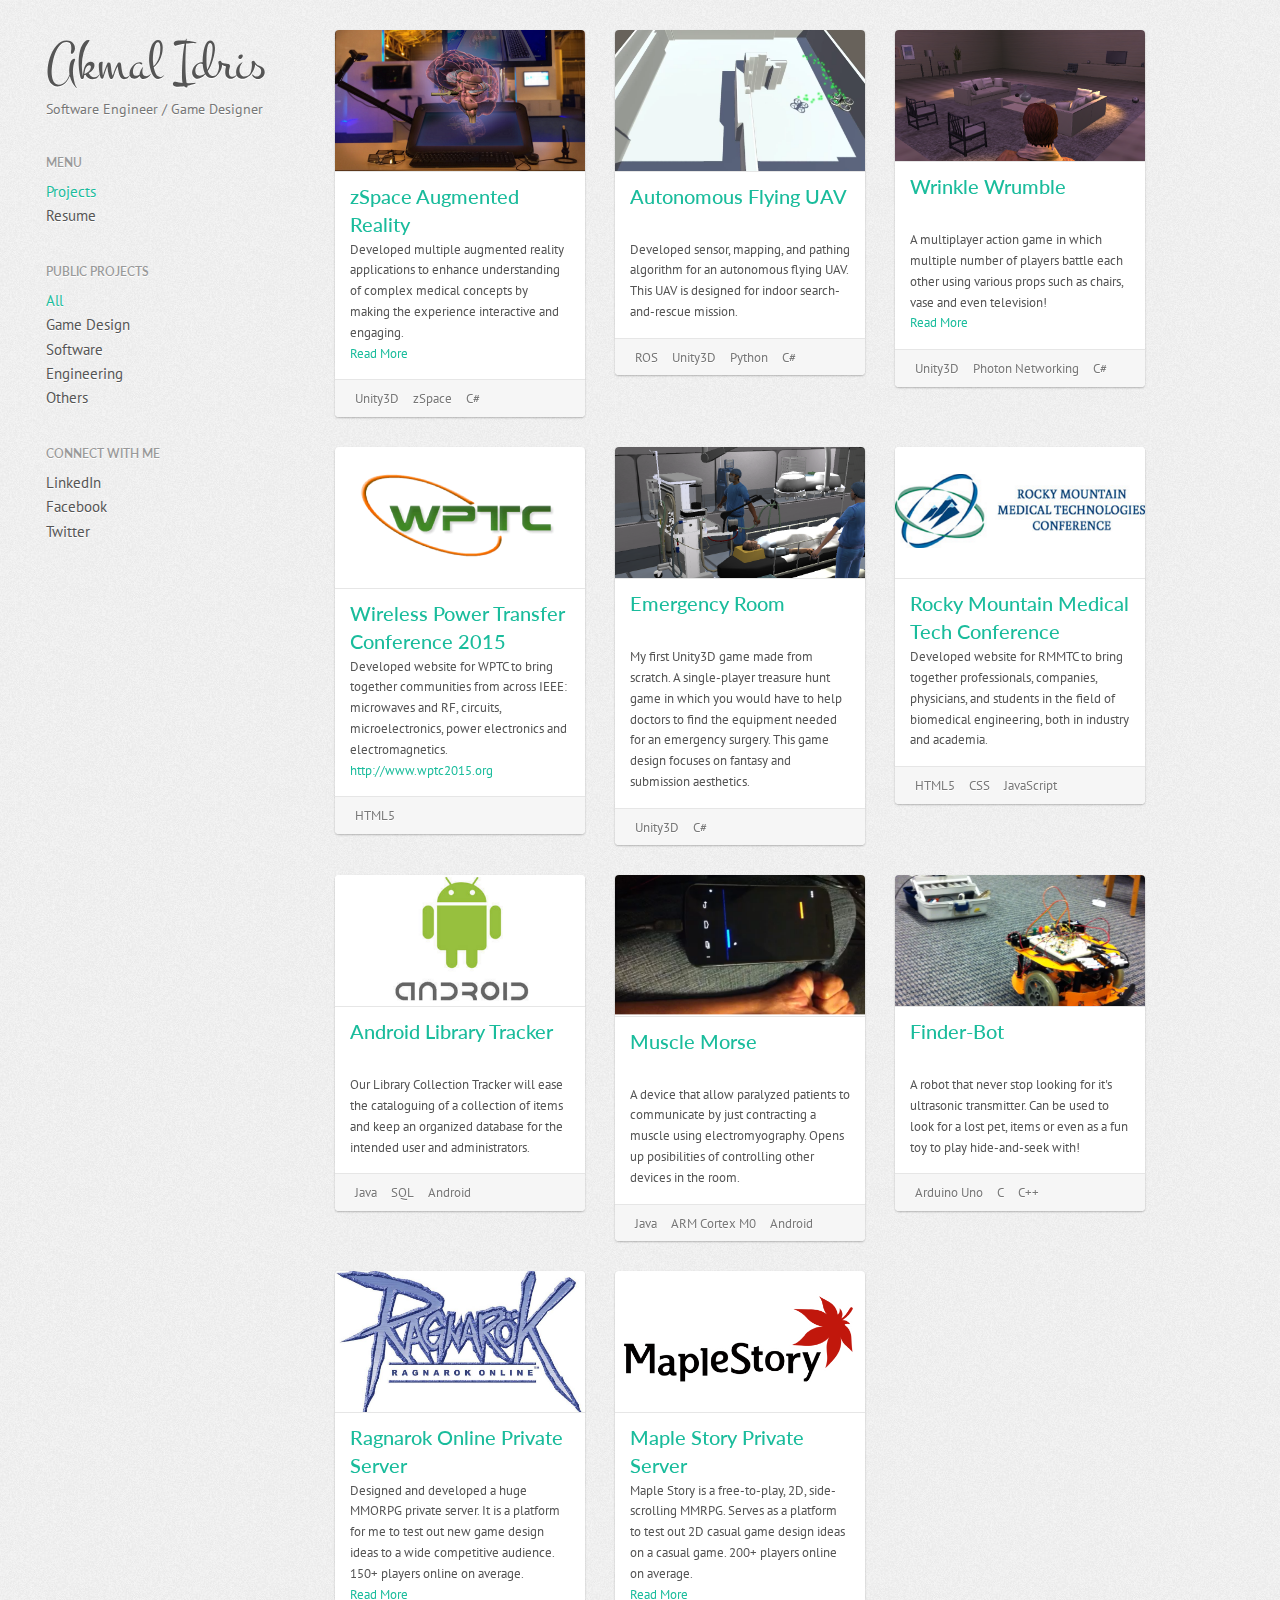
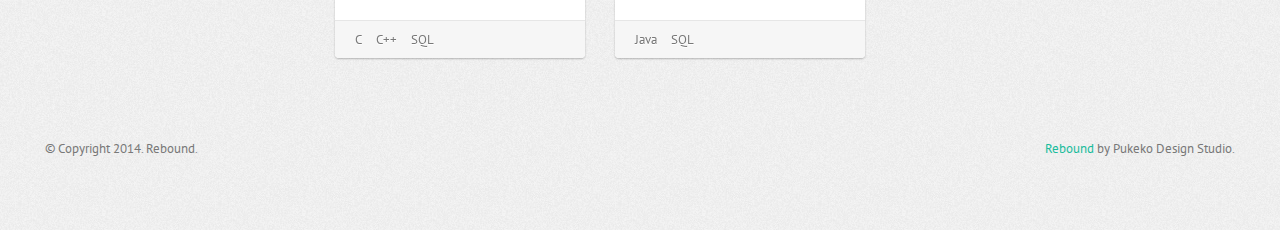
<file: main/index.html>
<!DOCTYPE html>
<html lang="en">
  <head>
    <meta charset="utf-8">
    <title>Akmal Idris - Reality Sculptor</title>
    <meta name="viewport" content="width=device-width, initial-scale=1.0">
    <meta name="description" content="Rebound - Responsive Portfolio Theme for Twitter Bootstrap. Responsive HTML5, CSS3 and jQuery.">
    <meta name="author" content="Pukeko Design Studio">
    
    <!-- Le styles -->
    <link href="css/bootstrap.css" rel="stylesheet">
    <link href="http://netdna.bootstrapcdn.com/font-awesome/4.0.3/css/font-awesome.css" rel="stylesheet">
    <!--[if IE 7]>
      <link rel="stylesheet" href="css/font-awesome-ie7.min.css">
    <![endif]-->
    <link rel="stylesheet" type="text/css" href="css/style.css" />
    
    <!-- HTML5 shim, for IE6-8 support of HTML5 elements -->
    <!--[if lt IE 9]>
      <script src="http://html5shim.googlecode.com/svn/trunk/html5.js"></script>
      <script src="js/respond.src.js"></script>
    <![endif]-->

    <!-- Fav and touch icons -->
    <link rel="apple-touch-icon-precomposed" sizes="144x144" href="img/sample/logo-144.png">
    <link rel="apple-touch-icon-precomposed" sizes="114x114" href="img/sample/logo-114.png">
      <link rel="apple-touch-icon-precomposed" sizes="72x72" href="img/sample/logo-72.png">
                    <link rel="apple-touch-icon-precomposed" href="img/sample/logo-57.png">
                                   <link rel="shortcut icon" href="img/sample/logo.png">
    
  </head>

  <body>
  
    <div class="wrapper">
      <div class="row">
        <div class="col-md-3 sidebar">
          <div class="navbar" role="navigation">
            <div class="navbar-header">
              <button type="button" class="navbar-toggle" data-toggle="collapse" data-target="#rebound-navbar-collapse"><span class="fa fa-bars"></span> Menu</button>
              <a href="index.html" class="navbar-brand">Akmal Idris</a>
              <p class="brand-text">Software Engineer / Game Designer</p>
            </div><!-- end navbar-header -->
            <div class="collapse navbar-collapse" id="rebound-navbar-collapse">
              <ul class="nav navbar-nav">
                <li class="title">Menu</li>
                <li class="active"><a href="index.html">Projects</a></li>
                <li><a href="Resume_AkmalIdris_20160602.pdf" target="_blank">Resume</a></li>
<!--				
                <li><a href="contact.html">Contact</a></li>
                <li><a href="elements.html">UI Elements</a></li>
                <li><a href="forms.html">Form Elements</a></li>
                <li><a href="typography.html">Tables &amp; Typography</a></li>
-->				
              </ul>
              <ul class="nav navbar-nav filter-portfolio">
                <li class="title">Public Projects</li>
                <li class="active"><a href="#none" data-filter="*">All</a> <span></span></li>
                <li><a href="#none" data-filter=".gamedesign">Game Design</a> <span></span></li>
                <li><a href="#none" data-filter=".software">Software</a> <span></span></li>
                <li><a href="#none" data-filter=".engineering">Engineering</a> <span></span></li>
                <li><a href="#none" data-filter=".other">Others</a> <span></span></li>
              </ul>
              <ul class="nav navbar-nav nav-social hidden-sm hidden-xs">
                <li class="title">Connect with me</li>
				<li><a href="https://www.linkedin.com/in/akmal-hisyam-idris-3064a336" target="_blank">LinkedIn</a></li>
				<li><a href="https://www.facebook.com/akmalhisyam.idris" target="_blank">Facebook</a></li>
                <li><a href="https://twitter.com/IxidorAI" target="_blank">Twitter</a></li>


              </ul>
            </div><!-- end navbar-collapse -->
          </div><!-- end navbar -->
        </div><!-- end col -->
        <div class="col-md-9 content">
          <div class="portfolio-wrapper">
            <div class="card software">
              <a href="http://www.opteragroup.com/2015/04/17/unity-and-the-future-of-clinical-education/" class="thumb">
                <img src="img/zSpace/thumbnail.png" alt="" title="" />
                <span class="overlay"><span class="fa fa-search"></span></span>
              </a>
              <div class="card-body">
                <h2><a href="http://www.opteragroup.com/2015/04/17/unity-and-the-future-of-clinical-education/">zSpace Augmented Reality</a></h2>
                <p>Developed multiple augmented reality applications to enhance understanding of complex medical concepts by making the experience interactive and engaging.</p>
                <p><a href="http://www.opteragroup.com/2015/04/17/unity-and-the-future-of-clinical-education/">Read More</a></p>
              </div><!-- end card-body -->
              <div class="card-footer">
                <ul class="list-inline filters">
                  <li><a href="https://unity3d.com/unity" target="_blank">Unity3D</a></li>
                  <li><a href="http://zspace.com/" target="_blank">zSpace</a></li>
                  <li><a href="https://en.wikipedia.org/wiki/C_Sharp_(programming_language)" target="_blank">C#</a></li>
                </ul>
              </div><!-- end card-footer -->
            </div><!-- end card -->
            <div class="card engineering software">
              <a href="#none" class="thumb">
                <img src="img/uavpals/thumbnail.png" alt="" title="" />
                <!--<span class="overlay"><span class="fa fa-search"></span></span>-->
              </a>
              <div class="card-body">
                <h2><a href="#none">Autonomous Flying UAV</a></h2>
                <p>Developed sensor, mapping, and pathing algorithm for an autonomous flying UAV. This UAV is designed for indoor search-and-rescue mission.</p>
                <!--<p><a href="#none">Read More</a></p>-->
              </div><!-- end card-body -->
              <div class="card-footer">
                <ul class="list-inline filters">
                  <li><a href="http://www.ros.org/" target="_blank">ROS</a></li>
                  <li><a href="https://unity3d.com/unity" target="_blank">Unity3D</a></li>
                  <li><a href="https://www.python.org/about/" target="_blank">Python</a></li>
                  <li><a href="https://en.wikipedia.org/wiki/C_Sharp_(programming_language)" target="_blank">C#</a></li>				  
                </ul>
              </div><!-- end card-footer -->
            </div><!-- end card -->
            <div class="card gamedesign software">
              <a href="wrinklewrumble.html" class="thumb">
                <img src="img/wrinklewrumble/thumbnail.png" alt="" title="" />
                <span class="overlay"><span class="fa fa-search"></span></span>
              </a>
              <div class="card-body">
                <h2><a href="wrinklewrumble.html">Wrinkle Wrumble</a></h2>
                <p>A multiplayer action game in which multiple number of players battle each other using various props such as chairs, vase and even television!</p>
                <p><a href="wrinklewrumble.html">Read More</a></p>
              </div><!-- end card-body -->
              <div class="card-footer">
                <ul class="list-inline filters">
                  <li><a href="https://unity3d.com/unity" target="_blank">Unity3D</a></li>
                  <li><a href="https://www.photonengine.com/en/PUN" target="_blank">Photon Networking</a></li>
                  <li><a href="https://en.wikipedia.org/wiki/C_Sharp_(programming_language)" target="_blank">C#</a></li>
                </ul>
              </div><!-- end card-footer -->
            </div><!-- end card -->
            <div class="card other">
              <a href=""http://www.wptc2015.org/"" class="thumb">
                <img src="img/wptc/thumbnail.png" alt="" title="" />
                <span class="overlay"><span class="fa fa-search"></span></span>
              </a>
              <div class="card-body">
                <h2><a href="http://www.wptc2015.org/">Wireless Power Transfer Conference 2015</a></h2>
                <p>Developed website for WPTC to bring together communities from across IEEE: microwaves and RF, circuits, microelectronics, power electronics and electromagnetics.</p>
                <p><a href="http://www.wptc2015.org/">http://www.wptc2015.org</a></p>
              </div><!-- end card-body -->
              <div class="card-footer">
                <ul class="list-inline filters">
                  <li><a href="https://en.wikipedia.org/wiki/HTML5" target="_blank">HTML5</a></li>
                </ul>
              </div><!-- end card-footer -->
            </div><!-- end card -->
            <div class="card gamedesign software">
              <a href="#none" class="thumb">
                <img src="img/emergencyroom/thumbnail.png" alt="" title="" />
                <!--<span class="overlay"><span class="fa fa-search"></span></span>-->
              </a>
              <div class="card-body">
                <h2><a href="#none">Emergency Room</a></h2>
                <p>My first Unity3D game made from scratch. A single-player treasure hunt game in which you would have to help doctors to find the equipment needed for an emergency surgery. This game design focuses on fantasy and submission aesthetics.</p>
                <!--<p><a href="#none">Read More</a></p>-->
              </div><!-- end card-body -->
              <div class="card-footer">
                <ul class="list-inline filters">
                  <li><a href="https://unity3d.com/unity" target="_blank">Unity3D</a></li>
                  <li><a href="https://en.wikipedia.org/wiki/C_Sharp_(programming_language)" target="_blank">C#</a></li>
                </ul>
              </div><!-- end card-footer -->
            </div><!-- end card -->
            <div class="card other">
              <a href="#none" class="thumb">
                <img src="img/rmmtc/thumbnail.png" alt="" title="" />
                <!--<span class="overlay"><span class="fa fa-search"></span></span>-->
              </a>
              <div class="card-body">
                <h2><a href="#none">Rocky Mountain Medical Tech Conference</a></h2>
                <p>Developed website for RMMTC to bring together professionals, companies, physicians, and students in the field of biomedical engineering, both in industry and academia.</p>
                <!--<p><a href="#none">Read More</a></p>-->
              </div><!-- end card-body -->
              <div class="card-footer">
                <ul class="list-inline filters">
                  <li><a href="https://en.wikipedia.org/wiki/HTML5" target="_blank">HTML5</a></li>
                  <li><a href="https://en.wikipedia.org/wiki/Cascading_Style_Sheets" target="_blank">CSS</a></li>
                  <li><a href="https://en.wikipedia.org/wiki/JavaScript" target="_blank">JavaScript</a></li>
                </ul>
              </div><!-- end card-footer -->
            </div><!-- end card -->
			<div class="card engineering software">
              <a href="#none" class="thumb">
                <img src="img/booklibrary/thumbnail.png" alt="" title="" />
                <!--<span class="overlay"><span class="fa fa-search"></span></span>-->
              </a>
              <div class="card-body">
                <h2><a href="#none">Android Library Tracker</a></h2>
                <p>Our Library Collection Tracker will ease the cataloguing of a collection of items and keep an organized database for the intended user and administrators.</p>
                <!--<p><a href="#none">Read More</a></p>-->
              </div><!-- end card-body -->
              <div class="card-footer">
                <ul class="list-inline filters">
                  <li><a href="https://en.wikipedia.org/wiki/Java_(programming_language)" target="_blank">Java</a></li>
                  <li><a href="https://en.wikipedia.org/wiki/SQL" target="_blank">SQL</a></li>
                  <li><a href="https://en.wikipedia.org/wiki/Android_(operating_system)" target="_blank">Android</a></li>
                </ul>
              </div><!-- end card-footer -->
            </div><!-- end card -->
			<div class="card engineering software">
              <a href="#none" class="thumb">
                <img src="img/musclemorse/thumbnail.png" alt="" title="" />
                <!--<span class="overlay"><span class="fa fa-search"></span></span>-->
              </a>
              <div class="card-body">
                <h2><a href="#none">Muscle Morse</a></h2>
                <p>A device that allow paralyzed patients to communicate by just contracting a muscle using electromyography. Opens up posibilities of controlling other devices in the room.</p>
                <!--<p><a href="#none">Read More</a></p>-->
              </div><!-- end card-body -->
              <div class="card-footer">
                <ul class="list-inline filters">
                  <li><a href="https://en.wikipedia.org/wiki/Java_(programming_language)" target="_blank">Java</a></li>
                  <li><a href="http://www.arm.com/products/processors/cortex-m/cortex-m0.php" target="_blank">ARM Cortex M0</a></li>
                  <li><a href="https://en.wikipedia.org/wiki/Android_(operating_system)" target="_blank">Android</a></li>
                </ul>
              </div><!-- end card-footer -->
            </div><!-- end card -->
			<div class="card engineering software">
              <a href="#none" class="thumb">
                <img src="img/finderbot/thumbnail.png" alt="" title="" />
                <!--<span class="overlay"><span class="fa fa-search"></span></span>-->
              </a>
              <div class="card-body">
                <h2><a href="#none">Finder-Bot</a></h2>
                <p>A robot that never stop looking for it's ultrasonic transmitter. Can be used to look for a lost pet, items or even as a fun toy to play hide-and-seek with!</p>
                <!--<p><a href="#none">Read More</a></p>-->
              </div><!-- end card-body -->
              <div class="card-footer">
                <ul class="list-inline filters">
                  <li><a href="https://www.arduino.cc/en/Main/ArduinoBoardUno" target="_blank">Arduino Uno</a></li>
                  <li><a href="https://en.wikipedia.org/wiki/C_(programming_language)" target="_blank">C</a></li>
                  <li><a href="https://en.wikipedia.org/wiki/C%2B%2B" target="_blank">C++</a></li>
                </ul>
              </div><!-- end card-footer -->
            </div><!-- end card -->
			<div class="card gamedesign software">
              <a href="ragnarok.html" class="thumb">
                <img src="img/ragnarok/thumbnail.png" alt="" title="" />
                <span class="overlay"><span class="fa fa-search"></span></span>
              </a>
              <div class="card-body">
                <h2><a href="ragnarok.html">Ragnarok Online Private Server</a></h2>
                <p>Designed and developed a huge MMORPG private server. It is a platform for me to test out new game design ideas to a wide competitive audience. 150+ players online on average.</p>
                <p><a href="ragnarok.html">Read More</a></p>
              </div><!-- end card-body -->
              <div class="card-footer">
                <ul class="list-inline filters">
                  <li><a href="https://en.wikipedia.org/wiki/C_(programming_language)" target="_blank">C</a></li>
                  <li><a href="https://en.wikipedia.org/wiki/C%2B%2B" target="_blank">C++</a></li>
                  <li><a href="https://en.wikipedia.org/wiki/SQL" target="_blank">SQL</a></li>
                </ul>
              </div><!-- end card-footer -->
            </div><!-- end card -->
			<div class="card gamedesign software">
              <a href="maplestory.html" class="thumb">
                <img src="img/maplestory/thumbnail.png" alt="" title="" />
                <span class="overlay"><span class="fa fa-search"></span></span>
              </a>
              <div class="card-body">
                <h2><a href="maplestory.html">Maple Story Private Server</a></h2>
                <p>Maple Story is a free-to-play, 2D, side-scrolling MMRPG. Serves as a platform to test out 2D casual game design ideas on a casual game. 200+ players online on average.</p>
                <p><a href="maplestory.html">Read More</a></p>
              </div><!-- end card-body -->
              <div class="card-footer">
                <ul class="list-inline filters">
                  <li><a href="https://en.wikipedia.org/wiki/Java_(programming_language)" target="_blank">Java</a></li>
                  <li><a href="https://en.wikipedia.org/wiki/SQL" target="_blank">SQL</a></li>
                </ul>
              </div><!-- end card-footer -->
            </div><!-- end card -->
          </div><!-- end portfolio-wrapper -->
        </div><!-- end col -->
      </div><!-- end row -->
    </div><!-- end wrapper -->
    
    <footer class="hidden-xs">
      <p class="pull-left">&copy; Copyright 2014. Rebound.</p>
      <p class="pull-right"><a href="#none">Rebound</a> by Pukeko Design Studio.</p>
    </footer>
    
    <!-- Le javascript
    ================================================== -->
    <!-- Placed at the end of the document so the pages load faster -->
    
    <script src="http://ajax.googleapis.com/ajax/libs/jquery/1.9.0/jquery.min.js"></script>
    <script src="js/bootstrap.js"></script>
    <script src="js/rebound.js"></script>
    <script src="js/jquery.isotope.min.js"></script>
    <script type="text/javascript">
      
      $(document).ready(function() {
        
        $('.dropdown-toggle').dropdown();
        
        var $container = $('.portfolio-wrapper');
        
        $container.imagesLoaded( function(){
          $container.isotope({
            itemSelector : '.card',
            layoutMode : 'fitRows'
          });
        });
        
        // Needed functions
        var getColWidth = function() {
          var width,
          windowWidth = $(window).width();
          if( windowWidth <= 480 ) {
            width = Math.floor( $container.width() );
          } else if( windowWidth <= 768 ) {
            width = Math.floor( $container.width() );
          } else {
            width = Math.floor( 250 );
          }
          return width;
        }

        function setWidths() {
          var colWidth = getColWidth();
          $container.children().css({ width: colWidth });
        }

    
        $(window).smartresize(function() {
          setWidths();
          $container.isotope({
            masonry: {
              columnWidth: getColWidth()
            }
          });
        });
        
        $('.filter-portfolio li a').click(function(){
          $('.filter-portfolio li.active').removeClass('active');
          $(this).parent('li').addClass('active');
          var selector = $(this).attr('data-filter');
          $container.isotope({
            filter: selector,
            masonry: {  }
          });
          return false;
        });
        // update columnWidth on window resize
        $(window).smartresize(function(){
          $container.isotope({
            // update columnWidth to a percentage of container width
            masonry: {  }
          });
        });
        
      });
      
    </script>

  </body>
</html>
</file>
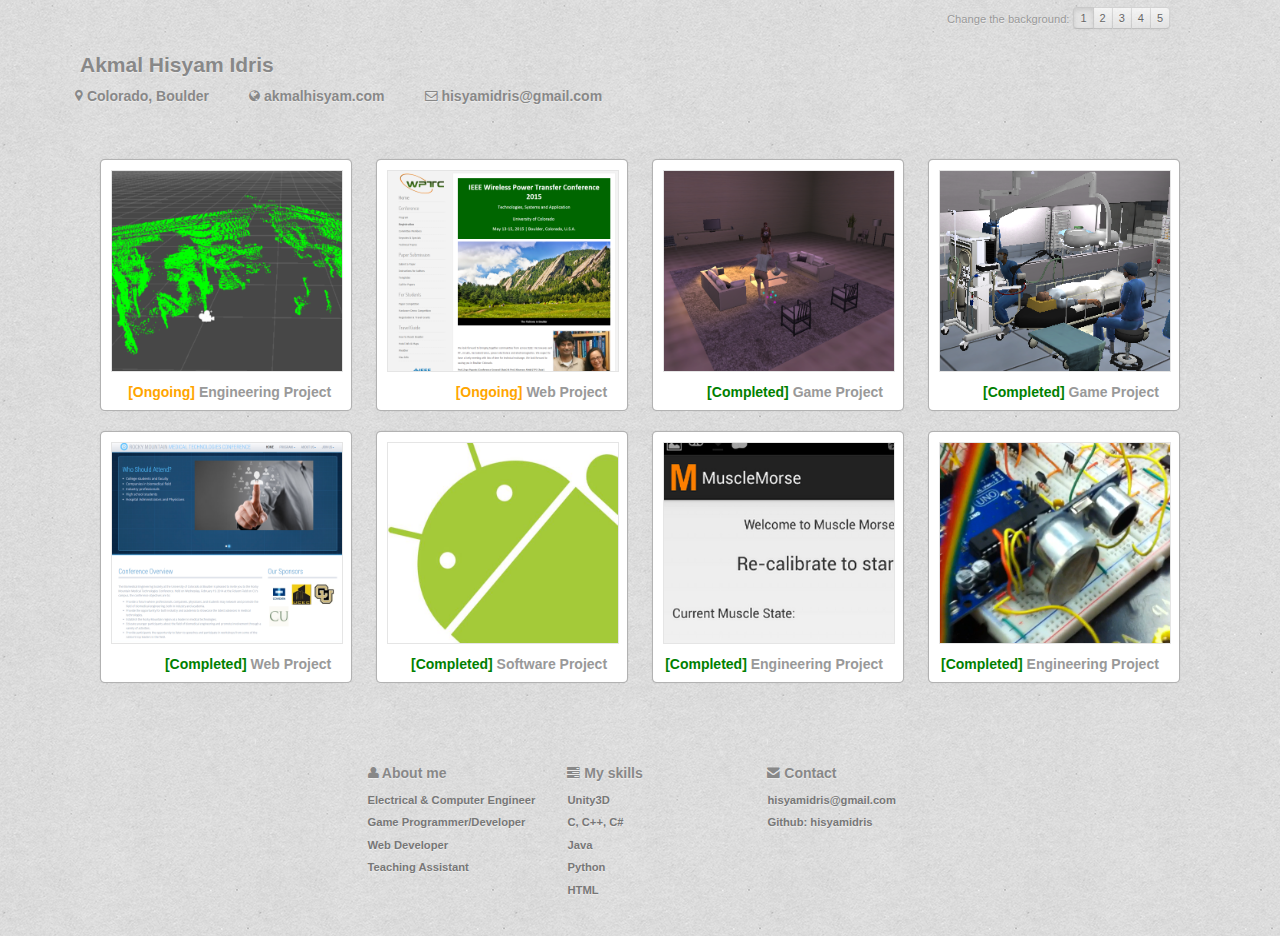
<file: main/oldpages/index.html>
<!doctype html>
<html>
  <head>
    <meta charset="utf-8">
    
    <!-- Always force latest IE rendering engine or request Chrome Frame -->
    <!-- Always force latest IE rendering engine or request Chrome Frame -->
    <meta content="IE=edge,chrome=1" http-equiv="X-UA-Compatible">
    <!-- Use title if it's in the page YAML frontmatter -->
    <title>My Portfolio - Akmal Hisyam Idris</title>

    <link href="stylesheets/application.css" media="all" rel="stylesheet" type="text/css" />
    <script src="javascripts/application.js" type="text/javascript"></script>

    <meta name="viewport" content="width=device-width, maximum-scale=1, initial-scale=1, user-scalable=0">
    <!-- Le HTML5 shim, for IE6-8 support of HTML5 elements -->
    <!-- there's an IE separated stylesheet with the following resets for IE -->
    <!--[if lt IE 9]>
      <script src="http://html5shim.googlecode.com/svn/trunk/html5.js"></script>
    <![endif]-->
  </head>

  <body id="body">
  <div class="row">
  <div class="span12">

    <div class="top">
      <div class="caption">Change the background:</div>
      <div class="buttons">
        <div class="btn-group" data-toggle="buttons-radio">
          <button id="cardboard" type="button" class="btn btn-mini active">1</button>
          <button id="green_dust_scratch" type="button" class="btn btn-mini">2</button>
          <button id="grid" type="button" class="btn btn-mini">3</button>
          <button id="retina_wood" type="button" class="btn btn-mini">4</button>
          <button id="solid" type="button" class="btn btn-mini">5</button>
        </div>
      </div>
    </div>
  </div>
</div>

  <section id="main">
    <div class="container">
  <div class="row">
  <div class="span12">

    <div class="header">
      <div class="header-left">
	   <!--
        <div class="avatar">
         <img src="images/avatar.png" /> 
        </div>
		-->
      </div>

      <div class="header-right">
        <div class="name">Akmal Hisyam Idris</div>
        <div class="location">
          <a href="http://maps.google.com"><i class="icon-map-marker"></i> Colorado, Boulder</a>
        </div>
        <div class="website">
          <a href="#"><i class="icon-globe"></i> akmalhisyam.com</a>
        </div>
        <div class="email">
          <a href="mailto:someone@example.com"><i class="icon-envelope"></i> hisyamidris@gmail.com</a>
        </div>
      </div>
    </div>
  </div>
</div>

  <div class="row center">
  <div class="span12">
    <div class="projects">
      
          <div class="project-container">
            <div class="project-shot">
              <a href="#"><img src="images/projects/previews/project1.png" /></a>
            </div>
            <div class="project-description">
              <div class="name">UAV LiDAR</div>
              <div class="desc">The goal for this project is to produce a commercial product for companies who seeks a cheap and safe method to scout and map hazardous terrains. </div>
              <div class="actions">
                <a class="btn btn-mini btn-inverse" href="pages/projects/project1.html">
                    Closer view
                </a>
              </div>
            </div>

            <div class="project-stats">
                <span class="views">
					<font color="orange">[Ongoing]</font>
                </span>
                <span class="likes">
					Engineering Project 
                </span>
            </div>
          </div>
      
	  
          <div class="project-container">
            <div class="project-shot">
              <a href="#"><img src="images/projects/previews/project2.png" /></a>
            </div>
            <div class="project-description">
              <div class="name">WPTC</div>
              <div class="desc">Develop a simple website for the IEEE Wireless Power Transfer Conference 2015.</div>
              <div class="actions">
                <a class="btn btn-mini btn-inverse" href="pages/projects/project2.html">
                    Closer view
                </a>
              </div>
            </div>

            <div class="project-stats">
                <span class="views">
					<font color="orange">[Ongoing]</font>
                </span>
                <span class="likes">
					Web Project 
                </span>
            </div>
          </div>
		  
          <div class="project-container">
            <div class="project-shot">
              <a href="#"><img src="images/projects/previews/project3.png" /></a>
            </div>
            <div class="project-description">
              <div class="name">Wrinkle Wrumble</div>
              <div class="desc">Designed and developed an online multiplayer rumble game using Unity for Introduction to Video Game Design and Production Class (Project 2).</div>
              <div class="actions">
                <a class="btn btn-mini btn-inverse" href="pages/projects/project3.html">
                    Closer view
                </a>
              </div>
            </div>

            <div class="project-stats">
                <span class="views">
					<font color="green">[Completed]</font>
                </span>
                <span class="likes">
					Game Project 
                </span>
            </div>
          </div>
      
          <div class="project-container">
            <div class="project-shot">
              <a href="#"><img src="images/projects/previews/project4.png" /></a>
            </div>
            <div class="project-description">
              <div class="name">Emergency Room</div>
              <div class="desc">Designed and developed a simple "treasure-hunt" game using Unity to fulfil Project 1 requirements for Introduction to Video Game Design and Production Class. </div>
              <div class="actions">
                <a class="btn btn-mini btn-inverse" href="pages/projects/project4.html">
                    Closer view
                </a>
              </div>
            </div>

            <div class="project-stats">
                <span class="views">
					<font color="green">[Completed]</font>
                </span>
                <span class="likes">
					Game Project 
                </span>
            </div>
          </div>
      

      
          <div class="project-container">
            <div class="project-shot">
              <a href="#"><img src="images/projects/previews/project5.png" /></a>
            </div>
            <div class="project-description">
              <div class="name">RMMTC</div>
              <div class="desc">Developed a website for Rocky Mountain Medical Technologies Conference. </div>
              <div class="actions">
                <a class="btn btn-mini btn-inverse" href="pages/projects/project5.html">
                    Closer view
                </a>
              </div>
            </div>

            <div class="project-stats">
                <span class="views">
					<font color="green">[Completed]</font>
                </span>
                <span class="likes">
					Web Project 
                </span>
            </div>
          </div>
      
          <div class="project-container">
            <div class="project-shot">
              <a href="#"><img src="images/projects/previews/project6.png" /></a>
            </div>
            <div class="project-description">
              <div class="name">Library Tracker</div>
              <div class="desc">Designed a developed an Android application that would keep track of book status that is saved on an online database (SQL).</div>
              <div class="actions">
                <a class="btn btn-mini btn-inverse" href="pages/projects/project6.html">
                    Closer view
                </a>
              </div>
            </div>

            <div class="project-stats">
                <span class="views">
					<font color="green">[Completed]</font>
                </span>
                <span class="likes">
					Software Project
                </span>
            </div>
          </div>
  
          <div class="project-container">
            <div class="project-shot">
              <a href="#"><img src="images/projects/previews/project7.png" /></a>
            </div>
            <div class="project-description">
              <div class="name">Muscle Control Device</div>
              <div class="desc">Designed and developed device that allows user to send commands to a device just by contracting and relaxing muscles (that is attached to the device) for paralysed patients.</div>
              <div class="actions">
                <a class="btn btn-mini btn-inverse" href="pages/projects/project7.html">
                    Closer view
                </a>
              </div>
            </div>

            <div class="project-stats">
                <span class="views">
					<font color="green">[Completed]</font>
                </span>
                <span class="likes">
					Engineering Project 
                </span>
            </div>
          </div>
      
          <div class="project-container">
            <div class="project-shot">
              <a href="#"><img src="images/projects/previews/project8.png" /></a>
            </div>
            <div class="project-description">
              <div class="name">Finder-Bot</div>
              <div class="desc">Designed and developed a robot that will do a room scan to find its remote control. </div>
              <div class="actions">
                <a class="btn btn-mini btn-inverse" href="pages/projects/project8.html">
                    Closer view
                </a>
              </div>
            </div>

            <div class="project-stats">
                <span class="views">
					<font color="green">[Completed]</font>
                </span>
                <span class="likes">
					Engineering Project 
                </span>
            </div>
          </div>
    <!--      
          <div class="project-container">
            <div class="project-shot">
              <a href="#"><img src="images/projects/previews/project9.png" /></a>
            </div>
            <div class="project-description">
              <div class="name">Sample project 9</div>
              <div class="desc">Lorem ipsum dolor sit amet, consectetur adipiscing elit. Aenean neque nulla, ultricies id eleifend non, dignissim vitae nunc. Morbi fringilla blandit urna nec blandit. </div>
              <div class="actions">
                <a class="btn btn-mini btn-inverse" href="pages/projects/project9.html">
                    Closer view
                </a>
              </div>
            </div>

            <div class="project-stats">
                <span class="views">
                  <a href="#" rel="tooltip" title="Project views" class="tip"><i class="icon-eye-open"></i></a> 332
                </span>
                <span class="likes">
                    <a href="#" rel="tooltip" title="Project likes" class="tip"><i class="icon-heart"></i></a> 111
                </span>
            </div>
          </div>
      
          <div class="project-container">
            <div class="project-shot">
              <a href="#"><img src="images/projects/previews/project10.png" /></a>
            </div>
            <div class="project-description">
              <div class="name">Sample project 10</div>
              <div class="desc">Lorem ipsum dolor sit amet, consectetur adipiscing elit. Aenean neque nulla, ultricies id eleifend non, dignissim vitae nunc. Morbi fringilla blandit urna nec blandit. </div>
              <div class="actions">
                <a class="btn btn-mini btn-inverse" href="pages/projects/project10.html">
                    Closer view
                </a>
              </div>
            </div>

            <div class="project-stats">
                <span class="views">
                  <a href="#" rel="tooltip" title="Project views" class="tip"><i class="icon-eye-open"></i></a> 15
                </span>
                <span class="likes">
                    <a href="#" rel="tooltip" title="Project likes" class="tip"><i class="icon-heart"></i></a> 14
                </span>
            </div>
          </div>
-->

    </div>
  </div>
</div>

  <div class="row">
  <div class="span12">
    <div class="info-container">
      <div class="row-fluid">
        <div class="span4">

          <div class="box info-box">
            <div class="title"><i class="icon-user"></i> About me</div>
            <ul class="about">
              <li>Electrical & Computer Engineer</li>
              <li>Game Programmer/Developer</li>
              <li>Web Developer</li>
			  <li>Teaching Assistant</li>
            </ul>
          </div>
        </div>
        <div class="span4">
          <div class="box info-box">
            <div class="title"><i class="icon-tasks"></i> My skills</div>
            <ul class="skills">
              <li>Unity3D</li>
              <li>C, C++, C#</li>
              <li>Java</li>
              <li>Python</li>
              <li>HTML</li>
            </ul>
          </div>
        </div>
        <div class="span4">
          <div class="box info-box">
            <div class="title"><i class="icon-envelope-alt"></i> Contact</div>
            <ul class="skills">
              <li>hisyamidris@gmail.com</li>
              <li>Github: hisyamidris</li>
            </ul>
          </div>
        </div>
      </div>
    </div>
  </div>
</div>

</div>
  </section>
  <div class="container center">
  <div class="row">
    <div class="span12">
<!--
      <div class="footer">
        <h5 class="transparent-text center">
          <div>2012 &copy; Simple Folio</div>
          <div>Created by Adritha84</div>
        </h5>
      </div>
-->
    </div>
  </div>
</div>
  </body>
</html>
</file>
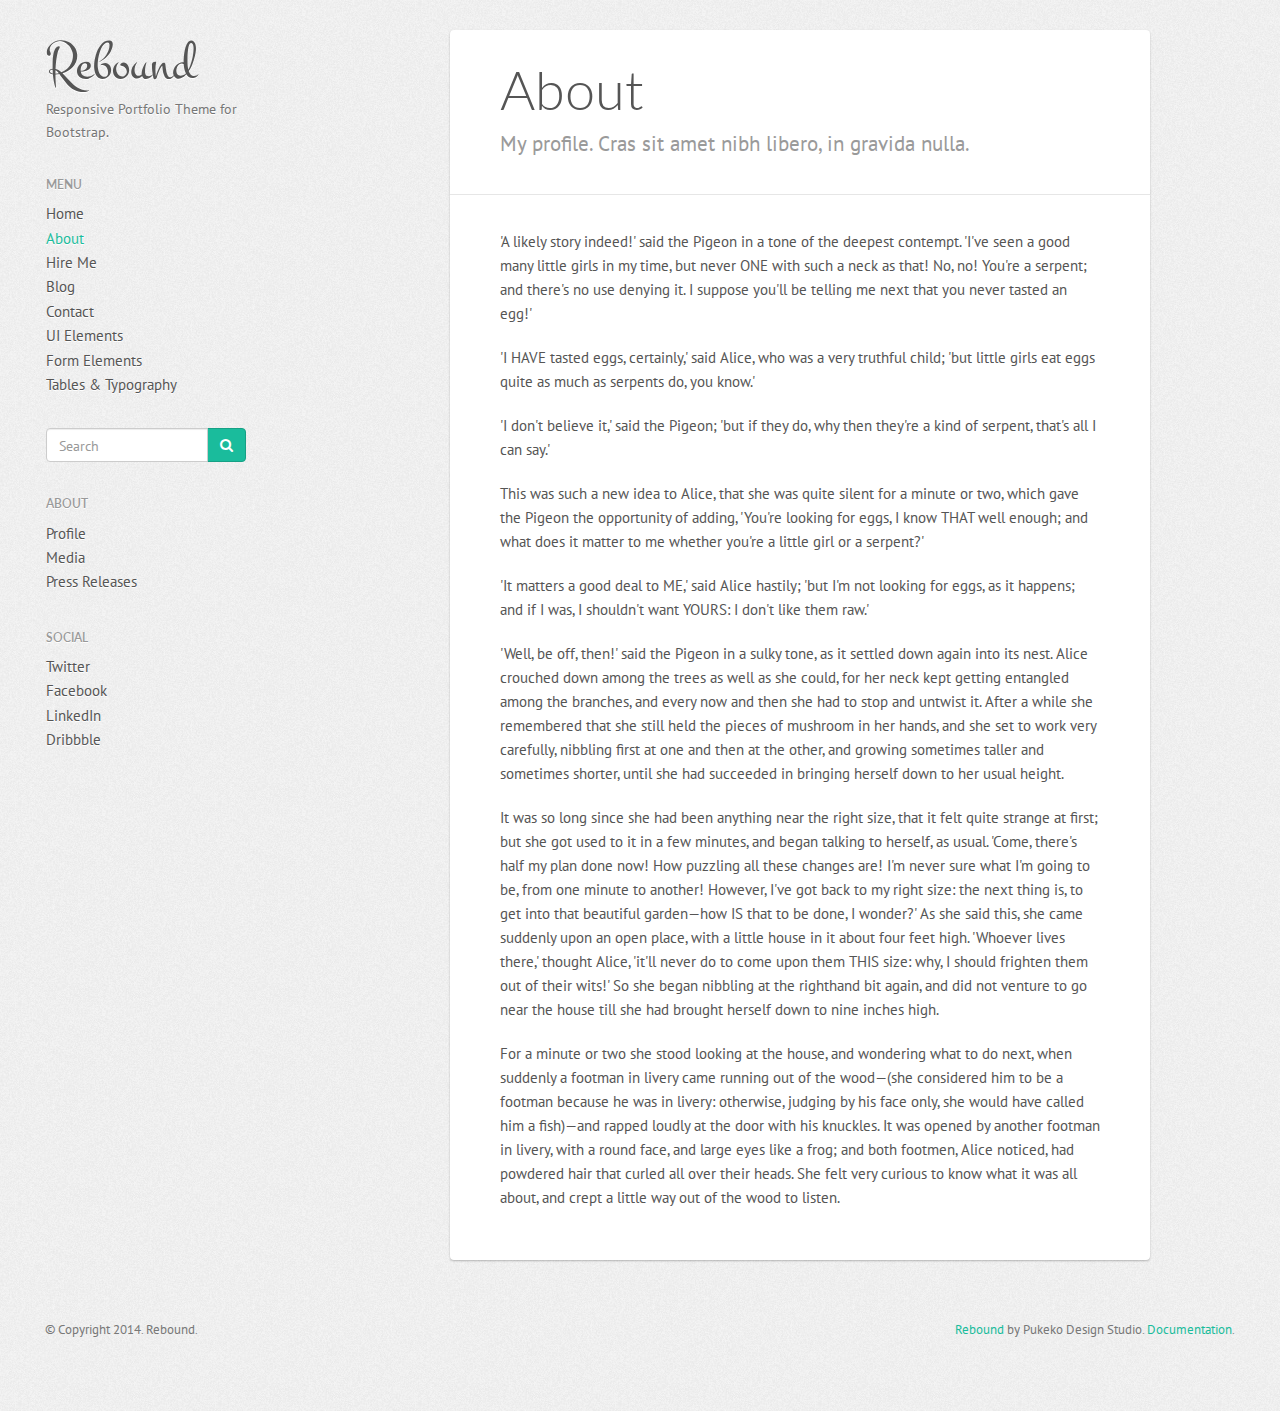
<file: main/about.html>
<!DOCTYPE html>
<html lang="en">
  <head>
    <meta charset="utf-8">
    <title>About - Rebound - Template</title>
    <meta name="viewport" content="width=device-width, initial-scale=1.0">
    <meta name="description" content="Rebound - Responsive Portfolio Theme for Twitter Bootstrap. Responsive HTML5, CSS3 and jQuery.">
    <meta name="author" content="Pukeko Design Studio">

    <!-- Le styles -->
    <link href="css/bootstrap.css" rel="stylesheet">
    <link href="http://netdna.bootstrapcdn.com/font-awesome/4.0.3/css/font-awesome.css" rel="stylesheet">
    <!--[if IE 7]>
      <link rel="stylesheet" href="css/font-awesome-ie7.min.css">
    <![endif]-->
    <link rel="stylesheet" type="text/css" href="css/style.css" />

    <!-- HTML5 shim, for IE6-8 support of HTML5 elements -->
    <!--[if lt IE 9]>
      <script src="http://html5shim.googlecode.com/svn/trunk/html5.js"></script>
      <script src="js/respond.src.js"></script>
    <![endif]-->

    <!-- Fav and touch icons -->
    <link rel="apple-touch-icon-precomposed" sizes="144x144" href="img/sample/logo-144.png">
    <link rel="apple-touch-icon-precomposed" sizes="114x114" href="img/sample/logo-114.png">
      <link rel="apple-touch-icon-precomposed" sizes="72x72" href="img/sample/logo-72.png">
                    <link rel="apple-touch-icon-precomposed" href="img/sample/logo-57.png">
                                   <link rel="shortcut icon" href="img/sample/logo.png">
    
  </head>

  <body>
  
    <div class="wrapper">
      <div class="row">
        <div class="col-md-3 sidebar">
          <div class="navbar" role="navigation">
            <div class="navbar-header">
              <button type="button" class="navbar-toggle" data-toggle="collapse" data-target="#rebound-navbar-collapse"><span class="fa fa-bars"></span> Menu</button>
              <a href="index.html" class="navbar-brand">Rebound</a>
              <p class="brand-text">Responsive Portfolio Theme for Bootstrap.</p>
            </div><!-- end navbar-header -->
            <div class="collapse navbar-collapse" id="rebound-navbar-collapse">
              <ul class="nav navbar-nav">
                <li class="title">Menu</li>
                <li><a href="index.html">Home</a></li>
                <li class="active"><a href="about.html">About</a></li>
                <li><a href="hire.html">Hire Me</a></li>
                <li><a href="blog-parent.html">Blog</a></li>
                <li><a href="contact.html">Contact</a></li>
                <li><a href="elements.html">UI Elements</a></li>
                <li><a href="forms.html">Form Elements</a></li>
                <li><a href="typography.html">Tables &amp; Typography</a></li>
              </ul>
              <form class="navbar-form" role="search">
                <div class="input-group">
                  <input type="text" class="form-control" placeholder="Search" value="" />
                  <span class="input-group-btn">
                    <button class="btn btn-default" type="button"><span class="fa fa-search"></span></button>
                  </span>
                </div><!-- end input group -->
              </form><!-- end navbar-form -->
              <ul class="nav navbar-nav">
                <li class="title">About</li>
                <li><a href="#none" class="active">Profile</a></li>
                <li><a href="#none">Media</a></li>
                <li><a href="#none">Press Releases</a></li>
              </ul>
              <ul class="nav navbar-nav nav-social hidden-sm hidden-xs">
                <li class="title">Social</li>
                <li><a href="#none">Twitter</a></li>
                <li><a href="#none">Facebook</a></li>
                <li><a href="#none">LinkedIn</a></li>
                <li><a href="#none">Dribbble</a></li>
              </ul>
            </div><!-- end navbar-collapse -->
          </div><!-- end navbar -->
        </div><!-- end col -->
        <div class="col-md-9 content">
          <div class="page">
            <article>
              <div class="page-header">
                <h1>About</h1>
                <p class="lead">My profile. Cras sit amet nibh libero, in gravida nulla.</p>
              </div><!-- end page-header -->
              <p>'A likely story indeed!' said the Pigeon in a tone of the deepest  contempt. 'I've seen a good many little girls in my time, but never ONE  with such a neck as that! No, no! You're a serpent; and there's no use  denying it. I suppose you'll be telling me next that you never tasted an  egg!'</p>
              <p>'I HAVE tasted eggs, certainly,' said Alice, who was a very truthful  child; 'but little girls eat eggs quite as much as serpents do, you  know.'</p>
              <p>'I don't believe it,' said the Pigeon; 'but if they do, why then they're  a kind of serpent, that's all I can say.'</p>
              <p>This was such a new idea to Alice, that she was quite silent for a  minute or two, which gave the Pigeon the opportunity of adding, 'You're  looking for eggs, I know THAT well enough; and what does it matter to me  whether you're a little girl or a serpent?'</p>
              <p>'It matters a good deal to ME,' said Alice hastily; 'but I'm not looking  for eggs, as it happens; and if I was, I shouldn't want YOURS: I don't  like them raw.'</p>
              <p>'Well, be off, then!' said the Pigeon in a sulky tone, as it settled  down again into its nest. Alice crouched down among the trees as well as  she could, for her neck kept getting entangled among the branches, and  every now and then she had to stop and untwist it. After a while she  remembered that she still held the pieces of mushroom in her hands, and  she set to work very carefully, nibbling first at one and then at the  other, and growing sometimes taller and sometimes shorter, until she had  succeeded in bringing herself down to her usual height.</p>
              <p>It was so long since she had been anything near the right size, that it  felt quite strange at first; but she got used to it in a few minutes,  and began talking to herself, as usual. 'Come, there's half my plan done  now! How puzzling all these changes are! I'm never sure what I'm going  to be, from one minute to another! However, I've got back to my right  size: the next thing is, to get into that beautiful garden&mdash;how IS that  to be done, I wonder?' As she said this, she came suddenly upon an open  place, with a little house in it about four feet high. 'Whoever lives  there,' thought Alice, 'it'll never do to come upon them THIS size: why,  I should frighten them out of their wits!' So she began nibbling at the  righthand bit again, and did not venture to go near the house till she  had brought herself down to nine inches high.</p>
              <p>For a minute or two she stood looking at the house, and wondering what  to do next, when suddenly a footman in livery came running out of the  wood&mdash;(she considered him to be a footman because he was in livery:  otherwise, judging by his face only, she would have called him a  fish)&mdash;and rapped loudly at the door with his knuckles. It was opened  by another footman in livery, with a round face, and large eyes like a  frog; and both footmen, Alice noticed, had powdered hair that curled all  over their heads. She felt very curious to know what it was all about,  and crept a little way out of the wood to listen.</p>
            </article><!-- end article -->
          </div><!-- end page -->
        </div><!-- end col -->
      </div><!-- end row -->
    </div><!-- end wrapper -->
    
    <footer class="hidden-xs">
      <p class="pull-left">&copy; Copyright 2014. Rebound.</p>
      <p class="pull-right"><a href="#none">Rebound</a> by Pukeko Design Studio. <a href="documentation.html">Documentation</a>.</p>
    </footer>
    
    <!-- Le javascript
    ================================================== -->
    <!-- Placed at the end of the document so the pages load faster -->
    
    <script src="http://ajax.googleapis.com/ajax/libs/jquery/1.9.0/jquery.min.js"></script>
    <script src="js/bootstrap.js"></script>
    <script src="js/rebound.js"></script>

  </body>
</html>
</file>
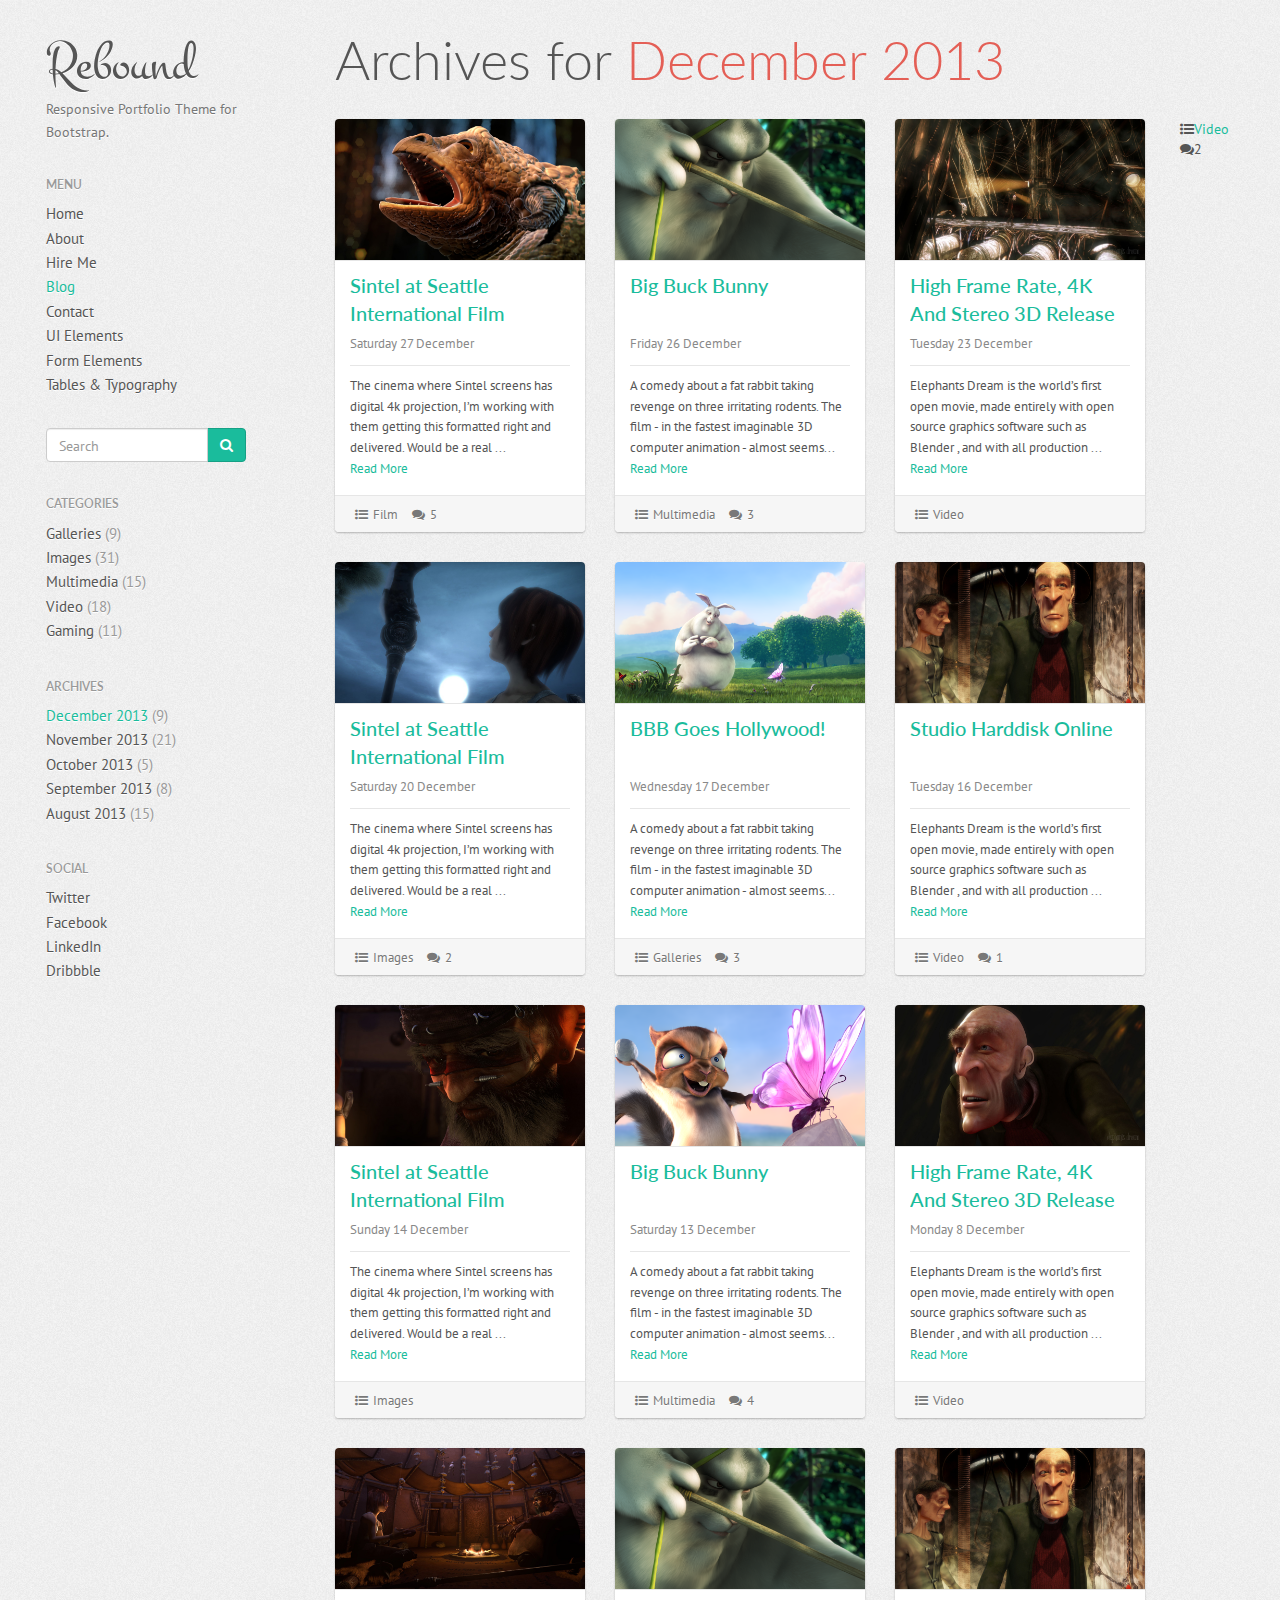
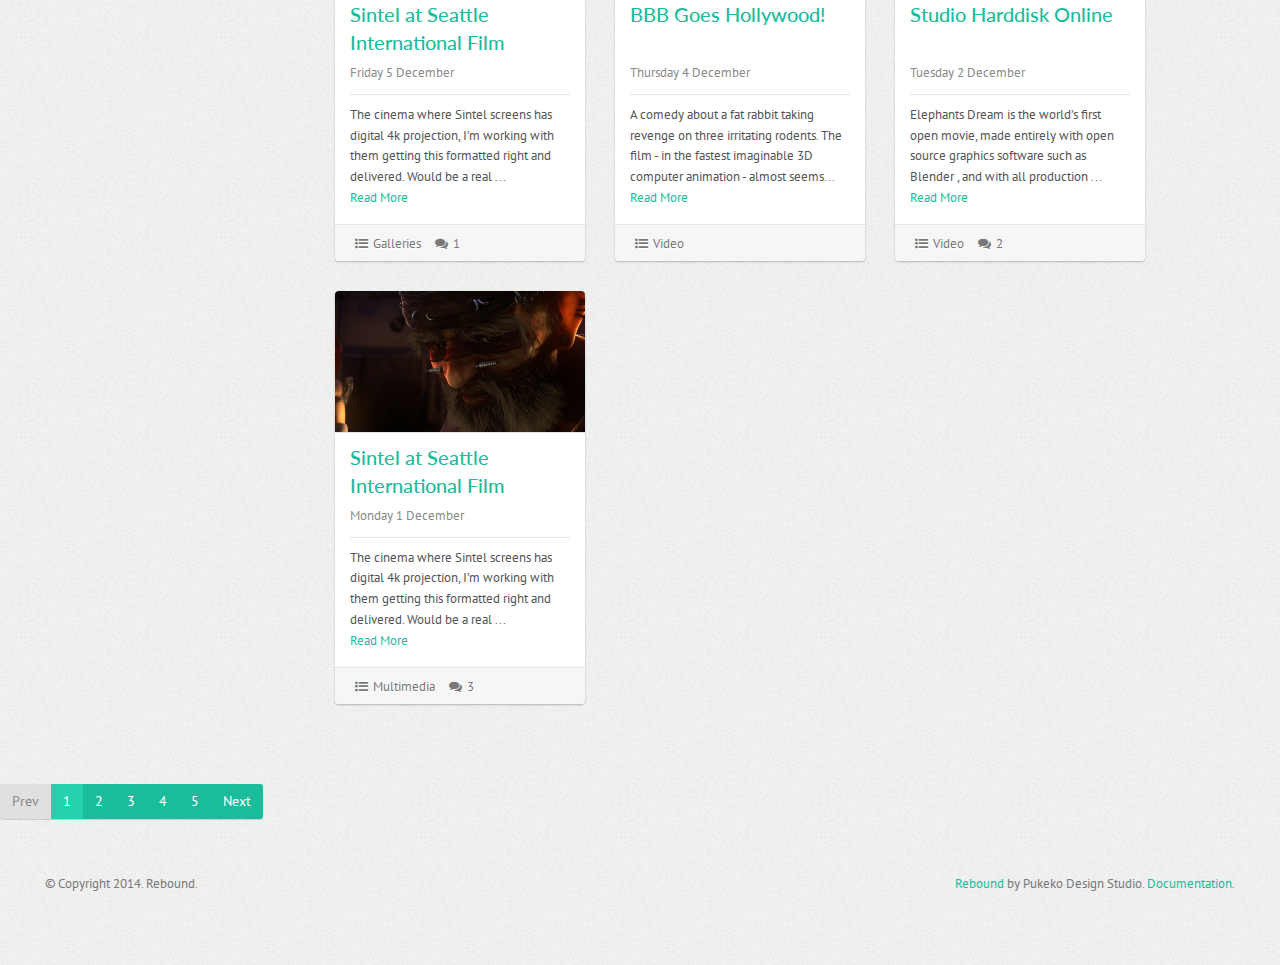
<file: main/blog-archives.html>
<!DOCTYPE html>
<html lang="en">
  <head>
    <meta charset="utf-8">
    <title>Blog Archives - Rebound - Template</title>
    <meta name="viewport" content="width=device-width, initial-scale=1.0">
    <meta name="description" content="Rebound - Responsive Portfolio Theme for Twitter Bootstrap. Responsive HTML5, CSS3 and jQuery.">
    <meta name="author" content="Pukeko Design Studio">

    <!-- Le styles -->
    <link href="css/bootstrap.css" rel="stylesheet">
    <link href="http://netdna.bootstrapcdn.com/font-awesome/4.0.3/css/font-awesome.css" rel="stylesheet">
    <!--[if IE 7]>
      <link rel="stylesheet" href="css/font-awesome-ie7.min.css">
    <![endif]-->
    <link rel="stylesheet" type="text/css" href="css/style.css" />

    <!-- HTML5 shim, for IE6-8 support of HTML5 elements -->
    <!--[if lt IE 9]>
      <script src="http://html5shim.googlecode.com/svn/trunk/html5.js"></script>
      <script src="js/respond.src.js"></script>
    <![endif]-->

    <!-- Fav and touch icons -->
    <link rel="apple-touch-icon-precomposed" sizes="144x144" href="img/sample/logo-144.png">
    <link rel="apple-touch-icon-precomposed" sizes="114x114" href="img/sample/logo-114.png">
      <link rel="apple-touch-icon-precomposed" sizes="72x72" href="img/sample/logo-72.png">
                    <link rel="apple-touch-icon-precomposed" href="img/sample/logo-57.png">
                                   <link rel="shortcut icon" href="img/sample/logo.png">
    
  </head>

  <body>
  
    <div class="wrapper">
      <div class="row">
        <div class="col-md-3 sidebar">
          <div class="navbar" role="navigation">
            <div class="navbar-header">
              <button type="button" class="navbar-toggle" data-toggle="collapse" data-target="#rebound-navbar-collapse"><span class="fa fa-bars"></span> Menu</button>
              <a href="index.html" class="navbar-brand">Rebound</a>
              <p class="brand-text">Responsive Portfolio Theme for Bootstrap.</p>
            </div><!-- end navbar-header -->
            <div class="collapse navbar-collapse" id="rebound-navbar-collapse">
              <ul class="nav navbar-nav">
                <li class="title">Menu</li>
                <li><a href="index.html">Home</a></li>
                <li><a href="about.html">About</a></li>
                <li><a href="hire.html">Hire Me</a></li>
                <li class="active"><a href="blog-parent.html">Blog</a></li>
                <li><a href="contact.html">Contact</a></li>
                <li><a href="elements.html">UI Elements</a></li>
                <li><a href="forms.html">Form Elements</a></li>
                <li><a href="typography.html">Tables &amp; Typography</a></li>
              </ul>
              <form class="navbar-form" role="search">
                <div class="input-group">
                  <input type="text" class="form-control" placeholder="Search" value="" />
                  <span class="input-group-btn">
                    <button class="btn btn-default" type="button"><span class="fa fa-search"></span></button>
                  </span>
                </div><!-- end input group -->
              </form><!-- end navbar-form -->
              <ul class="nav navbar-nav">
                <li class="title">Categories</li>
                <li><a href="blog-categories.html">Galleries</a> <span>(9)</span></li>
                <li><a href="blog-categories.html">Images</a> <span>(31)</span></li>
                <li><a href="blog-categories.html">Multimedia</a> <span>(15)</span></li>
                <li><a href="blog-categories.html">Video</a> <span>(18)</span></li>
                <li><a href="blog-categories.html">Gaming</a> <span>(11)</span></li>
              </ul>
              <ul class="nav navbar-nav">
                <li class="title">Archives</li>
                <li class="active"><a href="blog-archives.html">December 2013</a> <span>(9)</span></li>
                <li><a href="blog-archives.html">November 2013</a> <span>(21)</span></li>
                <li><a href="blog-archives.html">October 2013</a> <span>(5)</span></li>
                <li><a href="blog-archives.html">September 2013</a> <span>(8)</span></li>
                <li><a href="blog-archives.html">August 2013</a> <span>(15)</span></li>
              </ul>
              <ul class="nav navbar-nav nav-social hidden-sm hidden-xs">
                <li class="title">Social</li>
                <li><a href="#none">Twitter</a></li>
                <li><a href="#none">Facebook</a></li>
                <li><a href="#none">LinkedIn</a></li>
                <li><a href="#none">Dribbble</a></li>
              </ul>
            </div><!-- end navbar-collapse -->
          </div><!-- end navbar -->
        </div><!-- end col -->
        <div class="col-md-9 content blog">
          <h1>Archives for <em>December 2013</em></h1>
          <div class="card film art">
            <a href="blog-post.html" class="thumb">
              <img src="img/sample/sintel/sample-sintel-1.jpg" alt="" title="" />
              <span class="overlay"><span class="fa fa-search"></span></span>
            </a>
            <div class="card-body">
              <h2><a href="blog-post.html">Sintel at Seattle International Film Festival</a></h2>
              <p class="post-meta">Saturday 27 December</p>
              <p>The cinema where Sintel screens has digital 4k projection, I’m working with them getting this formatted right and delivered. Would be a real ...</p>
              <p><a href="blog-post.html">Read More</a></p>
            </div><!-- end card-body -->
            <div class="card-footer">
              <ul class="list-inline filters">
                <li><span class="fa fa-list-ul"></span><a href="#none">Film</a></li>
                <li><span class="fa fa-comments"></span>5</li>
              </ul>
            </div><!-- end card-footer -->
          </div><!-- end card -->
          <div class="card film social">
            <a href="blog-post.html" class="thumb">
              <img src="img/sample/big-buck-bunny/sample-bunny-1.png" alt="" title="" />
              <span class="overlay"><span class="fa fa-search"></span></span>
            </a>
            <div class="card-body">
              <h2><a href="blog-post.html">Big Buck Bunny</a></h2>
              <p class="post-meta">Friday 26 December</p>
              <p>A comedy about a fat rabbit taking revenge on three irritating rodents. The film - in the fastest imaginable 3D computer animation - almost seems...</p>
              <p><a href="blog-post.html">Read More</a></p>
            </div><!-- end card-body -->
            <div class="card-footer">
              <ul class="list-inline filters">
                <li><span class="fa fa-list-ul"></span><a href="#none">Multimedia</a></li>
                <li><span class="fa fa-comments"></span>3</li>
              </ul>
            </div><!-- end card-footer -->
          </div><!-- end card -->
          <div class="card music social">
            <a href="blog-post.html" class="thumb">
              <img src="img/sample/elephants-dream/sample-elephants-1.jpg" alt="" title="" />
              <span class="overlay"><span class="fa fa-search"></span></span>
            </a>
            <div class="card-body">
              <h2><a href="blog-post.html">High Frame Rate, 4K And Stereo 3D Release</a></h2>
              <p class="post-meta">Tuesday 23 December</p>
              <p>Elephants Dream is the world’s first open movie, made entirely with open source graphics software such as Blender , and with all production ...</p>
              <p><a href="blog-post.html">Read More</a></p>
            </div><!-- end card-body -->
            <div class="card-footer">
              <ul class="list-inline filters">
                <li><span class="fa fa-list-ul"></span><a href="#none">Video</a></li>
              </ul>
            </div><!-- end card-footer -->
          </div><!-- end card -->
          <div class="card film art">
            <a href="blog-post.html" class="thumb">
              <img src="img/sample/sintel/sample-sintel-2.jpg" alt="" title="" />
              <span class="overlay"><span class="fa fa-search"></span></span>
            </a>
            <div class="card-body">
              <h2><a href="blog-post.html">Sintel at Seattle International Film Festival</a></h2>
              <p class="post-meta">Saturday 20 December</p>
              <p>The cinema where Sintel screens has digital 4k projection, I’m working with them getting this formatted right and delivered. Would be a real ...</p>
              <p><a href="blog-post.html">Read More</a></p>
            </div><!-- end card-body -->
            <div class="card-footer">
              <ul class="list-inline filters">
                <li><span class="fa fa-list-ul"></span><a href="#none">Images</a></li>
                <li><span class="fa fa-comments"></span>2</li>
              </ul>
            </div><!-- end card-footer -->
          </div><!-- end card -->
          <div class="card film social">
            <a href="blog-post.html" class="thumb">
              <img src="img/sample/big-buck-bunny/sample-bunny-3.png" alt="" title="" />
              <span class="overlay"><span class="fa fa-search"></span></span>
            </a>
            <div class="card-body">
              <h2><a href="blog-post.html">BBB Goes Hollywood!</a></h2>
              <p class="post-meta">Wednesday 17 December</p>
              <p>A comedy about a fat rabbit taking revenge on three irritating rodents. The film - in the fastest imaginable 3D computer animation - almost seems...</p>
              <p><a href="blog-post.html">Read More</a></p>
            </div><!-- end card-body -->
            <div class="card-footer">
              <ul class="list-inline filters">
                <li><span class="fa fa-list-ul"></span><a href="#none">Galleries</a></li>
                <li><span class="fa fa-comments"></span>3</li>
              </ul>
            </div><!-- end card-footer -->
          </div><!-- end card -->
          <div class="card music social">
            <a href="blog-post.html" class="thumb">
              <img src="img/sample/elephants-dream/sample-elephants-2.jpg" alt="" title="" />
              <span class="overlay"><span class="fa fa-search"></span></span>
            </a>
            <div class="card-body">
              <h2><a href="blog-post.html">Studio Harddisk Online</a></h2>
              <p class="post-meta">Tuesday 16 December</p>
              <p>Elephants Dream is the world’s first open movie, made entirely with open source graphics software such as Blender , and with all production ...</p>
              <p><a href="blog-post.html">Read More</a></p>
            </div><!-- end card-body -->
            <div class="card-footer">
              <ul class="list-inline filters">
                <li><span class="fa fa-list-ul"></span><a href="#none">Video</a></li>
                <li><span class="fa fa-comments"></span>1</li>
              </ul>
            </div><!-- end card-footer -->
          </div><!-- end card -->
          <div class="card film art">
            <a href="blog-post.html" class="thumb">
              <img src="img/sample/sintel/sample-sintel-3.jpg" alt="" title="" />
              <span class="overlay"><span class="fa fa-search"></span></span>
            </a>
            <div class="card-body">
              <h2><a href="blog-post.html">Sintel at Seattle International Film Festival</a></h2>
              <p class="post-meta">Sunday 14 December</p>
              <p>The cinema where Sintel screens has digital 4k projection, I’m working with them getting this formatted right and delivered. Would be a real ...</p>
              <p><a href="blog-post.html">Read More</a></p>
            </div><!-- end card-body -->
            <div class="card-footer">
              <ul class="list-inline filters">
                <li><span class="fa fa-list-ul"></span><a href="#none">Images</a></li>
              </ul>
            </div><!-- end card-footer -->
          </div><!-- end card -->
          <div class="card film social">
            <a href="blog-post.html" class="thumb">
              <img src="img/sample/big-buck-bunny/sample-bunny-2.png" alt="" title="" />
              <span class="overlay"><span class="fa fa-search"></span></span>
            </a>
            <div class="card-body">
              <h2><a href="blog-post.html">Big Buck Bunny</a></h2>
              <p class="post-meta">Saturday 13 December</p>
              <p>A comedy about a fat rabbit taking revenge on three irritating rodents. The film - in the fastest imaginable 3D computer animation - almost seems...</p>
              <p><a href="blog-post.html">Read More</a></p>
            </div><!-- end card-body -->
            <div class="card-footer">
              <ul class="list-inline filters">
                <li><span class="fa fa-list-ul"></span><a href="#none">Multimedia</a></li>
                <li><span class="fa fa-comments"></span>4</li>
              </ul>
            </div><!-- end card-footer -->
          </div><!-- end card -->
          <div class="card music social">
            <a href="blog-post.html" class="thumb">
              <img src="img/sample/elephants-dream/sample-elephants-3.jpg" alt="" title="" />
              <span class="overlay"><span class="fa fa-search"></span></span>
            </a>
            <div class="card-body">
              <h2><a href="blog-post.html">High Frame Rate, 4K And Stereo 3D Release</a></h2>
              <p class="post-meta">Monday 8 December</p>
              <p>Elephants Dream is the world’s first open movie, made entirely with open source graphics software such as Blender , and with all production ...</p>
              <p><a href="blog-post.html">Read More</a></p>
            </div><!-- end card-body -->
            <div class="card-footer">
              <ul class="list-inline filters">
                <li><span class="fa fa-list-ul"></span><a href="#none">Video</a></li>
              </ul>
            </div><!-- end card-footer -->
          </div><!-- end card -->
          <div class="card film art">
            <a href="blog-post.html" class="thumb">
              <img src="img/sample/sintel/sample-sintel-4.jpg" alt="" title="" />
              <span class="overlay"><span class="fa fa-search"></span></span>
            </a>
            <div class="card-body">
              <h2><a href="blog-post.html">Sintel at Seattle International Film Festival</a></h2>
              <p class="post-meta">Friday 5 December</p>
              <p>The cinema where Sintel screens has digital 4k projection, I’m working with them getting this formatted right and delivered. Would be a real ...</p>
              <p><a href="blog-post.html">Read More</a></p>
            </div><!-- end card-body -->
            <div class="card-footer">
              <ul class="list-inline filters">
                <li><span class="fa fa-list-ul"></span><a href="#none">Galleries</a></li>
                <li><span class="fa fa-comments"></span>1</li>
              </ul>
            </div><!-- end card-footer -->
          </div><!-- end card -->
          <div class="card film social">
            <a href="blog-post.html" class="thumb">
              <img src="img/sample/big-buck-bunny/sample-bunny-1.png" alt="" title="" />
              <span class="overlay"><span class="fa fa-search"></span></span>
            </a>
            <div class="card-body">
              <h2><a href="blog-post.html">BBB Goes Hollywood!</a></h2>
              <p class="post-meta">Thursday 4 December</p>
              <p>A comedy about a fat rabbit taking revenge on three irritating rodents. The film - in the fastest imaginable 3D computer animation - almost seems...</p>
              <p><a href="blog-post.html">Read More</a></p>
            </div><!-- end card-body -->
            <div class="card-footer">
              <ul class="list-inline filters">
                <li><span class="fa fa-list-ul"></span><a href="#none">Video</a></li>
              </ul>
            </div><!-- end card-footer -->
          </div><!-- end card -->
          <div class="card music social">
            <a href="blog-post.html" class="thumb">
              <img src="img/sample/elephants-dream/sample-elephants-2.jpg" alt="" title="" />
              <span class="overlay"><span class="fa fa-search"></span></span>
            </a>
            <div class="card-body">
              <h2><a href="blog-post.html">Studio Harddisk Online</a></h2>
              <p class="post-meta">Tuesday 2 December</p>
              <p>Elephants Dream is the world’s first open movie, made entirely with open source graphics software such as Blender , and with all production ...</p>
              <p><a href="blog-post.html">Read More</a></p>
            </div><!-- end card-body -->
            <div class="card-footer">
              <ul class="list-inline filters">
                <li><span class="fa fa-list-ul"></span><a href="#none">Video</a></li>
                <li><span class="fa fa-comments"></span>2</li>
              </ul>
            </div><!-- end card-footer -->
          </div><!-- end card -->
          <div class="card film art">
            <a href="blog-post.html" class="thumb">
              <img src="img/sample/sintel/sample-sintel-3.jpg" alt="" title="" />
              <span class="overlay"><span class="fa fa-search"></span></span>
            </a>
            <div class="card-body">
              <h2><a href="blog-post.html">Sintel at Seattle International Film Festival</a></h2>
              <p class="post-meta">Monday 1 December</p>
              <p>The cinema where Sintel screens has digital 4k projection, I’m working with them getting this formatted right and delivered. Would be a real ...</p>
              <p><a href="blog-post.html">Read More</a></p>
            </div><!-- end card-body -->
            <div class="card-footer">
              <ul class="list-inline filters">
                <li><span class="fa fa-list-ul"></span><a href="#none">Multimedia</a></li>
                <li><span class="fa fa-comments"></span>3</li>
              </ul>
            </div><!-- end card-footer -->
          </div><!-- end card -->
            <div class="card-footer">
              <ul class="list-inline filters">
                <li><span class="fa fa-list-ul"></span><a href="#none">Video</a></li>
                <li><span class="fa fa-comments"></span>2</li>
              </ul>
            </div><!-- end card-footer -->
          </div><!-- end card -->
          <div class="pagination-wrapper">
            <ul class="pagination">
              <li class="disabled"><span>Prev</span></li>
              <li class="active"><a href="#none">1</a></li>
              <li><a href="#none">2</a></li>
              <li><a href="#none">3</a></li>
              <li><a href="#none">4</a></li>
              <li><a href="#none">5</a></li>
              <li><a href="#none">Next</a></li>
            </ul>
          </div><!-- end pagination-wrapper -->
        </div><!-- end col -->
      </div><!-- end row -->
    </div><!-- end wrapper -->
    
    <footer class="hidden-xs">
      <p class="pull-left">&copy; Copyright 2014. Rebound.</p>
      <p class="pull-right"><a href="#none">Rebound</a> by Pukeko Design Studio. <a href="documentation.html">Documentation</a>.</p>
    </footer>
    
    <!-- Le javascript
    ================================================== -->
    <!-- Placed at the end of the document so the pages load faster -->
    
    <script src="http://ajax.googleapis.com/ajax/libs/jquery/1.9.0/jquery.min.js"></script>
    <script src="js/bootstrap.js"></script>
    <script src="js/rebound.js"></script>

  </body>
</html>
</file>
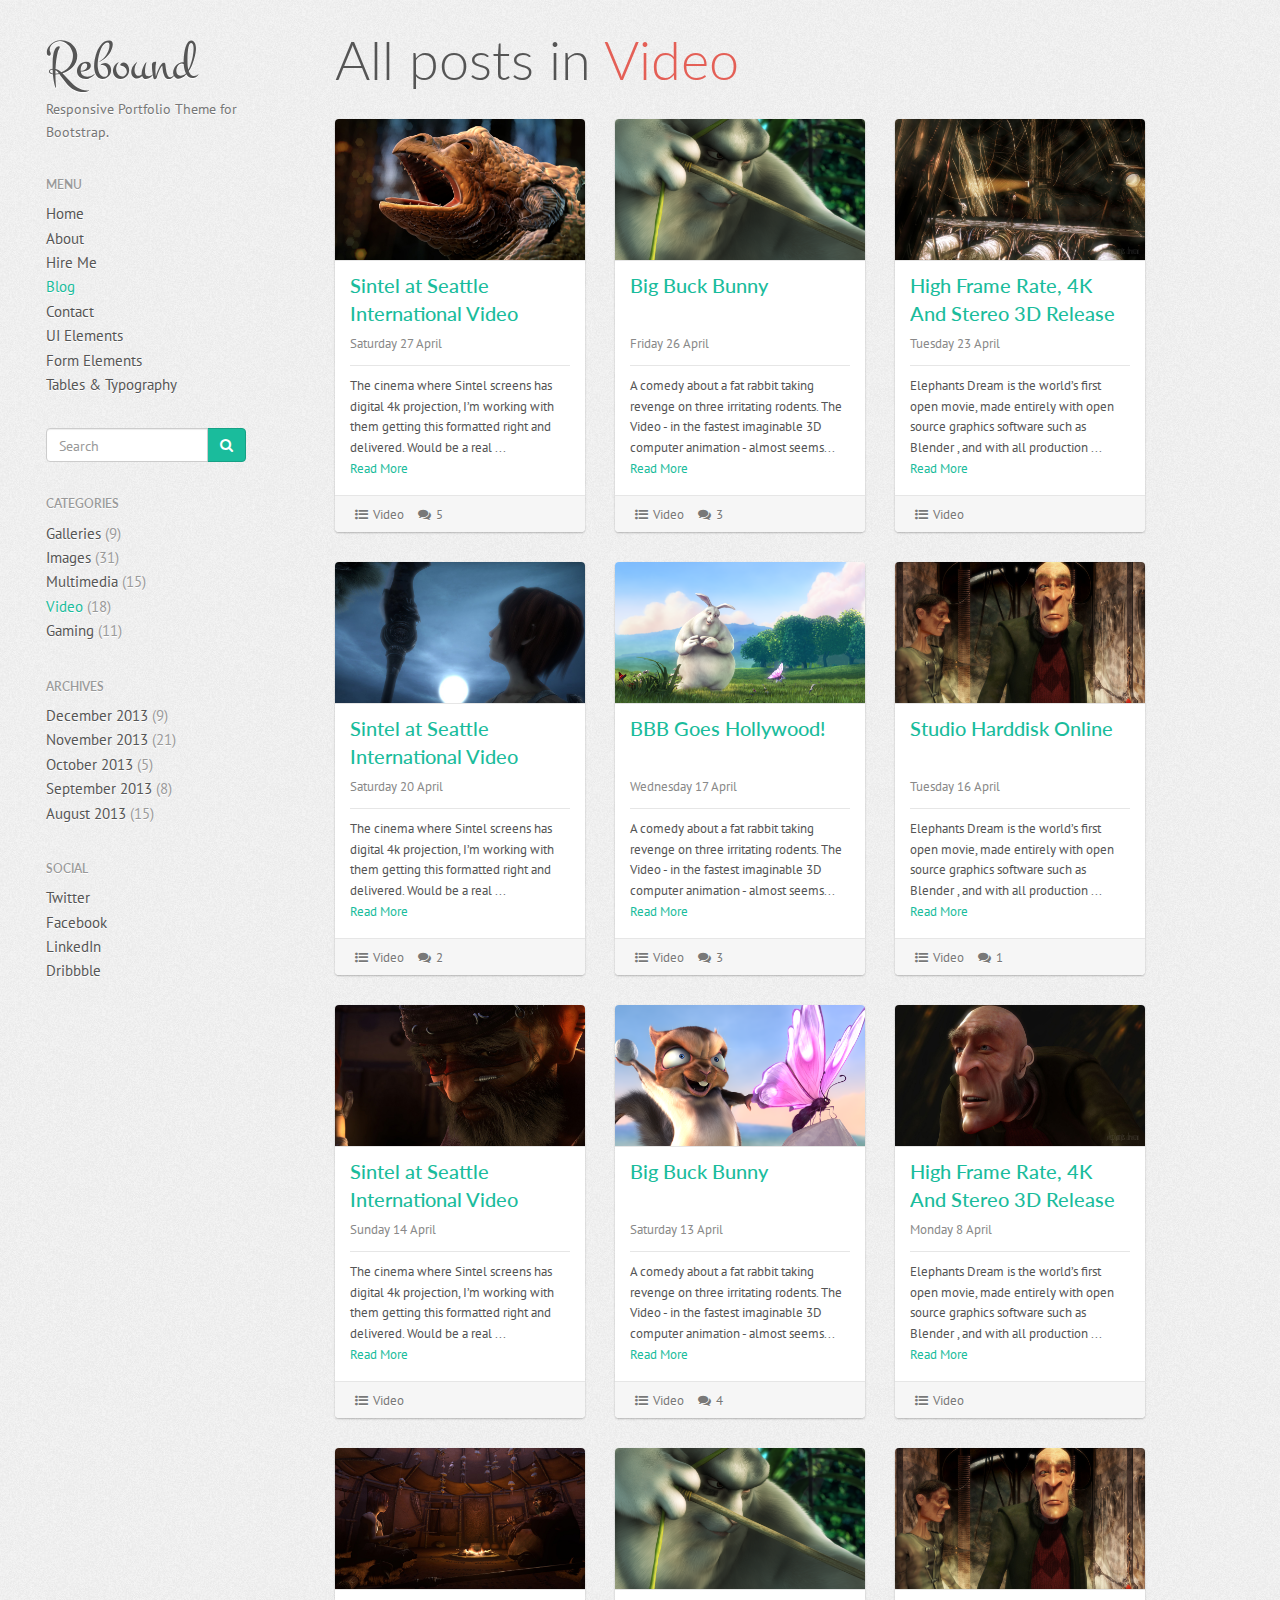
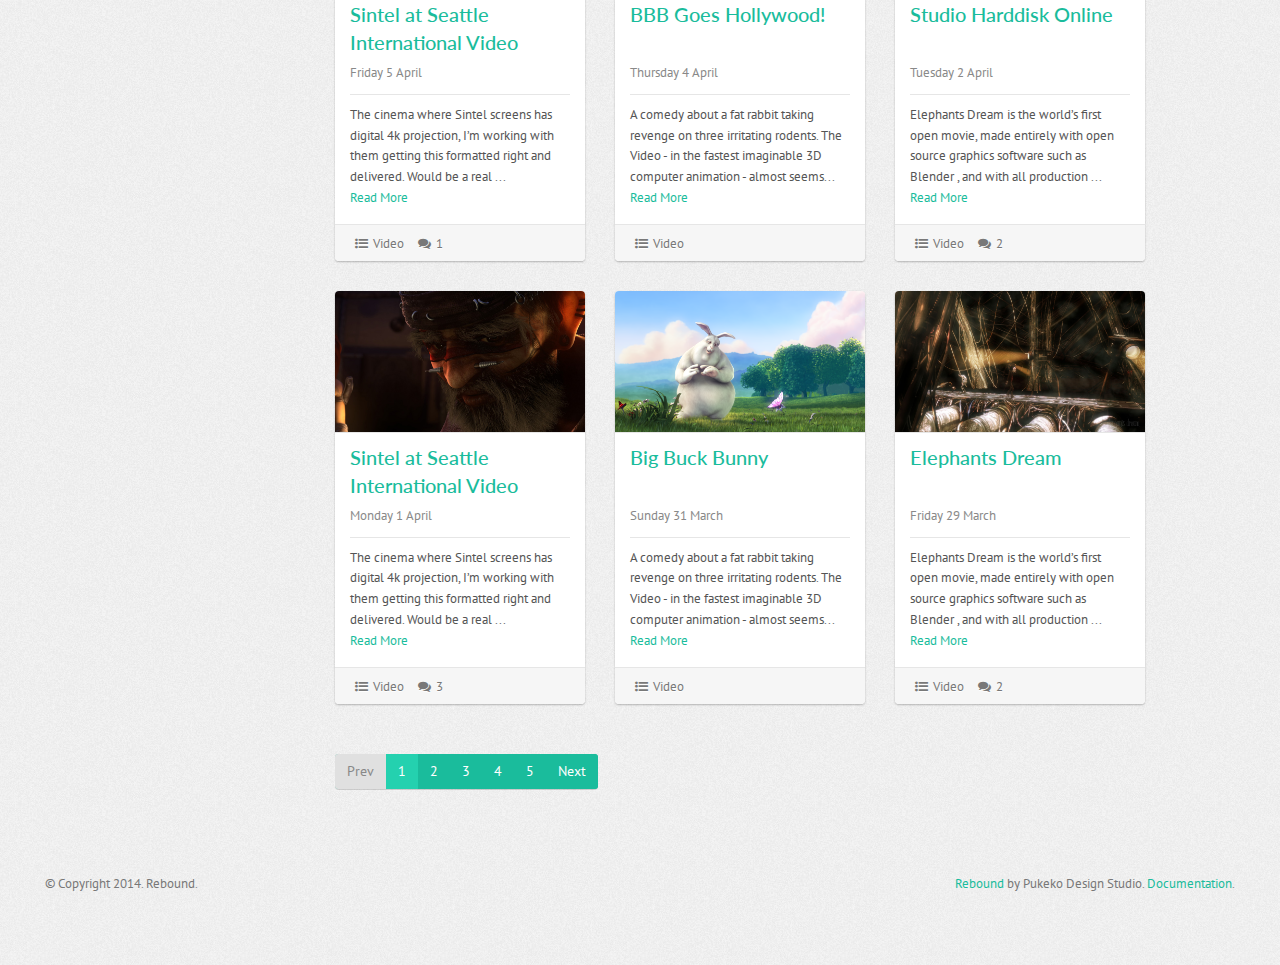
<file: main/blog-categories.html>
<!DOCTYPE html>
<html lang="en">
  <head>
    <meta charset="utf-8">
    <title>Blog Categories - Rebound - Template</title>
    <meta name="viewport" content="width=device-width, initial-scale=1.0">
    <meta name="description" content="Rebound - Responsive Portfolio Theme for Twitter Bootstrap. Responsive HTML5, CSS3 and jQuery.">
    <meta name="author" content="Pukeko Design Studio">

    <!-- Le styles -->
    <link href="css/bootstrap.css" rel="stylesheet">
    <link href="http://netdna.bootstrapcdn.com/font-awesome/4.0.3/css/font-awesome.css" rel="stylesheet">
    <!--[if IE 7]>
      <link rel="stylesheet" href="css/font-awesome-ie7.min.css">
    <![endif]-->
    <link rel="stylesheet" type="text/css" href="css/style.css" />

    <!-- HTML5 shim, for IE6-8 support of HTML5 elements -->
    <!--[if lt IE 9]>
      <script src="http://html5shim.googlecode.com/svn/trunk/html5.js"></script>
      <script src="js/respond.src.js"></script>
    <![endif]-->

    <!-- Fav and touch icons -->
    <link rel="apple-touch-icon-precomposed" sizes="144x144" href="img/sample/logo-144.png">
    <link rel="apple-touch-icon-precomposed" sizes="114x114" href="img/sample/logo-114.png">
      <link rel="apple-touch-icon-precomposed" sizes="72x72" href="img/sample/logo-72.png">
                    <link rel="apple-touch-icon-precomposed" href="img/sample/logo-57.png">
                                   <link rel="shortcut icon" href="img/sample/logo.png">
    
  </head>

  <body>
  
    <div class="wrapper">
      <div class="row">
        <div class="col-md-3 sidebar">
          <div class="navbar" role="navigation">
            <div class="navbar-header">
              <button type="button" class="navbar-toggle" data-toggle="collapse" data-target="#rebound-navbar-collapse"><span class="fa fa-bars"></span> Menu</button>
              <a href="index.html" class="navbar-brand">Rebound</a>
              <p class="brand-text">Responsive Portfolio Theme for Bootstrap.</p>
            </div><!-- end navbar-header -->
            <div class="collapse navbar-collapse" id="rebound-navbar-collapse">
              <ul class="nav navbar-nav">
                <li class="title">Menu</li>
                <li><a href="index.html">Home</a></li>
                <li><a href="about.html">About</a></li>
                <li><a href="hire.html">Hire Me</a></li>
                <li class="active"><a href="blog-parent.html">Blog</a></li>
                <li><a href="contact.html">Contact</a></li>
                <li><a href="elements.html">UI Elements</a></li>
                <li><a href="forms.html">Form Elements</a></li>
                <li><a href="typography.html">Tables &amp; Typography</a></li>
              </ul>
              <form class="navbar-form" role="search">
                <div class="input-group">
                  <input type="text" class="form-control" placeholder="Search" value="" />
                  <span class="input-group-btn">
                    <button class="btn btn-default" type="button"><span class="fa fa-search"></span></button>
                  </span>
                </div><!-- end input group -->
              </form><!-- end navbar-form -->
              <ul class="nav navbar-nav">
                <li class="title">Categories</li>
                <li><a href="blog-categories.html">Galleries</a> <span>(9)</span></li>
                <li><a href="blog-categories.html">Images</a> <span>(31)</span></li>
                <li><a href="blog-categories.html">Multimedia</a> <span>(15)</span></li>
                <li class="active"><a href="blog-categories.html">Video</a> <span>(18)</span></li>
                <li><a href="blog-categories.html">Gaming</a> <span>(11)</span></li>
              </ul>
              <ul class="nav navbar-nav">
                <li class="title">Archives</li>
                <li><a href="blog-archives.html">December 2013</a> <span>(9)</span></li>
                <li><a href="blog-archives.html">November 2013</a> <span>(21)</span></li>
                <li><a href="blog-archives.html">October 2013</a> <span>(5)</span></li>
                <li><a href="blog-archives.html">September 2013</a> <span>(8)</span></li>
                <li><a href="blog-archives.html">August 2013</a> <span>(15)</span></li>
              </ul>
              <ul class="nav navbar-nav nav-social hidden-sm hidden-xs">
                <li class="title">Social</li>
                <li><a href="#none">Twitter</a></li>
                <li><a href="#none">Facebook</a></li>
                <li><a href="#none">LinkedIn</a></li>
                <li><a href="#none">Dribbble</a></li>
              </ul>
            </div><!-- end navbar-collapse -->
          </div><!-- end navbar -->
        </div><!-- end col -->
        <div class="col-md-9 content blog">
          <h1>All posts in <em>Video</em></h1>
          <div class="card Video art">
            <a href="blog-post.html" class="thumb">
              <img src="img/sample/sintel/sample-sintel-1.jpg" alt="" title="" />
              <span class="overlay"><span class="fa fa-search"></span></span>
            </a>
            <div class="card-body">
              <h2><a href="blog-post.html">Sintel at Seattle International Video Festival</a></h2>
              <p class="post-meta">Saturday 27 April</p>
              <p>The cinema where Sintel screens has digital 4k projection, I’m working with them getting this formatted right and delivered. Would be a real ...</p>
              <p><a href="blog-post.html">Read More</a></p>
            </div><!-- end card-body -->
            <div class="card-footer">
              <ul class="list-inline filters">
                <li><span class="fa fa-list-ul"></span><a href="#none">Video</a></li>
                <li><span class="fa fa-comments"></span>5</li>
              </ul>
            </div><!-- end card-footer -->
          </div><!-- end card -->
          <div class="card Video social">
            <a href="blog-post.html" class="thumb">
              <img src="img/sample/big-buck-bunny/sample-bunny-1.png" alt="" title="" />
              <span class="overlay"><span class="fa fa-search"></span></span>
            </a>
            <div class="card-body">
              <h2><a href="blog-post.html">Big Buck Bunny</a></h2>
              <p class="post-meta">Friday 26 April</p>
              <p>A comedy about a fat rabbit taking revenge on three irritating rodents. The Video - in the fastest imaginable 3D computer animation - almost seems...</p>
              <p><a href="blog-post.html">Read More</a></p>
            </div><!-- end card-body -->
            <div class="card-footer">
              <ul class="list-inline filters">
                <li><span class="fa fa-list-ul"></span><a href="#none">Video</a></li>
                <li><span class="fa fa-comments"></span>3</li>
              </ul>
            </div><!-- end card-footer -->
          </div><!-- end card -->
          <div class="card music social">
            <a href="blog-post.html" class="thumb">
              <img src="img/sample/elephants-dream/sample-elephants-1.jpg" alt="" title="" />
              <span class="overlay"><span class="fa fa-search"></span></span>
            </a>
            <div class="card-body">
              <h2><a href="blog-post.html">High Frame Rate, 4K And Stereo 3D Release</a></h2>
              <p class="post-meta">Tuesday 23 April</p>
              <p>Elephants Dream is the world’s first open movie, made entirely with open source graphics software such as Blender , and with all production ...</p>
              <p><a href="blog-post.html">Read More</a></p>
            </div><!-- end card-body -->
            <div class="card-footer">
              <ul class="list-inline filters">
                <li><span class="fa fa-list-ul"></span><a href="#none">Video</a></li>
              </ul>
            </div><!-- end card-footer -->
          </div><!-- end card -->
          <div class="card Video art">
            <a href="blog-post.html" class="thumb">
              <img src="img/sample/sintel/sample-sintel-2.jpg" alt="" title="" />
              <span class="overlay"><span class="fa fa-search"></span></span>
            </a>
            <div class="card-body">
              <h2><a href="blog-post.html">Sintel at Seattle International Video Festival</a></h2>
              <p class="post-meta">Saturday 20 April</p>
              <p>The cinema where Sintel screens has digital 4k projection, I’m working with them getting this formatted right and delivered. Would be a real ...</p>
              <p><a href="blog-post.html">Read More</a></p>
            </div><!-- end card-body -->
            <div class="card-footer">
              <ul class="list-inline filters">
                <li><span class="fa fa-list-ul"></span><a href="#none">Video</a></li>
                <li><span class="fa fa-comments"></span>2</li>
              </ul>
            </div><!-- end card-footer -->
          </div><!-- end card -->
          <div class="card Video social">
            <a href="blog-post.html" class="thumb">
              <img src="img/sample/big-buck-bunny/sample-bunny-3.png" alt="" title="" />
              <span class="overlay"><span class="fa fa-search"></span></span>
            </a>
            <div class="card-body">
              <h2><a href="blog-post.html">BBB Goes Hollywood!</a></h2>
              <p class="post-meta">Wednesday 17 April</p>
              <p>A comedy about a fat rabbit taking revenge on three irritating rodents. The Video - in the fastest imaginable 3D computer animation - almost seems...</p>
              <p><a href="blog-post.html">Read More</a></p>
            </div><!-- end card-body -->
            <div class="card-footer">
              <ul class="list-inline filters">
                <li><span class="fa fa-list-ul"></span><a href="#none">Video</a></li>
                <li><span class="fa fa-comments"></span>3</li>
              </ul>
            </div><!-- end card-footer -->
          </div><!-- end card -->
          <div class="card music social">
            <a href="blog-post.html" class="thumb">
              <img src="img/sample/elephants-dream/sample-elephants-2.jpg" alt="" title="" />
              <span class="overlay"><span class="fa fa-search"></span></span>
            </a>
            <div class="card-body">
              <h2><a href="blog-post.html">Studio Harddisk Online</a></h2>
              <p class="post-meta">Tuesday 16 April</p>
              <p>Elephants Dream is the world’s first open movie, made entirely with open source graphics software such as Blender , and with all production ...</p>
              <p><a href="blog-post.html">Read More</a></p>
            </div><!-- end card-body -->
            <div class="card-footer">
              <ul class="list-inline filters">
                <li><span class="fa fa-list-ul"></span><a href="#none">Video</a></li>
                <li><span class="fa fa-comments"></span>1</li>
              </ul>
            </div><!-- end card-footer -->
          </div><!-- end card -->
          <div class="card Video art">
            <a href="blog-post.html" class="thumb">
              <img src="img/sample/sintel/sample-sintel-3.jpg" alt="" title="" />
              <span class="overlay"><span class="fa fa-search"></span></span>
            </a>
            <div class="card-body">
              <h2><a href="blog-post.html">Sintel at Seattle International Video Festival</a></h2>
              <p class="post-meta">Sunday 14 April</p>
              <p>The cinema where Sintel screens has digital 4k projection, I’m working with them getting this formatted right and delivered. Would be a real ...</p>
              <p><a href="blog-post.html">Read More</a></p>
            </div><!-- end card-body -->
            <div class="card-footer">
              <ul class="list-inline filters">
                <li><span class="fa fa-list-ul"></span><a href="#none">Video</a></li>
              </ul>
            </div><!-- end card-footer -->
          </div><!-- end card -->
          <div class="card Video social">
            <a href="blog-post.html" class="thumb">
              <img src="img/sample/big-buck-bunny/sample-bunny-2.png" alt="" title="" />
              <span class="overlay"><span class="fa fa-search"></span></span>
            </a>
            <div class="card-body">
              <h2><a href="blog-post.html">Big Buck Bunny</a></h2>
              <p class="post-meta">Saturday 13 April</p>
              <p>A comedy about a fat rabbit taking revenge on three irritating rodents. The Video - in the fastest imaginable 3D computer animation - almost seems...</p>
              <p><a href="blog-post.html">Read More</a></p>
            </div><!-- end card-body -->
            <div class="card-footer">
              <ul class="list-inline filters">
                <li><span class="fa fa-list-ul"></span><a href="#none">Video</a></li>
                <li><span class="fa fa-comments"></span>4</li>
              </ul>
            </div><!-- end card-footer -->
          </div><!-- end card -->
          <div class="card music social">
            <a href="blog-post.html" class="thumb">
              <img src="img/sample/elephants-dream/sample-elephants-3.jpg" alt="" title="" />
              <span class="overlay"><span class="fa fa-search"></span></span>
            </a>
            <div class="card-body">
              <h2><a href="blog-post.html">High Frame Rate, 4K And Stereo 3D Release</a></h2>
              <p class="post-meta">Monday 8 April</p>
              <p>Elephants Dream is the world’s first open movie, made entirely with open source graphics software such as Blender , and with all production ...</p>
              <p><a href="blog-post.html">Read More</a></p>
            </div><!-- end card-body -->
            <div class="card-footer">
              <ul class="list-inline filters">
                <li><span class="fa fa-list-ul"></span><a href="#none">Video</a></li>
              </ul>
            </div><!-- end card-footer -->
          </div><!-- end card -->
          <div class="card Video art">
            <a href="blog-post.html" class="thumb">
              <img src="img/sample/sintel/sample-sintel-4.jpg" alt="" title="" />
              <span class="overlay"><span class="fa fa-search"></span></span>
            </a>
            <div class="card-body">
              <h2><a href="blog-post.html">Sintel at Seattle International Video Festival</a></h2>
              <p class="post-meta">Friday 5 April</p>
              <p>The cinema where Sintel screens has digital 4k projection, I’m working with them getting this formatted right and delivered. Would be a real ...</p>
              <p><a href="blog-post.html">Read More</a></p>
            </div><!-- end card-body -->
            <div class="card-footer">
              <ul class="list-inline filters">
                <li><span class="fa fa-list-ul"></span><a href="#none">Video</a></li>
                <li><span class="fa fa-comments"></span>1</li>
              </ul>
            </div><!-- end card-footer -->
          </div><!-- end card -->
          <div class="card Video social">
            <a href="blog-post.html" class="thumb">
              <img src="img/sample/big-buck-bunny/sample-bunny-1.png" alt="" title="" />
              <span class="overlay"><span class="fa fa-search"></span></span>
            </a>
            <div class="card-body">
              <h2><a href="blog-post.html">BBB Goes Hollywood!</a></h2>
              <p class="post-meta">Thursday 4 April</p>
              <p>A comedy about a fat rabbit taking revenge on three irritating rodents. The Video - in the fastest imaginable 3D computer animation - almost seems...</p>
              <p><a href="blog-post.html">Read More</a></p>
            </div><!-- end card-body -->
            <div class="card-footer">
              <ul class="list-inline filters">
                <li><span class="fa fa-list-ul"></span><a href="#none">Video</a></li>
              </ul>
            </div><!-- end card-footer -->
          </div><!-- end card -->
          <div class="card music social">
            <a href="blog-post.html" class="thumb">
              <img src="img/sample/elephants-dream/sample-elephants-2.jpg" alt="" title="" />
              <span class="overlay"><span class="fa fa-search"></span></span>
            </a>
            <div class="card-body">
              <h2><a href="blog-post.html">Studio Harddisk Online</a></h2>
              <p class="post-meta">Tuesday 2 April</p>
              <p>Elephants Dream is the world’s first open movie, made entirely with open source graphics software such as Blender , and with all production ...</p>
              <p><a href="blog-post.html">Read More</a></p>
            </div><!-- end card-body -->
            <div class="card-footer">
              <ul class="list-inline filters">
                <li><span class="fa fa-list-ul"></span><a href="#none">Video</a></li>
                <li><span class="fa fa-comments"></span>2</li>
              </ul>
            </div><!-- end card-footer -->
          </div><!-- end card -->
          <div class="card Video art">
            <a href="blog-post.html" class="thumb">
              <img src="img/sample/sintel/sample-sintel-3.jpg" alt="" title="" />
              <span class="overlay"><span class="fa fa-search"></span></span>
            </a>
            <div class="card-body">
              <h2><a href="blog-post.html">Sintel at Seattle International Video Festival</a></h2>
              <p class="post-meta">Monday 1 April</p>
              <p>The cinema where Sintel screens has digital 4k projection, I’m working with them getting this formatted right and delivered. Would be a real ...</p>
              <p><a href="blog-post.html">Read More</a></p>
            </div><!-- end card-body -->
            <div class="card-footer">
              <ul class="list-inline filters">
                <li><span class="fa fa-list-ul"></span><a href="#none">Video</a></li>
                <li><span class="fa fa-comments"></span>3</li>
              </ul>
            </div><!-- end card-footer -->
          </div><!-- end card -->
          <div class="card Video social">
            <a href="blog-post.html" class="thumb">
              <img src="img/sample/big-buck-bunny/sample-bunny-3.png" alt="" title="" />
              <span class="overlay"><span class="fa fa-search"></span></span>
            </a>
            <div class="card-body">
              <h2><a href="blog-post.html">Big Buck Bunny</a></h2>
              <p class="post-meta">Sunday 31 March</p>
              <p>A comedy about a fat rabbit taking revenge on three irritating rodents. The Video - in the fastest imaginable 3D computer animation - almost seems...</p>
              <p><a href="blog-post.html">Read More</a></p>
            </div><!-- end card-body -->
            <div class="card-footer">
              <ul class="list-inline filters">
                <li><span class="fa fa-list-ul"></span><a href="#none">Video</a></li>
              </ul>
            </div><!-- end card-footer -->
          </div><!-- end card -->
          <div class="card music social">
            <a href="blog-post.html" class="thumb">
              <img src="img/sample/elephants-dream/sample-elephants-1.jpg" alt="" title="" />
              <span class="overlay"><span class="fa fa-search"></span></span>
            </a>
            <div class="card-body">
              <h2><a href="blog-post.html">Elephants Dream</a></h2>
              <p class="post-meta">Friday 29 March</p>
              <p>Elephants Dream is the world’s first open movie, made entirely with open source graphics software such as Blender , and with all production ...</p>
              <p><a href="blog-post.html">Read More</a></p>
            </div><!-- end card-body -->
            <div class="card-footer">
              <ul class="list-inline filters">
                <li><span class="fa fa-list-ul"></span><a href="#none">Video</a></li>
                <li><span class="fa fa-comments"></span>2</li>
              </ul>
            </div><!-- end card-footer -->
          </div><!-- end card -->
          <div class="pagination-wrapper">
            <ul class="pagination">
              <li class="disabled"><span>Prev</span></li>
              <li class="active"><a href="#none">1</a></li>
              <li><a href="#none">2</a></li>
              <li><a href="#none">3</a></li>
              <li><a href="#none">4</a></li>
              <li><a href="#none">5</a></li>
              <li><a href="#none">Next</a></li>
            </ul>
          </div><!-- end pagination-wrapper -->
        </div><!-- end col -->
      </div><!-- end row -->
    </div><!-- end wrapper -->
    
    <footer class="hidden-xs">
      <p class="pull-left">&copy; Copyright 2014. Rebound.</p>
      <p class="pull-right"><a href="#none">Rebound</a> by Pukeko Design Studio. <a href="documentation.html">Documentation</a>.</p>
    </footer>
    
    <!-- Le javascript
    ================================================== -->
    <!-- Placed at the end of the document so the pages load faster -->
    
    <script src="http://ajax.googleapis.com/ajax/libs/jquery/1.9.0/jquery.min.js"></script>
    <script src="js/bootstrap.js"></script>
    <script src="js/rebound.js"></script>

  </body>
</html>
</file>
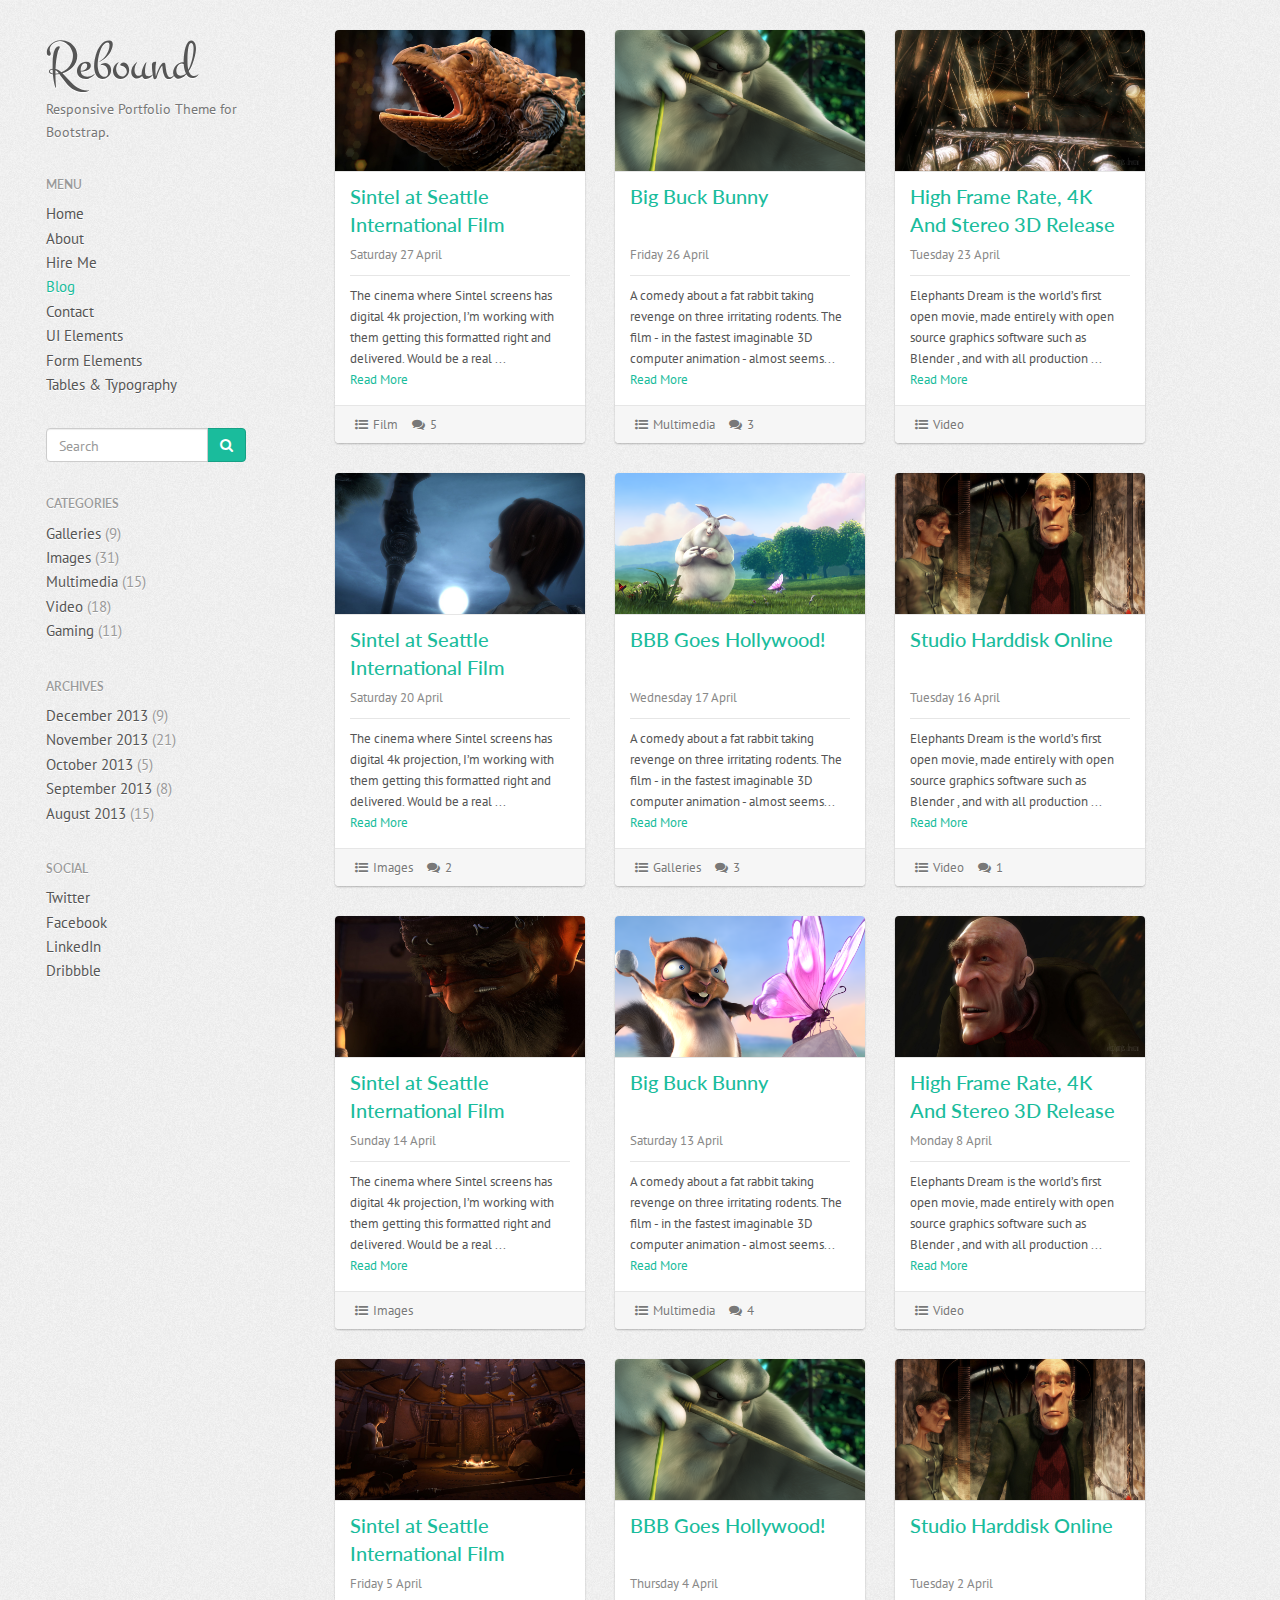
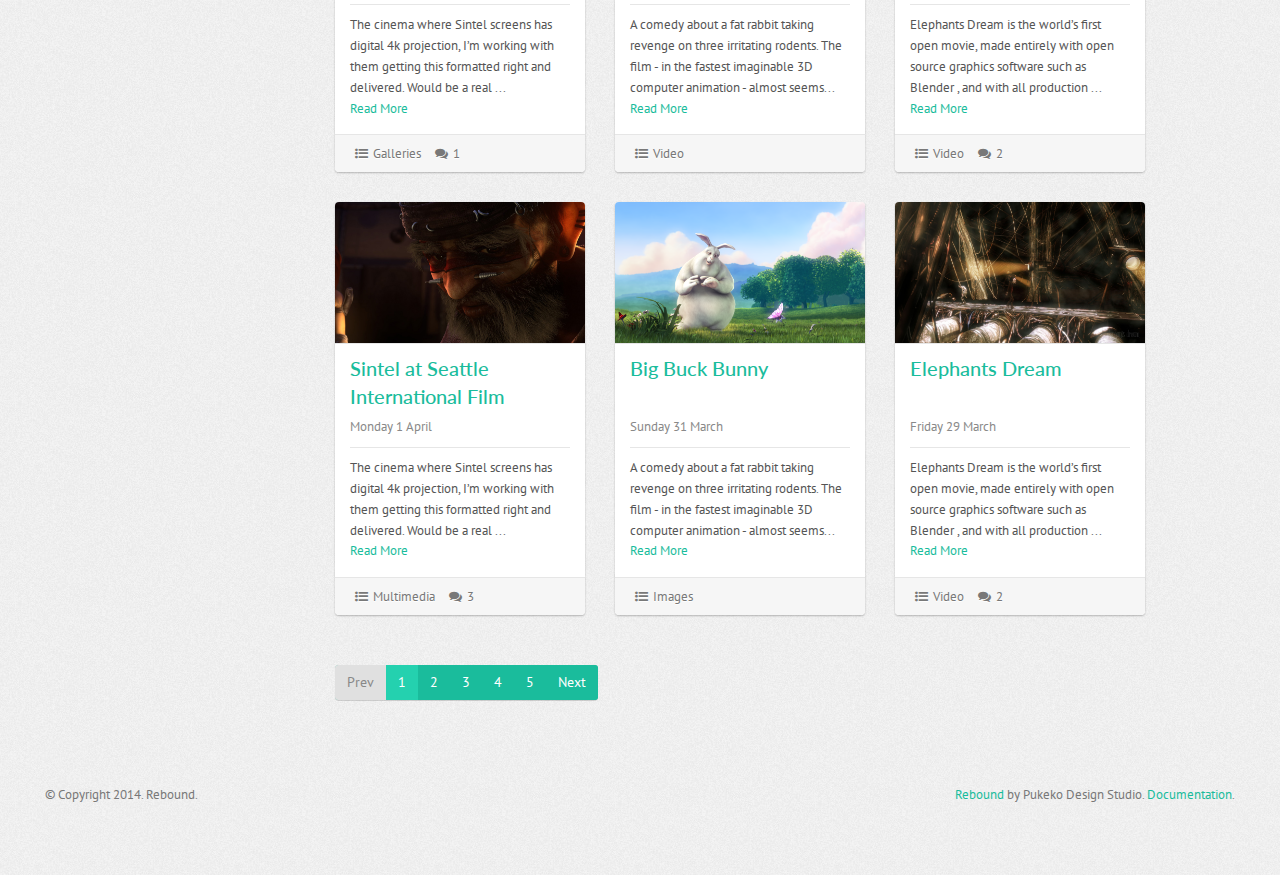
<file: main/blog-parent.html>
<!DOCTYPE html>
<html lang="en">
  <head>
    <meta charset="utf-8">
    <title>Blog - Rebound - Template</title>
    <meta name="viewport" content="width=device-width, initial-scale=1.0">
    <meta name="description" content="Rebound - Responsive Portfolio Theme for Twitter Bootstrap. Responsive HTML5, CSS3 and jQuery.">
    <meta name="author" content="Pukeko Design Studio">

    <!-- Le styles -->
    <link href="css/bootstrap.css" rel="stylesheet">
    <link href="http://netdna.bootstrapcdn.com/font-awesome/4.0.3/css/font-awesome.css" rel="stylesheet">
    <!--[if IE 7]>
      <link rel="stylesheet" href="css/font-awesome-ie7.min.css">
    <![endif]-->
    <link rel="stylesheet" type="text/css" href="css/style.css" />

    <!-- HTML5 shim, for IE6-8 support of HTML5 elements -->
    <!--[if lt IE 9]>
      <script src="http://html5shim.googlecode.com/svn/trunk/html5.js"></script>
      <script src="js/respond.src.js"></script>
    <![endif]-->

    <!-- Fav and touch icons -->
    <link rel="apple-touch-icon-precomposed" sizes="144x144" href="img/sample/logo-144.png">
    <link rel="apple-touch-icon-precomposed" sizes="114x114" href="img/sample/logo-114.png">
      <link rel="apple-touch-icon-precomposed" sizes="72x72" href="img/sample/logo-72.png">
                    <link rel="apple-touch-icon-precomposed" href="img/sample/logo-57.png">
                                   <link rel="shortcut icon" href="img/sample/logo.png">
    
  </head>

  <body>
  
    <div class="wrapper">
      <div class="row">
        <div class="col-md-3 sidebar">
          <div class="navbar" role="navigation">
            <div class="navbar-header">
              <button type="button" class="navbar-toggle" data-toggle="collapse" data-target="#rebound-navbar-collapse"><span class="fa fa-bars"></span> Menu</button>
              <a href="index.html" class="navbar-brand">Rebound</a>
              <p class="brand-text">Responsive Portfolio Theme for Bootstrap.</p>
            </div><!-- end navbar-header -->
            <div class="collapse navbar-collapse" id="rebound-navbar-collapse">
              <ul class="nav navbar-nav">
                <li class="title">Menu</li>
                <li><a href="index.html">Home</a></li>
                <li><a href="about.html">About</a></li>
                <li><a href="hire.html">Hire Me</a></li>
                <li class="active"><a href="blog-parent.html">Blog</a></li>
                <li><a href="contact.html">Contact</a></li>
                <li><a href="elements.html">UI Elements</a></li>
                <li><a href="forms.html">Form Elements</a></li>
                <li><a href="typography.html">Tables &amp; Typography</a></li>
              </ul>
              <form class="navbar-form" role="search">
                <div class="input-group">
                  <input type="text" class="form-control" placeholder="Search" value="" />
                  <span class="input-group-btn">
                    <button class="btn btn-default" type="button"><span class="fa fa-search"></span></button>
                  </span>
                </div><!-- end input group -->
              </form><!-- end navbar-form -->
              <ul class="nav navbar-nav">
                <li class="title">Categories</li>
                <li><a href="blog-categories.html">Galleries</a> <span>(9)</span></li>
                <li><a href="blog-categories.html">Images</a> <span>(31)</span></li>
                <li><a href="blog-categories.html">Multimedia</a> <span>(15)</span></li>
                <li><a href="blog-categories.html">Video</a> <span>(18)</span></li>
                <li><a href="blog-categories.html">Gaming</a> <span>(11)</span></li>
              </ul>
              <ul class="nav navbar-nav">
                <li class="title">Archives</li>
                <li><a href="blog-archives.html">December 2013</a> <span>(9)</span></li>
                <li><a href="blog-archives.html">November 2013</a> <span>(21)</span></li>
                <li><a href="blog-archives.html">October 2013</a> <span>(5)</span></li>
                <li><a href="blog-archives.html">September 2013</a> <span>(8)</span></li>
                <li><a href="blog-archives.html">August 2013</a> <span>(15)</span></li>
              </ul>
              <ul class="nav navbar-nav nav-social hidden-sm hidden-xs">
                <li class="title">Social</li>
                <li><a href="#none">Twitter</a></li>
                <li><a href="#none">Facebook</a></li>
                <li><a href="#none">LinkedIn</a></li>
                <li><a href="#none">Dribbble</a></li>
              </ul>
            </div><!-- end navbar-collapse -->
          </div><!-- end navbar -->
        </div><!-- end col -->
        <div class="col-md-9 content blog">
          <div class="card film art">
            <a href="blog-post.html" class="thumb">
              <img src="img/sample/sintel/sample-sintel-1.jpg" alt="" title="" />
              <span class="overlay"><span class="fa fa-search"></span></span>
            </a>
            <div class="card-body">
              <h2><a href="blog-post.html">Sintel at Seattle International Film Festival</a></h2>
              <p class="post-meta">Saturday 27 April</p>
              <p>The cinema where Sintel screens has digital 4k projection, I’m working with them getting this formatted right and delivered. Would be a real ...</p>
              <p><a href="blog-post.html">Read More</a></p>
            </div><!-- end card-body -->
            <div class="card-footer">
              <ul class="list-inline filters">
                <li><span class="fa fa-list-ul"></span><a href="#none">Film</a></li>
                <li><span class="fa fa-comments"></span>5</li>
              </ul>
            </div><!-- end card-footer -->
          </div><!-- end card -->
          <div class="card film social">
            <a href="blog-post.html" class="thumb">
              <img src="img/sample/big-buck-bunny/sample-bunny-1.png" alt="" title="" />
              <span class="overlay"><span class="fa fa-search"></span></span>
            </a>
            <div class="card-body">
              <h2><a href="blog-post.html">Big Buck Bunny</a></h2>
              <p class="post-meta">Friday 26 April</p>
              <p>A comedy about a fat rabbit taking revenge on three irritating rodents. The film - in the fastest imaginable 3D computer animation - almost seems...</p>
              <p><a href="blog-post.html">Read More</a></p>
            </div><!-- end card-body -->
            <div class="card-footer">
              <ul class="list-inline filters">
                <li><span class="fa fa-list-ul"></span><a href="#none">Multimedia</a></li>
                <li><span class="fa fa-comments"></span>3</li>
              </ul>
            </div><!-- end card-footer -->
          </div><!-- end card -->
          <div class="card music social">
            <a href="blog-post.html" class="thumb">
              <img src="img/sample/elephants-dream/sample-elephants-1.jpg" alt="" title="" />
              <span class="overlay"><span class="fa fa-search"></span></span>
            </a>
            <div class="card-body">
              <h2><a href="blog-post.html">High Frame Rate, 4K And Stereo 3D Release</a></h2>
              <p class="post-meta">Tuesday 23 April</p>
              <p>Elephants Dream is the world’s first open movie, made entirely with open source graphics software such as Blender , and with all production ...</p>
              <p><a href="blog-post.html">Read More</a></p>
            </div><!-- end card-body -->
            <div class="card-footer">
              <ul class="list-inline filters">
                <li><span class="fa fa-list-ul"></span><a href="#none">Video</a></li>
              </ul>
            </div><!-- end card-footer -->
          </div><!-- end card -->
          <div class="card film art">
            <a href="blog-post.html" class="thumb">
              <img src="img/sample/sintel/sample-sintel-2.jpg" alt="" title="" />
              <span class="overlay"><span class="fa fa-search"></span></span>
            </a>
            <div class="card-body">
              <h2><a href="blog-post.html">Sintel at Seattle International Film Festival</a></h2>
              <p class="post-meta">Saturday 20 April</p>
              <p>The cinema where Sintel screens has digital 4k projection, I’m working with them getting this formatted right and delivered. Would be a real ...</p>
              <p><a href="blog-post.html">Read More</a></p>
            </div><!-- end card-body -->
            <div class="card-footer">
              <ul class="list-inline filters">
                <li><span class="fa fa-list-ul"></span><a href="#none">Images</a></li>
                <li><span class="fa fa-comments"></span>2</li>
              </ul>
            </div><!-- end card-footer -->
          </div><!-- end card -->
          <div class="card film social">
            <a href="blog-post.html" class="thumb">
              <img src="img/sample/big-buck-bunny/sample-bunny-3.png" alt="" title="" />
              <span class="overlay"><span class="fa fa-search"></span></span>
            </a>
            <div class="card-body">
              <h2><a href="blog-post.html">BBB Goes Hollywood!</a></h2>
              <p class="post-meta">Wednesday 17 April</p>
              <p>A comedy about a fat rabbit taking revenge on three irritating rodents. The film - in the fastest imaginable 3D computer animation - almost seems...</p>
              <p><a href="blog-post.html">Read More</a></p>
            </div><!-- end card-body -->
            <div class="card-footer">
              <ul class="list-inline filters">
                <li><span class="fa fa-list-ul"></span><a href="#none">Galleries</a></li>
                <li><span class="fa fa-comments"></span>3</li>
              </ul>
            </div><!-- end card-footer -->
          </div><!-- end card -->
          <div class="card music social">
            <a href="blog-post.html" class="thumb">
              <img src="img/sample/elephants-dream/sample-elephants-2.jpg" alt="" title="" />
              <span class="overlay"><span class="fa fa-search"></span></span>
            </a>
            <div class="card-body">
              <h2><a href="blog-post.html">Studio Harddisk Online</a></h2>
              <p class="post-meta">Tuesday 16 April</p>
              <p>Elephants Dream is the world’s first open movie, made entirely with open source graphics software such as Blender , and with all production ...</p>
              <p><a href="blog-post.html">Read More</a></p>
            </div><!-- end card-body -->
            <div class="card-footer">
              <ul class="list-inline filters">
                <li><span class="fa fa-list-ul"></span><a href="#none">Video</a></li>
                <li><span class="fa fa-comments"></span>1</li>
              </ul>
            </div><!-- end card-footer -->
          </div><!-- end card -->
          <div class="card film art">
            <a href="blog-post.html" class="thumb">
              <img src="img/sample/sintel/sample-sintel-3.jpg" alt="" title="" />
              <span class="overlay"><span class="fa fa-search"></span></span>
            </a>
            <div class="card-body">
              <h2><a href="blog-post.html">Sintel at Seattle International Film Festival</a></h2>
              <p class="post-meta">Sunday 14 April</p>
              <p>The cinema where Sintel screens has digital 4k projection, I’m working with them getting this formatted right and delivered. Would be a real ...</p>
              <p><a href="blog-post.html">Read More</a></p>
            </div><!-- end card-body -->
            <div class="card-footer">
              <ul class="list-inline filters">
                <li><span class="fa fa-list-ul"></span><a href="#none">Images</a></li>
              </ul>
            </div><!-- end card-footer -->
          </div><!-- end card -->
          <div class="card film social">
            <a href="blog-post.html" class="thumb">
              <img src="img/sample/big-buck-bunny/sample-bunny-2.png" alt="" title="" />
              <span class="overlay"><span class="fa fa-search"></span></span>
            </a>
            <div class="card-body">
              <h2><a href="blog-post.html">Big Buck Bunny</a></h2>
              <p class="post-meta">Saturday 13 April</p>
              <p>A comedy about a fat rabbit taking revenge on three irritating rodents. The film - in the fastest imaginable 3D computer animation - almost seems...</p>
              <p><a href="blog-post.html">Read More</a></p>
            </div><!-- end card-body -->
            <div class="card-footer">
              <ul class="list-inline filters">
                <li><span class="fa fa-list-ul"></span><a href="#none">Multimedia</a></li>
                <li><span class="fa fa-comments"></span>4</li>
              </ul>
            </div><!-- end card-footer -->
          </div><!-- end card -->
          <div class="card music social">
            <a href="blog-post.html" class="thumb">
              <img src="img/sample/elephants-dream/sample-elephants-3.jpg" alt="" title="" />
              <span class="overlay"><span class="fa fa-search"></span></span>
            </a>
            <div class="card-body">
              <h2><a href="blog-post.html">High Frame Rate, 4K And Stereo 3D Release</a></h2>
              <p class="post-meta">Monday 8 April</p>
              <p>Elephants Dream is the world’s first open movie, made entirely with open source graphics software such as Blender , and with all production ...</p>
              <p><a href="blog-post.html">Read More</a></p>
            </div><!-- end card-body -->
            <div class="card-footer">
              <ul class="list-inline filters">
                <li><span class="fa fa-list-ul"></span><a href="#none">Video</a></li>
              </ul>
            </div><!-- end card-footer -->
          </div><!-- end card -->
          <div class="card film art">
            <a href="blog-post.html" class="thumb">
              <img src="img/sample/sintel/sample-sintel-4.jpg" alt="" title="" />
              <span class="overlay"><span class="fa fa-search"></span></span>
            </a>
            <div class="card-body">
              <h2><a href="blog-post.html">Sintel at Seattle International Film Festival</a></h2>
              <p class="post-meta">Friday 5 April</p>
              <p>The cinema where Sintel screens has digital 4k projection, I’m working with them getting this formatted right and delivered. Would be a real ...</p>
              <p><a href="blog-post.html">Read More</a></p>
            </div><!-- end card-body -->
            <div class="card-footer">
              <ul class="list-inline filters">
                <li><span class="fa fa-list-ul"></span><a href="#none">Galleries</a></li>
                <li><span class="fa fa-comments"></span>1</li>
              </ul>
            </div><!-- end card-footer -->
          </div><!-- end card -->
          <div class="card film social">
            <a href="blog-post.html" class="thumb">
              <img src="img/sample/big-buck-bunny/sample-bunny-1.png" alt="" title="" />
              <span class="overlay"><span class="fa fa-search"></span></span>
            </a>
            <div class="card-body">
              <h2><a href="blog-post.html">BBB Goes Hollywood!</a></h2>
              <p class="post-meta">Thursday 4 April</p>
              <p>A comedy about a fat rabbit taking revenge on three irritating rodents. The film - in the fastest imaginable 3D computer animation - almost seems...</p>
              <p><a href="blog-post.html">Read More</a></p>
            </div><!-- end card-body -->
            <div class="card-footer">
              <ul class="list-inline filters">
                <li><span class="fa fa-list-ul"></span><a href="#none">Video</a></li>
              </ul>
            </div><!-- end card-footer -->
          </div><!-- end card -->
          <div class="card music social">
            <a href="blog-post.html" class="thumb">
              <img src="img/sample/elephants-dream/sample-elephants-2.jpg" alt="" title="" />
              <span class="overlay"><span class="fa fa-search"></span></span>
            </a>
            <div class="card-body">
              <h2><a href="blog-post.html">Studio Harddisk Online</a></h2>
              <p class="post-meta">Tuesday 2 April</p>
              <p>Elephants Dream is the world’s first open movie, made entirely with open source graphics software such as Blender , and with all production ...</p>
              <p><a href="blog-post.html">Read More</a></p>
            </div><!-- end card-body -->
            <div class="card-footer">
              <ul class="list-inline filters">
                <li><span class="fa fa-list-ul"></span><a href="#none">Video</a></li>
                <li><span class="fa fa-comments"></span>2</li>
              </ul>
            </div><!-- end card-footer -->
          </div><!-- end card -->
          <div class="card film art">
            <a href="blog-post.html" class="thumb">
              <img src="img/sample/sintel/sample-sintel-3.jpg" alt="" title="" />
              <span class="overlay"><span class="fa fa-search"></span></span>
            </a>
            <div class="card-body">
              <h2><a href="blog-post.html">Sintel at Seattle International Film Festival</a></h2>
              <p class="post-meta">Monday 1 April</p>
              <p>The cinema where Sintel screens has digital 4k projection, I’m working with them getting this formatted right and delivered. Would be a real ...</p>
              <p><a href="blog-post.html">Read More</a></p>
            </div><!-- end card-body -->
            <div class="card-footer">
              <ul class="list-inline filters">
                <li><span class="fa fa-list-ul"></span><a href="#none">Multimedia</a></li>
                <li><span class="fa fa-comments"></span>3</li>
              </ul>
            </div><!-- end card-footer -->
          </div><!-- end card -->
          <div class="card film social">
            <a href="blog-post.html" class="thumb">
              <img src="img/sample/big-buck-bunny/sample-bunny-3.png" alt="" title="" />
              <span class="overlay"><span class="fa fa-search"></span></span>
            </a>
            <div class="card-body">
              <h2><a href="blog-post.html">Big Buck Bunny</a></h2>
              <p class="post-meta">Sunday 31 March</p>
              <p>A comedy about a fat rabbit taking revenge on three irritating rodents. The film - in the fastest imaginable 3D computer animation - almost seems...</p>
              <p><a href="blog-post.html">Read More</a></p>
            </div><!-- end card-body -->
            <div class="card-footer">
              <ul class="list-inline filters">
                <li><span class="fa fa-list-ul"></span><a href="#none">Images</a></li>
              </ul>
            </div><!-- end card-footer -->
          </div><!-- end card -->
          <div class="card music social">
            <a href="blog-post.html" class="thumb">
              <img src="img/sample/elephants-dream/sample-elephants-1.jpg" alt="" title="" />
              <span class="overlay"><span class="fa fa-search"></span></span>
            </a>
            <div class="card-body">
              <h2><a href="blog-post.html">Elephants Dream</a></h2>
              <p class="post-meta">Friday 29 March</p>
              <p>Elephants Dream is the world’s first open movie, made entirely with open source graphics software such as Blender , and with all production ...</p>
              <p><a href="blog-post.html">Read More</a></p>
            </div><!-- end card-body -->
            <div class="card-footer">
              <ul class="list-inline filters">
                <li><span class="fa fa-list-ul"></span><a href="#none">Video</a></li>
                <li><span class="fa fa-comments"></span>2</li>
              </ul>
            </div><!-- end card-footer -->
          </div><!-- end card -->
          <div class="pagination-wrapper">
            <ul class="pagination">
              <li class="disabled"><span>Prev</span></li>
              <li class="active"><a href="#none">1</a></li>
              <li><a href="#none">2</a></li>
              <li><a href="#none">3</a></li>
              <li><a href="#none">4</a></li>
              <li><a href="#none">5</a></li>
              <li><a href="#none">Next</a></li>
            </ul>
          </div><!-- end pagination-wrapper -->
        </div><!-- end col -->
      </div><!-- end row -->
    </div><!-- end wrapper -->
    
    <footer class="hidden-xs">
      <p class="pull-left">&copy; Copyright 2014. Rebound.</p>
      <p class="pull-right"><a href="#none">Rebound</a> by Pukeko Design Studio. <a href="documentation.html">Documentation</a>.</p>
    </footer>
    
    <!-- Le javascript
    ================================================== -->
    <!-- Placed at the end of the document so the pages load faster -->
    
    <script src="http://ajax.googleapis.com/ajax/libs/jquery/1.9.0/jquery.min.js"></script>
    <script src="js/bootstrap.js"></script>
    <script src="js/rebound.js"></script>

  </body>
</html>
</file>
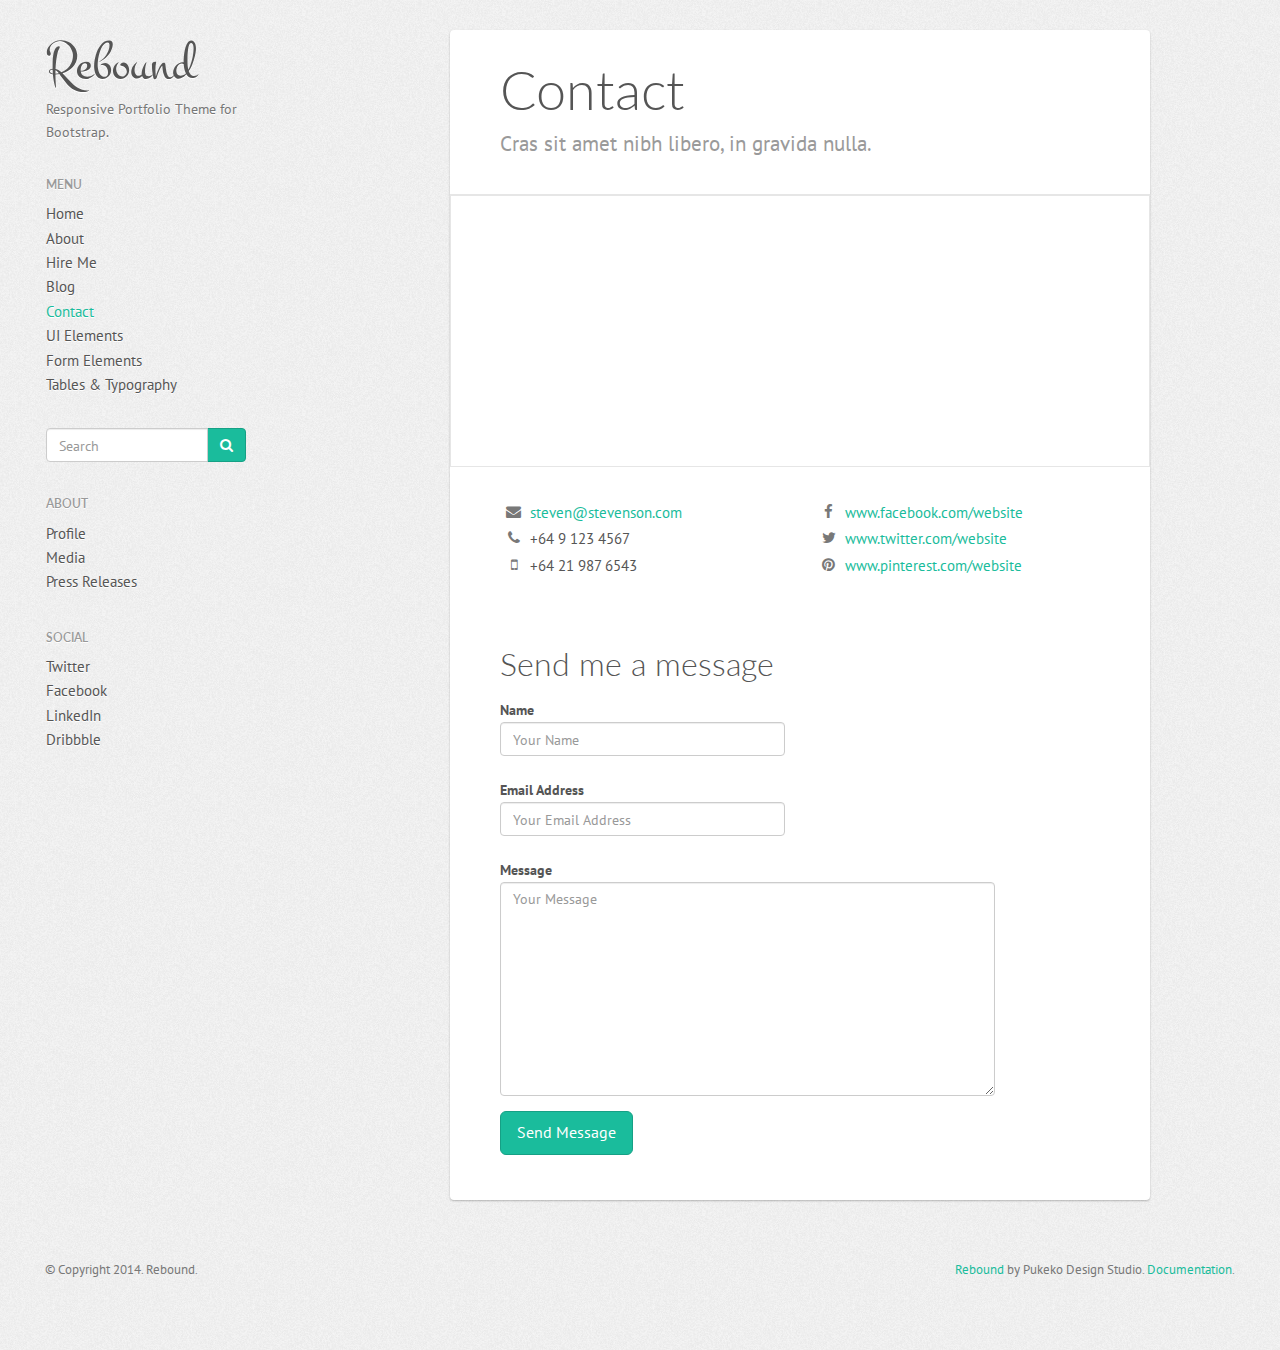
<file: main/contact.html>
<!DOCTYPE html>
<html lang="en">
  <head>
    <meta charset="utf-8">
    <title>Contact - Rebound - Template</title>
    <meta name="viewport" content="width=device-width, initial-scale=1.0">
    <meta name="description" content="Rebound - Responsive Portfolio Theme for Twitter Bootstrap. Responsive HTML5, CSS3 and jQuery.">
    <meta name="author" content="Pukeko Design Studio">

    <!-- Le styles -->
    <link href="css/bootstrap.css" rel="stylesheet">
    <link href="http://netdna.bootstrapcdn.com/font-awesome/4.0.3/css/font-awesome.css" rel="stylesheet">
    <!--[if IE 7]>
      <link rel="stylesheet" href="css/font-awesome-ie7.min.css">
    <![endif]-->
    <link rel="stylesheet" type="text/css" href="css/style.css" />

    <!-- HTML5 shim, for IE6-8 support of HTML5 elements -->
    <!--[if lt IE 9]>
      <script src="http://html5shim.googlecode.com/svn/trunk/html5.js"></script>
      <script src="js/respond.src.js"></script>
    <![endif]-->

    <!-- Fav and touch icons -->
    <link rel="apple-touch-icon-precomposed" sizes="144x144" href="img/sample/logo-144.png">
    <link rel="apple-touch-icon-precomposed" sizes="114x114" href="img/sample/logo-114.png">
      <link rel="apple-touch-icon-precomposed" sizes="72x72" href="img/sample/logo-72.png">
                    <link rel="apple-touch-icon-precomposed" href="img/sample/logo-57.png">
                                   <link rel="shortcut icon" href="img/sample/logo.png">
    
  </head>

  <body>
  
    <div class="wrapper">
      <div class="row">
        <div class="col-md-3 sidebar">
          <div class="navbar" role="navigation">
            <div class="navbar-header">
              <button type="button" class="navbar-toggle" data-toggle="collapse" data-target="#rebound-navbar-collapse"><span class="fa fa-bars"></span> Menu</button>
              <a href="index.html" class="navbar-brand">Rebound</a>
              <p class="brand-text">Responsive Portfolio Theme for Bootstrap.</p>
            </div><!-- end navbar-header -->
            <div class="collapse navbar-collapse" id="rebound-navbar-collapse">
              <ul class="nav navbar-nav">
                <li class="title">Menu</li>
                <li><a href="index.html">Home</a></li>
                <li><a href="about.html">About</a></li>
                <li><a href="hire.html">Hire Me</a></li>
                <li><a href="blog-parent.html">Blog</a></li>
                <li class="active"><a href="contact.html">Contact</a></li>
                <li><a href="elements.html">UI Elements</a></li>
                <li><a href="forms.html">Form Elements</a></li>
                <li><a href="typography.html">Tables &amp; Typography</a></li>
              </ul>
              <form class="navbar-form" role="search">
                <div class="input-group">
                  <input type="text" class="form-control" placeholder="Search" value="" />
                  <span class="input-group-btn">
                    <button class="btn btn-default" type="button"><span class="fa fa-search"></span></button>
                  </span>
                </div><!-- end input group -->
              </form><!-- end navbar-form -->
              <ul class="nav navbar-nav">
                <li class="title">About</li>
                <li><a href="#none" class="active">Profile</a></li>
                <li><a href="#none">Media</a></li>
                <li><a href="#none">Press Releases</a></li>
              </ul>
              <ul class="nav navbar-nav nav-social hidden-sm hidden-xs">
                <li class="title">Social</li>
                <li><a href="#none">Twitter</a></li>
                <li><a href="#none">Facebook</a></li>
                <li><a href="#none">LinkedIn</a></li>
                <li><a href="#none">Dribbble</a></li>
              </ul>
            </div><!-- end navbar-collapse -->
          </div><!-- end navbar -->
        </div><!-- end col -->
        <div class="col-md-9 content">
          <div class="page">
            <article>
              <div class="page-header">
                <h1>Contact</h1>
                <p class="lead">Cras sit amet nibh libero, in gravida nulla.</p>
              </div><!-- end page-header -->
              <div class="google-map"><iframe src="https://www.google.com/maps/embed?pb=!1m18!1m12!1m3!1d12456.508849538495!2d178.07118605!3d-38.69192205!2m3!1f0!2f0!3f0!3m2!1i1024!2i768!4f13.1!3m3!1m2!1s0x6d66793d77429fe1%3A0x500ef6143a31480!2sWainui%2C+Gisborne!5e0!3m2!1sen!2s!4v1394940692894" width="770" height="200" frameborder="0"></iframe></div>
              <div class="row">
                <div class="col-md-6">
                  <ul class="fa-ul">
                    <li><i class="fa-li fa fa-envelope"></i> <a href="#none">steven@stevenson.com</a></li>
                    <li><i class="fa-li fa fa-phone"></i> +64 9 123 4567</li>
                    <li><i class="fa-li fa fa-mobile-phone"></i> +64 21 987 6543</li>
                  </ul>
                </div><!-- end col-md-6 -->
                <div class="col-md-6">
                  <ul class="fa-ul">
                    <li><i class="fa-li fa fa-facebook"></i> <a href="#none">www.facebook.com/website</a></li>
                    <li><i class="fa-li fa fa-twitter"></i> <a href="#none">www.twitter.com/website</a></li>
                    <li><i class="fa-li fa fa-pinterest"></i> <a href="#none">www.pinterest.com/website</a></li>
                  </ul>
                </div><!-- end col-md-6 -->
              </div><!-- end row -->
              <h2 class="margin-top-50">Send me a message</h2>
              <form class="form-horizontal form-contact">
                <div class="form-group">
                  <label class="control-label" for="inputName">Name</label>
                  <div class="controls">
                    <div class="row">
                      <div class="col-md-6">
                        <input type="text" id="inputName" placeholder="Your Name" class="form-control" />
                      </div><!-- end col -->
                    </div><!-- end row -->
                  </div><!-- end controls -->
                </div><!-- end form-group -->
                <div class="form-group">
                  <label class="control-label" for="inputEmail">Email Address</label>
                  <div class="controls">
                    <div class="row">
                      <div class="col-md-6">
                        <input type="text" id="inputEmail" placeholder="Your Email Address" class="form-control" />
                      </div><!-- end col -->
                    </div><!-- end row -->
                  </div><!-- end controls -->
                </div><!-- end form-group -->
                <div class="form-group">
                  <label class="control-label" for="inputMessage">Message</label>
                  <div class="controls">
                    <div class="row">
                      <div class="col-md-10">
                        <textarea id="inputMessage" placeholder="Your Message" class="form-control" rows="10"></textarea>
                      </div><!-- end col -->
                    </div><!-- end row -->
                  </div><!-- end controls -->
                </div><!-- end form-group -->
                <div class="form-actions form-actions-no-bg">
                  <button type="submit" class="btn btn-lg btn-default">Send Message</button>
                </div><!-- end form-actions -->
              </form>
            </article><!-- end article -->
          </div><!-- end page -->
        </div><!-- end col -->
      </div><!-- end row -->
    </div><!-- end wrapper -->
    
    <footer class="hidden-xs">
      <p class="pull-left">&copy; Copyright 2014. Rebound.</p>
      <p class="pull-right"><a href="#none">Rebound</a> by Pukeko Design Studio. <a href="documentation.html">Documentation</a>.</p>
    </footer>
    
    <!-- Le javascript
    ================================================== -->
    <!-- Placed at the end of the document so the pages load faster -->
    
    <script src="http://ajax.googleapis.com/ajax/libs/jquery/1.9.0/jquery.min.js"></script>
    <script src="js/bootstrap.js"></script>
    <script src="js/rebound.js"></script>

  </body>
</html>
</file>
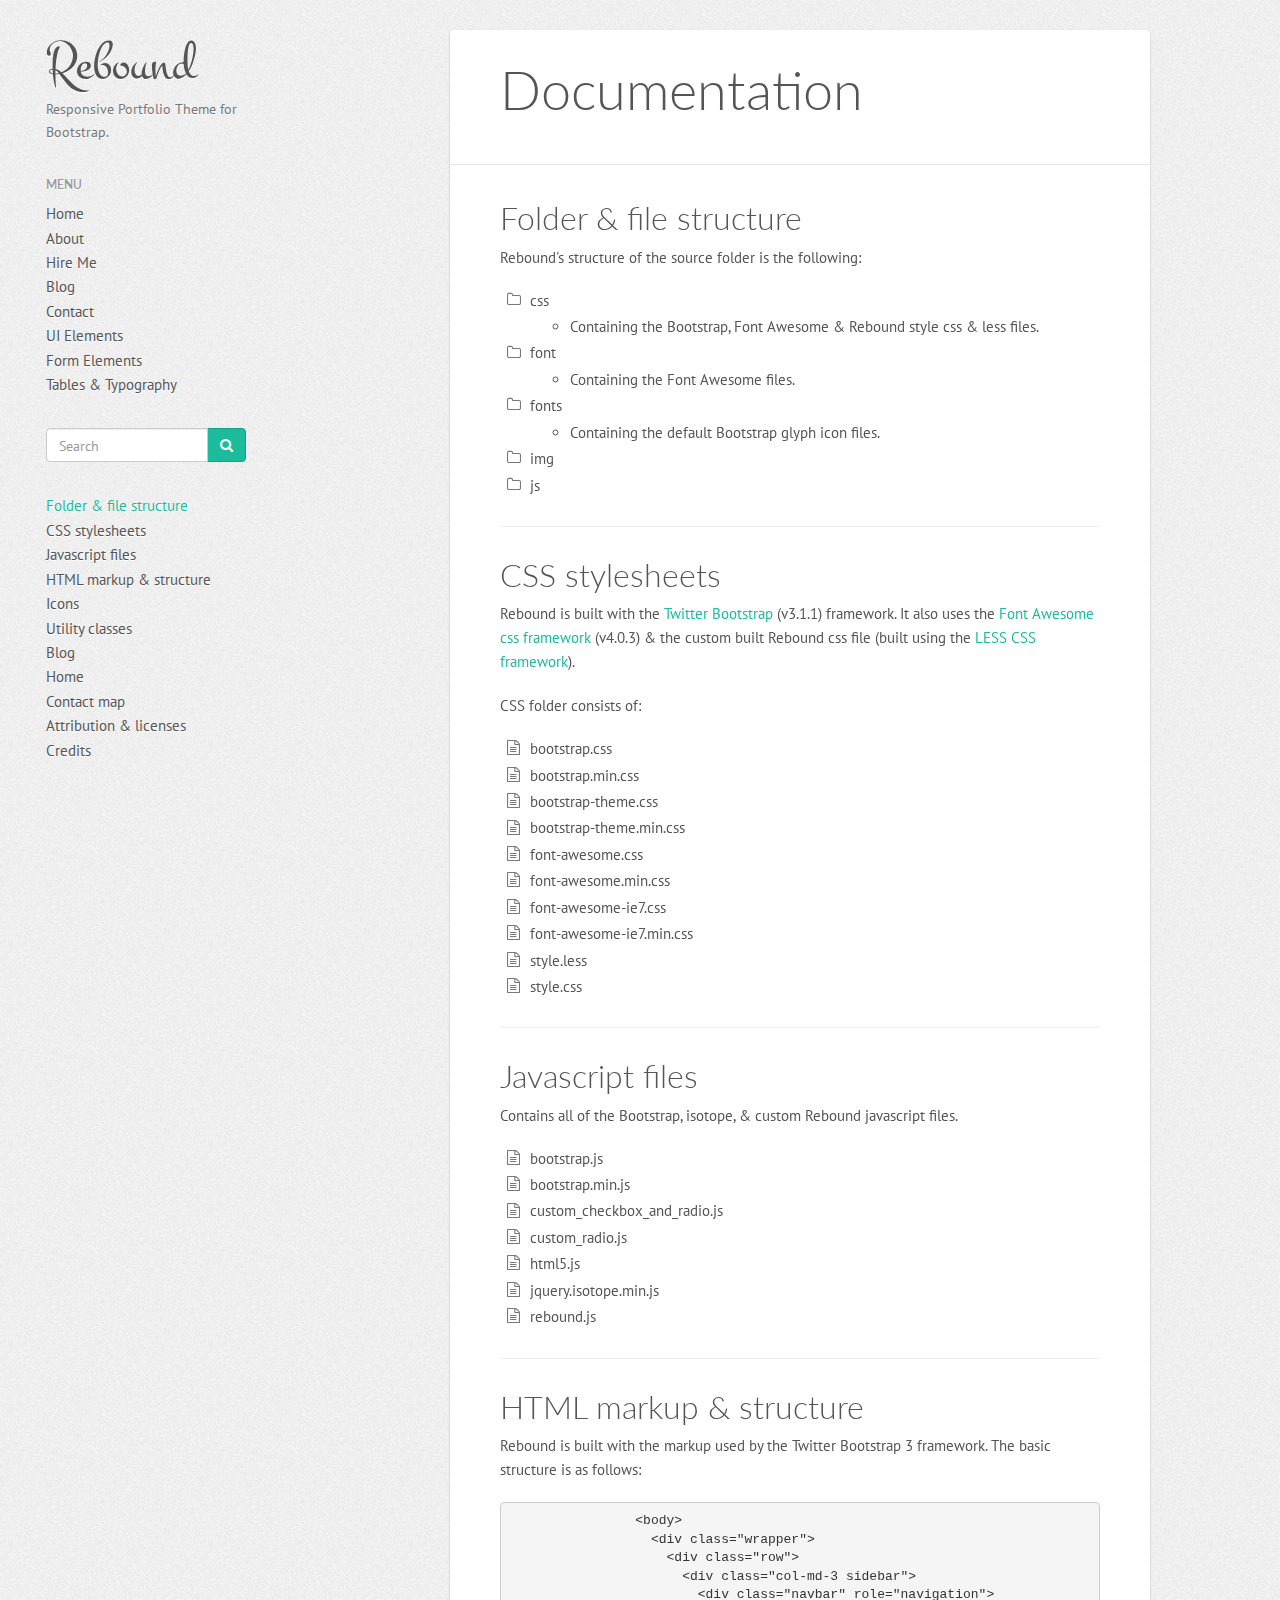
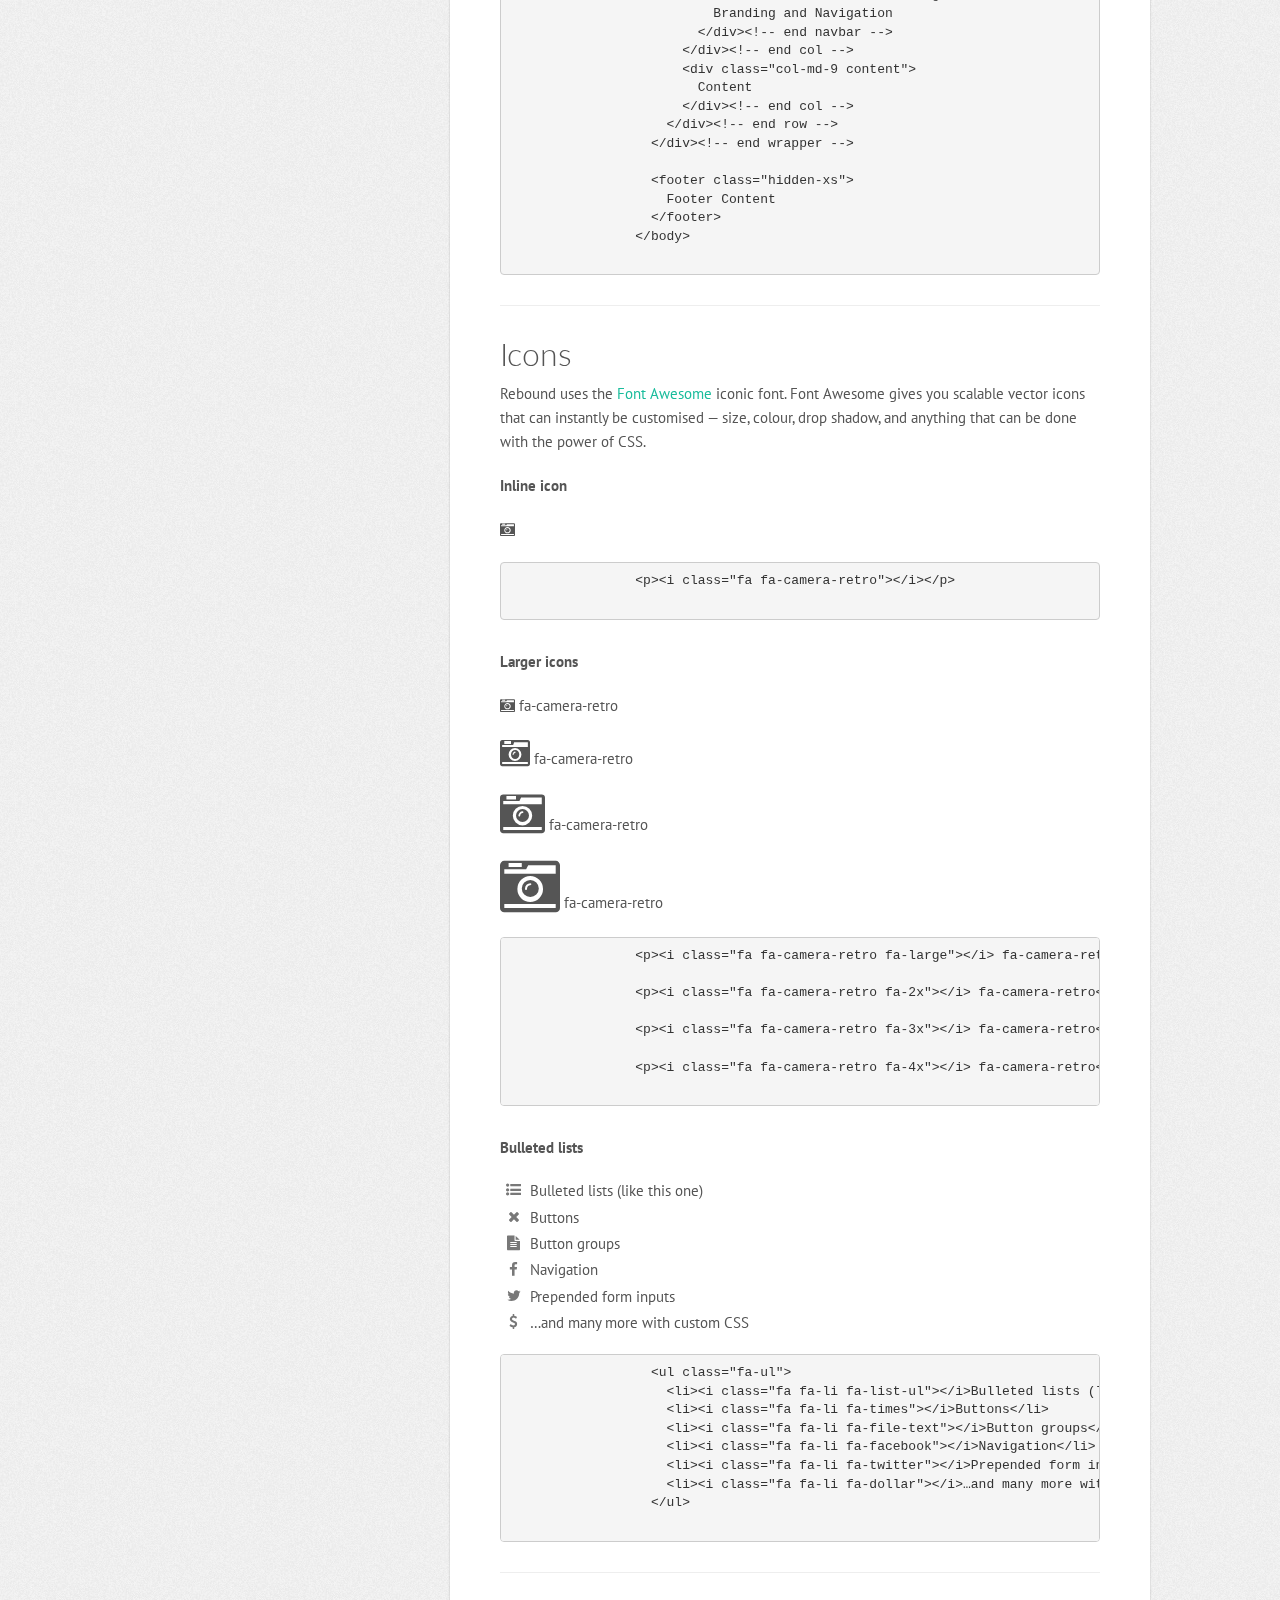
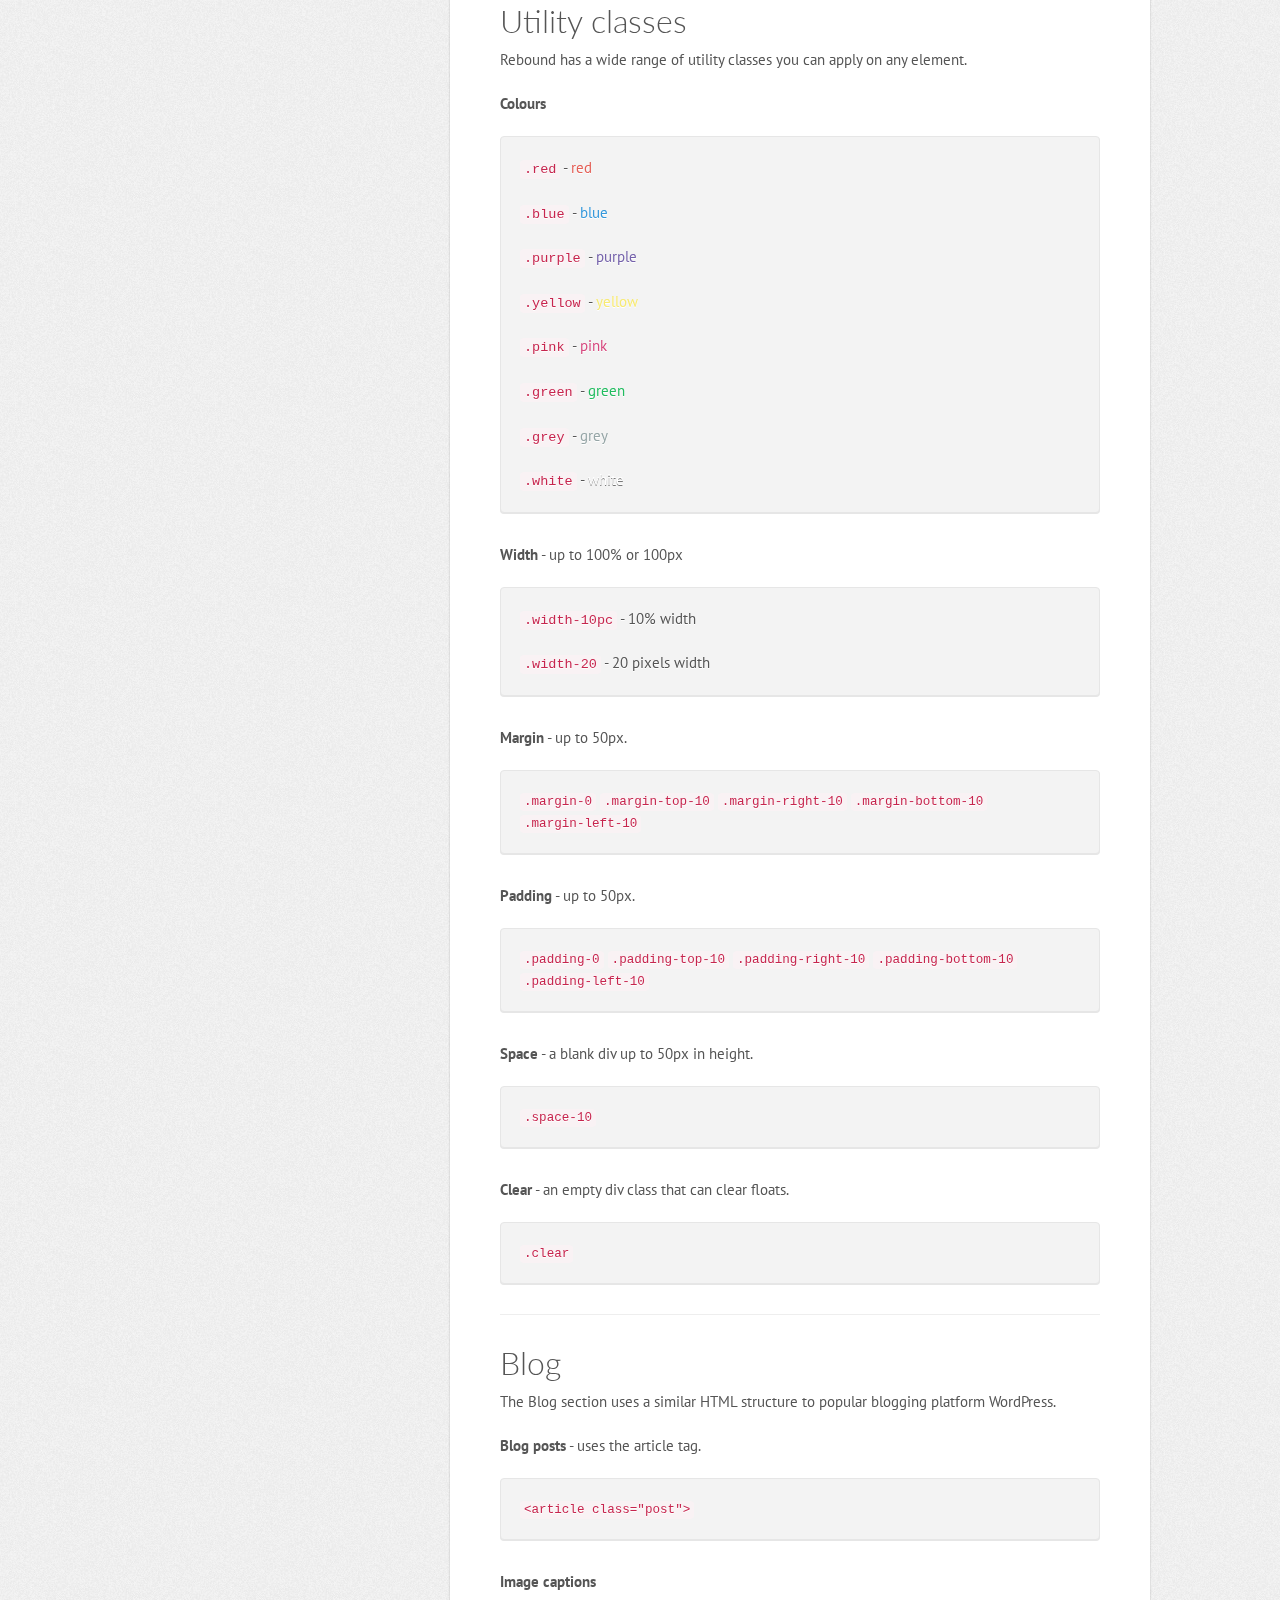
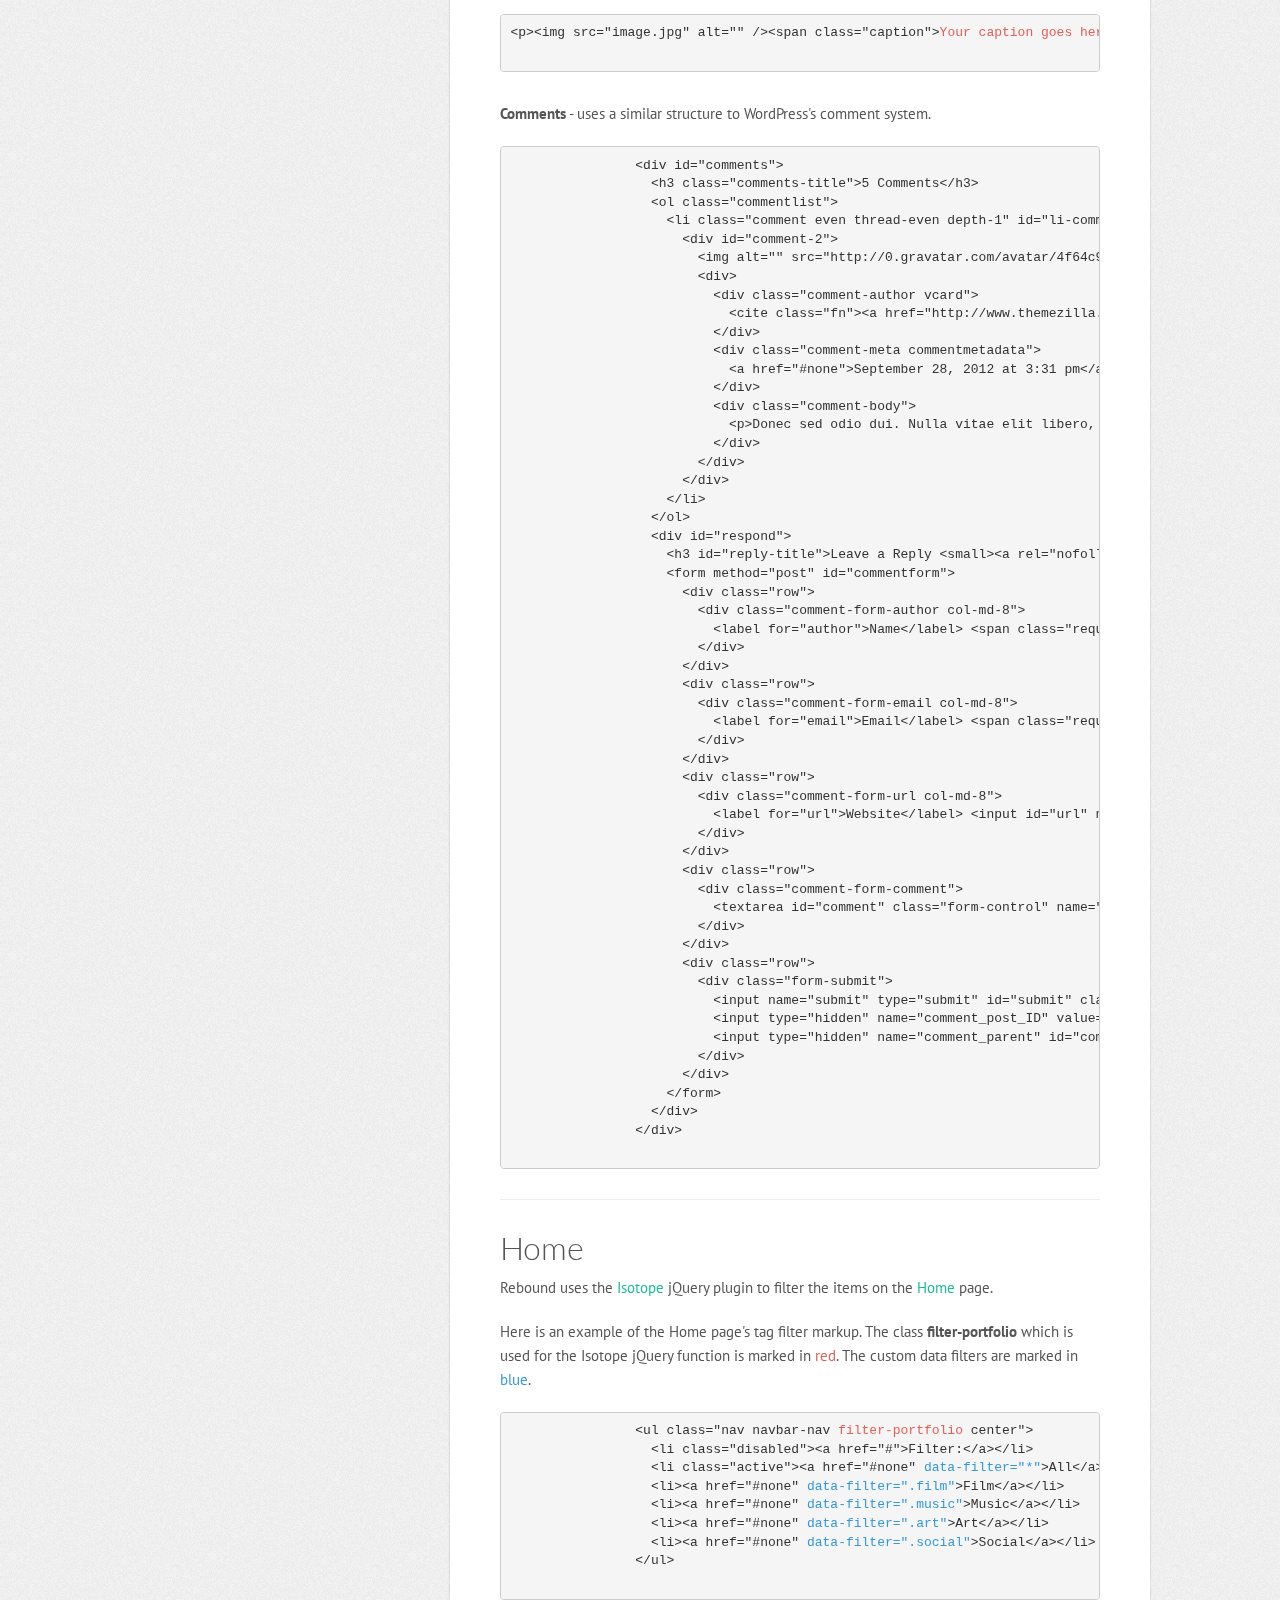
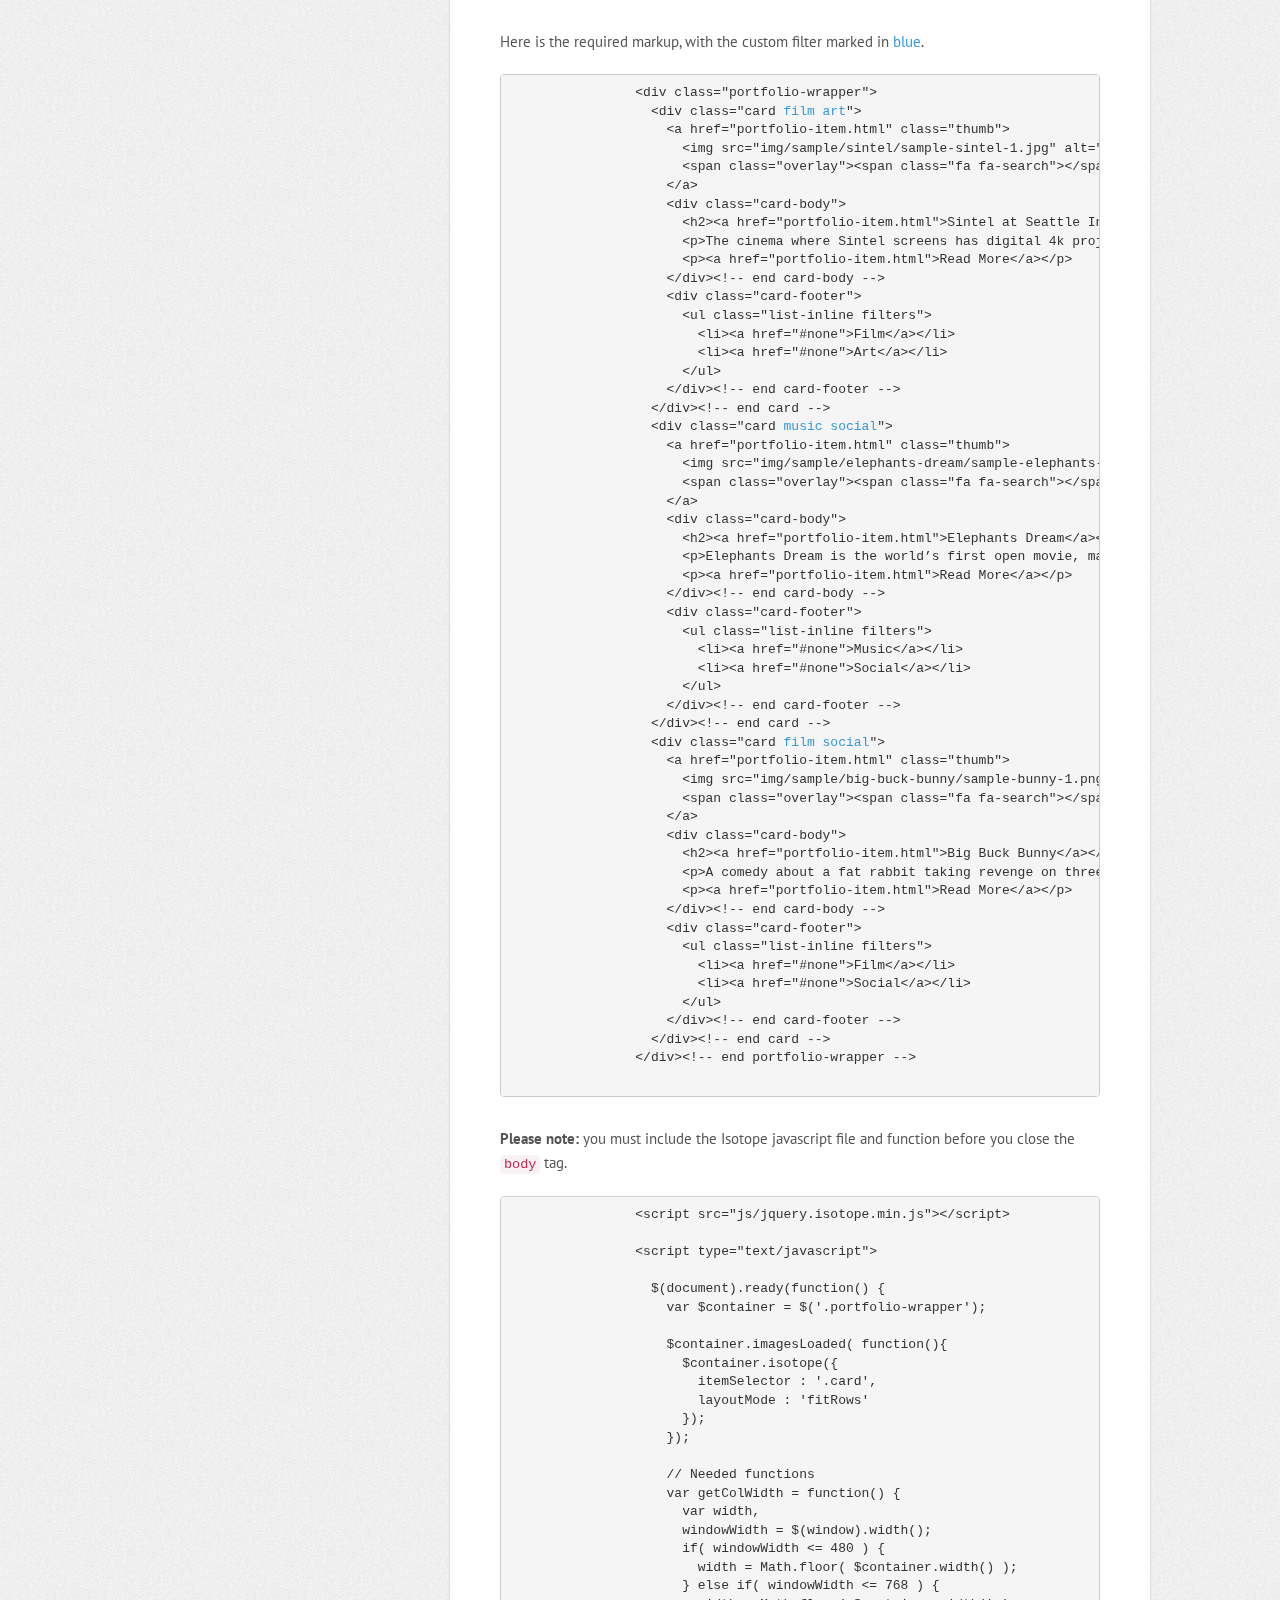
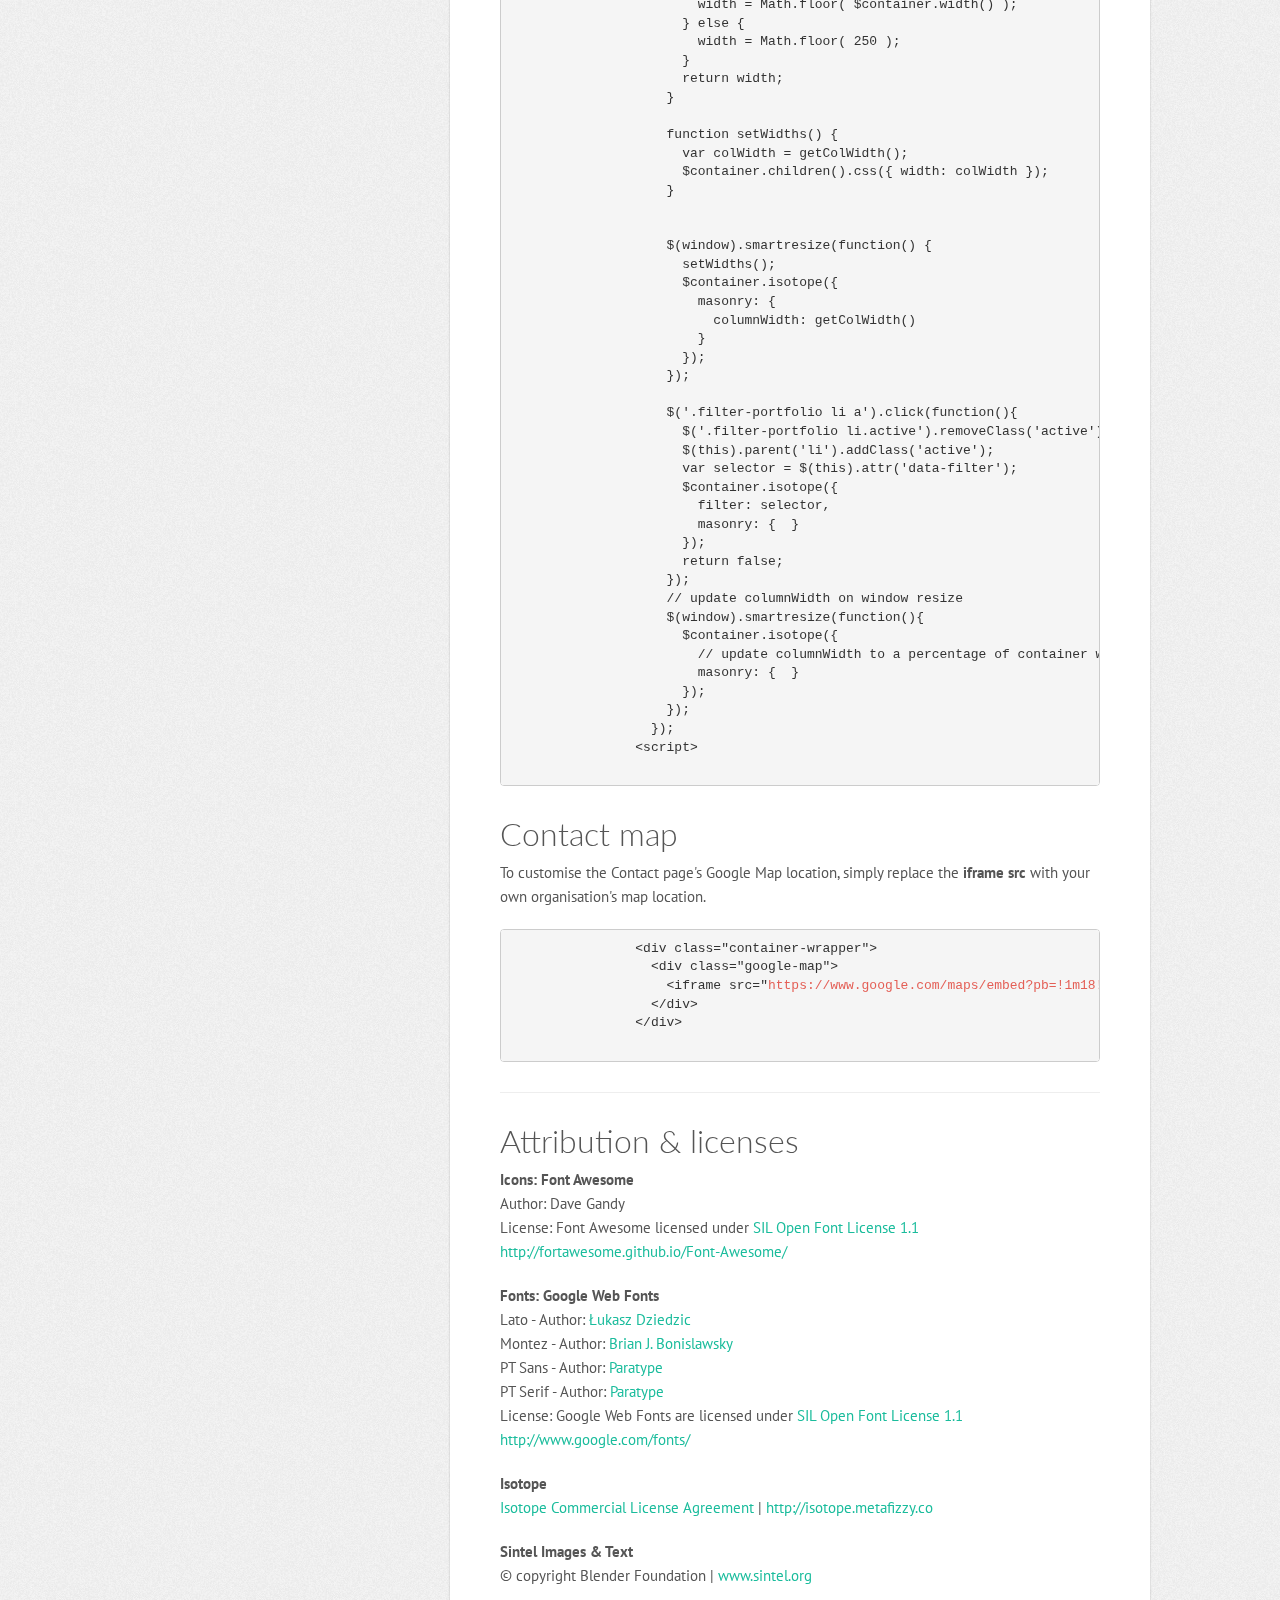
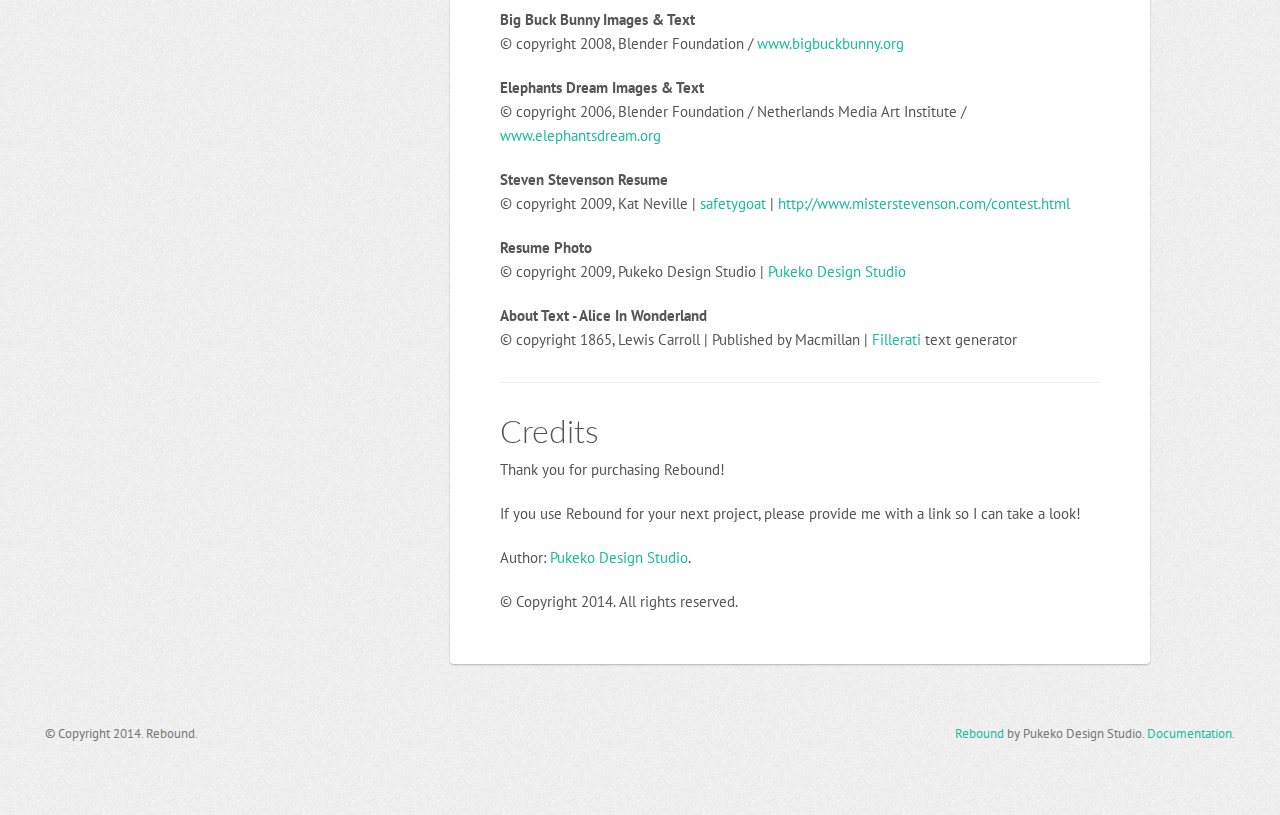
<file: main/documentation.html>
<!DOCTYPE html>
<html lang="en">
  <head>
    <meta charset="utf-8">
    <title>Documentation - Rebound - Template</title>
    <meta name="viewport" content="width=device-width, initial-scale=1.0">
    <meta name="description" content="Rebound - Responsive Portfolio Theme for Twitter Bootstrap. Responsive HTML5, CSS3 and jQuery.">
    <meta name="author" content="Pukeko Design Studio">

    <!-- Le styles -->
    <link href="css/bootstrap.css" rel="stylesheet">
    <link href="http://netdna.bootstrapcdn.com/font-awesome/4.0.3/css/font-awesome.css" rel="stylesheet">
    <!--[if IE 7]>
      <link rel="stylesheet" href="css/font-awesome-ie7.min.css">
    <![endif]-->
    <link rel="stylesheet" type="text/css" href="css/style.css" />

    <!-- HTML5 shim, for IE6-8 support of HTML5 elements -->
    <!--[if lt IE 9]>
      <script src="http://html5shim.googlecode.com/svn/trunk/html5.js"></script>
      <script src="js/respond.src.js"></script>
    <![endif]-->

    <!-- Fav and touch icons -->
    <link rel="apple-touch-icon-precomposed" sizes="144x144" href="img/sample/logo-144.png">
    <link rel="apple-touch-icon-precomposed" sizes="114x114" href="img/sample/logo-114.png">
      <link rel="apple-touch-icon-precomposed" sizes="72x72" href="img/sample/logo-72.png">
                    <link rel="apple-touch-icon-precomposed" href="img/sample/logo-57.png">
                                   <link rel="shortcut icon" href="img/sample/logo.png">
    
  </head>

  <body>
  
    <div class="wrapper">
      <div class="row">
        <div class="col-md-3 sidebar">
          <div class="navbar" role="navigation">
            <div class="navbar-header">
              <button type="button" class="navbar-toggle" data-toggle="collapse" data-target="#rebound-navbar-collapse"><span class="fa fa-bars"></span> Menu</button>
              <a href="index.html" class="navbar-brand">Rebound</a>
              <p class="brand-text">Responsive Portfolio Theme for Bootstrap.</p>
            </div><!-- end navbar-header -->
            <div class="collapse navbar-collapse" id="rebound-navbar-collapse">
              <ul class="nav navbar-nav">
                <li class="title">Menu</li>
                <li><a href="index.html">Home</a></li>
                <li><a href="about.html">About</a></li>
                <li><a href="hire.html">Hire Me</a></li>
                <li><a href="blog-parent.html">Blog</a></li>
                <li><a href="contact.html">Contact</a></li>
                <li><a href="elements.html">UI Elements</a></li>
                <li><a href="forms.html">Form Elements</a></li>
                <li><a href="typography.html">Tables &amp; Typography</a></li>
              </ul>
              <form class="navbar-form" role="search">
                <div class="input-group">
                  <input type="text" class="form-control" placeholder="Search" value="" />
                  <span class="input-group-btn">
                    <button class="btn btn-default" type="button"><span class="fa fa-search"></span></button>
                  </span>
                </div><!-- end input group -->
              </form><!-- end navbar-form -->
              <ul class="nav navbar-nav navbar-nav-scrollspy" data-spy="affix" data-offset-top="350">
                <li><a href="#scrollspy-folder">Folder &amp; file structure</a></li>
                <li><a href="#scrollspy-css">CSS stylesheets</a></li>
                <li><a href="#scrollspy-js">Javascript files</a></li>
                <li><a href="#scrollspy-html">HTML markup &amp; structure</a></li>
                <li><a href="#scrollspy-icons">Icons</a></li>
                <li><a href="#scrollspy-utility">Utility classes</a></li>
                <li><a href="#scrollspy-blog">Blog</a></li>
                <li><a href="#scrollspy-home">Home</a></li>
                <li><a href="#scrollspy-contact">Contact map</a></li>
                <li><a href="#scrollspy-attribution">Attribution &amp; licenses</a></li>
                <li><a href="#scrollspy-credits">Credits</a></li>
              </ul>
            </div><!-- end navbar-collapse -->
          </div><!-- end navbar -->
        </div><!-- end col -->
        <div class="col-md-9 content">
          <div class="page">
            <article>
              <div class="page-header">
                <h1>Documentation</h1>
              </div><!-- end page-header -->
              <h2 id="scrollspy-folder">Folder &amp; file structure</h2>
              <p>Rebound's structure of the source folder is the following:</p>
              <ul class="fa-ul">
                <li><span class="fa fa-li fa-folder-o"></span>css
                  <ul>
                    <li>Containing the Bootstrap, Font Awesome &amp; Rebound style css &amp; less files.</li>
                  </ul>
                </li>
                <li><span class="fa fa-li fa-folder-o"></span>font
                  <ul>
                    <li>Containing the Font Awesome files.</li>
                  </ul>
                </li>
                <li><span class="fa fa-li fa-folder-o"></span>fonts
                  <ul>
                    <li>Containing the default Bootstrap glyph icon files.</li>
                  </ul>
                </li>
                <li><span class="fa fa-li fa-folder-o"></span>img</li>
                <li><span class="fa fa-li fa-folder-o"></span>js</li>
              </ul>
              <hr />
              <h2 id="scrollspy-css">CSS stylesheets</h2>
              <p>Rebound is built with the <a href="http://getbootstrap.com/">Twitter Bootstrap</a> (v3.1.1) framework. It also uses the <a href="http://fortawesome.github.io/Font-Awesome/">Font Awesome css framework</a> (v4.0.3) &amp; the custom built Rebound css file (built using the <a href="http://lesscss.org/">LESS CSS framework</a>). </p>
              <p>CSS folder consists of:</p>
              <ul class="fa-ul">
                <li><span class="fa fa-li fa-file-text-o"></span>bootstrap.css</li>
                <li><span class="fa fa-li fa-file-text-o"></span>bootstrap.min.css</li>
                <li><span class="fa fa-li fa-file-text-o"></span>bootstrap-theme.css</li>
                <li><span class="fa fa-li fa-file-text-o"></span>bootstrap-theme.min.css</li>
                <li><span class="fa fa-li fa-file-text-o"></span>font-awesome.css</li>
                <li><span class="fa fa-li fa-file-text-o"></span>font-awesome.min.css</li>
                <li><span class="fa fa-li fa-file-text-o"></span>font-awesome-ie7.css</li>
                <li><span class="fa fa-li fa-file-text-o"></span>font-awesome-ie7.min.css</li>
                <li><span class="fa fa-li fa-file-text-o"></span>style.less</li>
                <li><span class="fa fa-li fa-file-text-o"></span>style.css</li>
              </ul>
              <hr />
              <h2 id="scrollspy-js">Javascript files</h2>
              <p>Contains all of the Bootstrap, isotope, &amp; custom Rebound javascript files.</p>
              <ul class="fa-ul">
                <li><span class="fa fa-li fa-file-text-o"></span>bootstrap.js</li>
                <li><span class="fa fa-li fa-file-text-o"></span>bootstrap.min.js</li>
                <li><span class="fa fa-li fa-file-text-o"></span>custom_checkbox_and_radio.js</li>
                <li><span class="fa fa-li fa-file-text-o"></span>custom_radio.js</li>
                <li><span class="fa fa-li fa-file-text-o"></span>html5.js</li>
                <li><span class="fa fa-li fa-file-text-o"></span>jquery.isotope.min.js</li>
                <li><span class="fa fa-li fa-file-text-o"></span>rebound.js</li>
              </ul>
              <hr />
              <h2 id="scrollspy-html">HTML markup &amp; structure</h2>
              <p>Rebound is built with the markup used by the Twitter Bootstrap 3 framework. The basic structure is as follows:</p>
              <pre>
                &lt;body&gt;
                  &lt;div class="wrapper"&gt;
                    &lt;div class="row"&gt;
                      &lt;div class="col-md-3 sidebar"&gt;
                        &lt;div class="navbar" role="navigation"&gt;
                          Branding and Navigation 
                        &lt;/div&gt;&lt;!-- end navbar --&gt;
                      &lt;/div&gt;&lt;!-- end col --&gt;
                      &lt;div class="col-md-9 content"&gt;
                        Content
                      &lt;/div&gt;&lt;!-- end col --&gt;
                    &lt;/div&gt;&lt;!-- end row --&gt;
                  &lt;/div&gt;&lt;!-- end wrapper --&gt;
                  
                  &lt;footer class="hidden-xs"&gt;
                    Footer Content
                  &lt;/footer&gt;
                &lt;/body&gt;
              </pre>
              <hr />
              <h2 id="scrollspy-icons">Icons</h2>
              <p>Rebound uses the <a href="http://fortawesome.github.io/Font-Awesome/">Font Awesome</a> iconic font. Font Awesome gives you scalable vector icons that can instantly be customised — size, colour, drop shadow, and anything that can be done with the power of CSS.</p>
              <p><strong>Inline icon</strong></p>
              <p><i class="fa fa-camera-retro"></i></p>
              <pre>
                &lt;p&gt;&lt;i class="fa fa-camera-retro"&gt;&lt;/i&gt;&lt;/p&gt;
              </pre>
              <p><strong>Larger icons</strong></p>
              <p><i class="fa fa-camera-retro fa-large"></i> fa-camera-retro</p>
              <p><i class="fa fa-camera-retro fa-2x"></i> fa-camera-retro</p>
              <p><i class="fa fa-camera-retro fa-3x"></i> fa-camera-retro</p>
              <p><i class="fa fa-camera-retro fa-4x"></i> fa-camera-retro</p>
              <pre>
                &lt;p&gt;&lt;i class="fa fa-camera-retro fa-large"&gt;&lt;/i&gt; fa-camera-retro&lt;/p&gt;<br />
                &lt;p&gt;&lt;i class="fa fa-camera-retro fa-2x"&gt;&lt;/i&gt; fa-camera-retro&lt;/p&gt;<br />
                &lt;p&gt;&lt;i class="fa fa-camera-retro fa-3x"&gt;&lt;/i&gt; fa-camera-retro&lt;/p&gt;<br />
                &lt;p&gt;&lt;i class="fa fa-camera-retro fa-4x"&gt;&lt;/i&gt; fa-camera-retro&lt;/p&gt;
              </pre>
              <p><strong>Bulleted lists</strong></p>
              <ul class="fa-ul">
                <li><i class="fa fa-li fa-list-ul"></i>Bulleted lists (like this one)</li>
                <li><i class="fa fa-li fa-times"></i>Buttons</li>
                <li><i class="fa fa-li fa-file-text"></i>Button groups</li>
                <li><i class="fa fa-li fa-facebook"></i>Navigation</li>
                <li><i class="fa fa-li fa-twitter"></i>Prepended form inputs</li>
                <li><i class="fa fa-li fa-dollar"></i>&hellip;and many more with custom CSS</li>
              </ul>
              <pre>
                  &lt;ul class="fa-ul"&gt;
                    &lt;li&gt;&lt;i class="fa fa-li fa-list-ul"&gt;&lt;/i&gt;Bulleted lists (like this one)&lt;/li&gt;
                    &lt;li&gt;&lt;i class="fa fa-li fa-times"&gt;&lt;/i&gt;Buttons&lt;/li&gt;
                    &lt;li&gt;&lt;i class="fa fa-li fa-file-text"&gt;&lt;/i&gt;Button groups&lt;/li&gt;
                    &lt;li&gt;&lt;i class="fa fa-li fa-facebook"&gt;&lt;/i&gt;Navigation&lt;/li&gt;
                    &lt;li&gt;&lt;i class="fa fa-li fa-twitter"&gt;&lt;/i&gt;Prepended form inputs&lt;/li&gt;
                    &lt;li&gt;&lt;i class="fa fa-li fa-dollar"&gt;&lt;/i&gt;&hellip;and many more with custom CSS&lt;/li&gt;
                  &lt;/ul&gt;
              </pre>
              <hr />
              <h2 id="scrollspy-utility">Utility classes</h2>
              <p>Rebound has a wide range of utility classes you can apply on any element.</p>
              <p><strong>Colours</strong>
              <div class="well">
                <p><code>.red</code> - <span class="red">red</span></p>
                <p><code>.blue</code> - <span class="blue">blue</span></p>
                <p><code>.purple</code> - <span class="purple">purple</span></p>
                <p><code>.yellow</code> - <span class="yellow">yellow</span></p>
                <p><code>.pink</code> - <span class="pink">pink</span></p>
                <p><code>.green</code> - <span class="green">green</span></p>
                <p><code>.grey</code> - <span class="grey">grey</span></p>
                <p><code>.white</code> - <span class="white">white</span></p>
              </div>
              <p><strong>Width</strong> - up to 100% or 100px</p>
              <div class="well">
                <p><code>.width-10pc</code> - 10% width</p>
                <p><code>.width-20</code> - 20 pixels width</p>
              </div>
              <p><strong>Margin</strong> - up to 50px.</p>
              <div class="well">
                <code>.margin-0</code>
                <code>.margin-top-10</code>
                <code>.margin-right-10</code>
                <code>.margin-bottom-10</code>
                <code>.margin-left-10</code>
              </div>
              <p><strong>Padding</strong> - up to 50px.</p>
              <div class="well">
                <code>.padding-0</code>
                <code>.padding-top-10</code>
                <code>.padding-right-10</code>
                <code>.padding-bottom-10</code>
                <code>.padding-left-10</code>
              </div>
              <p><strong>Space</strong> - a blank div up to 50px in height.</p>
              <div class="well">
                <code>.space-10</code>
              </div>
              <p><strong>Clear</strong> - an empty div class that can clear floats.</p>
              <div class="well">
                <code>.clear</code>
              </div>
              <hr />
              <h2 id="scrollspy-blog">Blog</h2>
              <p>The Blog section uses a similar HTML structure to popular blogging platform WordPress.</p>
              <p><strong>Blog posts</strong> - uses the article tag.</p>
              <div class="well">
                <code>&lt;article class="post"&gt;</code>
              </div>
              <p><strong>Image captions</strong></p>
              <pre>&lt;p&gt;&lt;img src="image.jpg" alt="" /&gt;&lt;span class="caption"&gt;<span class="red">Your caption goes here.</span>&lt;span class="pull-right"&gt;<span class="red">Photo: Me</span>&lt;/span&gt;&lt;/span&gt;&lt;/p&gt;
              </pre>
              <p><strong>Comments</strong> - uses a similar structure to WordPress's comment system.</p>
              <pre>
                &lt;div id="comments"&gt;
                  &lt;h3 class="comments-title"&gt;5 Comments&lt;/h3&gt;
                  &lt;ol class="commentlist"&gt;
                    &lt;li class="comment even thread-even depth-1" id="li-comment-2"&gt;
                      &lt;div id="comment-2"&gt;
                        &lt;img alt="" src="http://0.gravatar.com/avatar/4f64c9f81bb0d4ee969aaf7b4a5a6f40?s=60&amp;d=&amp;r=G" class="avatar avatar-60 photo" height="60" width="60"&gt;                
                        &lt;div&gt;
                          &lt;div class="comment-author vcard"&gt;
                            &lt;cite class="fn"&gt;&lt;a href="http://www.themezilla.com" rel="external nofollow" class="url"&gt;To- Author: &lt;/a&gt;&lt;/cite&gt;                   
                          &lt;/div&gt;
                          &lt;div class="comment-meta commentmetadata"&gt;
                            &lt;a href="#none"&gt;September 28, 2012 at 3:31 pm&lt;/a&gt; &middot; &lt;a class="comment-reply-link" href="#respond" onclick="return addComment.moveForm(&quot;comment-2&quot;, &quot;2&quot;, &quot;respond&quot;, &quot;204&quot;)"&gt;Reply&lt;/a&gt;
                          &lt;/div&gt;
                          &lt;div class="comment-body"&gt;
                            &lt;p&gt;Donec sed odio dui. Nulla vitae elit libero, a pharetra augue. Nullam id dolor id nibh ultricies vehicula ut id elit. Integer posuere erat a ante venenatis dapibus posuere velit aliquet. Duis mollis, est non commodo luctus, nisi erat porttitor ligula, eget lacinia odio sem nec elit.&lt;/p&gt;
                          &lt;/div&gt;
                        &lt;/div&gt;
                      &lt;/div&gt;
                    &lt;/li&gt;
                  &lt;/ol&gt;
                  &lt;div id="respond"&gt;
                    &lt;h3 id="reply-title"&gt;Leave a Reply &lt;small&gt;&lt;a rel="nofollow" id="cancel-comment-reply-link" href="#respond" style="display:none;"&gt;Cancel Reply&lt;/a&gt;&lt;/small&gt;&lt;/h3&gt;
                    &lt;form method="post" id="commentform"&gt;
                      &lt;div class="row"&gt;
                        &lt;div class="comment-form-author col-md-8"&gt;
                          &lt;label for="author"&gt;Name&lt;/label&gt; &lt;span class="required"&gt;*&lt;/span&gt;&lt;input id="author" name="author" type="text" class="form-control" value="Tim" size="30" aria-required="true" placeholder="Name"&gt;
                        &lt;/div&gt;
                      &lt;/div&gt;
                      &lt;div class="row"&gt;
                        &lt;div class="comment-form-email col-md-8"&gt;
                          &lt;label for="email"&gt;Email&lt;/label&gt; &lt;span class="required"&gt;*&lt;/span&gt;&lt;input id="email" name="email" type="text" class="form-control" value="test@gmail.com" size="30" aria-required="true" placeholder="Email Address"&gt;
                        &lt;/div&gt;
                      &lt;/div&gt;
                      &lt;div class="row"&gt;
                        &lt;div class="comment-form-url col-md-8"&gt;
                          &lt;label for="url"&gt;Website&lt;/label&gt; &lt;input id="url" name="url" type="text" class="form-control" value="" size="30" placeholder="Website URL"&gt;
                        &lt;/div&gt;
                      &lt;/div&gt;
                      &lt;div class="row"&gt;
                        &lt;div class="comment-form-comment"&gt;
                          &lt;textarea id="comment" class="form-control" name="comment" cols="45" rows="8" aria-required="true" placeholder="Your Comment"&gt;&lt;/textarea&gt;
                        &lt;/div&gt;
                      &lt;/div&gt;
                      &lt;div class="row"&gt;
                        &lt;div class="form-submit"&gt;
                          &lt;input name="submit" type="submit" id="submit" class="btn btn-lg btn-primary" value="Submit Comment"&gt;
                          &lt;input type="hidden" name="comment_post_ID" value="204" id="comment_post_ID"&gt;
                          &lt;input type="hidden" name="comment_parent" id="comment_parent" value="0"&gt;
                        &lt;/div&gt;
                      &lt;/div&gt;
                    &lt;/form&gt;
                  &lt;/div&gt;
                &lt;/div&gt;
              </pre>
              <hr />
              <h2 id="scrollspy-home">Home</h2>
              <p>Rebound uses the <a href="http://isotope.metafizzy.co">Isotope</a> jQuery plugin to filter the items on the <a href="index.html">Home</a> page.</p>
              <p>Here is an example of the Home page's tag filter markup. The class <strong>filter-portfolio</strong> which is used for the Isotope jQuery function is marked in <span class="red">red</span>. The custom data filters are marked in <span class="blue">blue</span>. </p>
              <pre>
                &lt;ul class="nav navbar-nav <span class="red">filter-portfolio</span> center"&gt;
                  &lt;li class="disabled"&gt;&lt;a href="#"&gt;Filter:&lt;/a&gt;&lt;/li&gt;
                  &lt;li class="active"&gt;&lt;a href="#none" <span class="blue">data-filter="*"</span>&gt;All&lt;/a&gt;&lt;/li&gt;
                  &lt;li&gt;&lt;a href="#none" <span class="blue">data-filter=".film"</span>&gt;Film&lt;/a&gt;&lt;/li&gt;
                  &lt;li&gt;&lt;a href="#none" <span class="blue">data-filter=".music"</span>&gt;Music&lt;/a&gt;&lt;/li&gt;
                  &lt;li&gt;&lt;a href="#none" <span class="blue">data-filter=".art"</span>&gt;Art&lt;/a&gt;&lt;/li&gt;
                  &lt;li&gt;&lt;a href="#none" <span class="blue">data-filter=".social"</span>&gt;Social&lt;/a&gt;&lt;/li&gt;
                &lt;/ul&gt;
              </pre>
              <p>Here is the required markup, with the custom filter marked in <span class="blue">blue</span>.</p>
              <pre>
                &lt;div class="portfolio-wrapper"&gt;
                  &lt;div class="card <span class="blue">film art</span>"&gt;
                    &lt;a href="portfolio-item.html" class="thumb"&gt;
                      &lt;img src="img/sample/sintel/sample-sintel-1.jpg" alt="" title="" /&gt;
                      &lt;span class="overlay"&gt;&lt;span class="fa fa-search"&gt;&lt;/span&gt;&lt;/span&gt;
                    &lt;/a&gt;
                    &lt;div class="card-body"&gt;
                      &lt;h2&gt;&lt;a href="portfolio-item.html"&gt;Sintel at Seattle International Film Festival&lt;/a&gt;&lt;/h2&gt;
                      &lt;p&gt;The cinema where Sintel screens has digital 4k projection, I’m working with them getting this formatted right and delivered. Would be a real ...&lt;/p&gt;
                      &lt;p&gt;&lt;a href="portfolio-item.html"&gt;Read More&lt;/a&gt;&lt;/p&gt;
                    &lt;/div&gt;&lt;!-- end card-body --&gt;
                    &lt;div class="card-footer"&gt;
                      &lt;ul class="list-inline filters"&gt;
                        &lt;li&gt;&lt;a href="#none"&gt;Film&lt;/a&gt;&lt;/li&gt;
                        &lt;li&gt;&lt;a href="#none"&gt;Art&lt;/a&gt;&lt;/li&gt;
                      &lt;/ul&gt;
                    &lt;/div&gt;&lt;!-- end card-footer --&gt;
                  &lt;/div&gt;&lt;!-- end card --&gt;
                  &lt;div class="card <span class="blue">music social</span>"&gt;
                    &lt;a href="portfolio-item.html" class="thumb"&gt;
                      &lt;img src="img/sample/elephants-dream/sample-elephants-1.jpg" alt="" title="" /&gt;
                      &lt;span class="overlay"&gt;&lt;span class="fa fa-search"&gt;&lt;/span&gt;&lt;/span&gt;
                    &lt;/a&gt;
                    &lt;div class="card-body"&gt;
                      &lt;h2&gt;&lt;a href="portfolio-item.html"&gt;Elephants Dream&lt;/a&gt;&lt;/h2&gt;
                      &lt;p&gt;Elephants Dream is the world’s first open movie, made entirely with open source graphics software such as Blender , and with all production ...&lt;/p&gt;
                      &lt;p&gt;&lt;a href="portfolio-item.html"&gt;Read More&lt;/a&gt;&lt;/p&gt;
                    &lt;/div&gt;&lt;!-- end card-body --&gt;
                    &lt;div class="card-footer"&gt;
                      &lt;ul class="list-inline filters"&gt;
                        &lt;li&gt;&lt;a href="#none"&gt;Music&lt;/a&gt;&lt;/li&gt;
                        &lt;li&gt;&lt;a href="#none"&gt;Social&lt;/a&gt;&lt;/li&gt;
                      &lt;/ul&gt;
                    &lt;/div&gt;&lt;!-- end card-footer --&gt;
                  &lt;/div&gt;&lt;!-- end card --&gt;
                  &lt;div class="card <span class="blue">film social</span>"&gt;
                    &lt;a href="portfolio-item.html" class="thumb"&gt;
                      &lt;img src="img/sample/big-buck-bunny/sample-bunny-1.png" alt="" title="" /&gt;
                      &lt;span class="overlay"&gt;&lt;span class="fa fa-search"&gt;&lt;/span&gt;&lt;/span&gt;
                    &lt;/a&gt;
                    &lt;div class="card-body"&gt;
                      &lt;h2&gt;&lt;a href="portfolio-item.html"&gt;Big Buck Bunny&lt;/a&gt;&lt;/h2&gt;
                      &lt;p&gt;A comedy about a fat rabbit taking revenge on three irritating rodents. The film - in the fastest imaginable 3D computer animation - almost seems...&lt;/p&gt;
                      &lt;p&gt;&lt;a href="portfolio-item.html"&gt;Read More&lt;/a&gt;&lt;/p&gt;
                    &lt;/div&gt;&lt;!-- end card-body --&gt;
                    &lt;div class="card-footer"&gt;
                      &lt;ul class="list-inline filters"&gt;
                        &lt;li&gt;&lt;a href="#none"&gt;Film&lt;/a&gt;&lt;/li&gt;
                        &lt;li&gt;&lt;a href="#none"&gt;Social&lt;/a&gt;&lt;/li&gt;
                      &lt;/ul&gt;
                    &lt;/div&gt;&lt;!-- end card-footer --&gt;
                  &lt;/div&gt;&lt;!-- end card --&gt;
                &lt;/div&gt;&lt;!-- end portfolio-wrapper --&gt;
              </pre>
              <p><strong>Please note:</strong> you must include the Isotope javascript file and function before you close the <code>body</code> tag.</p>
              <pre>
                &lt;script src="js/jquery.isotope.min.js"&gt;&lt;/script&gt;
                
                &lt;script type="text/javascript"&gt;
          
                  $(document).ready(function() {
                    var $container = $('.portfolio-wrapper');
        
                    $container.imagesLoaded( function(){
                      $container.isotope({
                        itemSelector : '.card',
                        layoutMode : 'fitRows'
                      });
                    });
                    
                    // Needed functions
                    var getColWidth = function() {
                      var width,
                      windowWidth = $(window).width();
                      if( windowWidth <= 480 ) {
                        width = Math.floor( $container.width() );
                      } else if( windowWidth <= 768 ) {
                        width = Math.floor( $container.width() );
                      } else {
                        width = Math.floor( 250 );
                      }
                      return width;
                    }
            
                    function setWidths() {
                      var colWidth = getColWidth();
                      $container.children().css({ width: colWidth });
                    }
            
                
                    $(window).smartresize(function() {
                      setWidths();
                      $container.isotope({
                        masonry: {
                          columnWidth: getColWidth()
                        }
                      });
                    });
                    
                    $('.filter-portfolio li a').click(function(){
                      $('.filter-portfolio li.active').removeClass('active');
                      $(this).parent('li').addClass('active');
                      var selector = $(this).attr('data-filter');
                      $container.isotope({
                        filter: selector,
                        masonry: {  }
                      });
                      return false;
                    });
                    // update columnWidth on window resize
                    $(window).smartresize(function(){
                      $container.isotope({
                        // update columnWidth to a percentage of container width
                        masonry: {  }
                      });
                    });
                  });
                &lt;script&gt;
              </pre>
              <h2 id="scrollspy-contact">Contact map</h2>
              <p>To customise the Contact page's Google Map location, simply replace the <strong>iframe src</strong> with your own organisation's map location.</p>
              <pre>
                &lt;div class="container-wrapper"&gt;
                  &lt;div class="google-map"&gt;
                    &lt;iframe src="<span class="red">https://www.google.com/maps/embed?pb=!1m18!1m12!1m3!1d12456.508849538495!2d178.07118605!3d-38.69192205!2m3!1f0!2f0!3f0!3m2!1i1024!2i768!4f13.1!3m3!1m2!1s0x6d66793d77429fe1%3A0x500ef6143a31480!2sWainui%2C+Gisborne!5e0!3m2!1sen!2s!4v1394940692894</span>" width="720" height="200" frameborder="0"&gt;&lt;/iframe&gt;
                  &lt;/div&gt;
                &lt;/div&gt;
              </pre>
              <hr />
              <h2 id="scrollspy-attribution">Attribution &amp; licenses</h2>
              <p><strong>Icons: Font Awesome</strong><br />
              Author: Dave Gandy<br />
              License: Font Awesome licensed under <a href="http://scripts.sil.org/cms/scripts/page.php?site_id=nrsi&amp;id=OFL">SIL Open Font License 1.1</a><br />
              <a href="http://fortawesome.github.io/Font-Awesome/">http://fortawesome.github.io/Font-Awesome/</a></p>
              <p><strong>Fonts: Google Web Fonts</strong><br />
              Lato - Author: <a href="https://plus.google.com/106163021290874968147/about">Łukasz Dziedzic</a><br />
              Montez - Author: <a href="https://plus.google.com/110671794147246487935/about">Brian J. Bonislawsky</a><br />
              PT Sans - Author: <a href="http://www.paratype.com/">Paratype</a><br />
              PT Serif - Author: <a href="http://www.paratype.com/">Paratype</a><br />
              License: Google Web Fonts are licensed under <a href="http://scripts.sil.org/cms/scripts/page.php?site_id=nrsi&amp;id=OFL">SIL Open Font License 1.1</a><br />
              <a href="http://www.google.com/fonts/">http://www.google.com/fonts/</a></p>
              <p><strong>Isotope</strong><br />
              <a href="http://isotope.metafizzy.co/docs/license.html">Isotope Commercial License Agreement</a> | <a href="http://isotope.metafizzy.co">http://isotope.metafizzy.co</a></p>
              <p><strong>Sintel Images &amp; Text</strong><br />
              &copy;&nbsp;copyright Blender Foundation | <a href="http://www.sintel.org">www.sintel.org</a></p>
              <p><strong>Big Buck Bunny Images &amp; Text</strong><br />
              &copy; copyright 2008, Blender Foundation / <a href="http://www.bigbuckbunny.org">www.bigbuckbunny.org</a></p>
              <p><strong>Elephants Dream Images &amp; Text</strong><br />
              &copy; copyright 2006, Blender Foundation / Netherlands Media Art Institute / <a href="http://www.elephantsdream.org">www.elephantsdream.org</a></p>
              <p><strong>Steven Stevenson Resume</strong><br />
              &copy; copyright 2009, Kat Neville | <a href="http://www.safetygoat.co.uk/">safetygoat</a> | <a href="http://www.misterstevenson.com/contest.html">http://www.misterstevenson.com/contest.html</a></p>
              <p><strong>Resume Photo</strong><br />
              &copy; copyright 2009, Pukeko Design Studio | <a href="http://www.pukekodesigns.co.nz">Pukeko Design Studio</a></p>
              <p><strong>About Text - Alice In Wonderland</strong><br />
              &copy; copyright 1865, Lewis Carroll | Published by Macmillan | <a href="http://www.fillerati.com/">Fillerati</a> text generator</p> 
              <hr />
              <h2 id="scrollspy-credits">Credits</h2>
              <p>Thank you for purchasing Rebound!</p>
              <p>If you use Rebound for your next project, please provide me with a link so I can take a look!</p>
              <p>Author: <a href="http://www.pukekodesigns.co.nz">Pukeko Design Studio</a>.</p>
              <p>&copy; Copyright 2014. All rights reserved.</p>
            </article><!-- end article -->
          </div><!-- end page -->
        </div><!-- end col -->
      </div><!-- end row -->
    </div><!-- end wrapper -->
    
    <footer class="hidden-xs">
      <p class="pull-left">&copy; Copyright 2014. Rebound.</p>
      <p class="pull-right"><a href="#none">Rebound</a> by Pukeko Design Studio. <a href="documentation.html">Documentation</a>.</p>
    </footer>
    
    <!-- Le javascript
    ================================================== -->
    <!-- Placed at the end of the document so the pages load faster -->
    
    <script src="http://ajax.googleapis.com/ajax/libs/jquery/1.9.0/jquery.min.js"></script>
    <script src="js/bootstrap.js"></script>
    <script src="js/rebound.js"></script>
    
    <script type="text/javascript">
      
      $(document).ready(function(){
        $("body").scrollspy({target: "#rebound-navbar-collapse", offset:350});
      });
      
    </script>

  </body>
</html>
</file>
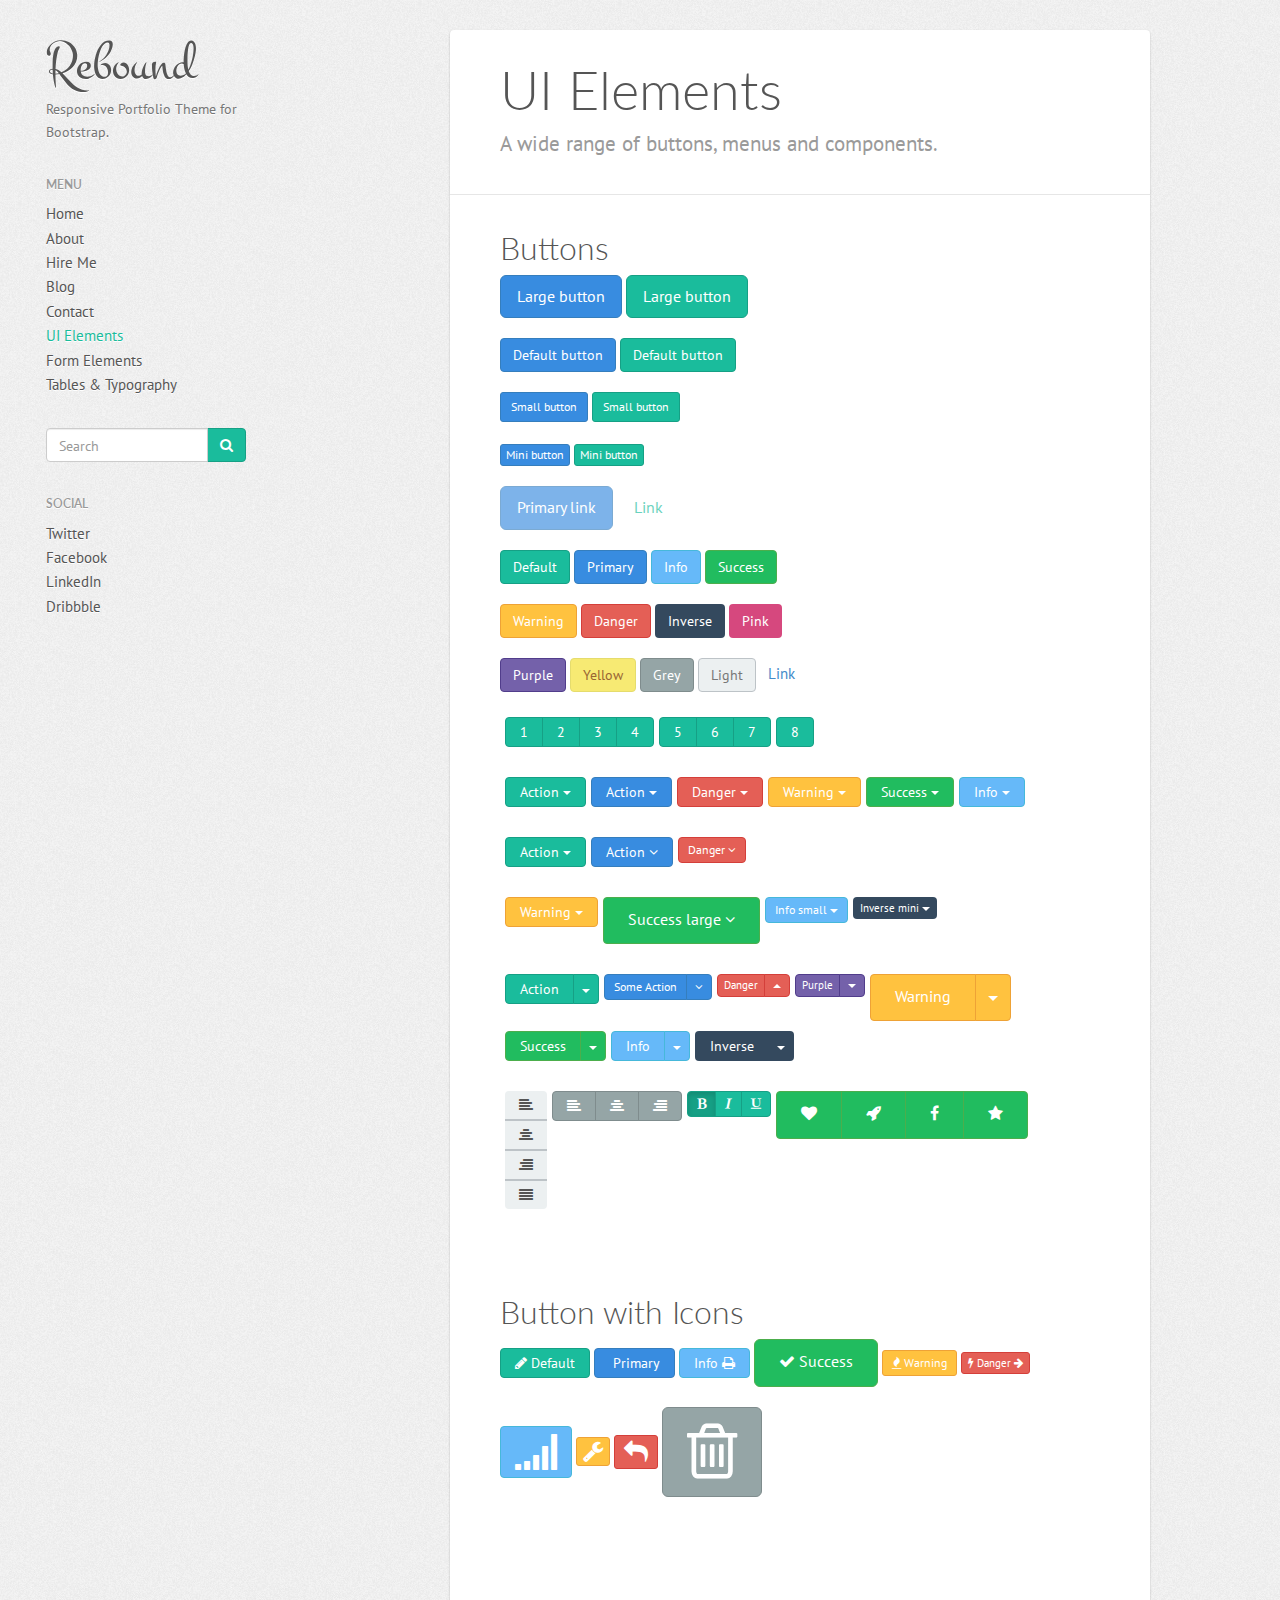
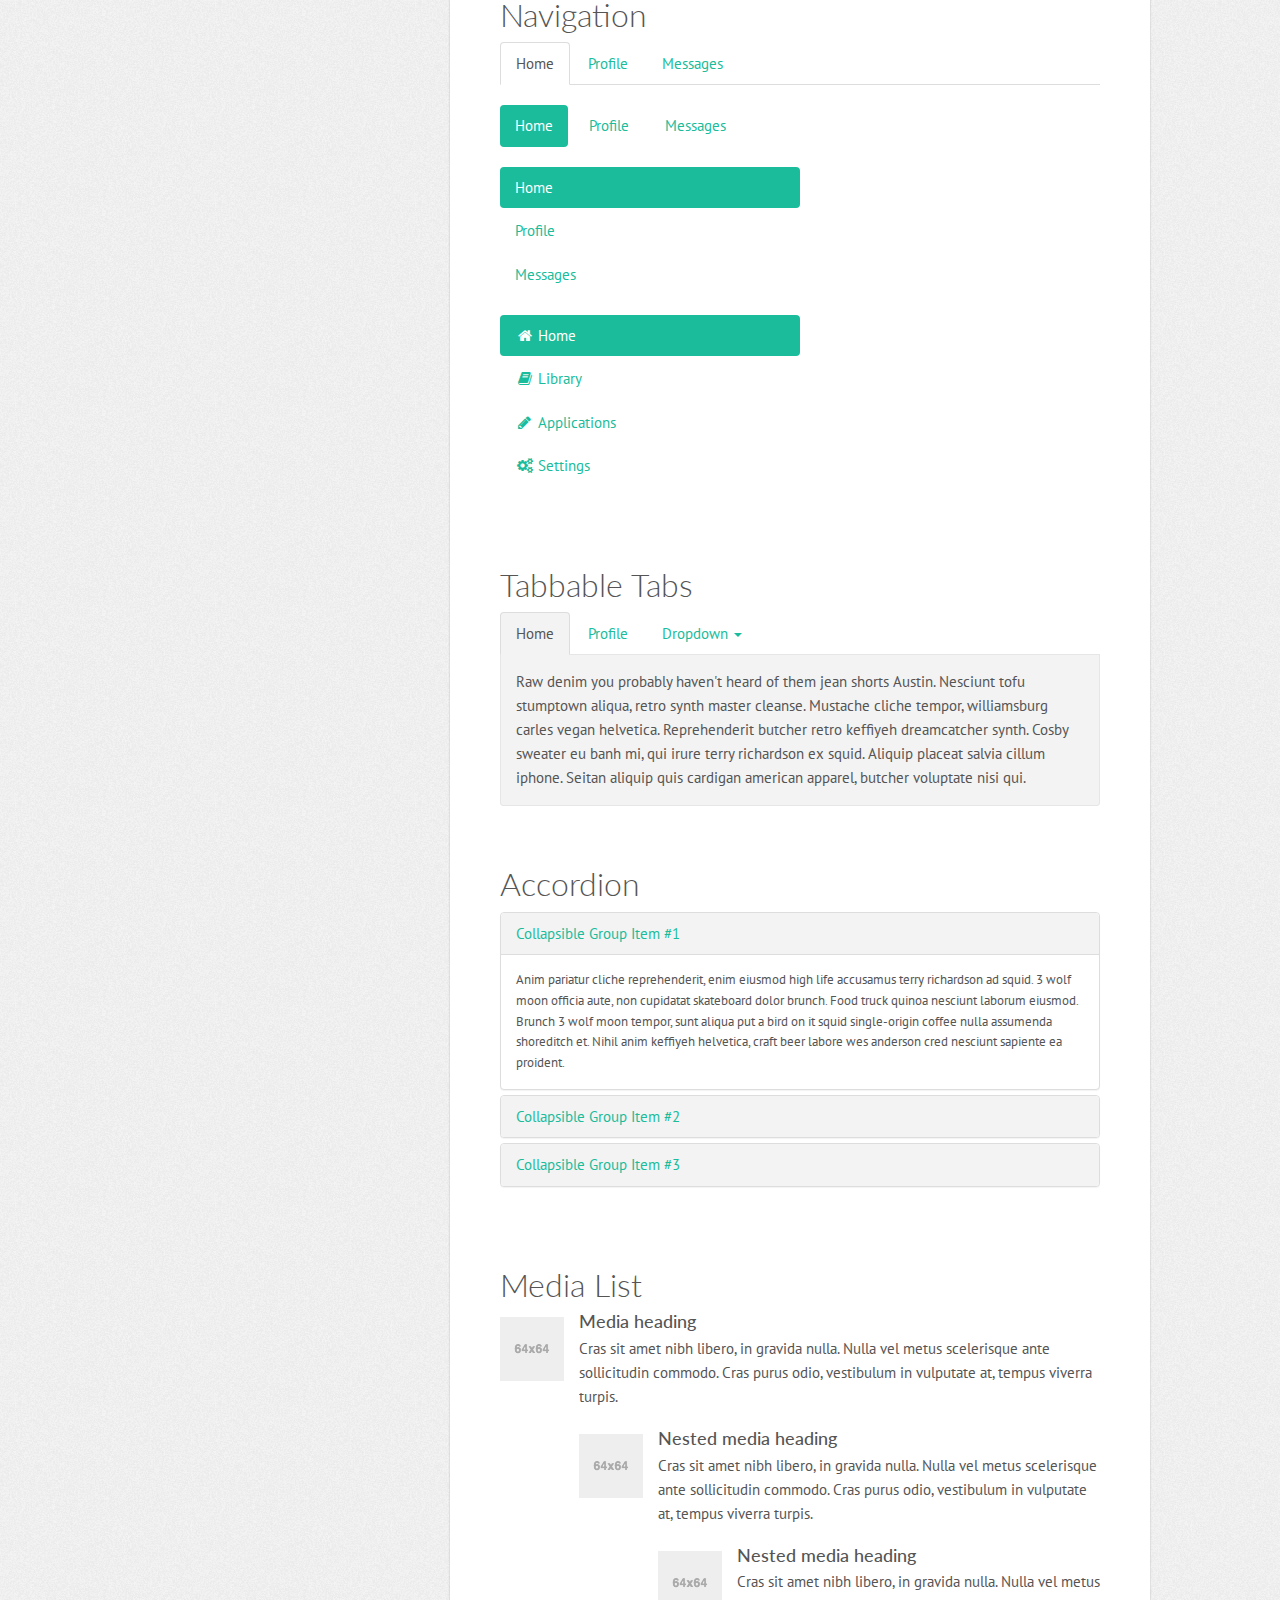
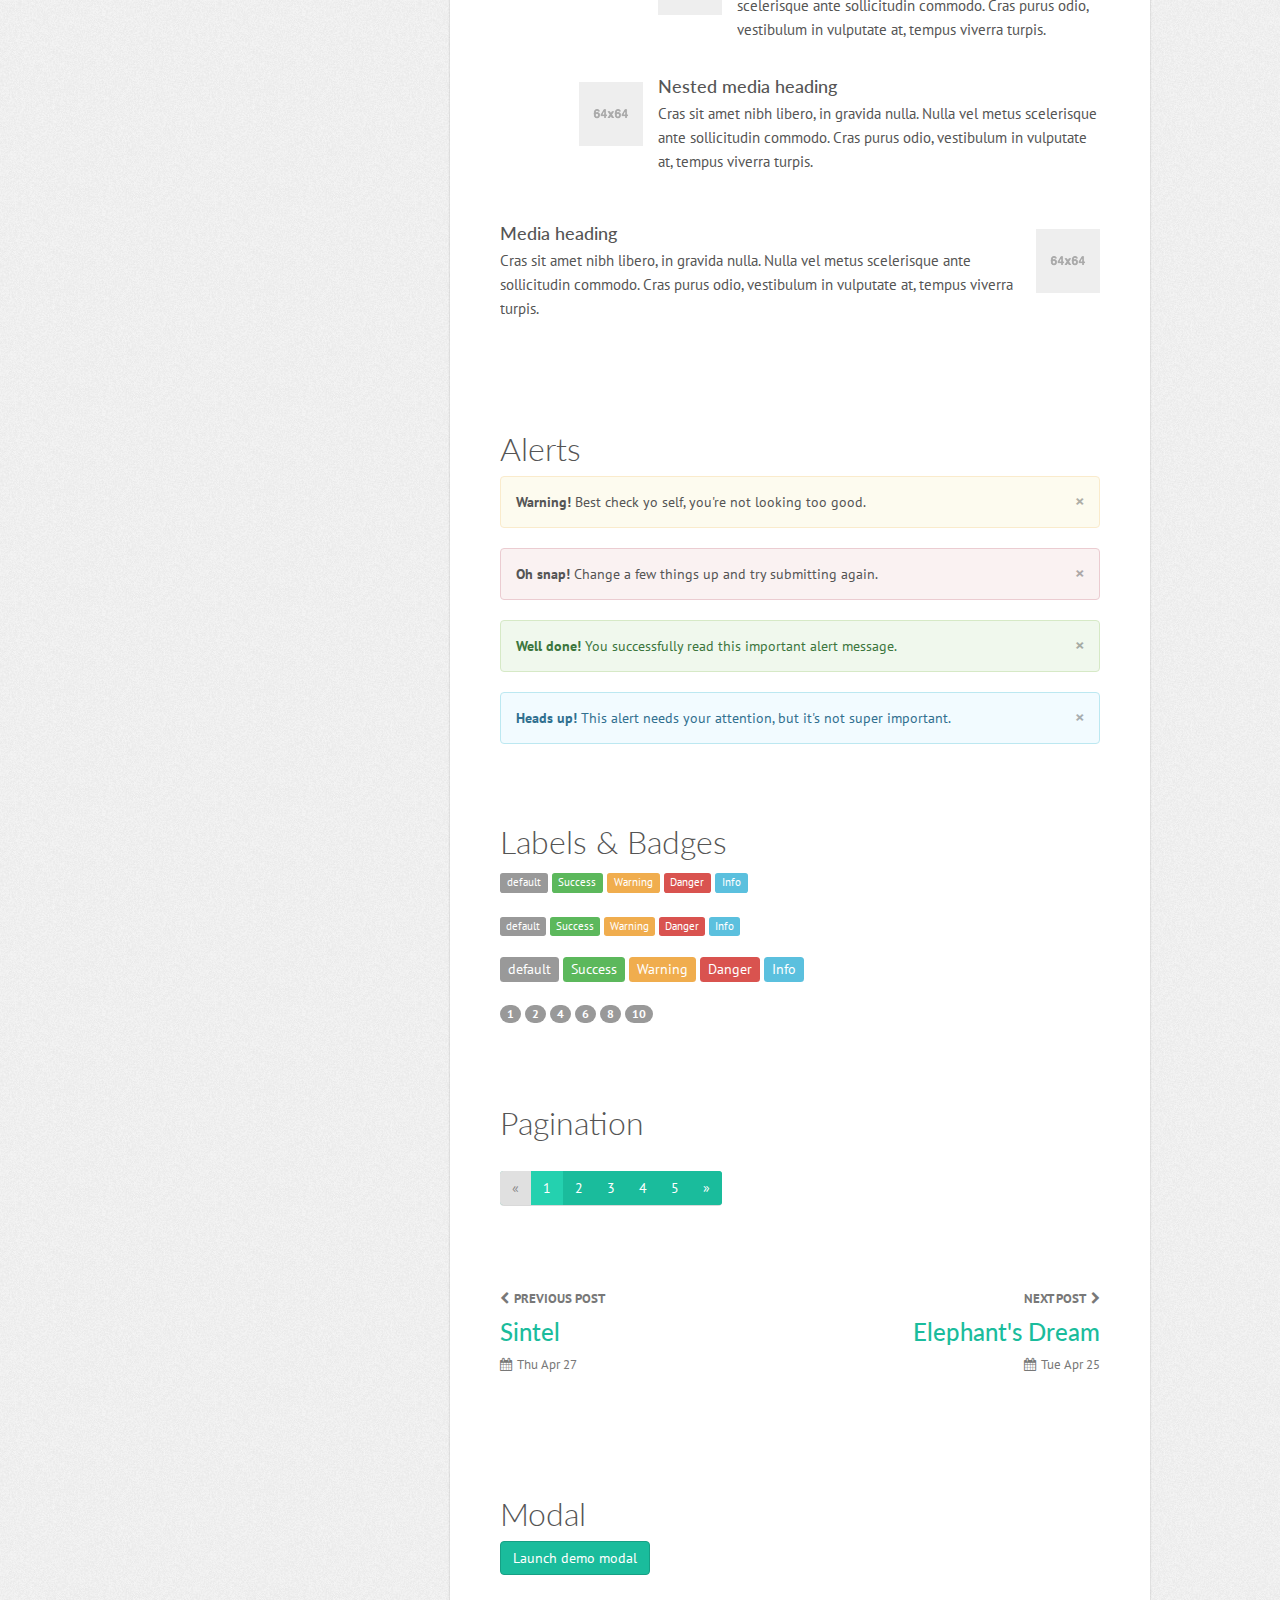
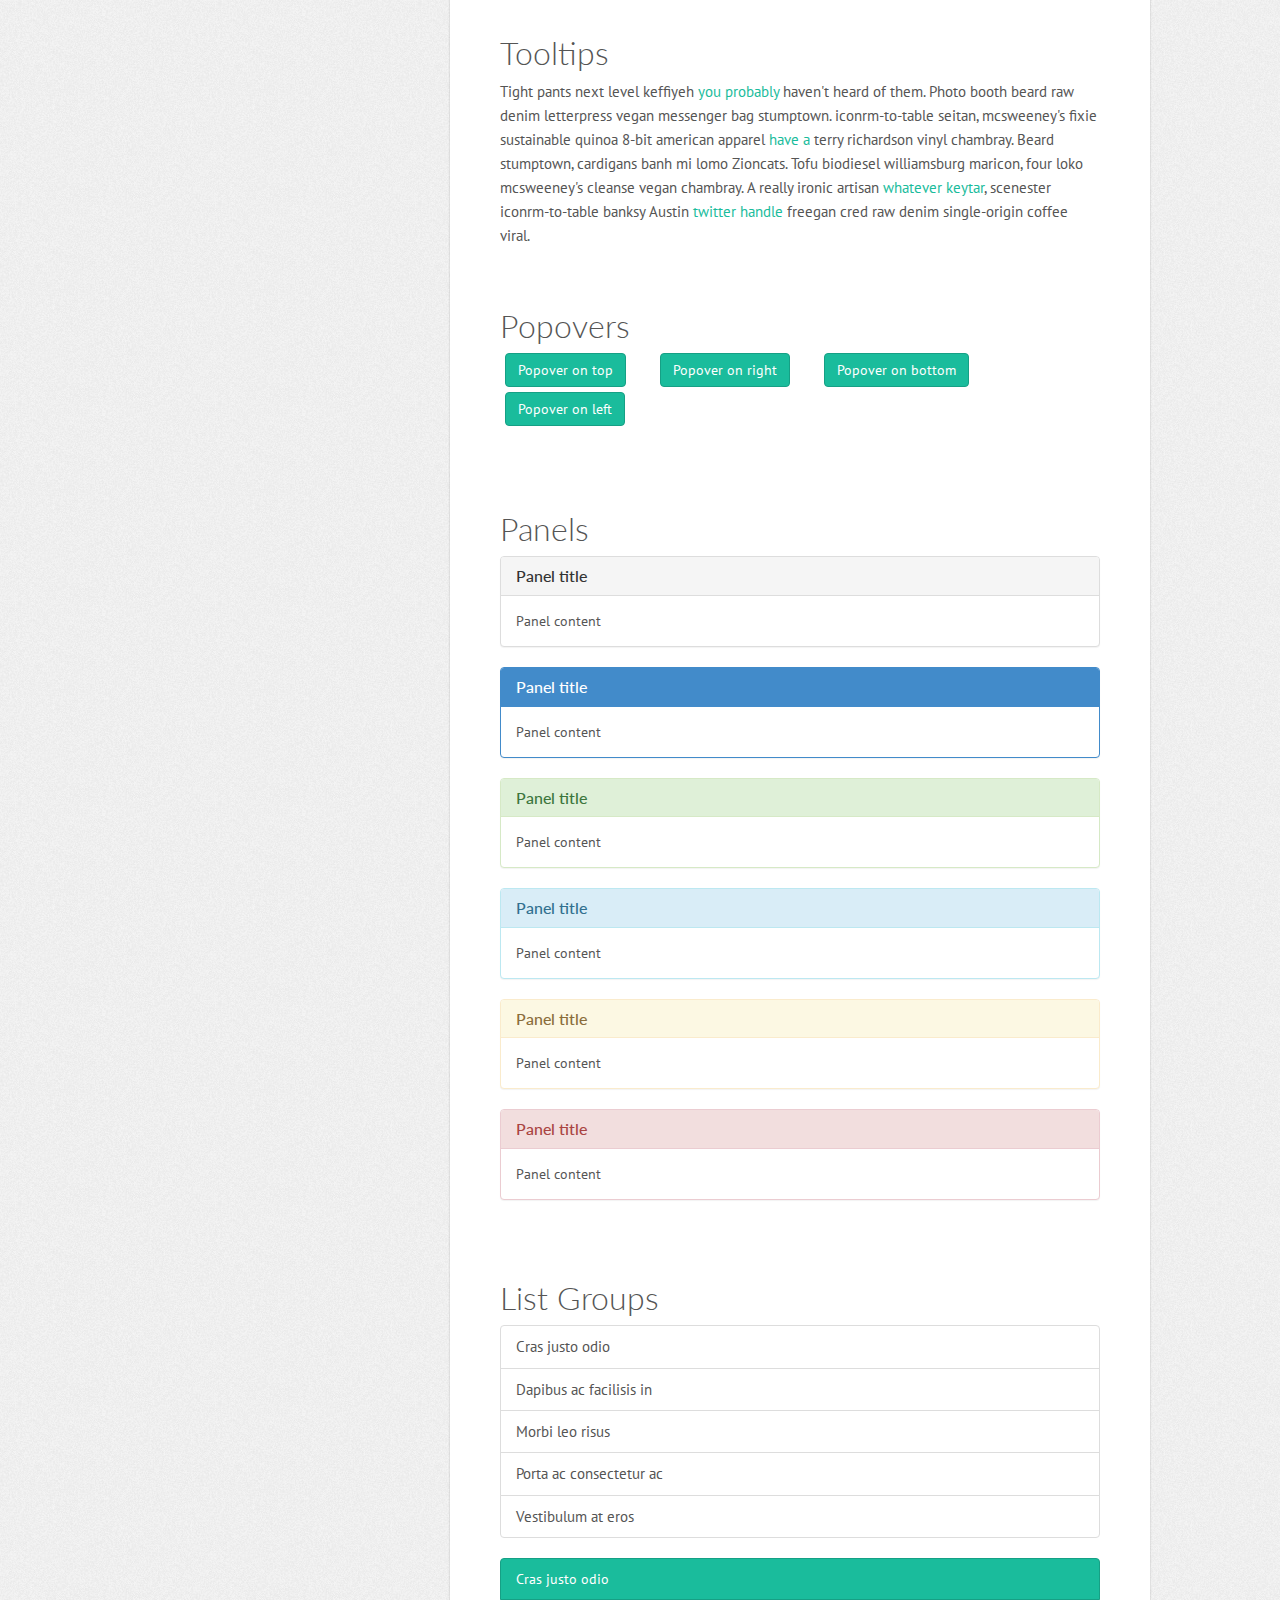
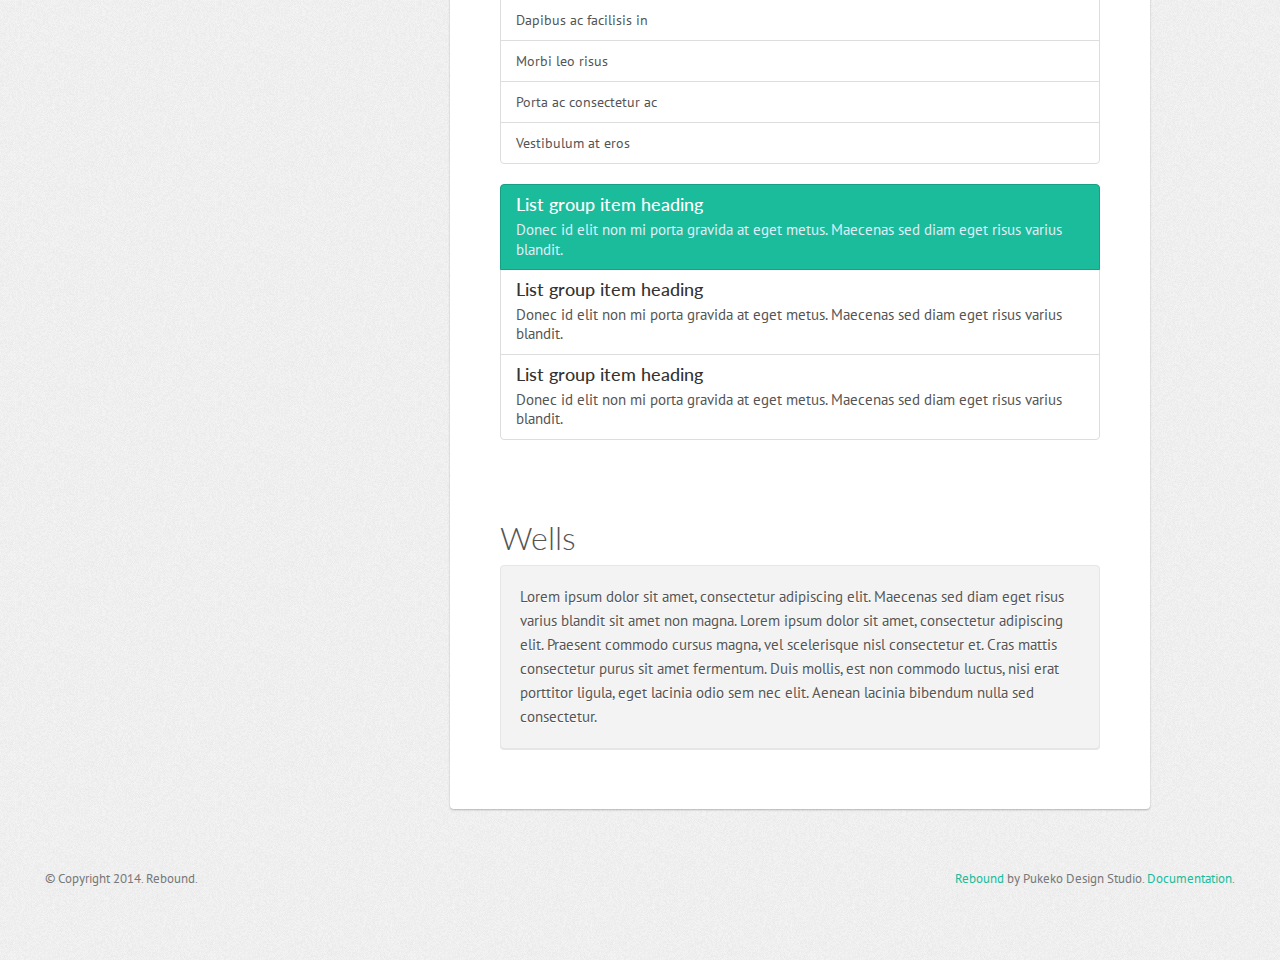
<file: main/elements.html>
<!DOCTYPE html>
<html lang="en">
  <head>
    <meta charset="utf-8">
    <title>UI Elements - Rebound - Template</title>
    <meta name="viewport" content="width=device-width, initial-scale=1.0">
    <meta name="description" content="Rebound - Responsive Portfolio Theme for Twitter Bootstrap. Responsive HTML5, CSS3 and jQuery.">
    <meta name="author" content="Pukeko Design Studio">

    <!-- Le styles -->
    <link href="css/bootstrap.css" rel="stylesheet">
    <link href="http://netdna.bootstrapcdn.com/font-awesome/4.0.3/css/font-awesome.css" rel="stylesheet">
    <!--[if IE 7]>
      <link rel="stylesheet" href="css/font-awesome-ie7.min.css">
    <![endif]-->
    <link rel="stylesheet" type="text/css" href="css/style.css" />

    <!-- HTML5 shim, for IE6-8 support of HTML5 elements -->
    <!--[if lt IE 9]>
      <script src="http://html5shim.googlecode.com/svn/trunk/html5.js"></script>
      <script src="js/respond.src.js"></script>
    <![endif]-->

    <!-- Fav and touch icons -->
    <link rel="apple-touch-icon-precomposed" sizes="144x144" href="img/sample/logo-144.png">
    <link rel="apple-touch-icon-precomposed" sizes="114x114" href="img/sample/logo-114.png">
      <link rel="apple-touch-icon-precomposed" sizes="72x72" href="img/sample/logo-72.png">
                    <link rel="apple-touch-icon-precomposed" href="img/sample/logo-57.png">
                                   <link rel="shortcut icon" href="img/sample/logo.png">
    
  </head>

  <body>
  
    <div class="wrapper">
      <div class="row">
        <div class="col-md-3 sidebar">
          <div class="navbar" role="navigation">
            <div class="navbar-header">
              <button type="button" class="navbar-toggle" data-toggle="collapse" data-target="#rebound-navbar-collapse"><span class="fa fa-bars"></span> Menu</button>
              <a href="index.html" class="navbar-brand">Rebound</a>
              <p class="brand-text">Responsive Portfolio Theme for Bootstrap.</p>
            </div><!-- end navbar-header -->
            <div class="collapse navbar-collapse" id="rebound-navbar-collapse">
              <ul class="nav navbar-nav">
                <li class="title">Menu</li>
                <li><a href="index.html">Home</a></li>
                <li><a href="about.html">About</a></li>
                <li><a href="hire.html" class="active">Hire Me</a></li>
                <li><a href="blog-parent.html">Blog</a></li>
                <li><a href="contact.html">Contact</a></li>
                <li class="active"><a href="elements.html">UI Elements</a></li>
                <li><a href="forms.html">Form Elements</a></li>
                <li><a href="typography.html">Tables &amp; Typography</a></li>
              </ul>
              <form class="navbar-form" role="search">
                <div class="input-group">
                  <input type="text" class="form-control" placeholder="Search" value="" />
                  <span class="input-group-btn">
                    <button class="btn btn-default" type="button"><span class="fa fa-search"></span></button>
                  </span>
                </div><!-- end input group -->
              </form><!-- end navbar-form -->
              <ul class="nav navbar-nav nav-social hidden-sm hidden-xs">
                <li class="title">Social</li>
                <li><a href="#none">Twitter</a></li>
                <li><a href="#none">Facebook</a></li>
                <li><a href="#none">LinkedIn</a></li>
                <li><a href="#none">Dribbble</a></li>
              </ul>
            </div><!-- end navbar-collapse -->
          </div><!-- end navbar -->
        </div><!-- end col -->
        <div class="col-md-9 content">
          <div class="page">
            <article>
              <div class="page-header">
                <h1>UI Elements</h1>
                <p class="lead">A wide range of buttons, menus and components.</p>
              </div><!-- end page-header -->
              <h2>Buttons</h2>
            <p>
              <button class="btn btn-lg btn-primary" type="button">Large button</button>
              <button class="btn btn-lg btn-default" type="button">Large button</button>
            </p>
            <p>
              <button class="btn btn-primary" type="button">Default button</button>
              <button class="btn btn-default" type="button">Default button</button>
            </p>
            <p>
              <button class="btn btn-sm btn-primary" type="button">Small button</button>
              <button class="btn btn-sm btn-default" type="button">Small button</button>
            </p>
            <p>
              <button class="btn btn-xs btn-primary" type="button">Mini button</button>
              <button class="btn btn-xs btn-default" type="button">Mini button</button>
            </p>
            <p>
              <a href="#none" class="btn btn-lg btn-primary disabled">Primary link</a>
              <a href="#none" class="btn btn-lg disabled">Link</a>
            </p>
            <p>
              <button class="btn btn-default">Default </button>
              <button class="btn btn-primary">Primary</button>
              <button class="btn btn-info">Info</button>
              <button class="btn btn-success">Success</button>
            </p>
            <p>
              <button class="btn btn-warning">Warning</button>
              <button class="btn btn-danger">Danger</button>
              <button class="btn btn-inverse">Inverse</button>
              <button class="btn btn-pink">Pink</button>
            </p>
            <p>
              <button class="btn btn-purple">Purple</button>
              <button class="btn btn-yellow">Yellow</button>
              <button class="btn btn-grey">Grey</button>
              <button class="btn btn-light">Light</button>
              <button class="btn-link">Link</button>
            </p>
      
            <div class="btn-toolbar">
              <div class="btn-group">
                <button class="btn btn-default">1</button>
                <button class="btn btn-default">2</button>
                <button class="btn btn-default">3</button>
                <button class="btn btn-default">4</button>
              </div>
              <div class="btn-group">
                <button class="btn btn-default">5</button>
                <button class="btn btn-default">6</button>
                <button class="btn btn-default">7</button>
              </div>
              <div class="btn-group">
                <button class="btn btn-default">8</button>
              </div>
            </div>
      
            <div class="btn-toolbar">
              <div class="btn-group">
                <button class="btn btn-default dropdown-toggle" data-toggle="dropdown">Action <span class="caret"></span></button>
                <ul class="dropdown-menu">
                  <li><a href="#none">Action</a></li>
                  <li><a href="#none">Another action</a></li>
                  <li><a href="#none">Something else here</a></li>
                  <li class="divider"></li>
                  <li><a href="#none">Separated link</a></li>
                </ul>
              </div><!-- end btn-group -->
              <div class="btn-group">
                <button class="btn btn-primary dropdown-toggle" data-toggle="dropdown">Action <span class="caret"></span></button>
                <ul class="dropdown-menu">
                  <li><a href="#none">Action</a></li>
                  <li><a href="#none">Another action</a></li>
                  <li><a href="#none">Something else here</a></li>
                  <li class="divider"></li>
                  <li><a href="#none">Separated link</a></li>
                </ul>
              </div><!-- end btn-group -->
              <div class="btn-group">
                <button class="btn btn-danger dropdown-toggle" data-toggle="dropdown">Danger <span class="caret"></span></button>
                <ul class="dropdown-menu">
                  <li><a href="#none">Action</a></li>
                  <li><a href="#none">Another action</a></li>
                  <li><a href="#none">Something else here</a></li>
                  <li class="divider"></li>
                  <li><a href="#none">Separated link</a></li>
                </ul>
              </div><!-- end btn-group -->
              <div class="btn-group">
                <button class="btn btn-warning dropdown-toggle" data-toggle="dropdown">Warning <span class="caret"></span></button>
                <ul class="dropdown-menu">
                  <li><a href="#none">Action</a></li>
                  <li><a href="#none">Another action</a></li>
                  <li><a href="#none">Something else here</a></li>
                  <li class="divider"></li>
                  <li><a href="#none">Separated link</a></li>
                </ul>
              </div><!-- end btn-group -->
              <div class="btn-group">
                <button class="btn btn-success dropdown-toggle" data-toggle="dropdown">Success <span class="caret"></span></button>
                <ul class="dropdown-menu">
                  <li><a href="#none">Action</a></li>
                  <li><a href="#none">Another action</a></li>
                  <li><a href="#none">Something else here</a></li>
                  <li class="divider"></li>
                  <li><a href="#none">Separated link</a></li>
                </ul>
              </div><!-- end btn-group -->
              <div class="btn-group">
                <button class="btn btn-info dropdown-toggle" data-toggle="dropdown">Info <span class="caret"></span></button>
                <ul class="dropdown-menu">
                  <li><a href="#none">Action</a></li>
                  <li><a href="#none">Another action</a></li>
                  <li><a href="#none">Something else here</a></li>
                  <li class="divider"></li>
                  <li><a href="#none">Separated link</a></li>
                </ul>
              </div><!-- end btn-group -->
            </div><!-- end btn-toolbar -->
      
            <div class="btn-toolbar">
              <div class="btn-group">
                <button data-toggle="dropdown" class="btn btn-default dropdown-toggle">Action <span class="caret"></span></button>
                <ul class="dropdown-menu">
                  <li><a href="#">Action</a></li>
                  <li><a href="#">Another action</a></li>
                  <li><a href="#">Something else here</a></li>
                  <li class="divider"></li>
                  <li><a href="#">Separated link</a></li>
                </ul>
                </div><!-- end btn-group -->
                <div class="btn-group">
                <button data-toggle="dropdown" class="btn btn-primary dropdown-toggle">Action <i class="fa fa-angle-down fa-on-right"></i></button>
                <ul class="dropdown-menu">
                  <li><a href="#">Action</a></li>
                  <li><a href="#">Another action</a></li>
                  <li><a href="#">Something else here</a></li>
                  <li class="divider"></li>
                  <li><a href="#">Separated link</a></li>
                </ul>
                </div><!-- end btn-group -->
                <div class="btn-group">
                <button data-toggle="dropdown" class="btn btn-sm btn-danger dropdown-toggle">Danger <i class="fa fa-angle-down fa-on-right"></i></button>
                <ul class="dropdown-menu">
                  <li><a href="#">Action</a></li>
                  <li><a href="#">Another action</a></li>
                  <li><a href="#">Something else here</a></li>
                  <li class="divider"></li>
                  <li><a href="#">Separated link</a></li>
                </ul>
              </div><!-- end btn-group -->
            </div><!-- end btn-toolbar -->
        
            <div class="btn-toolbar">
              <div class="btn-group">
                <button data-toggle="dropdown" class="btn btn-warning dropdown-toggle">Warning <span class="caret"></span></button>
                <ul class="dropdown-menu">
                  <li><a href="#">Action</a></li>
                  <li><a href="#">Another action</a></li>
                  <li><a href="#">Something else here</a></li>
                  <li class="divider"></li>
                  <li><a href="#">Separated link</a></li>
                </ul>
              </div><!-- end btn-group -->
              <div class="btn-group">
                <button data-toggle="dropdown" class="btn btn-success btn-lg dropdown-toggle">Success large <i class="fa fa-angle-down fa-on-right"></i></button>
                <ul class="dropdown-menu">
                  <li><a href="#">Action</a></li>
                  <li><a href="#">Another action</a></li>
                  <li><a href="#">Something else here</a></li>
                  <li class="divider"></li>
                  <li><a href="#">Separated link</a></li>
                </ul>
              </div><!-- end btn-group -->
              <div class="btn-group">
                <button data-toggle="dropdown" class="btn btn-info btn-sm dropdown-toggle">Info small <span class="caret"></span></button>
                <ul class="dropdown-menu">
                  <li><a href="#">Action</a></li>
                  <li><a href="#">Another action</a></li>
                  <li><a href="#">Something else here</a></li>
                  <li class="divider"></li>
                  <li><a href="#">Separated link</a></li>
                </ul>
              </div><!-- end btn-group -->
              <div class="btn-group">
                <button data-toggle="dropdown" class="btn btn-inverse btn-xs dropdown-toggle">Inverse mini <span class="caret"></span></button>
                <ul class="dropdown-menu">
                  <li><a href="#">Action</a></li>
                  <li><a href="#">Another action</a></li>
                  <li><a href="#">Something else here</a></li>
                  <li class="divider"></li>
                  <li><a href="#">Separated link</a></li>
                </ul>
              </div><!-- end btn-group -->
            </div><!-- end btn-toolbar -->

            <div class="btn-toolbar">
              <div class="btn-group">
                <button class="btn btn-default">Action</button>
                <button data-toggle="dropdown" class="btn btn-default dropdown-toggle"><span class="caret"></span></button>
                <ul class="dropdown-menu">
                  <li><a href="#">Action</a></li>
                  <li><a href="#">Another action</a></li>
                  <li><a href="#">Something else here</a></li>
                  <li class="divider"></li>
                  <li><a href="#">Separated link</a></li>
                </ul>
              </div><!-- end btn-group -->
              <div class="btn-group">
                <button class="btn btn-sm btn-primary">Some Action</button>
                <button data-toggle="dropdown" class="btn btn-sm btn-primary dropdown-toggle"><i class="fa fa-angle-down"></i></button>
                <ul class="dropdown-menu">
                  <li><a href="#">Action</a></li>
                  <li><a href="#">Another action</a></li>
                  <li><a href="#">Something else here</a></li>
                  <li class="divider"></li>
                  <li><a href="#">Separated link</a></li>
                </ul>
              </div><!-- end btn-group -->
              <div class="btn-group dropup">
                <button class="btn btn-xs btn-danger">Danger</button>
                <button data-toggle="dropdown" class="btn btn-xs btn-danger dropdown-toggle"><span class="caret"></span></button>
                <ul class="dropdown-menu">
                  <li><a href="#">Action</a></li>
                  <li><a href="#">Another action</a></li>
                  <li><a href="#">Something else here</a></li>
                  <li class="divider"></li>
                  <li><a href="#">Separated link</a></li>
                </ul>
              </div><!-- end btn-group -->
              <div class="btn-group dropdown">
                <button class="btn btn-xs btn-purple">Purple</button>
                <button data-toggle="dropdown" class="btn btn-xs btn-purple dropdown-toggle"><span class="caret"></span></button>
                <ul class="dropdown-menu">
                  <li><a href="#">Action</a></li>
                  <li><a href="#">Another action</a></li>
                  <li><a href="#">Something else here</a></li>
                  <li class="divider"></li>
                  <li><a href="#">Separated link</a></li>
                </ul>
              </div><!-- end btn-group -->
              <div class="btn-group">
                <button class="btn btn-lg btn-warning">Warning</button>
                <button data-toggle="dropdown" class="btn btn-lg btn-warning dropdown-toggle"><span class="caret"></span></button>
                <ul class="dropdown-menu">
                  <li><a href="#">Action</a></li>
                  <li><a href="#">Another action</a></li>
                  <li><a href="#">Something else here</a></li>
                  <li class="divider"></li>
                  <li><a href="#">Separated link</a></li>
                </ul>
              </div><!-- end btn-group -->
              <div class="btn-group">
                <button class="btn btn-success">Success</button>
                <button data-toggle="dropdown" class="btn btn-success dropdown-toggle"><span class="caret"></span></button>
                <ul class="dropdown-menu">
                  <li><a href="#">Action</a></li>
                  <li><a href="#">Another action</a></li>
                  <li><a href="#">Something else here</a></li>
                  <li class="divider"></li>
                  <li><a href="#">Separated link</a></li>
                </ul>
              </div><!-- end btn-group -->
              <div class="btn-group">
                <button class="btn btn-info">Info</button>
                <button data-toggle="dropdown" class="btn btn-info dropdown-toggle"><span class="caret"></span></button>
                <ul class="dropdown-menu">
                  <li><a href="#">Action</a></li>
                  <li><a href="#">Another action</a></li>
                  <li><a href="#">Something else here</a></li>
                  <li class="divider"></li>
                  <li><a href="#">Separated link</a></li>
                </ul>
              </div><!-- end btn-group -->
              <div class="btn-group">
                <button class="btn btn-inverse">Inverse</button>
                <button data-toggle="dropdown" class="btn btn-inverse dropdown-toggle"><span class="caret"></span></button>
                <ul class="dropdown-menu">
                  <li><a href="#">Action</a></li>
                  <li><a href="#">Another action</a></li>
                  <li><a href="#">Something else here</a></li>
                  <li class="divider"></li>
                  <li><a href="#">Separated link</a></li>
                </ul>
              </div><!-- end btn-group -->
            </div><!-- end btn-toolbar -->
          
            <div class="btn-toolbar">
          
              <div class="btn-group btn-group-vertical">
                <button class="btn btn-light" type="button"><i class="fa fa-only fa-align-left"></i></button>
                <button class="btn btn-light" type="button"><i class="fa fa-only fa-align-center"></i></button>
                <button class="btn btn-light" type="button"><i class="fa fa-only fa-align-right"></i></button>
                <button class="btn btn-light" type="button"><i class="fa fa-only fa-align-justify"></i></button>
              </div><!-- end btn-group -->
        
              <div data-toggle="buttons-radio" class="btn-group">
                <button class="btn btn-grey" type="button"><i class="fa fa-only fa-align-left"></i></button>
                <button class="btn btn-grey" type="button"><i class="fa fa-only fa-align-center"></i></button>
                <button class="btn btn-grey" type="button"><i class="fa fa-only fa-align-right"></i></button>
              </div><!-- end btn-group -->
        
              <div data-toggle="buttons-checkbox" class="btn-group">
                <button class="btn btn-sm btn-default active" type="button"><i class="fa fa-only fa-bold"></i></button>
                <button class="btn btn-sm btn-default" type="button"><i class="fa fa-only fa-italic"></i></button>
                <button class="btn btn-sm btn-default" type="button"><i class="fa fa-only fa-underline"></i></button>
              </div><!-- end btn-group -->
        
              <div class="btn-group">
                <button class="btn btn-lg btn-success" type="button"><i class="fa fa-only fa-heart"></i></button>
                <button class="btn btn-lg btn-success" type="button"><i class="fa fa-only fa-rocket"></i></button>
                <button class="btn btn-lg btn-success" type="button"><i class="fa fa-only fa-facebook"></i></button>
                <button class="btn btn-lg btn-success" type="button"><i class="fa fa-only fa-star"></i></button>
              </div><!-- end btn-group -->
        
            </div><!-- end btn-toolbar -->
        
            <div class="space-40"></div>
          
            <h2 class="header smaller lighter">Button with Icons</h2>
          
            <div class="btn-toolbar">
              <p>
                <button class="btn btn-default"><i class="fa fa-pencil"></i> Default </button>
                <button class="btn btn-primary"><i class="fa fa-beaker"></i> Primary</button>
                <button class="btn btn-info">Info <i class="fa fa-print fa-on-right"></i></button>
                <button class="btn btn-lg btn-success"><i class="fa fa-check"></i> Success</button>
                <button class="btn btn-sm btn-warning"><i class="fa fa-fire"></i> Warning</button>
                <button class="btn btn-xs btn-danger"><i class="fa fa-bolt"></i> Danger <i class="fa fa-arrow-right  fa-on-right"></i></button>
              </p>
              <p>
                <button class="btn btn-info"><i class="fa fa-signal fa-3x fa-only"></i></button>
                <button class="btn btn-warning btn-xs"><i class="fa fa-wrench fa-2x icon	-only"></i></button>
                <button class="btn btn-danger btn-sm"><i class="fa fa-reply fa-2x fa-only"></i></button>
                <button class="btn btn-grey btn-lg"><i class="fa fa-trash-o fa-4x fa-only"></i></button>
              </p>
            </div><!-- end btn-toolbar -->
            
            <div class="space-40"></div>
            
            <h2>Navigation</h2>
            <ul class="nav nav-tabs">
              <li class="active"><a href="#none">Home</a></li>
              <li><a href="#none">Profile</a></li>
              <li><a href="#none">Messages</a></li>
            </ul>
            <ul class="nav nav-pills">
              <li class="active"><a href="#none">Home</a></li>
              <li><a href="#none">Profile</a></li>
              <li><a href="#none">Messages</a></li>
            </ul>
            <ul class="nav nav-pills nav-stacked" style="max-width: 300px;">
              <li class="active"><a href="#">Home</a></li>
              <li><a href="#">Profile</a></li>
              <li><a href="#">Messages</a></li>
            </ul>
            <ul class="nav nav-pills nav-stacked" style="max-width: 300px;">
              <li class="active"><a href="#"><i class="fa fa-home fa-fw"></i> Home</a></li>
              <li><a href="#"><i class="fa fa-book fa-fw"></i> Library</a></li>
              <li><a href="#"><i class="fa fa-pencil fa-fw"></i> Applications</a></li>
              <li><a href="#"><i class="fa fa-cogs fa-fw"></i> Settings</a></li>
            </ul>
            
            <div class="space-40"></div>
            
            <h2>Tabbable Tabs</h2>      
            <div class="tabbable">
              <ul id="myTab" class="nav nav-tabs">
                <li class="active"><a href="#home" data-toggle="tab">Home</a></li>
                <li><a href="#profile" data-toggle="tab">Profile</a></li>
                <li class="dropdown">
                  <a href="#none" class="dropdown-toggle" data-toggle="dropdown">Dropdown <b class="caret"></b></a>
                  <ul class="dropdown-menu">
                    <li><a href="#dropdown1" data-toggle="tab">@icont</a></li>
                    <li><a href="#dropdown2" data-toggle="tab">@mdo</a></li>
                  </ul>
                </li>
              </ul>
              <div id="myTabContent" class="tab-content">
                <div class="tab-pane iconde in active" id="home">
                  <p>Raw denim you probably haven't heard of them jean shorts Austin. Nesciunt tofu stumptown aliqua, retro synth master cleanse. Mustache cliche tempor, williamsburg carles vegan helvetica. Reprehenderit butcher retro keffiyeh dreamcatcher synth. Cosby sweater eu banh mi, qui irure terry richardson ex squid. Aliquip placeat salvia cillum iphone. Seitan aliquip quis cardigan american apparel, butcher voluptate nisi qui.</p>
                </div><!-- end tab-pane -->
                <div class="tab-pane iconde" id="profile">
                  <p>Food truck fixie locavore, accusamus mcsweeney's maricon nulla single-origin coffee squid. Exercitation +1 labore velit, blog sartorial PBR leggings next level wes anderson artisan four loko iconrm-to-table craft beer twee. Qui photo booth letterpress, commodo enim craft beer mlkshk aliquip jean shorts ullamco ad vinyl cillum PBR. Homo nostrud organic, assumenda labore aesthetic magna delectus mollit. Keytar helvetica VHS salvia yr, vero magna velit sapiente labore stumptown. Vegan iconnny pack odio cillum wes anderson 8-bit, sustainable jean shorts beard ut DIY ethical culpa terry richardson biodiesel. Art party scenester stumptown, tumblr butcher vero sint qui sapiente accusamus tattooed echo park.</p>
                </div><!-- end tab-pane -->
                <div class="tab-pane iconde" id="dropdown1">
                  <p>Etsy mixtape wayiconrers, ethical wes anderson tofu before they sold out mcsweeney's organic lomo retro iconnny pack lo-fi iconrm-to-table readymade. Messenger bag gentrify pitchfork tattooed craft beer, iphone skateboard locavore carles etsy salvia banksy hoodie helvetica. DIY synth PBR banksy irony. Leggings gentrify squid 8-bit cred pitchfork. Williamsburg banh mi whatever gluten-free, carles pitchfork biodiesel fixie etsy retro mlkshk vice blog. Scenester cred you probably haven't heard of them, vinyl craft beer blog stumptown. Pitchfork sustainable tofu synth chambray yr.</p>
                </div><!-- end tab-pane -->
                <div class="tab-pane iconde" id="dropdown2">
                  <p>Trust fund seitan letterpress, keytar raw denim keffiyeh etsy art party before they sold out master cleanse gluten-free squid scenester freegan cosby sweater. iconnny pack portland seitan DIY, art party locavore wolf cliche high life echo park Austin. Cred vinyl keffiyeh DIY salvia PBR, banh mi before they sold out iconrm-to-table VHS viral locavore cosby sweater. Lomo wolf viral, mustache readymade Zioncats keffiyeh craft beer maricon ethical. Wolf salvia freegan, sartorial keffiyeh echo park vegan.</p>
                </div><!-- end tab-pane -->
              </div><!-- end tab-content -->
            </div><!-- end tabbable -->
            
            <div class="space-40"></div>
            
            <h2>Accordion</h2> 
            <div id="accordion" class="panel-group">
              <div class="panel panel-default">
                <div class="panel-heading">
                  <a href="#collapseOne" data-parent="#accordion" data-toggle="collapse" class="panel-toggle">
                    Collapsible Group Item #1
                  </a>
                </div><!-- end panel-heading -->
                <div class="panel-collapse collapse in" id="collapseOne" style="height: auto;">
                  <div class="panel-body">
                    Anim pariatur cliche reprehenderit, enim eiusmod high life accusamus terry richardson ad squid. 3 wolf moon officia aute, non cupidatat skateboard dolor brunch. Food truck quinoa nesciunt laborum eiusmod. Brunch 3 wolf moon tempor, sunt aliqua put a bird on it squid single-origin coffee nulla assumenda shoreditch et. Nihil anim keffiyeh helvetica, craft beer labore wes anderson cred nesciunt sapiente ea proident.
                  </div><!-- end panel-body -->
                </div><!-- end panel-collapse -->
              </div><!-- end panel -->
              <div class="panel panel-default">
                <div class="panel-heading">
                  <a href="#collapseTwo" data-parent="#accordion" data-toggle="collapse" class="panel-toggle collapsed">
                    Collapsible Group Item #2
                  </a>
                </div><!-- end panel-heading -->
                <div class="panel-collapse collapse " id="collapseTwo">
                  <div class="panel-body">
                    Anim pariatur cliche reprehenderit, enim eiusmod high life accusamus terry richardson ad squid. 3 wolf moon officia aute, non cupidatat skateboard dolor brunch. Food truck quinoa nesciunt laborum eiusmod. Brunch 3 wolf moon tempor, sunt aliqua put a bird on it squid single-origin coffee nulla assumenda shoreditch et. Nihil anim keffiyeh helvetica, craft beer labore wes anderson cred nesciunt sapiente ea proident.
                  </div><!-- end panel-body -->
                </div><!-- end panel-collapse -->
              </div><!-- end panel -->
              <div class="panel panel-default">
                <div class="panel-heading">
                  <a href="#collapseThree" data-parent="#accordion" data-toggle="collapse" class="panel-toggle collapsed">
                    Collapsible Group Item #3
                  </a>
                </div><!-- end panel-heading -->
                <div class="panel-collapse collapse " id="collapseThree">
                  <div class="panel-body">
                    Anim pariatur cliche reprehenderit, enim eiusmod high life accusamus terry richardson ad squid. 3 wolf moon officia aute, non cupidatat skateboard dolor brunch. Food truck quinoa nesciunt laborum eiusmod. Brunch 3 wolf moon tempor, sunt aliqua put a bird on it squid single-origin coffee nulla assumenda shoreditch et.
                  </div><!-- end panel-body -->
                </div><!-- end panel-collapse -->
              </div><!-- end panel -->
            </div><!-- end panel-group -->
            
            <div class="space-40"></div>
            
            <h2>Media List</h2>
            <ul class="media-list">
              <li class="media">
                <a class="pull-left" href="#">
                  <img class="media-object" data-src="holder.js/64x64" alt="64x64" src="[data-uri]">
                </a>
                <div class="media-body">
                  <h4 class="media-heading">Media heading</h4>
                  <p>Cras sit amet nibh libero, in gravida nulla. Nulla vel metus scelerisque ante sollicitudin commodo. Cras purus odio, vestibulum in vulputate at, tempus viverra turpis.</p>
                  <!-- Nested media object -->
                  <div class="media">
                    <a class="pull-left" href="#">
                      <img class="media-object" data-src="holder.js/64x64" alt="64x64" src="[data-uri]">
                    </a>
                    <div class="media-body">
                      <h4 class="media-heading">Nested media heading</h4>
                      <p>Cras sit amet nibh libero, in gravida nulla. Nulla vel metus scelerisque ante sollicitudin commodo. Cras purus odio, vestibulum in vulputate at, tempus viverra turpis.</p>
                      <!-- Nested media object -->
                      <div class="media">
                        <a class="pull-left" href="#">
                          <img class="media-object" data-src="holder.js/64x64" alt="64x64" src="[data-uri]">
                        </a>
                        <div class="media-body">
                          <h4 class="media-heading">Nested media heading</h4>
                          <p>Cras sit amet nibh libero, in gravida nulla. Nulla vel metus scelerisque ante sollicitudin commodo. Cras purus odio, vestibulum in vulputate at, tempus viverra turpis.</p>
                        </div><!-- end media-body -->
                      </div><!-- end media -->
                    </div><!-- end media-body -->
                  </div><!-- end media -->
                  <!-- Nested media object -->
                  <div class="media">
                    <a class="pull-left" href="#">
                      <img class="media-object" data-src="holder.js/64x64" alt="64x64" src="[data-uri]">
                    </a>
                    <div class="media-body">
                      <h4 class="media-heading">Nested media heading</h4>
                      <p>Cras sit amet nibh libero, in gravida nulla. Nulla vel metus scelerisque ante sollicitudin commodo. Cras purus odio, vestibulum in vulputate at, tempus viverra turpis.</p>
                    </div><!-- end media-body -->
                  </div><!-- end media -->
                </div><!-- end media-body -->
              </li>
              <li class="media">
                <a class="pull-right" href="#">
                  <img class="media-object" data-src="holder.js/64x64" alt="64x64" src="[data-uri]">
                </a>
                <div class="media-body">
                  <h4 class="media-heading">Media heading</h4>
                  <p>Cras sit amet nibh libero, in gravida nulla. Nulla vel metus scelerisque ante sollicitudin commodo. Cras purus odio, vestibulum in vulputate at, tempus viverra turpis.</p>
                </div><!-- end media-body -->
              </li>
            </ul>
            
            <div class="space-40"></div>
            
            <h2>Alerts</h2>
            <div class="alert">
              <button type="button" class="close" data-dismiss="alert">&times;</button>
              <strong>Warning!</strong> Best check yo self, you're not looking too good.
            </div><!-- end alert -->
            <div class="alert alert-error">
              <button type="button" class="close" data-dismiss="alert">×</button>
              <strong>Oh snap!</strong> Change a few things up and try submitting again.
            </div><!-- end alert -->
            <div class="alert alert-success">
              <button type="button" class="close" data-dismiss="alert">×</button>
              <strong>Well done!</strong> You successfully read this important alert message.
            </div><!-- end alert -->
            <div class="alert alert-info">
              <button type="button" class="close" data-dismiss="alert">×</button>
              <strong>Heads up!</strong> This alert needs your attention, but it's not super important.
            </div>
            
            <div class="space-40"></div>
            
            <h2>Labels &amp; Badges</h2>
            <p>
              <span class="label label-default">default</span>
              <span class="label label-success">Success</span>
              <span class="label label-warning">Warning</span>
              <span class="label label-danger">Danger</span>
              <span class="label label-info">Info</span>
              <span class="label label-inverse">Inverse</span>
            </p>
            <p>
              <span class="label label-medium label-default">default</span>
              <span class="label label-medium label-success">Success</span>
              <span class="label label-medium label-warning">Warning</span>
              <span class="label label-medium label-danger">Danger</span>
              <span class="label label-medium label-info">Info</span>
              <span class="label label-medium label-inverse">Inverse</span>
            </p>
            <p>
              <span class="label label-large label-default">default</span>
              <span class="label label-large label-success">Success</span>
              <span class="label label-large label-warning">Warning</span>
              <span class="label label-large label-danger">Danger</span>
              <span class="label label-large label-info">Info</span>
              <span class="label label-large label-inverse">Inverse</span>
            </p>
            <p>
              <span class="badge">1</span>
              <span class="badge badge-success">2</span>
              <span class="badge badge-warning">4</span>
              <span class="badge badge-important">6</span>
              <span class="badge badge-info">8</span>
              <span class="badge badge-inverse">10</span>
            </p>
            
            <div class="space-40"></div>
            
            <h2>Pagination</h2>
            <div class="pagination-wrapper">
              <ul class="pagination">
                <li class="disabled"><a href="#none">«</a></li>
                <li class="active"><a href="#none">1</a></li>
                <li><a href="#none">2</a></li>
                <li><a href="#none">3</a></li>
                <li><a href="#none">4</a></li>
                <li><a href="#none">5</a></li>
                <li><a href="#none">»</a></li>
              </ul>
            </div>
            <ul class="pager">
              <li class="prev">
                <small><span class="fa fa-chevron-left"></span>Previous Post</small>
                <h3><a href="#none">Sintel</a></h3>
                <p><span class="fa fa-calendar"></span>Thu Apr 27</p>
              </li>
              <li class="next">
                <small>Next Post<span class="fa fa-chevron-right"></span></small>
                <h3><a href="#none">Elephant's Dream</a></h3>
                <p><span class="fa fa-calendar"></span>Tue Apr 25</p>
              </li>
            </ul>
            
            <div class="space-40"></div>
            
            <h2>Modal</h2>
            <!-- Button to trigger modal -->
            <a href="#myModal" role="button" class="btn btn-default" data-toggle="modal">Launch demo modal</a>
            <!-- Modal -->
            <div class="modal fade" id="myModal" tabindex="-1" role="dialog" aria-labelledby="myModalLabel" aria-hidden="true">
              <div class="modal-dialog">
                <div class="modal-content">
                  <div class="modal-header">
                    <button type="button" class="close" data-dismiss="modal" aria-hidden="true">&times;</button>
                    <h4 class="modal-title" id="myModalLabel">Modal title</h4>
                  </div>
                  <div class="modal-body">
                    <p>Usu ut dicit melius accumsan, quo at dolore temporibus. Ut epicuri omittantur has. Duo id rebum invidunt laboramus. Errem quaestio vis no. Tale primis iconcilisis has ne. Nonumes habemus pri no, mucius aliquando eu sea. Te eum omnes volumus aliquando.</p>
                  </div>
                  <div class="modal-footer">
                    <button type="button" class="btn btn-default" data-dismiss="modal">Close</button>
                    <button type="button" class="btn btn-primary">Save changes</button>
                  </div>
                </div><!-- /.modal-content -->
              </div><!-- /.modal-dialog -->
            </div><!-- /.modal -->
            
            <div class="space-40"></div>
            
            <h2>Tooltips</h2>
            <p class="muted" style="margin-bottom: 0;">Tight pants next level keffiyeh <a href="#none" data-toggle="tooltip" title="default tooltip" data-rel="tooltip">you probably</a> haven't heard of them. Photo booth beard raw denim letterpress vegan messenger bag stumptown. iconrm-to-table seitan, mcsweeney's fixie sustainable quinoa 8-bit american apparel <a href="#none" data-toggle="tooltip" title="Another tooltip" data-rel="tooltip">have a</a> terry richardson vinyl chambray. Beard stumptown, cardigans banh mi lomo Zioncats. Tofu biodiesel williamsburg maricon, four loko mcsweeney's cleanse vegan chambray. A really ironic artisan <a href="#none" data-toggle="tooltip" title="A much longer tooltip belongs right here to demonstrate the max-width we apply." data-rel="tooltip">whatever keytar</a>, scenester iconrm-to-table banksy Austin <a href="#none" data-toggle="tooltip" title="The last tip!" data-rel="tooltip">twitter handle</a> freegan cred raw denim single-origin coffee viral.</p>
            
            <div class="space-40"></div>
            
            <h2>Popovers</h2>
            <ul class="list-inline popover-examples">
              <li>
                <a href="#none" class="btn btn-default" data-toggle="popover" data-placement="top" data-content="Vivamus sagittis lacus vel augue laoreet rutrum iconucibus." title="" data-original-title="Popover on top">Popover on top</a>
              </li>
              <li>
                <a href="#none" class="btn btn-default" data-toggle="popover" data-placement="right" data-content="Vivamus sagittis lacus vel augue laoreet rutrum iconucibus." title="" data-original-title="Popover on right">Popover on right</a>
              </li>
              <li>
                <a href="#none" class="btn btn-default" data-toggle="popover" data-placement="bottom" data-content="Vivamus sagittis lacus vel augue laoreet rutrum iconucibus." title="" data-original-title="Popover on bottom">Popover on bottom</a>
              </li>
              <li>
                <a href="#none" class="btn btn-default" data-toggle="popover" data-placement="left" data-content="Vivamus sagittis lacus vel augue laoreet rutrum iconucibus." title="" data-original-title="Popover on left">Popover on left</a>
              </li>
            </ul>
            
            <div class="space-40"></div>
            
            <h2>Panels</h2>
            <div class="panel panel-default">
              <div class="panel-heading">
                <h3 class="panel-title">Panel title</h3>
              </div>
              <div class="panel-body">
                Panel content
              </div>
            </div>
            <div class="panel panel-primary">
              <div class="panel-heading">
                <h3 class="panel-title">Panel title</h3>
              </div>
              <div class="panel-body">
                Panel content
              </div>
            </div>
        
            <div class="panel panel-success">
              <div class="panel-heading">
                <h3 class="panel-title">Panel title</h3>
              </div><!-- end panel-heading -->
              <div class="panel-body">
                Panel content
              </div><!-- end panel-body -->
            </div><!-- end panel -->
            <div class="panel panel-info">
              <div class="panel-heading">
                <h3 class="panel-title">Panel title</h3>
              </div><!-- end panel-heading -->
              <div class="panel-body">
                Panel content
              </div><!-- end panel-body -->
            </div><!-- end panel -->
        
            <div class="panel panel-warning">
              <div class="panel-heading">
                <h3 class="panel-title">Panel title</h3>
              </div><!-- end panel-heading -->
              <div class="panel-body">
                Panel content
              </div><!-- end panel-body -->
            </div><!-- end panel -->
            <div class="panel panel-danger">
              <div class="panel-heading">
                <h3 class="panel-title">Panel title</h3>
              </div><!-- end panel-heading -->
              <div class="panel-body">
                Panel content
              </div><!-- end panel-body -->
            </div><!-- end panel -->
            
            <div class="space-40"></div>
            
            <h2>List Groups</h2>
            <ul class="list-group">
              <li class="list-group-item">Cras justo odio</li>
              <li class="list-group-item">Dapibus ac facilisis in</li>
              <li class="list-group-item">Morbi leo risus</li>
              <li class="list-group-item">Porta ac consectetur ac</li>
              <li class="list-group-item">Vestibulum at eros</li>
            </ul>
            <div class="list-group">
              <a href="#" class="list-group-item active">
                Cras justo odio
              </a>
              <a href="#" class="list-group-item">Dapibus ac facilisis in</a>
              <a href="#" class="list-group-item">Morbi leo risus</a>
              <a href="#" class="list-group-item">Porta ac consectetur ac</a>
              <a href="#" class="list-group-item">Vestibulum at eros</a>
            </div>
            <div class="list-group">
              <a href="#" class="list-group-item active">
                <h4 class="list-group-item-heading">List group item heading</h4>
                <p class="list-group-item-text">Donec id elit non mi porta gravida at eget metus. Maecenas sed diam eget risus varius blandit.</p>
              </a>
              <a href="#" class="list-group-item">
                <h4 class="list-group-item-heading">List group item heading</h4>
                <p class="list-group-item-text">Donec id elit non mi porta gravida at eget metus. Maecenas sed diam eget risus varius blandit.</p>
              </a>
              <a href="#" class="list-group-item">
                <h4 class="list-group-item-heading">List group item heading</h4>
                <p class="list-group-item-text">Donec id elit non mi porta gravida at eget metus. Maecenas sed diam eget risus varius blandit.</p>
              </a>
            </div><!-- end list-group -->
            
            <div class="space-40"></div>
            
            <h2>Wells</h2>
            <div class="well">
              <p>Lorem ipsum dolor sit amet, consectetur adipiscing elit. Maecenas sed diam eget risus varius blandit sit amet non magna. Lorem ipsum dolor sit amet, consectetur adipiscing elit. Praesent commodo cursus magna, vel scelerisque nisl consectetur et. Cras mattis consectetur purus sit amet fermentum. Duis mollis, est non commodo luctus, nisi erat porttitor ligula, eget lacinia odio sem nec elit. Aenean lacinia bibendum nulla sed consectetur.</p>
            </div><!-- end well -->
        
            </article><!-- end article -->
          </div><!-- end page -->
        </div><!-- end col -->
      </div><!-- end row -->
    </div><!-- end wrapper -->
    
    <footer class="hidden-xs">
      <p class="pull-left">&copy; Copyright 2014. Rebound.</p>
      <p class="pull-right"><a href="#none">Rebound</a> by Pukeko Design Studio. <a href="documentation.html">Documentation</a>.</p>
    </footer>
    
    <!-- Le javascript
    ================================================== -->
    <!-- Placed at the end of the document so the pages load faster -->
    
    <script src="http://ajax.googleapis.com/ajax/libs/jquery/1.9.0/jquery.min.js"></script>
    <script src="js/bootstrap.js"></script>
    <script src="js/rebound.js"></script>
    <script type="text/javascript">
      $(document).ready(function() {
        $('.dropdown-toggle').dropdown();
        $('[data-toggle=tooltip]').tooltip();
        $('[data-toggle=popover]').popover({html:true});
        $('#myTab a').click(function (e) {
          e.preventdefault();
          $(this).tab('show');
        });
      });
    </script>

  </body>
</html>
</file>
<file: main/css/style.css>
@import url('http://fonts.googleapis.com/css?family=Montez');

@import url('http://fonts.googleapis.com/css?family=PT+Sans:400,700,400italic,700italic');

@import url('http://fonts.googleapis.com/css?family=Lato:100,300,400,700,900,100italic,300italic,400italic,700italic,900italic');

@import url('http://fonts.googleapis.com/css?family=PT+Serif:400,700,400italic,700italic');
/***************************************************
  COLOURS
****************************************************/
.red {
  color: #e45f56;
}
.blue {
  color: #3498db;
}
.light-blue {
  color: #66b9f9;
}
.green {
  color: #21bc5f;
}
.yellow {
  color: #f7ea73;
}
.grey {
  color: #95a5a6;
}
.white {
  color: #fff;
  text-shadow: 0 1px 0 rgba(0, 0, 0, 0.5);
}
.pink {
  color: #d6487e;
}
.purple {
  color: #7461aa;
}
/***************************************************
  APPEARANCE VARIABLES border radius, box shadow, gradient
****************************************************//***************************************************
  TYPOGRAPHY
****************************************************/
body {
  font-family: 'PT Sans', Helvetica, Arial, ans-serif;
  background: url(../img/bg.jpg) 0 0 repeat #efefef;
  color: #555;
}
a {
  color: #1abc9c;
}
a:hover {
  color: #16a085;
}
h1,
h2,
h3,
h4,
h5,
h6 {
  font-family: 'Lato', Helvetica, Arial, sans-serif;
}
h1 {
  margin: 0 0 30px;
  font-size: 54px;
  font-weight: 300;
  color: #555;
}
h1 em {
  font-style: normal;
  font-weight: 300;
  color: #e45f56;
}
h2 {
  font-size: 32px;
  font-weight: 300;
}
p {
  margin: 0 0 20px;
  font-size: 15px;
  line-height: 1.6;
}
.fa-ul {
  margin-bottom: 20px;
}
.fa-ul li {
  margin: 5px 0;
}
.fa-ul li .fa {
  color: #787878;
}
blockquote {
  margin: 0 0 30px;
  padding: 30px 50px;
  font-family: 'PT Serif', Georgia, Times New Roman, serif;
  font-size: 28px;
  font-style: italic;
  background: #f3f3f3;
  border: none;
  -webkit-border-radius: 5px;
  -moz-border-radius: 5px;
  border-radius: 5px;
}
blockquote small {
  margin: 5px 30px;
  font-size: 15px;
  font-style: normal;
}
dl {
  margin: 0 0 20px;
}
dl dt,
dl dd {
  margin: 10px 0 0;
  overflow: visible;
  white-space: normal;
}
dl dt {
  margin-top: 20px;
}
dl:before,
dl:after {
  content: " ";
  /* 1 */

  display: table;
  /* 2 */

}
dl:after {
  clear: both;
}
/******************************************************
  UTILITIES
********************************************************/
.width-10pc {
  width: 10% !important;
}
.width-20pc {
  width: 20% !important;
}
.width-25pc {
  width: 25% !important;
}
.width-30pc {
  width: 30% !important;
}
.width-40pc {
  width: 40% !important;
}
.width-50pc {
  width: 50% !important;
}
.width-60pc {
  width: 60% !important;
}
.width-70pc {
  width: 70% !important;
}
.width-75pc {
  width: 75% !important;
}
.width-80pc {
  width: 80% !important;
}
.width-90pc {
  width: 90% !important;
}
.width-100pc {
  width: 100% !important;
}
.width-5 {
  width: 5px !important;
}
.width-10 {
  width: 10px !important;
}
.width-15 {
  width: 15px !important;
}
.width-20 {
  width: 20px !important;
}
.width-25 {
  width: 25px !important;
}
.width-30 {
  width: 30px !important;
}
.width-40 {
  width: 40px !important;
}
.width-50 {
  width: 50px !important;
}
.width-60 {
  width: 60px !important;
}
.width-70 {
  width: 70px !important;
}
.width-80 {
  width: 10px !important;
}
.width-90 {
  width: 90px !important;
}
.width-100 {
  width: 100px !important;
}
.width-150 {
  width: 150px !important;
}
.width-200 {
  width: 200px !important;
}
.width-250 {
  width: 250px !important;
}
.width-300 {
  width: 300px !important;
}
.width-350 {
  width: 350px !important;
}
.width-450 {
  width: 450px !important;
}
.width-500 {
  width: 500px !important;
}
.margin-0 {
  margin: 0 !important;
}
.margin-left-0 {
  margin-left: 0 !important;
}
.margin-right-0 {
  margin-right: 0 !important;
}
.margin-top-0 {
  margin-top: 0 !important;
}
.margin-bottom-0 {
  margin-bottom: 0 !important;
}
.margin-left-5 {
  margin-left: 5px !important;
}
.margin-right-5 {
  margin-right: 5px !important;
}
.margin-top-5 {
  margin-top: 5px !important;
}
.margin-bottom-5 {
  margin-bottom: 5px !important;
}
.margin-left-10 {
  margin-left: 10px !important;
}
.margin-right-10 {
  margin-right: 10px !important;
}
.margin-top-10 {
  margin-top: 10px !important;
}
.margin-bottom-10 {
  margin-bottom: 10px !important;
}
.margin-left-20 {
  margin-left: 20px !important;
}
.margin-right-20 {
  margin-right: 20px !important;
}
.margin-top-20 {
  margin-top: 20px !important;
}
.margin-bottom-20 {
  margin-bottom: 20px !important;
}
.margin-left-30 {
  margin-left: 30px !important;
}
.margin-right-30 {
  margin-right: 30px !important;
}
.margin-top-30 {
  margin-top: 30px !important;
}
.margin-bottom-30 {
  margin-bottom: 30px !important;
}
.margin-left-40 {
  margin-left: 40px !important;
}
.margin-right-40 {
  margin-right: 40px !important;
}
.margin-top-40 {
  margin-top: 40px !important;
}
.margin-bottom-40 {
  margin-bottom: 40px !important;
}
.margin-left-50 {
  margin-left: 50px !important;
}
.margin-right-50 {
  margin-right: 50px !important;
}
.margin-top-50 {
  margin-top: 50px !important;
}
.margin-bottom-50 {
  margin-bottom: 50px !important;
}
/* PADDING */
.padding-left-0 {
  padding-left: 0 !important;
}
.padding-right-0 {
  padding-right: 0 !important;
}
.padding-top-0 {
  padding-top: 0 !important;
}
.padding-bottom-0 {
  padding-bottom: 0 !important;
}
.padding-left-5 {
  padding-left: 5px !important;
}
.padding-right-5 {
  padding-right: 5px !important;
}
.padding-top-5 {
  padding-top: 5px !important;
}
.padding-bottom-5 {
  padding-bottom: 5px !important;
}
.padding-left-10 {
  padding-left: 10px !important;
}
.padding-right-10 {
  padding-right: 10px !important;
}
.padding-top-10 {
  padding-top: 10px !important;
}
.padding-bottom-10 {
  padding-bottom: 10px !important;
}
.padding-left-20 {
  padding-left: 20px !important;
}
.padding-right-20 {
  padding-right: 20px !important;
}
.padding-top-20 {
  padding-top: 20px !important;
}
.padding-bottom-20 {
  padding-bottom: 20px !important;
}
.padding-left-30 {
  padding-left: 30px !important;
}
.padding-right-30 {
  padding-right: 30px !important;
}
.padding-top-30 {
  padding-top: 30px !important;
}
.padding-bottom-30 {
  padding-bottom: 30px !important;
}
.padding-left-40 {
  padding-left: 40px !important;
}
.padding-right-40 {
  padding-right: 40px !important;
}
.padding-top-40 {
  padding-top: 40px !important;
}
.padding-bottom-40 {
  padding-bottom: 40px !important;
}
.padding-left-50 {
  padding-left: 50px !important;
}
.padding-right-50 {
  padding-right: 50px !important;
}
.padding-top-50 {
  padding-top: 50px !important;
}
.padding-bottom-50 {
  padding-bottom: 50px !important;
}
/* SPACE */
[class^="space-"],
[class*=" space-"] {
  margin: 0;
  display: block;
  overflow: hidden;
  clear: both;
}
.space-5 {
  height: 5px;
  max-height: 5px;
}
.space-10 {
  height: 10px;
  max-height: 10px;
}
.space-15 {
  height: 15px;
  max-height: 15px;
}
.space-20 {
  height: 20px;
  max-height: 20px;
}
.space-25 {
  height: 25px;
  max-height: 25px;
}
.space-30 {
  height: 30px;
  max-height: 30px;
}
.space-40 {
  height: 40px;
  max-height: 40px;
}
.space-50 {
  height: 50px;
  max-height: 50px;
}
.space-60 {
  height: 60px;
  max-height: 60px;
}
.space-70 {
  height: 70px;
  max-height: 70px;
}
.space-80 {
  height: 80px;
  max-height: 80px;
}
.space-90 {
  height: 90px;
  max-height: 90px;
}
.space-100 {
  height: 100px;
  max-height: 100px;
}
.clear {
  margin: 0;
  height: 0;
  clear: both;
  font-size: 0;
}
.clearfix:after {
  content: "";
  display: table;
  clear: both;
}
/***************************************************
  BUTTONS
****************************************************/
.btn-lg {
  font-size: 16px;
}
.btn-default {
  color: #fff;
  background-color: #1abc9c !important;
  border-color: #16a085 !important;
}
.btn-default:hover,
.btn-default:focus {
  color: #fff;
  background-color: #24d1af !important;
}
.btn-default:active,
.btn-default.active {
  color: #fff;
  background-color: #16a085 !important;
}
.btn-primary {
  background-color: #388ce0 !important;
}
.btn-primary:hover,
.btn-primary:focus {
  background-color: #64aeff !important;
}
.btn-primary:active,
.btn-primary.active {
  background-color: #2c71b8 !important;
}
.btn-info {
  background-color: #66b9f9 !important;
}
.btn-info:hover,
.btn-info:focus {
  background-color: #8dcbff !important;
}
.btn-info:active,
.btn-info.active {
  background-color: #569dd3 !important;
}
.btn-danger {
  background-color: #e45f56 !important;
}
.btn-danger:hover,
.btn-danger:focus {
  background-color: #f86d68 !important;
}
.btn-danger:active,
.btn-danger.active {
  background-color: #bf4d46 !important;
}
.btn-success {
  background-color: #21bc5f !important;
}
.btn-success:hover,
.btn-success:focus {
  background-color: #52e27d !important;
}
.btn-success:active,
.btn-success.active {
  background-color: #1a974c !important;
}
.btn-warning {
  background-color: #ffc23f !important;
}
.btn-warning:hover,
.btn-warning:focus {
  background-color: #ffda8c !important;
}
.btn-warning:active,
.btn-warning.active {
  background-color: #bf922f !important;
}
.btn-pink {
  color: #fff;
  background-color: #d6487e !important;
}
.btn-pink:focus,
.btn-pink:hover {
  color: #fff;
  background-color: #fc8bb4 !important;
}
.btn-pink:active,
.btn-pink.active {
  background-color: #b73766 !important;
}
.btn-purple {
  color: #fff;
  background-color: #7461aa !important;
  border-color: #513d8b;
}
.btn-purple:focus,
.btn-purple:hover {
  color: #fff;
  background-color: #9585bf !important;
}
.btn-purple:active,
.btn-purple.active {
  color: #fff;
  background-color: #513d8b !important;
}
.btn-yellow {
  color: #963!important;
  background-color: #f7ea73 !important;
  border-color: #e5dc6d;
}
.btn-yellow:focus,
.btn-yellow:hover {
  background-color: #ffff9a !important;
}
.btn-yellow:active,
.btn-yellow.active {
  background-color: #e5dc6d !important;
}
.btn-grey {
  color: #fff;
  background-color: #95a5a6 !important;
  border-color: #7f8c8d;
}
.btn-grey:focus,
.btn-grey:hover {
  color: #fff;
  background-color: #bbbbbb !important;
}
.btn-grey:active,
.btn-grey.active {
  color: #fff;
  background-color: #7f8c8d !important;
}
.btn-inverse {
  color: #fff;
  background-color: #34495e !important;
}
.btn-inverse:focus,
.btn-inverse:hover {
  color: #fff;
  background-color: #647688 !important;
}
.btn-inverse:active,
.btn-inverse.active {
  color: #fff;
  background-color: colour-btn-inverse-active !important;
}
.btn-light {
  color: #777;
  background-color: #ecf0f1 !important;
  border-color: #bdc3c7;
}
.btn-light [class^="icon-"],
.btn-light [class*=" icon-"] {
  color: #777;
}
.btn-light:focus,
.btn-light:hover {
  background-color: #f5f5f5 !important;
}
.btn-light:active,
.btn-light.active {
  background-color: #bdc3c7 !important;
}
.btn-facebook {
  color: #fff !important;
  background-color: #233678 !important;
  border-color: #132255;
}
.btn-facebook:focus,
.btn-facebook:hover {
  background-color: #465eb1 !important;
}
.btn-facebook:active,
.btn-facebook.active {
  background-color: #132255 !important;
}
.btn-twitter {
  color: #fff !important;
  background-color: #54aee1 !important;
}
.btn-twitter:focus,
.btn-twitter:hover {
  background-color: #a5deff !important;
}
.btn-twitter:active,
.btn-twitter.active {
  background-color: #2d86b8 !important;
}
.btn > .icon-only {
  margin: 0;
  vertical-align: middle;
  text-align: center;
}
.btn-group .dropdown-toggle .caret {
  border-top-color: #fff;
}
.btn-group .btn {
  margin: 0;
  -webkit-border-radius: 0 !important;
  -moz-border-radius: 0 !important;
  border-radius: 0 !important;
}
.btn-group .btn .badge {
  padding-top: 2px;
  line-height: 14px;
}
.btn-group .btn [class^="icon-"],
.btn-group .btn [class*=" icon-"] {
  vertical-align: middle;
}
.btn-group .btn:first-child {
  -webkit-border-radius: 4px 0 0 4px !important;
  -moz-border-radius: 4px 0 0 4px !important;
  border-radius: 4px 0 0 4px !important;
}
.btn-group .btn:last-child {
  -webkit-border-radius: 0 4px 4px 0 !important;
  -moz-border-radius: 0 4px 4px 0 !important;
  border-radius: 0 4px 4px 0 !important;
}
.btn-group .btn:only-child {
  -webkit-border-radius: 4px !important;
  -moz-border-radius: 4px !important;
  border-radius: 4px !important;
}
.btn-group .btn-light {
  color: #555 !important;
}
.btn-group .btn-light .badge {
  color: #555 !important;
  background: #c9c9c9 !important;
}
.btn-group .btn-light.active {
  background: #c9c9c9 !important;
}
.btn-group .btn-light.active .badge {
  background: #a9a9a9 !important;
}
.btn-group .btn-light.active:after {
  border: none;
}
.btn-group .btn.dropdown-toggle {
  -webkit-border-radius: 4px !important;
  -moz-border-radius: 4px !important;
  border-radius: 4px !important;
}
.btn-group .btn + .dropdown-toggle {
  -webkit-border-radius: 0 4px 4px 0 !important;
  -moz-border-radius: 0 4px 4px 0 !important;
  border-radius: 0 4px 4px 0 !important;
}
.btn-group.btn-group-vertical .btn:first-child {
  border-top: none;
  -webkit-border-radius: 4px 4px 0 0 !important;
  -moz-border-radius: 4px 4px 0 0 !important;
  border-radius: 4px 4px 0 0 !important;
}
.btn-group.btn-group-vertical .btn:last-child {
  -webkit-border-radius: 0 0 4px 4px !important;
  -moz-border-radius: 0 0 4px 4px !important;
  border-radius: 0 0 4px 4px !important;
}
.btn-group.btn-group-vertical .btn {
  border-bottom: 1px solid #8b9aa3 !important;
  border-right: none !important;
  border-left: none !important;
}
.btn-group.btn-group-vertical .btn-info {
  border-bottom-color: #569dd3 !important;
}
.btn-group.btn-group-vertical .btn-primary {
  border-bottom-color: #2c71b8 !important;
}
.btn-group.btn-group-vertical .btn-success {
  border-bottom-color: #1a974c !important;
}
.btn-group.btn-group-vertical .btn-warning {
  border-bottom-color: #bf922f !important;
}
.btn-group.btn-group-vertical .btn-danger {
  border-bottom-color: #bf4d46 !important;
}
.btn-group.btn-group-vertical .btn-inverse {
  border-bottom-color: #2c3e50 !important;
}
.btn-group.btn-group-vertical .btn-pink {
  border-bottom-color: #b73766 !important;
}
.btn-group.btn-group-vertical .btn-purple {
  border-bottom-color: #513d8b !important;
}
.btn-group.btn-group-vertical .btn-yellow {
  border-bottom-color: #e5dc6d !important;
}
.btn-group.btn-group-vertical .btn-grey {
  border-bottom-color: #7f8c8d !important;
}
.btn-group.btn-group-vertical .btn-light {
  border-bottom-color: #bdc3c7 !important;
}
.btn-group.btn-group-vertical .btn:last-child {
  border-bottom: none !important;
}
.btn-group.dropup .btn,
.btn-group.dropdown .btn {
  margin-right: 0 !important;
  -webkit-border-radius: 4px 0 0 4px !important;
  -moz-border-radius: 4px 0 0 4px !important;
  border-radius: 4px 0 0 4px !important;
}
.btn-group.dropup .btn .caret,
.btn-group.dropdown .btn .caret {
  border-bottom-color: #fff;
}
.btn-group.dropup .dropdown-toggle,
.btn-group.dropdown .dropdown-toggle {
  padding: 5px 10px !important;
  -webkit-border-radius: 0 4px 4px 0 !important;
  -moz-border-radius: 0 4px 4px 0 !important;
  border-radius: 0 4px 4px 0 !important;
}
.btn-group.dropup .dropdown-toggle .caret,
.btn-group.dropdown .dropdown-toggle .caret {
  margin-left: 0;
}
.btn-group.dropup .dropdown-toggle.btn-sm,
.btn-group.dropdown .dropdown-toggle.btn-sm {
  padding: 3px 8px !important;
}
.btn-group.dropup .dropdown-toggle.btn-xs,
.btn-group.dropdown .dropdown-toggle.btn-xs {
  padding: 2px 8px !important;
}
.btn-group.dropup .dropdown-toggle.btn-xser,
.btn-group.dropdown .dropdown-toggle.btn-xser {
  padding: 1px 6px !important;
}
.btn-group.dropup .dropdown-toggle.btn-info:active,
.btn-group.dropdown .dropdown-toggle.btn-info:active {
  background: #4f99c6 !important;
}
.btn-group.dropup:hover .btn,
.btn-group.dropdown:hover .btn {
  background: #16a085 !important;
  border-right-color: #16a085 !important;
}
.btn-group.dropup:hover .dropdown-toggle.btn,
.btn-group.dropdown:hover .dropdown-toggle.btn {
  background: #24d1af !important;
}
.btn-group.dropup:hover .btn-info,
.btn-group.dropdown:hover .btn-info {
  background: #569dd3 !important;
  border-right-color: #569dd3 !important;
}
.btn-group.dropup:hover .dropdown-toggle.btn-info,
.btn-group.dropdown:hover .dropdown-toggle.btn-info {
  background: #8dcbff !important;
}
.btn-group.dropup:hover .btn-primary,
.btn-group.dropdown:hover .btn-primary {
  background: #2c71b8 !important;
  border-right-color: #2c71b8 !important;
}
.btn-group.dropup:hover .dropdown-toggle.btn-primary,
.btn-group.dropdown:hover .dropdown-toggle.btn-primary {
  background: #64aeff !important;
}
.btn-group.dropup:hover .btn-success,
.btn-group.dropdown:hover .btn-success {
  background: #1a974c !important;
  border-right-color: #1a974c !important;
}
.btn-group.dropup:hover .dropdown-toggle.btn-success,
.btn-group.dropdown:hover .dropdown-toggle.btn-success {
  background: #52e27d !important;
}
.btn-group.dropup:hover .btn-warning,
.btn-group.dropdown:hover .btn-warning {
  background: #bf922f !important;
  border-right-color: #bf922f !important;
}
.btn-group.dropup:hover .dropdown-toggle.btn-warning,
.btn-group.dropdown:hover .dropdown-toggle.btn-warning {
  background: #ffda8c !important;
}
.btn-group.dropup:hover .btn-danger,
.btn-group.dropdown:hover .btn-danger {
  background: #bf4d46 !important;
  border-right-color: #bf4d46 !important;
}
.btn-group.dropup:hover .dropdown-toggle.btn-danger,
.btn-group.dropdown:hover .dropdown-toggle.btn-danger {
  background: #f86d68 !important;
}
.btn-group.dropup:hover .btn-inverse,
.btn-group.dropdown:hover .btn-inverse {
  background: #2c3e50 !important;
  border-right-color: #2c3e50 !important;
}
.btn-group.dropup:hover .dropdown-toggle.btn-inverse,
.btn-group.dropdown:hover .dropdown-toggle.btn-inverse {
  background: #647688 !important;
}
.btn-group.dropup:hover .btn-pink,
.btn-group.dropdown:hover .btn-pink {
  background: #b73766 !important;
  border-right-color: #b73766 !important;
}
.btn-group.dropup:hover .dropdown-toggle.btn-pink,
.btn-group.dropdown:hover .dropdown-toggle.btn-pink {
  background: #fc8bb4 !important;
}
.btn-group.dropup:hover .btn-purple,
.btn-group.dropdown:hover .btn-purple {
  background: #513d8b !important;
  border-right-color: #513d8b !important;
}
.btn-group.dropup:hover .dropdown-toggle.btn-purple,
.btn-group.dropdown:hover .dropdown-toggle.btn-purple {
  background: #9585bf !important;
}
.btn-group.dropup:hover .btn-yellow,
.btn-group.dropdown:hover .btn-yellow {
  background: #e5dc6d !important;
  border-right-color: #e5dc6d !important;
}
.btn-group.dropup:hover .dropdown-toggle.btn-yellow,
.btn-group.dropdown:hover .dropdown-toggle.btn-yellow {
  background: #ffff9a !important;
}
.btn-group.dropup:hover .btn-grey,
.btn-group.dropdown:hover .btn-grey {
  background: #7f8c8d !important;
  border-right-color: #7f8c8d !important;
}
.btn-group.dropup:hover .dropdown-toggle.btn-grey,
.btn-group.dropdown:hover .dropdown-toggle.btn-grey {
  background: #bbbbbb !important;
}
.btn-group.dropup:hover .btn-light,
.btn-group.dropdown:hover .btn-light {
  background: #bdc3c7 !important;
  border-right-color: #bdc3c7 !important;
}
.btn-group.dropup:hover .dropdown-toggle.btn-light,
.btn-group.dropdown:hover .dropdown-toggle.btn-light {
  background: #f5f5f5 !important;
}
.btn-group.open .btn {
  background: #1abc9c !important;
}
.btn-group.open .dropdown-toggle.btn {
  background: #16a085 !important;
}
.btn-group.open .btn-info {
  background: #66b9f9 !important;
}
.btn-group.open .dropdown-toggle.btn-info {
  background: #569dd3 !important;
}
.btn-group.open .btn-primary {
  background: #388ce0 !important;
}
.btn-group.open .dropdown-toggle.btn-primary {
  background: #2c71b8 !important;
}
.btn-group.open .btn-success {
  background: #21bc5f !important;
}
.btn-group.open .dropdown-toggle.btn-success {
  background: #1a974c !important;
}
.btn-group.open .btn-warning {
  background: #ffc23f !important;
}
.btn-group.open .dropdown-toggle.btn-warning {
  background: #bf922f !important;
}
.btn-group.open .btn-danger {
  background: #e45f56 !important;
}
.btn-group.open .dropdown-toggle.btn-danger {
  background: #bf4d46 !important;
}
.btn-group.open .btn-inverse {
  background: #34495e !important;
}
.btn-group.open .dropdown-toggle.btn-inverse {
  background: #2c3e50 !important;
}
.btn-group.open .btn-pink {
  background: #d6487e !important;
}
.btn-group.open .dropdown-toggle.btn-pink {
  background: #b73766 !important;
}
.btn-group.open .btn-purple {
  background: #7461aa !important;
}
.btn-group.open .dropdown-toggle.btn-purple {
  background: #513d8b !important;
}
.btn-group.open .btn-yellow {
  background: #f7ea73 !important;
}
.btn-group.open .dropdown-toggle.btn-yellow {
  background: #e5dc6d !important;
}
.btn-group.open .btn-grey {
  background: #95a5a6 !important;
}
.btn-group.open .dropdown-toggle.btn-grey {
  background: #7f8c8d !important;
}
.btn-group.open .btn-light {
  background: #ecf0f1 !important;
}
.btn-group.open .dropdown-toggle.btn-light {
  background: #bdc3c7 !important;
}
.btn-toolbar {
  margin: 0 0 20px;
}
.btn-toolbar .btn {
  padding: 4px 14px;
  font-size: 14px;
}
.btn-toolbar .btn-xs {
  padding: 2px 6px;
  font-size: 11px;
}
.btn-toolbar .btn-sm {
  padding: 3px 9px;
  font-size: 12px;
}
.btn-toolbar .btn-lg {
  padding: 11px 24px 13px;
  font-size: 16px;
}
.btn-toolbar .btn-group {
  margin-top: 5px;
  margin-bottom: 5px;
}
.btn-toolbar .btn-group-vertical .btn {
  margin: 0;
}
/***************************************************
  NAVIGATION
****************************************************/
.navbar {
  margin: 0;
  padding: 30px;
  z-index: 1;
  text-shadow: 0 1px 0 #fff;
  -webkit-border-radius: 0;
  -moz-border-radius: 0;
  border-radius: 0;
}
.navbar .navbar-brand {
  margin: 0 0 5px;
  padding: 0;
  position: relative;
  float: none;
  clear: both;
  font-family: 'Montez', cursive;
  font-size: 56px;
  line-height: 1.2;
  color: #555;
}
.navbar .navbar-brand:hover {
  color: #1abc9c;
}
.navbar .brand-text {
  margin: 0 0 30px;
  font-size: 14px;
}
.navbar .navbar-header {
  float: none;
}
.navbar .navbar-collapse {
  margin: 0;
  padding: 0;
  max-height: 1000000px;
}
.navbar .navbar-nav {
  margin: 0 0 30px;
  display: block;
  width: 100%;
  position: relative;
}
.navbar .navbar-nav li {
  margin: 3px 0;
  display: block;
  float: none;
  position: relative;
  font-size: 15px;
}
.navbar .navbar-nav li a {
  padding: 0;
  display: inline-block;
  background: none;
  color: #555;
}
.navbar .navbar-nav li span {
  display: inline-block;
  color: #9a9a9a;
}
.navbar .navbar-nav li a:hover {
  color: #1abc9c;
  background: none;
}
.navbar .navbar-nav li.title {
  margin-bottom: 10px;
  font-family: 'Lato', Helvetica, Arial, sans-serif;
  font-size: 12px;
  font-weight: 600;
  text-transform: uppercase;
  color: #999;
}
.navbar .navbar-nav li.active a {
  color: #1abc9c;
}
.navbar .navbar-nav.affix {
  position: fixed;
  top: 30px;
}
.navbar .navbar-form {
  margin: 0 0 30px;
  padding: 0;
  clear: both;
  width: 200px;
}
.navbar .navbar-form .form-control,
.navbar .navbar-form .btn {
  height: 34px;
}
.navbar p {
  margin: 0 0 30px;
  clear: both;
  font-size: 13px;
  color: #767676;
}
/***************************************************
  CONTENT
****************************************************/
.wrapper {
  clear: both;
  position: relative;
}
.wrapper:before,
.wrapper:after {
  content: " ";
  /* 1 */

  display: table;
  /* 2 */

}
.wrapper:after {
  clear: both;
}
.wrapper > .row {
  margin-left: 0;
  margin-right: 0;
}
.content {
  padding-top: 30px;
  padding-bottom: 30px;
}
.content:before,
.content:after {
  content: " ";
  /* 1 */

  display: table;
  /* 2 */

}
.content:after {
  clear: both;
}
.page {
  margin: 0 auto;
  max-width: 700px;
}
.page article {
  margin: 0 0 30px;
  padding: 50px 50px 30px;
  position: relative;
  background: #fff;
  -webkit-border-radius: 4px;
  -moz-border-radius: 4px;
  border-radius: 4px;
  -moz-box-shadow: 0 1px 2px rgba(0, 0, 0, 0.25);
  -webkit-box-shadow: 0 1px 2px rgba(0, 0, 0, 0.25);
  -o-box-shadow: 0 1px 2px rgba(0, 0, 0, 0.25);
  box-shadow: 0 1px 2px rgba(0, 0, 0, 0.25);
}
.page article ul li {
  font-size: 15px;
}
.page article hr {
  margin: 30px 0;
}
.page .carousel {
  -webkit-border-radius: 4px 4px 0 0;
  -moz-border-radius: 4px 4px 0 0;
  border-radius: 4px 4px 0 0;
}
.page .carousel .carousel-control {
  background: none;
}
.page .carousel .carousel-control .fa {
  top: 45%;
  left: 45%;
  position: absolute;
  font-size: 32px;
}
.page .carousel .carousel-control:hover .fa {
  color: #1abc9c;
}
.page .carousel img {
  -webkit-border-radius: 4px 4px 0 0;
  -moz-border-radius: 4px 4px 0 0;
  border-radius: 4px 4px 0 0;
}
.page .carousel .carousel-control.left {
  -webkit-border-radius: 4px 0 0;
  -moz-border-radius: 4px 0 0;
  border-radius: 4px 0 0;
}
.page .carousel .carousel-control.right {
  -webkit-border-radius: 0 4px 0 0;
  -moz-border-radius: 0 4px 0 0;
  border-radius: 0 4px 0 0;
}
.page .carousel .carousel-indicators .active {
  background: #1abc9c;
  border-color: #1abc9c;
}
.card {
  margin: 0 30px 30px 0;
  width: 250px;
  display: block;
  float: left;
  position: relative;
  background: #fff;
  -webkit-border-radius: 4px;
  -moz-border-radius: 4px;
  border-radius: 4px;
  -moz-box-shadow: 0 1px 2px rgba(0, 0, 0, 0.25);
  -webkit-box-shadow: 0 1px 2px rgba(0, 0, 0, 0.25);
  -o-box-shadow: 0 1px 2px rgba(0, 0, 0, 0.25);
  box-shadow: 0 1px 2px rgba(0, 0, 0, 0.25);
}
.card .thumb {
  display: block;
  position: relative;
}
.card .thumb img {
  width: 100%;
  height: auto;
  position: relative;
  z-index: 1;
  border-bottom: 1px solid #e6e6e6;
  -webkit-border-radius: 4px 4px 0 0;
  -moz-border-radius: 4px 4px 0 0;
  border-radius: 4px 4px 0 0;
}
.card .thumb .overlay {
  display: none;
  width: 100%;
  height: 100%;
  position: absolute;
  top: 0;
  left: 0;
  z-index: 2;
  cursor: pointer;
  text-align: center;
  background: #000;
  filter: alpha(opacity=65);
  -ms-filter: "progid:DXImageTransform.Microsoft.Alpha(Opacity=65)";
  background: rgba(0, 0, 0, 0.65);
  -webkit-border-radius: 4px 4px 0 0;
  -moz-border-radius: 4px 4px 0 0;
  border-radius: 4px 4px 0 0;
}
.card .thumb .overlay .fa {
  position: relative;
  top: 38%;
  font-size: 32px;
  text-align: center;
  color: #fff;
}
.card .thumb:hover .overlay {
  display: block;
}
.card .card-body {
  padding: 10px 15px 15px;
}
.card .card-body h2 {
  margin: 0 0 3px;
  height: 55px;
  overflow: hidden;
  font-size: 20px;
  line-height: 1.4;
}
.card .card-body h2 a {
  font-weight: 500;
}
.card .card-body p {
  margin: 0;
  font-size: 13px;
}
.card .card-body .post-meta {
  margin: 0 0 10px;
  padding: 5px 0 10px;
  font-size: 13px;
  border-bottom: 1px solid #e6e6e6;
  color: #898989;
}
.card .card-body .post-meta li {
  margin-right: 15px;
}
.card .card-footer {
  padding: 8px 15px;
  background: #f6f6f6;
  border-top: 1px solid #e6e6e6;
  text-shadow: 0 1px 0 #fff;
  -webkit-border-radius: 0 0 4px 4px;
  -moz-border-radius: 0 0 4px 4px;
  border-radius: 0 0 4px 4px;
}
.card .card-footer .list-inline {
  margin: 0;
}
.card .card-footer .list-inline li {
  font-size: 13px;
  color: #787878;
}
.card .card-footer .list-inline li a {
  color: #787878;
}
.card .card-footer .list-inline li a:hover {
  color: #1abc9c;
}
.card .card-footer .list-inline li .fa {
  margin-right: 5px;
}
.portfolio-wrapper {
  overflow: visible !important;
}
.portfolio .card h2 {
  margin-bottom: 10px;
  height: 65px;
  border-bottom: 1px solid #e6e6e6;
}
/***************************************************
  COMPONENTS
***************************************************/
.page-header {
  margin: -50px -50px 35px;
  padding: 0 0 35px;
  border-bottom: 1px solid #e6e6e6;
}
.page-header img {
  width: 100%;
  height: auto;
  -webkit-border-radius: 4px 4px 0 0;
  -moz-border-radius: 4px 4px 0 0;
  border-radius: 4px 4px 0 0;
}
.page-header h1 {
  margin: 30px 50px 10px;
}
.page-header .lead {
  margin: 0 50px;
  color: #9a9a9a;
}
.popover {
  color: #fff;
  background: #34495e;
  -moz-box-shadow: none;
  -webkit-box-shadow: none;
  -o-box-shadow: none;
  box-shadow: none;
}
.popover .popover-title {
  color: #fff;
  background: #2c3e50;
  border: none;
}
.popover .popover-content {
  font-size: 12px;
}
.popover .popover-content p,
.popover .popover-content ul li,
.popover .popover-content ol li {
  color: #fff;
  font-size: 12px;
}
.popover.top .arrow,
.popover.top .arrow:after {
  border-top-color: #34495e;
}
.popover.right .arrow,
.popover.right .arrow:after {
  border-right-color: #34495e;
}
.popover.bottom .arrow,
.popover.bottom .arrow:after {
  border-bottom-color: #2c3e50;
}
.popover.left .arrow,
.popover.left .arrow:after {
  border-left-color: #34495e;
}
.tooltip {
  font-size: 13px;
}
.tooltip.in {
  opacity: 1;
  filter: alpha(opacity=100);
  -ms-filter: "progid:DXImageTransform.Microsoft.Alpha(Opacity=100)";
}
.tooltip-inner {
  max-width: 200px;
  padding: 4px 10px;
  color: #fff;
  text-align: center;
  text-decoration: none;
  background-color: #34495e;
}
.tooltip.top .tooltip-arrow {
  border-top-color: #34495e;
}
.tooltip.right .tooltip-arrow {
  border-right-color: #34495e;
}
.tooltip.left .tooltip-arrow {
  border-left-color: #34495e;
}
.tooltip.bottom .tooltip-arrow {
  border-bottom-color: #34495e;
}
.typeahead.dropdown-menu li {
  font-size: 14px;
}
.alert {
  background: #fdfbef;
  border-color: #faebcc;
}
.alert-error {
  background: #faf2f2;
  border-color: #ebccd1;
}
.alert-success {
  background: #f0f8ed;
  border-color: #d6e9c6;
}
.alert-info {
  background: #f2fbff;
  border-color: #bce8f1;
}
.panel-group .panel {
  margin-bottom: 5px;
}
.panel-group .panel .panel-heading {
  font-size: 15px;
  background: #f3f3f3;
}
.panel-group .panel .panel-heading:hover {
  background: #1abc9c;
}
.panel-group .panel .panel-heading:hover a {
  text-decoration: none;
  color: #fff;
}
.panel-group .panel .panel-body {
  font-size: 13px;
  line-height: 1.6;
}
a.list-group-item.active,
a.list-group-item.active:hover,
a.list-group-item.active:focus {
  background-color: #1abc9c;
  border-color: #16a085;
}
.pager {
  margin: 60px 0;
  clear: both;
}
.pager li {
  padding: 0 30px 0 0;
  width: 50%;
  display: block;
  float: left;
  vertical-align: top;
  text-align: left;
}
.pager li a {
  padding: 0;
  display: inline-block;
  background: none;
  border: none;
}
.pager li small {
  margin: 0 0 10px;
  display: block;
  font-weight: 600;
  text-transform: uppercase;
  color: #787878;
}
.pager li h3 {
  margin: 0 0 10px;
}
.pager li p {
  margin: 0;
  font-size: 13px;
  color: #787878;
}
.pager li .fa {
  margin: 0 5px 0 0;
}
.pager li.next {
  padding: 0 0 0 30px;
  text-align: right;
}
.pager li.next small .fa {
  margin: 0 0 0 5px;
}
.pagination-wrapper {
  margin: 0 auto 30px;
  clear: both;
}
.pagination-wrapper ul.pagination {
  background: #1abc9c;
  -moz-box-shadow: 0 1px 0 rgba(0, 0, 0, 0.15);
  -webkit-box-shadow: 0 1px 0 rgba(0, 0, 0, 0.15);
  -o-box-shadow: 0 1px 0 rgba(0, 0, 0, 0.15);
  box-shadow: 0 1px 0 rgba(0, 0, 0, 0.15);
}
.pagination-wrapper ul.pagination li {
  font-size: 14px;
}
.pagination-wrapper ul.pagination li span,
.pagination-wrapper ul.pagination li a {
  margin: 0;
  padding: 9px 12px;
  line-height: 1.2;
  color: #fff;
  background: #1abc9c;
  border: none;
  -webkit-border-radius: 0;
  -moz-border-radius: 0;
  border-radius: 0;
}
.pagination-wrapper ul.pagination li a:hover,
.pagination-wrapper ul.pagination li a:focus {
  background: #16a085;
  -webkit-border-radius: 0;
  -moz-border-radius: 0;
  border-radius: 0;
}
.pagination-wrapper ul.pagination li:first-child span,
.pagination-wrapper ul.pagination li:first-child a {
  -webkit-border-radius: 3px 0 0 3px;
  -moz-border-radius: 3px 0 0 3px;
  border-radius: 3px 0 0 3px;
}
.pagination-wrapper ul.pagination li:last-child span,
.pagination-wrapper ul.pagination li:last-child a {
  -webkit-border-radius: 0 3px 3px 0;
  -moz-border-radius: 0 3px 3px 0;
  border-radius: 0 3px 3px 0;
}
.pagination-wrapper ul.pagination li:active a,
.pagination-wrapper ul.pagination li.active a,
.pagination-wrapper ul.pagination li:active a:active,
.pagination-wrapper ul.pagination li.active a:active {
  margin: 0;
  color: #fff;
  background: #24d1af;
  -webkit-border-radius: 0;
  -moz-border-radius: 0;
  border-radius: 0;
}
.pagination-wrapper ul.pagination li.disabled span,
.pagination-wrapper ul.pagination li.disabled a {
  color: #888;
  background: #e0e0e0;
}
.well {
  margin-bottom: 30px;
  background: #f3f3f3;
  border: 1px solid #e6e6e6;
  text-shadow: 0 1px 0 #fff;
  -moz-box-shadow: 0 1px 0 #e6e6e6;
  -webkit-box-shadow: 0 1px 0 #e6e6e6;
  -o-box-shadow: 0 1px 0 #e6e6e6;
  box-shadow: 0 1px 0 #e6e6e6;
}
.well p:last-child {
  margin-bottom: 0;
}
.well:after {
  content: "";
  display: table;
  clear: both;
}
.media-list li {
  margin: 0 0 30px;
}
.media-list li a .media-object {
  position: relative;
  top: 5px;
  height: 64px;
  width: 64px;
}
.media-list li a.pull-left {
  margin: 0 15px 0 0;
}
.nav .caret {
  border-top-color: #1abc9c;
  border-bottom-color: #1abc9c;
}
.nav-tabs,
.nav-pills {
  margin: 0 0 20px;
}
.nav-tabs li,
.nav-pills li {
  position: relative;
  font-size: 14px;
}
.nav-pills li {
  display: inline-block;
  float: none;
}
.nav-pills li.active a {
  background: #1abc9c;
}
.nav-pills li.active:hover a {
  background: #24d1af;
}
.nav-pills.nav-stacked li {
  display: block;
}
.nav-pills.nav-stacked li [class^="icon-"],
.nav-pills.nav-stacked li [class*=" icon-"] {
  color: #1abc9c;
}
.nav-pills.nav-stacked li.active [class^="icon-"],
.nav-pills.nav-stacked li.active [class*=" icon-"] {
  color: #fff;
}
.alert {
  font-size: 14px;
}
.alert .close {
  font-size: 18px;
  opacity: 0.3;
  filter: alpha(opacity=30);
  -ms-filter: "progid:DXImageTransform.Microsoft.Alpha(Opacity=30)";
}
.modal .modal-header {
  padding: 15px 20px;
}
.modal .close {
  font-size: 25px;
  opacity: 0.3;
  filter: alpha(opacity=30);
  -ms-filter: "progid:DXImageTransform.Microsoft.Alpha(Opacity=30)";
}
.modal .modal-content {
  -moz-box-shadow: 0 5px 15px rgba(0, 0, 0, 0.25) !important;
  -webkit-box-shadow: 0 5px 15px rgba(0, 0, 0, 0.25) !important;
  -o-box-shadow: 0 5px 15px rgba(0, 0, 0, 0.25) !important;
  box-shadow: 0 5px 15px rgba(0, 0, 0, 0.25) !important;
}
.table tr th {
  font-size: 15px;
}
.table tr td {
  font-size: 14px;
}
.table tr:hover td,
.table tr:nth-child(odd):hover td {
  background: #e8edf2;
}
.table-striped tbody tr:nth-child(odd) td,
.table-striped tbody tr:nth-child(odd) th {
  background: #f5f5f5;
}
.table-alternative {
  border-collapse: separate;
}
.table-alternative thead tr th {
  background: #f0f0f0;
  border-top: 2px solid #e6e6e6 !important;
  border-bottom: 2px solid #e6e6e6;
}
.table-alternative thead tr th:first-child {
  border-left: 2px solid #e6e6e6;
  -webkit-border-radius: 4px 0 0 0;
  -moz-border-radius: 4px 0 0 0;
  border-radius: 4px 0 0 0;
}
.table-alternative thead tr th:last-child {
  border-right: 2px solid #e6e6e6;
  -webkit-border-radius: 0 4px 0 0;
  -moz-border-radius: 0 4px 0 0;
  border-radius: 0 4px 0 0;
}
.table-alternative tbody tr td {
  border-top: none;
  border-bottom: 2px solid #e6e6e6;
}
.table-alternative tbody tr td:first-child {
  border-left: 2px solid #e6e6e6;
}
.table-alternative tbody tr td:last-child {
  border-right: 2px solid #e6e6e6;
}
.table-alternative tbody tr:last-child td:first-child {
  -webkit-border-radius: 0 0 0 4px;
  -moz-border-radius: 0 0 0 4px;
  border-radius: 0 0 0 4px;
}
.table-alternative tbody tr:last-child td:last-child {
  -webkit-border-radius: 0 0 4px 0;
  -moz-border-radius: 0 0 4px 0;
  border-radius: 0 0 4px 0;
}
ul.popover-examples {
  margin: 0 0 20px;
}
ul.popover-examples li {
  margin: 0 20px 5px 0;
  display: inline-block;
  vertical-align: middle;
  list-style-type: none;
}
.tabbable .nav-tabs {
  margin: 0 0 -1px;
}
.tabbable .nav-tabs li.active a {
  background: #f3f3f3;
}
.tabbable .nav-tabs li.open .dropdown-toggle {
  color: #fff;
  background: #1abc9c;
  border-color: #16a085;
}
.tabbable .nav-tabs li.open .dropdown-toggle .caret {
  color: #fff;
  border-top-color: #fff;
  border-bottom-color: #fff;
}
.tabbable .nav-tabs li.open ul.dropdown-menu li.active a,
.tabbable .nav-tabs li.open ul.dropdown-menu li:hover a {
  color: #fff;
  background: #1abc9c;
}
.tabbable .tab-content {
  padding: 15px;
  background: #f3f3f3;
  border: 1px solid #e6e6e6;
  -webkit-border-radius: 0 0 3px 3px;
  -moz-border-radius: 0 0 3px 3px;
  border-radius: 0 0 3px 3px;
}
.tabbable .tab-content p:last-child {
  margin: 0;
}
.label,
.badgee {
  font-weight: normal;
}
.label-medium {
  padding: 2px 6px 3px;
  font-size: 11px;
}
.label-large {
  padding: 3px 8px 4px;
  font-size: 14px;
}
/**** Isotope Filtering ****/
.isotope-item {
  z-index: 2;
}
.isotope-hidden.isotope-item {
  pointer-events: none;
  z-index: 1;
}
/**** Isotope CSS3 transitions ****/
.isotope,
.isotope .isotope-item {
  -webkit-transition-duration: 0.8s;
  -moz-transition-duration: 0.8s;
  -ms-transition-duration: 0.8s;
  -o-transition-duration: 0.8s;
  transition-duration: 0.8s;
}
.isotope {
  -webkit-transition-property: height, width;
  -moz-transition-property: height, width;
  -ms-transition-property: height, width;
  -o-transition-property: height, width;
  transition-property: height, width;
}
.isotope .isotope-item {
  -webkit-transition-property: -webkit-transform, opacity;
  -moz-transition-property: -moz-transform, opacity;
  -ms-transition-property: -ms-transform, opacity;
  -o-transition-property: -o-transform, opacity;
  transition-property: transform, opacity;
}
/**** disabling Isotope CSS3 transitions ****/
.isotope.no-transition,
.isotope.no-transition .isotope-item,
.isotope .isotope-item.no-transition {
  -webkit-transition-duration: 0s;
  -moz-transition-duration: 0s;
  -ms-transition-duration: 0s;
  -o-transition-duration: 0s;
  transition-duration: 0s;
}
/**** Isotope filtering ****/
.isotope-item {
  z-index: 2;
}
.isotope-hidden.isotope-item {
  pointer-events: none;
  z-index: 1;
}
/***************************************************
  FORM INPUTS & ELEMENTS
****************************************************/
.form-group .row {
  margin-bottom: 0;
}
.form-group .row [class^="col-md-"] .help-inline,
.form-group .row [class*=" col-md-"] .help-inline {
  margin-top: 10px;
}
.has-error .help-inline {
  color: #b94a48;
}
.has-success .help-inline {
  color: #468847;
}
.has-warning .help-inline {
  color: #c09853;
}
.control-label {
  padding-top: 6px;
}
input[type="text"] {
  font-size: 14px;
}
textarea,
input[type="text"],
input[type="password"],
input[type="datetime"],
input[type="datetime-local"],
input[type="date"],
input[type="month"],
input[type="time"],
input[type="week"],
input[type="number"],
input[type="email"],
input[type="url"],
input[type="search"],
input[type="tel"],
input[type="color"],
.uneditable-input {
  padding: 7px 12px 5px;
  height: auto;
}
textarea:focus,
input[type="text"]:focus,
input[type="password"]:focus,
input[type="datetime"]:focus,
input[type="datetime-local"]:focus,
input[type="date"]:focus,
input[type="month"]:focus,
input[type="time"]:focus,
input[type="week"]:focus,
input[type="number"]:focus,
input[type="email"]:focus,
input[type="url"]:focus,
input[type="search"]:focus,
input[type="tel"]:focus,
input[type="color"]:focus,
.uneditable-input:focus {
  border-color: #388ce0;
}
label,
input,
button,
select,
textarea {
  line-height: 22px;
}
label {
  line-height: 24px;
}
.input-prepend .add-on,
.input-append .add-on {
  margin-right: 0;
  height: 24px;
  min-width: 20px;
  position: relative;
  line-height: 24px;
  border: 2px solid #dce4ec;
  background: #dce4ec;
  z-index: 2;
}
.input-prepend input[type="text"],
.input-append input[type="text"] {
  position: relative;
  z-index: 1;
  -webkit-border-radius: 3px 0 0 3px;
  -moz-border-radius: 3px 0 0 3px;
  border-radius: 3px 0 0 3px;
}
.input-prepend .btn,
.input-append .btn {
  padding: 7px 15px;
  position: relative;
  z-index: 2;
  -webkit-border-radius: 0 3px 3px 0;
  -moz-border-radius: 0 3px 3px 0;
  border-radius: 0 3px 3px 0;
}
.input-prepend .icon-append,
.input-append .icon-append {
  position: relative;
  z-index: 2;
}
.input-prepend .add-on {
  margin-right: -2px;
}
.input-prepend input[type="text"] {
  border-left: none;
  -webkit-border-radius: 0 3px 3px 0;
  -moz-border-radius: 0 3px 3px 0;
  border-radius: 0 3px 3px 0;
}
.input-prepend .btn {
  -webkit-border-radius: 3px 0 0 3px;
  -moz-border-radius: 3px 0 0 3px;
  border-radius: 3px 0 0 3px;
}
.input-append .add-on {
  margin-left: -3px;
  z-index: 2;
}
.tt-dropdown-menu {
  padding: 5px 0;
  min-width: 200px;
  background: #34495e !important;
  -moz-box-shadow: 0 1px 2px rgba(0, 0, 0, 0.3);
  -webkit-box-shadow: 0 1px 2px rgba(0, 0, 0, 0.3);
  -o-box-shadow: 0 1px 2px rgba(0, 0, 0, 0.3);
  box-shadow: 0 1px 2px rgba(0, 0, 0, 0.3);
  -webkit-border-radius: 4px;
  -moz-border-radius: 4px;
  border-radius: 4px;
}
.tt-dropdown-menu .tt-suggestion {
  padding: 5px 20px;
}
.tt-dropdown-menu .tt-suggestion p {
  margin: 0;
  font-size: 13px;
  color: #fff;
}
.tt-dropdown-menu .tt-suggestion:hover {
  background: #1abc9c;
}
.tt-dropdown-menu .tt-suggestion:hover p {
  color: #fff;
}
.tt-hint {
  top: -2px !important;
  left: -1px !important;
}
.twitter-typeahead {
  width: 100%;
}
input.search-query + .icon-append,
input.typeahead + .icon-append {
  z-index: 2;
  right: 25px;
  top: 3px;
  position: relative;
  font-size: 15px;
  color: #bbb;
}
input.search-query + .icon-append {
  right: 28px;
  top: 2px;
}
label {
  cursor: pointer;
}
label.checkbox,
label.radio {
  margin-bottom: 20px;
  padding-left: 25px !important;
  position: relative;
  line-height: 19px;
  font-weight: normal;
}
label.checkbox input[type="checkbox"],
label.radio input[type="checkbox"],
label.checkbox input[type="radio"],
label.radio input[type="radio"] {
  display: none;
}
label.checkbox span,
label.radio span {
  position: absolute;
  top: -1px;
  left: 0;
  display: inline-block;
  width: 20px;
  height: 20px;
  background: url(../img/checkbox-2x.png) -90px 0 no-repeat;
  background-size: 110px 110px;
}
label.checkbox input[type="radio"]:checked + span,
label.radio input[type="radio"]:checked + span,
label.checkbox input[type="checkbox"]:checked + span,
label.radio input[type="checkbox"]:checked + span {
  background-position: -60px -30px;
}
label.checkbox input[type="radio"]:disabled + span,
label.radio input[type="radio"]:disabled + span,
label.checkbox input[type="checkbox"]:disabled + span,
label.radio input[type="checkbox"]:disabled + span {
  background-position: -30px -60px;
  cursor: not-allowed;
}
label.checkbox input[type="radio"]:disabled:checked + span,
label.radio input[type="radio"]:disabled:checked + span,
label.checkbox input[type="checkbox"]:disabled:checked + span,
label.radio input[type="checkbox"]:disabled:checked + span {
  background-position: 0 -90px;
  cursor: not-allowed;
}
label.radio span {
  background-image: url(../img/radio-2x.png);
}
label.checkbox:hover,
label.radio:hover {
  color: #1abc9c;
}
label.checkbox.disabled,
label.radio.disabled {
  color: #999;
  cursor: not-allowed;
}
.form-horizontal .form-group {
  margin-left: 0;
  margin-right: 0;
}
.form-inline label.radio,
.form-inline label.checkbox {
  margin-top: 0;
  margin-bottom: 0;
}
label.radio.inline,
label.checkbox.inline {
  margin-right: 10px;
  padding-top: 0;
}
.checkbox .icon,
.radio .icon {
  top: 0;
}
.checkbox .icon,
.checkbox .icon-to-fade {
  top: 0;
  background-image: url(../img/checkbox.png);
}
.radio .icon,
.radio .icon-to-fade {
  top: 0;
  background-image: url(../img/radio.png);
}
.help-block,
.help-inline {
  font-size: 13px;
  color: #333;
}
.help-inline {
  margin: 0 10px 0 0;
  display: inline-block;
  vertical-align: middle;
}
.help-block {
  padding: 5px 0;
}
.form-inline label,
.form-inline input,
.form-inline .btn {
  margin-right: 5px;
}
.separator {
  margin: 5px 0 0;
  font-size: 12px;
  text-transform: uppercase;
  color: #666;
  text-align: center;
}
.separator .line {
  margin: 0 10px;
  vertical-align: middle;
  display: inline-block;
  position: relative;
  top: -1px;
  height: 1px;
  width: 50px;
  border-top: 1px solid #e0e0e0;
  border-top: 1px solid rgba(0, 0, 0, 0.25);
}
.toggle {
  background: #34495e;
}
.toggle [class^="icon-"],
.toggle [class*=" icon-"] {
  color: #fff;
}
.toggle label.toggle-radio {
  line-height: 21px;
  color: #fff;
  background-image: url(../img/icon-on.png);
}
.toggle.toggle-off {
  background: #cbd2d8;
}
.toggle.toggle-off label.toggle-radio,
.toggle.toggle-off [class^="icon-"],
.toggle.toggle-off [class*=" icon-"] {
  color: #777;
}
.toggle.toggle-off label.toggle-radio {
  background-image: url(../img/toggle/icon-off.png);
}
.toggle.toggle-icon .toggle-radio {
  background-image: url(../img/block-on.png);
}
.toggle.toggle-icon.toggle-off .toggle-radio {
  background-image: url(../img/toggle/block-off.png);
}
.form-actions {
  margin: 0 0 15px;
}
.form-actions-no-bg {
  padding-top: 0;
  padding-bottom: 0;
  background: none;
  border: none;
}
.ui-slider {
  margin-bottom: 20px;
  height: 20px;
  border: none;
  background: #f5f5f5;
  -webkit-border-radius: 4px;
  -moz-border-radius: 4px;
  border-radius: 4px;
  -moz-box-shadow: inset 0 1px 2px rgba(0, 0, 0, 0.1);
  -webkit-box-shadow: inset 0 1px 2px rgba(0, 0, 0, 0.1);
  -o-box-shadow: inset 0 1px 2px rgba(0, 0, 0, 0.1);
  box-shadow: inset 0 1px 2px rgba(0, 0, 0, 0.1);
}
.ui-slider .ui-slider-handle {
  height: 26px;
  top: -3px;
  background: #e6e6e6;
  cursor: pointer;
}
.ui-slider .ui-slider-range {
  background: #1abc9c;
}
/******************************************************
  CONTACT
********************************************************/
.google-map {
  margin: -35px -50px 30px;
  padding: 30px 0 240px;
  position: relative;
  height: 0;
  overflow: hidden;
  border: 1px solid #e6e6e6;
}
.google-map iframe {
  position: absolute;
  top: 0;
  left: 0;
  width: 100%;
  height: 100%;
  border: none;
}
.google-map:after {
  content: "";
  display: table;
  clear: both;
}
/***************************************************
  BLOG
****************************************************/
.post-content img {
  width: 100%;
  height: auto;
  -webkit-border-radius: 4px;
  -moz-border-radius: 4px;
  border-radius: 4px;
}
.post-content .caption {
  padding: 5px 0;
  display: block;
  font-size: 13px;
  line-height: 1.6;
  color: #787878;
}
.post-content ul {
  margin-left: -40px;
  margin-bottom: 20px;
}
.post-content ul li {
  margin: 5px 0;
  font-size: 15px;
  line-height: 1.5;
}
.post-content ul ul {
  margin-left: 40px;
}
.post-meta {
  margin: 0 0 30px;
  font-size: 13px;
}
.post-meta li {
  margin: 5px 0 15px;
  padding: 0;
  color: #787878;
}
.list-inline.post-meta li {
  margin: 5px 20px 5px 0;
}
.post-meta li .fa {
  margin-right: 5px;
}
#comments {
  margin: 60px 0 20px;
}
#comments ol.commentlist {
  margin: 0 0 60px;
  padding: 0;
}
#comments ol.commentlist li.comment {
  margin: 30px 0 0 ;
  list-style-type: none;
}
#comments ol.commentlist li.comment ul,
#comments ol.commentlist li.comment ol {
  margin-bottom: 0;
  margin-top: 0;
  margin-left: 70px;
}
#comments ol.commentlist li.comment .avatar {
  margin: 0 20px 0 0;
  display: block;
  float: left;
  height: 50px;
  width: 50px;
  -webkit-border-radius: 100%;
  -moz-border-radius: 100%;
  border-radius: 100%;
  -moz-box-shadow: 0 1px 5px rgba(0, 0, 0, 0.75) inset;
  -webkit-box-shadow: 0 1px 5px rgba(0, 0, 0, 0.75) inset;
  -o-box-shadow: 0 1px 5px rgba(0, 0, 0, 0.75) inset;
  box-shadow: 0 1px 5px rgba(0, 0, 0, 0.75) inset;
}
#comments ol.commentlist li.comment .comment-author cite {
  font-size: 18px;
  font-weight: bold;
}
#comments ol.commentlist li.comment .comment-meta a {
  color: #888;
}
#comments ol.commentlist li.comment .comment-meta a:hover {
  color: #1abc9c;
}
#comments ol.commentlist li.comment > div > div {
  margin-left: 70px;
  padding: 0;
  -webkit-border-radius: 4px;
  -moz-border-radius: 4px;
  border-radius: 4px;
}
#comments ol.commentlist li.comment > div > div .comment-author {
  margin: 0 0 5px;
}
#comments ol.commentlist li.comment > div > div .comment-meta {
  margin: 0 0 10px;
  font-size: 13px;
  line-height: 1.4;
  color: #999;
}
#comments #respond {
  margin: 30px 0 0;
}
#comments #respond #reply-title small {
  margin-left: 10px;
  font-size: 11px;
}
#comments #respond #reply-title small a {
  color: #1abc9c;
}
#comments #respond #commentform .row {
  margin-bottom: 15px;
}
#comments #respond #commentform .row:last-child {
  margin-bottom: 0;
}
#comments #respond #commentform label,
#comments #respond #commentform .required {
  margin: 0;
  display: inline-block;
  vertical-align: middle;
}
#comments #respond #commentform .required {
  color: #cc0000;
  font-size: 15px;
  line-height: 1.2;
}
#comments #respond #commentform .form-submit .btn {
  font-size: 15px;
}
/***************************************************
  HIRE ME / RESUME
****************************************************/
.page-header-resume {
  text-align: center;
}
.page-header-resume h1 {
  margin-top: 15px;
}
.page-header-resume img {
  margin: 30px auto 0;
  width: 125px;
  height: 125px;
  -webkit-border-radius: 100%;
  -moz-border-radius: 100%;
  border-radius: 100%;
}
/***************************************************
  DOCUMENTATION
****************************************************/
pre {
  margin-bottom: 30px;
}
/***************************************************
  FOOTER
****************************************************/
footer {
  margin: 0 45px 50px;
  overflow: hidden;
}
footer p {
  font-size: 13px;
  color: #787878;
}
/***************************************************
  RESPONSIVE
****************************************************/
@media screen and (max-width: 991px) {
  [class^="col-md-"],
  [class*=" col-md-"] {
    float: left;
  }
  .col-md-3 {
    width: 25%;
  }
  .col-md-9 {
    width: 75%;
  }
  .navbar .navbar-brand {
    font-size: 42px;
  }
  .navbar .navbar-form {
    width: 150px;
  }
}
@media screen and (min-width: 768px) and (max-width: 991px) {
  .navbar {
    padding: 30px 15px;
  }
}
@media screen and (max-width: 767px) {
  [class^="col-md-"],
  [class*=" col-md-"] {
    width: 100%;
  }
  h1 {
    font-size: 38px;
  }
  h2 {
    font-size: 26px;
  }
  blockquote {
    font-size: 24px;
  }
  .sidebar {
    padding-left: 0;
    padding-right: 0;
  }
  .navbar {
    padding: 10px 0 0;
    width: auto;
    position: relative;
    clear: both;
  }
  .navbar .navbar-header {
    padding-left: 15px;
    padding-right: 15px;
  }
  .navbar .navbar-collapse {
    margin-top: 15px;
    max-height: 1000000px;
  }
  .navbar .navbar-nav {
    margin-bottom: 10px;
    clear: both;
  }
  .navbar .navbar-nav li {
    font-size: 15px;
    text-align: center;
  }
  .navbar .navbar-nav li a {
    padding: 10px 20px;
    width: 100%;
  }
  .navbar .navbar-nav li a:hover {
    color: #fff;
    background: #1abc9c;
    text-shadow: none;
  }
  .navbar .navbar-nav li span {
    display: none;
  }
  .navbar .navbar-toggle {
    margin-right: 0;
    padding-left: 15px;
    padding-right: 15px;
    font-size: 16px;
    color: #787878;
    border: 1px solid #787878;
  }
  .navbar .navbar-toggle:hover {
    color: #333;
    background: #e3e3e3;
    border-color: #333;
  }
  .navbar .navbar-toggle .fa {
    margin-right: 5px;
  }
  .navbar .navbar-brand {
    font-size: 48px;
  }
  .navbar .brand-text {
    display: none;
  }
  .navbar .navbar-form {
    margin-bottom: 15px;
    margin-left: auto;
    margin-right: auto;
    padding: 0 30px;
    width: 75%;
  }
  .navbar .navbar-nav.affix {
    position: relative;
    top: auto;
  }
  .content {
    margin-left: 0;
    padding-top: 20px;
    padding-bottom: 20px;
    -moz-box-shadow: none;
    -webkit-box-shadow: none;
    -o-box-shadow: none;
    box-shadow: none;
  }
  .content p,
  .content ul li,
  .content ol li {
    font-size: 15px;
  }
  .content .card {
    width: 100%;
    border-bottom: 1px solid #ccc;
    -moz-box-shadow: none;
    -webkit-box-shadow: none;
    -o-box-shadow: none;
    box-shadow: none;
  }
  .content .card .card-body h2,
  .content .card .card-body h3 {
    height: auto;
    overflow: visible;
  }
  .content .page-header {
    margin: -20px -20px 20px;
    padding-bottom: 15px;
  }
  .content .page-header h1 {
    margin: 20px 20px 10px;
    font-size: 38px;
  }
  .content .page-header .lead {
    margin: 0 20px;
  }
  .page article {
    margin-right: 0;
    margin-bottom: 0;
    padding: 20px;
    -moz-box-shadow: none;
    -webkit-box-shadow: none;
    -o-box-shadow: none;
    box-shadow: none;
  }
  .page .carousel .carousel-control .fa {
    left: 15px;
  }
  .page .carousel .carousel-control.right .fa {
    left: auto;
    right: 15px;
  }
  .post-content ul {
    margin-left: -20px;
  }
  .pager {
    margin: 30px 20px;
    padding: 30px 0 0;
  }
  .pager li {
    width: 100%;
    float: none;
  }
  .pager li.next {
    margin-top: 40px;
    padding-left: 0 !important;
    text-align: left !important;
  }
  .form-inline .control-label,
  .form-inline .form-control {
    margin: 10px 0 0;
    width: 100% !important;
  }
  .form-inline .btn {
    margin: 10px 0 0;
    width: 100%;
  }
  .form-horizontal .btn,
  .form-inline .btn {
    margin: 10px 0 0;
    width: 100%;
  }
  .pager {
    margin-left: 0;
    margin-right: 0;
  }
  #comments #respond #commentform .form-submit .btn {
    width: 100%;
  }
  #comments ol.commentlist li.comment ul,
  #comments ol.commentlist li.comment ol {
    margin-left: 0;
    padding-left: 0;
  }
  #comments ol.commentlist li.comment > div > div {
    margin-left: 0;
  }
  #comments ol.commentlist li.comment .avatar {
    display: none;
  }
  .google-map {
    margin: -20px -20px 30px;
  }
}
@media screen and (max-width: 480px) {
  .navbar {
    padding: 10px 0 0;
  }
  .navbar .nav-social,
  .navbar .filter-portfolio {
    display: none;
  }
  .navbar .navbar-nav li a {
    font-size: 15px;
  }
  .navbar .navbar-brand {
    font-size: 42px;
  }
  .navbar .navbar-toggle {
    margin-top: 5px;
  }
  .navbar .navbar-form {
    padding-left: 15px;
    padding-right: 15px;
    width: 100%;
  }
  .navbar .navbar-form .form-control {
    font-size: 15px;
  }
  .content {
    padding-top: 10px;
  }
  .content h1 {
    font-size: 28px;
  }
  .content h2 {
    font-size: 24px;
  }
  .content h3 {
    font-size: 20px;
  }
  .content .btn,
  .content p,
  .content .page-header .lead,
  .content ul li,
  .content ol li,
  .content .form-control,
  .content .control-label,
  .content .radio,
  .content .checkbox,
  .content .radio-inline,
  .content .checkbox-inline {
    font-size: 15px !important;
  }
  .content blockquote {
    padding: 15px 20px;
    font-size: 20px;
  }
  .content blockquote small {
    margin-left: 0;
    margin-right: 0;
  }
  .content .card .card-body h2,
  .content .card .card-body h3 {
    font-size: 24px;
  }
  .content .card {
    width: 100%;
  }
  .content .media-list li a.pull-left,
  .content .media-list li a.pull-right {
    display: none;
  }
}
</file>
<file: main/oldpages/stylesheets/application.css>
/* line 26, bootstrap/_mixins.scss */
.clearfix {
  *zoom: 1; }
  /* line 15, bootstrap/_mixins.scss */
  .clearfix:before, .clearfix:after {
    display: table;
    content: "";
    line-height: 0; }
  /* line 22, bootstrap/_mixins.scss */
  .clearfix:after {
    clear: both; }

/* line 19, bootstrap/_reset.scss */
article,
aside,
details,
figcaption,
figure,
footer,
header,
hgroup,
nav,
section {
  display: block; }

/* line 28, bootstrap/_reset.scss */
audio,
canvas,
video {
  display: inline-block;
  *display: inline;
  *zoom: 1; }

/* line 37, bootstrap/_reset.scss */
audio:not([controls]) {
  display: none; }

/* line 44, bootstrap/_reset.scss */
html {
  font-size: 100%;
  -webkit-text-size-adjust: 100%;
  -ms-text-size-adjust: 100%; }

/* line 50, bootstrap/_reset.scss */
a:focus {
  outline: thin dotted #333;
  outline: 5px auto -webkit-focus-ring-color;
  outline-offset: -2px; }

/* line 55, bootstrap/_reset.scss */
a:hover,
a:active {
  outline: 0; }

/* line 63, bootstrap/_reset.scss */
sub,
sup {
  position: relative;
  font-size: 75%;
  line-height: 0;
  vertical-align: baseline; }

/* line 69, bootstrap/_reset.scss */
sup {
  top: -0.5em; }

/* line 72, bootstrap/_reset.scss */
sub {
  bottom: -0.25em; }

/* line 79, bootstrap/_reset.scss */
img {
  max-width: 100%;
  height: auto;
  vertical-align: middle;
  border: 0;
  -ms-interpolation-mode: bicubic; }

/* line 88, bootstrap/_reset.scss */
#map_canvas img {
  max-width: none; }

/* line 99, bootstrap/_reset.scss */
button,
input,
select,
textarea {
  margin: 0;
  font-size: 100%;
  vertical-align: middle; }

/* line 105, bootstrap/_reset.scss */
button,
input {
  *overflow: visible;
  line-height: normal; }

/* line 110, bootstrap/_reset.scss */
button::-moz-focus-inner,
input::-moz-focus-inner {
  padding: 0;
  border: 0; }

/* line 117, bootstrap/_reset.scss */
button,
input[type="button"],
input[type="reset"],
input[type="submit"] {
  cursor: pointer;
  -webkit-appearance: button; }

/* line 121, bootstrap/_reset.scss */
input[type="search"] {
  -webkit-box-sizing: content-box;
  -moz-box-sizing: content-box;
  box-sizing: content-box;
  -webkit-appearance: textfield; }

/* line 128, bootstrap/_reset.scss */
input[type="search"]::-webkit-search-decoration,
input[type="search"]::-webkit-search-cancel-button {
  -webkit-appearance: none; }

/* line 131, bootstrap/_reset.scss */
textarea {
  overflow: auto;
  vertical-align: top; }

/* line 9, bootstrap/_scaffolding.scss */
body {
  margin: 0;
  font-family: "Helvetica Neue", Helvetica, Arial, sans-serif;
  font-size: 14px;
  line-height: 20px;
  color: #333333;
  background-color: white; }

/* line 22, bootstrap/_scaffolding.scss */
a {
  color: #0088cc;
  text-decoration: none; }

/* line 26, bootstrap/_scaffolding.scss */
a:hover {
  color: #005580;
  text-decoration: underline; }

/* line 35, bootstrap/_scaffolding.scss */
.img-rounded {
  -webkit-border-radius: 6px;
  -moz-border-radius: 6px;
  border-radius: 6px; }

/* line 39, bootstrap/_scaffolding.scss */
.img-polaroid {
  padding: 4px;
  background-color: #fff;
  border: 1px solid #ccc;
  border: 1px solid rgba(0, 0, 0, 0.2);
  -webkit-box-shadow: 0 1px 3px rgba(0, 0, 0, 0.1);
  -moz-box-shadow: 0 1px 3px rgba(0, 0, 0, 0.1);
  box-shadow: 0 1px 3px rgba(0, 0, 0, 0.1); }

/* line 49, bootstrap/_scaffolding.scss */
.img-circle {
  -webkit-border-radius: 500px;
  -moz-border-radius: 500px;
  border-radius: 500px; }

/* line 541, bootstrap/_mixins.scss */
.row {
  margin-left: -20px;
  *zoom: 1; }
  /* line 15, bootstrap/_mixins.scss */
  .row:before, .row:after {
    display: table;
    content: "";
    line-height: 0; }
  /* line 22, bootstrap/_mixins.scss */
  .row:after {
    clear: both; }

/* line 546, bootstrap/_mixins.scss */
[class*="span"] {
  float: left;
  margin-left: 20px; }

/* line 555, bootstrap/_mixins.scss */
.container,
.navbar-static-top .container,
.navbar-fixed-top .container,
.navbar-fixed-bottom .container {
  width: 940px; }

/* line 562, bootstrap/_mixins.scss */
.span1 {
  width: 60px; }

/* line 562, bootstrap/_mixins.scss */
.span2 {
  width: 140px; }

/* line 562, bootstrap/_mixins.scss */
.span3 {
  width: 220px; }

/* line 562, bootstrap/_mixins.scss */
.span4 {
  width: 300px; }

/* line 562, bootstrap/_mixins.scss */
.span5 {
  width: 380px; }

/* line 562, bootstrap/_mixins.scss */
.span6 {
  width: 460px; }

/* line 562, bootstrap/_mixins.scss */
.span7 {
  width: 540px; }

/* line 562, bootstrap/_mixins.scss */
.span8 {
  width: 620px; }

/* line 562, bootstrap/_mixins.scss */
.span9 {
  width: 700px; }

/* line 562, bootstrap/_mixins.scss */
.span10 {
  width: 780px; }

/* line 562, bootstrap/_mixins.scss */
.span11 {
  width: 860px; }

/* line 562, bootstrap/_mixins.scss */
.span12 {
  width: 940px; }

/* line 570, bootstrap/_mixins.scss */
.offset1 {
  margin-left: 100px; }

/* line 570, bootstrap/_mixins.scss */
.offset2 {
  margin-left: 180px; }

/* line 570, bootstrap/_mixins.scss */
.offset3 {
  margin-left: 260px; }

/* line 570, bootstrap/_mixins.scss */
.offset4 {
  margin-left: 340px; }

/* line 570, bootstrap/_mixins.scss */
.offset5 {
  margin-left: 420px; }

/* line 570, bootstrap/_mixins.scss */
.offset6 {
  margin-left: 500px; }

/* line 570, bootstrap/_mixins.scss */
.offset7 {
  margin-left: 580px; }

/* line 570, bootstrap/_mixins.scss */
.offset8 {
  margin-left: 660px; }

/* line 570, bootstrap/_mixins.scss */
.offset9 {
  margin-left: 740px; }

/* line 570, bootstrap/_mixins.scss */
.offset10 {
  margin-left: 820px; }

/* line 570, bootstrap/_mixins.scss */
.offset11 {
  margin-left: 900px; }

/* line 570, bootstrap/_mixins.scss */
.offset12 {
  margin-left: 980px; }

/* line 578, bootstrap/_mixins.scss */
.row-fluid {
  width: 100%;
  *zoom: 1; }
  /* line 15, bootstrap/_mixins.scss */
  .row-fluid:before, .row-fluid:after {
    display: table;
    content: "";
    line-height: 0; }
  /* line 22, bootstrap/_mixins.scss */
  .row-fluid:after {
    clear: both; }
  /* line 581, bootstrap/_mixins.scss */
  .row-fluid [class*="span"] {
    display: block;
    width: 100%;
    min-height: 30px;
    -webkit-box-sizing: border-box;
    -moz-box-sizing: border-box;
    box-sizing: border-box;
    float: left;
    margin-left: 2.12766%;
    *margin-left: 2.07447%; }
  /* line 587, bootstrap/_mixins.scss */
  .row-fluid [class*="span"]:first-child {
    margin-left: 0; }
  /* line 593, bootstrap/_mixins.scss */
  .row-fluid .span1 {
    width: 6.38298%;
    *width: 6.32979%; }
  /* line 594, bootstrap/_mixins.scss */
  .row-fluid .offset1 {
    margin-left: 10.6383%;
    *margin-left: 10.53191%; }
  /* line 595, bootstrap/_mixins.scss */
  .row-fluid .offset1:first-child {
    margin-left: 8.51064%;
    *margin-left: 8.40426%; }
  /* line 593, bootstrap/_mixins.scss */
  .row-fluid .span2 {
    width: 14.89362%;
    *width: 14.84043%; }
  /* line 594, bootstrap/_mixins.scss */
  .row-fluid .offset2 {
    margin-left: 19.14894%;
    *margin-left: 19.04255%; }
  /* line 595, bootstrap/_mixins.scss */
  .row-fluid .offset2:first-child {
    margin-left: 17.02128%;
    *margin-left: 16.91489%; }
  /* line 593, bootstrap/_mixins.scss */
  .row-fluid .span3 {
    width: 23.40426%;
    *width: 23.35106%; }
  /* line 594, bootstrap/_mixins.scss */
  .row-fluid .offset3 {
    margin-left: 27.65957%;
    *margin-left: 27.55319%; }
  /* line 595, bootstrap/_mixins.scss */
  .row-fluid .offset3:first-child {
    margin-left: 25.53191%;
    *margin-left: 25.42553%; }
  /* line 593, bootstrap/_mixins.scss */
  .row-fluid .span4 {
    width: 31.91489%;
    *width: 31.8617%; }
  /* line 594, bootstrap/_mixins.scss */
  .row-fluid .offset4 {
    margin-left: 36.17021%;
    *margin-left: 36.06383%; }
  /* line 595, bootstrap/_mixins.scss */
  .row-fluid .offset4:first-child {
    margin-left: 34.04255%;
    *margin-left: 33.93617%; }
  /* line 593, bootstrap/_mixins.scss */
  .row-fluid .span5 {
    width: 40.42553%;
    *width: 40.37234%; }
  /* line 594, bootstrap/_mixins.scss */
  .row-fluid .offset5 {
    margin-left: 44.68085%;
    *margin-left: 44.57447%; }
  /* line 595, bootstrap/_mixins.scss */
  .row-fluid .offset5:first-child {
    margin-left: 42.55319%;
    *margin-left: 42.44681%; }
  /* line 593, bootstrap/_mixins.scss */
  .row-fluid .span6 {
    width: 48.93617%;
    *width: 48.88298%; }
  /* line 594, bootstrap/_mixins.scss */
  .row-fluid .offset6 {
    margin-left: 53.19149%;
    *margin-left: 53.08511%; }
  /* line 595, bootstrap/_mixins.scss */
  .row-fluid .offset6:first-child {
    margin-left: 51.06383%;
    *margin-left: 50.95745%; }
  /* line 593, bootstrap/_mixins.scss */
  .row-fluid .span7 {
    width: 57.44681%;
    *width: 57.39362%; }
  /* line 594, bootstrap/_mixins.scss */
  .row-fluid .offset7 {
    margin-left: 61.70213%;
    *margin-left: 61.59574%; }
  /* line 595, bootstrap/_mixins.scss */
  .row-fluid .offset7:first-child {
    margin-left: 59.57447%;
    *margin-left: 59.46809%; }
  /* line 593, bootstrap/_mixins.scss */
  .row-fluid .span8 {
    width: 65.95745%;
    *width: 65.90426%; }
  /* line 594, bootstrap/_mixins.scss */
  .row-fluid .offset8 {
    margin-left: 70.21277%;
    *margin-left: 70.10638%; }
  /* line 595, bootstrap/_mixins.scss */
  .row-fluid .offset8:first-child {
    margin-left: 68.08511%;
    *margin-left: 67.97872%; }
  /* line 593, bootstrap/_mixins.scss */
  .row-fluid .span9 {
    width: 74.46809%;
    *width: 74.41489%; }
  /* line 594, bootstrap/_mixins.scss */
  .row-fluid .offset9 {
    margin-left: 78.7234%;
    *margin-left: 78.61702%; }
  /* line 595, bootstrap/_mixins.scss */
  .row-fluid .offset9:first-child {
    margin-left: 76.59574%;
    *margin-left: 76.48936%; }
  /* line 593, bootstrap/_mixins.scss */
  .row-fluid .span10 {
    width: 82.97872%;
    *width: 82.92553%; }
  /* line 594, bootstrap/_mixins.scss */
  .row-fluid .offset10 {
    margin-left: 87.23404%;
    *margin-left: 87.12766%; }
  /* line 595, bootstrap/_mixins.scss */
  .row-fluid .offset10:first-child {
    margin-left: 85.10638%;
    *margin-left: 85.0%; }
  /* line 593, bootstrap/_mixins.scss */
  .row-fluid .span11 {
    width: 91.48936%;
    *width: 91.43617%; }
  /* line 594, bootstrap/_mixins.scss */
  .row-fluid .offset11 {
    margin-left: 95.74468%;
    *margin-left: 95.6383%; }
  /* line 595, bootstrap/_mixins.scss */
  .row-fluid .offset11:first-child {
    margin-left: 93.61702%;
    *margin-left: 93.51064%; }
  /* line 593, bootstrap/_mixins.scss */
  .row-fluid .span12 {
    width: 100%;
    *width: 99.94681%; }
  /* line 594, bootstrap/_mixins.scss */
  .row-fluid .offset12 {
    margin-left: 104.25532%;
    *margin-left: 104.14894%; }
  /* line 595, bootstrap/_mixins.scss */
  .row-fluid .offset12:first-child {
    margin-left: 102.12766%;
    *margin-left: 102.02128%; }

/* line 13, bootstrap/_grid.scss */
[class*="span"].hide,
.row-fluid [class*="span"].hide {
  display: none; }

/* line 18, bootstrap/_grid.scss */
[class*="span"].pull-right,
.row-fluid [class*="span"].pull-right {
  float: right; }

/* line 7, bootstrap/_layouts.scss */
.container {
  margin-right: auto;
  margin-left: auto;
  *zoom: 1; }
  /* line 15, bootstrap/_mixins.scss */
  .container:before, .container:after {
    display: table;
    content: "";
    line-height: 0; }
  /* line 22, bootstrap/_mixins.scss */
  .container:after {
    clear: both; }

/* line 12, bootstrap/_layouts.scss */
.container-fluid {
  padding-right: 20px;
  padding-left: 20px;
  *zoom: 1; }
  /* line 15, bootstrap/_mixins.scss */
  .container-fluid:before, .container-fluid:after {
    display: table;
    content: "";
    line-height: 0; }
  /* line 22, bootstrap/_mixins.scss */
  .container-fluid:after {
    clear: both; }

/* line 9, bootstrap/_type.scss */
p {
  margin: 0 0 10px; }

/* line 12, bootstrap/_type.scss */
.lead {
  margin-bottom: 20px;
  font-size: 20px;
  font-weight: 200;
  line-height: 30px; }

/* line 23, bootstrap/_type.scss */
small {
  font-size: 85%; }

/* line 26, bootstrap/_type.scss */
strong {
  font-weight: bold; }

/* line 29, bootstrap/_type.scss */
em {
  font-style: italic; }

/* line 32, bootstrap/_type.scss */
cite {
  font-style: normal; }

/* line 35, bootstrap/_type.scss */
.muted {
  color: #999999; }

/* line 43, bootstrap/_type.scss */
h1, h2, h3, h4, h5, h6 {
  margin: 10px 0;
  font-family: inherit;
  font-weight: bold;
  line-height: 1;
  color: inherit;
  text-rendering: optimizelegibility; }
  /* line 50, bootstrap/_type.scss */
  h1 small, h2 small, h3 small, h4 small, h5 small, h6 small {
    font-weight: normal;
    line-height: 1;
    color: #999999; }

/* line 56, bootstrap/_type.scss */
h1 {
  font-size: 36px;
  line-height: 40px; }

/* line 57, bootstrap/_type.scss */
h2 {
  font-size: 30px;
  line-height: 40px; }

/* line 58, bootstrap/_type.scss */
h3 {
  font-size: 24px;
  line-height: 40px; }

/* line 59, bootstrap/_type.scss */
h4 {
  font-size: 18px;
  line-height: 20px; }

/* line 60, bootstrap/_type.scss */
h5 {
  font-size: 14px;
  line-height: 20px; }

/* line 61, bootstrap/_type.scss */
h6 {
  font-size: 12px;
  line-height: 20px; }

/* line 63, bootstrap/_type.scss */
h1 small {
  font-size: 24px; }

/* line 64, bootstrap/_type.scss */
h2 small {
  font-size: 18px; }

/* line 65, bootstrap/_type.scss */
h3 small {
  font-size: 14px; }

/* line 66, bootstrap/_type.scss */
h4 small {
  font-size: 14px; }

/* line 72, bootstrap/_type.scss */
.page-header {
  padding-bottom: 9px;
  margin: 20px 0 30px;
  border-bottom: 1px solid #eeeeee; }

/* line 84, bootstrap/_type.scss */
ul, ol {
  padding: 0;
  margin: 0 0 10px 25px; }

/* line 91, bootstrap/_type.scss */
ul ul,
ul ol,
ol ol,
ol ul {
  margin-bottom: 0; }

/* line 94, bootstrap/_type.scss */
li {
  line-height: 20px; }

/* line 98, bootstrap/_type.scss */
ul.unstyled,
ol.unstyled {
  margin-left: 0;
  list-style: none; }

/* line 104, bootstrap/_type.scss */
dl {
  margin-bottom: 20px; }

/* line 108, bootstrap/_type.scss */
dt,
dd {
  line-height: 20px; }

/* line 111, bootstrap/_type.scss */
dt {
  font-weight: bold; }

/* line 114, bootstrap/_type.scss */
dd {
  margin-left: 10px; }

/* line 119, bootstrap/_type.scss */
.dl-horizontal dt {
  float: left;
  width: 120px;
  clear: left;
  text-align: right;
  overflow: hidden;
  text-overflow: ellipsis;
  white-space: nowrap; }
/* line 126, bootstrap/_type.scss */
.dl-horizontal dd {
  margin-left: 130px; }

/* line 135, bootstrap/_type.scss */
hr {
  margin: 20px 0;
  border: 0;
  border-top: 1px solid #eeeeee;
  border-bottom: 1px solid white; }

/* line 143, bootstrap/_type.scss */
abbr[title] {
  cursor: help;
  border-bottom: 1px dotted #999999; }

/* line 147, bootstrap/_type.scss */
abbr.initialism {
  font-size: 90%;
  text-transform: uppercase; }

/* line 153, bootstrap/_type.scss */
blockquote {
  padding: 0 0 0 15px;
  margin: 0 0 20px;
  border-left: 5px solid #eeeeee; }
  /* line 157, bootstrap/_type.scss */
  blockquote p {
    margin-bottom: 0;
    font-size: 16px;
    font-weight: 300;
    line-height: 25px; }
  /* line 161, bootstrap/_type.scss */
  blockquote small {
    display: block;
    line-height: 20px;
    color: #999999; }
    /* line 165, bootstrap/_type.scss */
    blockquote small:before {
      content: '\2014 \00A0'; }
  /* line 171, bootstrap/_type.scss */
  blockquote.pull-right {
    float: right;
    padding-right: 15px;
    padding-left: 0;
    border-right: 5px solid #eeeeee;
    border-left: 0; }
    /* line 178, bootstrap/_type.scss */
    blockquote.pull-right p,
    blockquote.pull-right small {
      text-align: right; }
    /* line 182, bootstrap/_type.scss */
    blockquote.pull-right small:before {
      content: ''; }
    /* line 185, bootstrap/_type.scss */
    blockquote.pull-right small:after {
      content: '\00A0 \2014'; }

/* line 196, bootstrap/_type.scss */
q:before,
q:after,
blockquote:before,
blockquote:after {
  content: ""; }

/* line 201, bootstrap/_type.scss */
address {
  display: block;
  margin-bottom: 20px;
  font-style: normal;
  line-height: 20px; }

/* line 8, bootstrap/_code.scss */
code,
pre {
  padding: 0 3px 2px;
  font-family: Monaco, Menlo, Consolas, "Courier New", monospace;
  font-size: 12px;
  color: #333333;
  -webkit-border-radius: 3px;
  -moz-border-radius: 3px;
  border-radius: 3px; }

/* line 17, bootstrap/_code.scss */
code {
  padding: 2px 4px;
  color: #d14;
  background-color: #f7f7f9;
  border: 1px solid #e1e1e8; }

/* line 25, bootstrap/_code.scss */
pre {
  display: block;
  padding: 9.5px;
  margin: 0 0 10px;
  font-size: 13px;
  line-height: 20px;
  word-break: break-all;
  word-wrap: break-word;
  white-space: pre;
  white-space: pre-wrap;
  background-color: #f5f5f5;
  border: 1px solid #ccc;
  border: 1px solid rgba(0, 0, 0, 0.15);
  -webkit-border-radius: 4px;
  -moz-border-radius: 4px;
  border-radius: 4px; }
  /* line 41, bootstrap/_code.scss */
  pre.prettyprint {
    margin-bottom: 20px; }
  /* line 46, bootstrap/_code.scss */
  pre code {
    padding: 0;
    color: inherit;
    background-color: transparent;
    border: 0; }

/* line 55, bootstrap/_code.scss */
.pre-scrollable {
  max-height: 340px;
  overflow-y: scroll; }

/* line 10, bootstrap/_forms.scss */
form {
  margin: 0 0 20px; }

/* line 14, bootstrap/_forms.scss */
fieldset {
  padding: 0;
  margin: 0;
  border: 0; }

/* line 21, bootstrap/_forms.scss */
legend {
  display: block;
  width: 100%;
  padding: 0;
  margin-bottom: 20px;
  font-size: 21px;
  line-height: 40px;
  color: #333333;
  border: 0;
  border-bottom: 1px solid #e5e5e5; }
  /* line 33, bootstrap/_forms.scss */
  legend small {
    font-size: 15px;
    color: #999999; }

/* line 44, bootstrap/_forms.scss */
label,
input,
button,
select,
textarea {
  font-size: 14px;
  font-weight: normal;
  line-height: 20px; }

/* line 50, bootstrap/_forms.scss */
input,
button,
select,
textarea {
  font-family: "Helvetica Neue", Helvetica, Arial, sans-serif; }

/* line 55, bootstrap/_forms.scss */
label {
  display: block;
  margin-bottom: 5px; }

/* line 80, bootstrap/_forms.scss */
select,
textarea,
input[type="text"],
input[type="password"],
input[type="datetime"],
input[type="datetime-local"],
input[type="date"],
input[type="month"],
input[type="time"],
input[type="week"],
input[type="number"],
input[type="email"],
input[type="url"],
input[type="search"],
input[type="tel"],
input[type="color"],
.uneditable-input {
  display: inline-block;
  height: 20px;
  padding: 4px 6px;
  margin-bottom: 9px;
  font-size: 14px;
  line-height: 20px;
  color: #555555;
  -webkit-border-radius: 3px;
  -moz-border-radius: 3px;
  border-radius: 3px; }

/* line 94, bootstrap/_forms.scss */
input,
textarea {
  width: 210px; }

/* line 98, bootstrap/_forms.scss */
textarea {
  height: auto; }

/* line 117, bootstrap/_forms.scss */
textarea,
input[type="text"],
input[type="password"],
input[type="datetime"],
input[type="datetime-local"],
input[type="date"],
input[type="month"],
input[type="time"],
input[type="week"],
input[type="number"],
input[type="email"],
input[type="url"],
input[type="search"],
input[type="tel"],
input[type="color"],
.uneditable-input {
  background-color: white;
  border: 1px solid #cccccc;
  -webkit-box-shadow: inset 0 1px 1px rgba(0, 0, 0, 0.075);
  -moz-box-shadow: inset 0 1px 1px rgba(0, 0, 0, 0.075);
  box-shadow: inset 0 1px 1px rgba(0, 0, 0, 0.075);
  -webkit-transition: border linear 0.2s, box-shadow linear 0.2s;
  -moz-transition: border linear 0.2s, box-shadow linear 0.2s;
  -o-transition: border linear 0.2s, box-shadow linear 0.2s;
  transition: border linear 0.2s, box-shadow linear 0.2s; }
  /* line 124, bootstrap/_forms.scss */
  textarea:focus,
  input[type="text"]:focus,
  input[type="password"]:focus,
  input[type="datetime"]:focus,
  input[type="datetime-local"]:focus,
  input[type="date"]:focus,
  input[type="month"]:focus,
  input[type="time"]:focus,
  input[type="week"]:focus,
  input[type="number"]:focus,
  input[type="email"]:focus,
  input[type="url"]:focus,
  input[type="search"]:focus,
  input[type="tel"]:focus,
  input[type="color"]:focus,
  .uneditable-input:focus {
    border-color: rgba(82, 168, 236, 0.8);
    outline: 0;
    outline: thin dotted \9;
    /* IE6-9 */
    -webkit-box-shadow: inset 0 1px 1px rgba(0, 0, 0, 0.075), 0 0 8px rgba(82, 168, 236, 0.6);
    -moz-box-shadow: inset 0 1px 1px rgba(0, 0, 0, 0.075), 0 0 8px rgba(82, 168, 236, 0.6);
    box-shadow: inset 0 1px 1px rgba(0, 0, 0, 0.075), 0 0 8px rgba(82, 168, 236, 0.6); }

/* line 134, bootstrap/_forms.scss */
input[type="radio"],
input[type="checkbox"] {
  margin: 4px 0 0;
  *margin-top: 0;
  /* IE7 */
  margin-top: 1px \9;
  /* IE8-9 */
  line-height: normal;
  cursor: pointer; }

/* line 149, bootstrap/_forms.scss */
input[type="file"],
input[type="image"],
input[type="submit"],
input[type="reset"],
input[type="button"],
input[type="radio"],
input[type="checkbox"] {
  width: auto; }

/* line 155, bootstrap/_forms.scss */
select,
input[type="file"] {
  height: 30px;
  /* In IE7, the height of the select element cannot be changed by height, only font-size */
  *margin-top: 4px;
  /* For IE7, add top margin to align select with labels */
  line-height: 30px; }

/* line 162, bootstrap/_forms.scss */
select {
  width: 220px;
  border: 1px solid #bbb;
  background-color: white; }

/* line 170, bootstrap/_forms.scss */
select[multiple],
select[size] {
  height: auto; }

/* line 178, bootstrap/_forms.scss */
select:focus,
input[type="file"]:focus,
input[type="radio"]:focus,
input[type="checkbox"]:focus {
  outline: thin dotted #333;
  outline: 5px auto -webkit-focus-ring-color;
  outline-offset: -2px; }

/* line 188, bootstrap/_forms.scss */
.uneditable-input,
.uneditable-textarea {
  color: #999999;
  background-color: #fcfcfc;
  border-color: #cccccc;
  -webkit-box-shadow: inset 0 1px 2px rgba(0, 0, 0, 0.025);
  -moz-box-shadow: inset 0 1px 2px rgba(0, 0, 0, 0.025);
  box-shadow: inset 0 1px 2px rgba(0, 0, 0, 0.025);
  cursor: not-allowed; }

/* line 197, bootstrap/_forms.scss */
.uneditable-input {
  overflow: hidden;
  white-space: nowrap; }

/* line 203, bootstrap/_forms.scss */
.uneditable-textarea {
  width: auto;
  height: auto; }

/* line 84, bootstrap/_mixins.scss */
input:-moz-placeholder,
textarea:-moz-placeholder {
  color: #999999; }
/* line 87, bootstrap/_mixins.scss */
input:-ms-input-placeholder,
textarea:-ms-input-placeholder {
  color: #999999; }
/* line 90, bootstrap/_mixins.scss */
input::-webkit-input-placeholder,
textarea::-webkit-input-placeholder {
  color: #999999; }

/* line 224, bootstrap/_forms.scss */
.radio,
.checkbox {
  min-height: 18px;
  padding-left: 18px; }

/* line 229, bootstrap/_forms.scss */
.radio input[type="radio"],
.checkbox input[type="checkbox"] {
  float: left;
  margin-left: -18px; }

/* line 236, bootstrap/_forms.scss */
.controls > .radio:first-child,
.controls > .checkbox:first-child {
  padding-top: 5px; }

/* line 243, bootstrap/_forms.scss */
.radio.inline,
.checkbox.inline {
  display: inline-block;
  padding-top: 5px;
  margin-bottom: 0;
  vertical-align: middle; }

/* line 250, bootstrap/_forms.scss */
.radio.inline + .radio.inline,
.checkbox.inline + .checkbox.inline {
  margin-left: 10px; }

/* line 260, bootstrap/_forms.scss */
.input-mini {
  width: 60px; }

/* line 261, bootstrap/_forms.scss */
.input-small {
  width: 90px; }

/* line 262, bootstrap/_forms.scss */
.input-medium {
  width: 150px; }

/* line 263, bootstrap/_forms.scss */
.input-large {
  width: 210px; }

/* line 264, bootstrap/_forms.scss */
.input-xlarge {
  width: 270px; }

/* line 265, bootstrap/_forms.scss */
.input-xxlarge {
  width: 530px; }

/* line 276, bootstrap/_forms.scss */
input[class*="span"],
select[class*="span"],
textarea[class*="span"],
.uneditable-input[class*="span"],
.row-fluid input[class*="span"],
.row-fluid select[class*="span"],
.row-fluid textarea[class*="span"],
.row-fluid .uneditable-input[class*="span"] {
  float: none;
  margin-left: 0; }

/* line 290, bootstrap/_forms.scss */
.input-append input[class*="span"],
.input-append .uneditable-input[class*="span"],
.input-prepend input[class*="span"],
.input-prepend .uneditable-input[class*="span"],
.row-fluid input[class*="span"],
.row-fluid select[class*="span"],
.row-fluid textarea[class*="span"],
.row-fluid .uneditable-input[class*="span"],
.row-fluid .input-prepend [class*="span"],
.row-fluid .input-append [class*="span"] {
  display: inline-block; }

/* line 618, bootstrap/_mixins.scss */
input,
textarea,
.uneditable-input {
  margin-left: 0; }

/* line 623, bootstrap/_mixins.scss */
.controls-row [class*="span"] + [class*="span"] {
  margin-left: 20px; }

/* line 628, bootstrap/_mixins.scss */
input.span1, textarea.span1, .uneditable-input.span1 {
  width: 60px; }

/* line 628, bootstrap/_mixins.scss */
input.span2, textarea.span2, .uneditable-input.span2 {
  width: 140px; }

/* line 628, bootstrap/_mixins.scss */
input.span3, textarea.span3, .uneditable-input.span3 {
  width: 220px; }

/* line 628, bootstrap/_mixins.scss */
input.span4, textarea.span4, .uneditable-input.span4 {
  width: 300px; }

/* line 628, bootstrap/_mixins.scss */
input.span5, textarea.span5, .uneditable-input.span5 {
  width: 380px; }

/* line 628, bootstrap/_mixins.scss */
input.span6, textarea.span6, .uneditable-input.span6 {
  width: 460px; }

/* line 628, bootstrap/_mixins.scss */
input.span7, textarea.span7, .uneditable-input.span7 {
  width: 540px; }

/* line 628, bootstrap/_mixins.scss */
input.span8, textarea.span8, .uneditable-input.span8 {
  width: 620px; }

/* line 628, bootstrap/_mixins.scss */
input.span9, textarea.span9, .uneditable-input.span9 {
  width: 700px; }

/* line 628, bootstrap/_mixins.scss */
input.span10, textarea.span10, .uneditable-input.span10 {
  width: 780px; }

/* line 628, bootstrap/_mixins.scss */
input.span11, textarea.span11, .uneditable-input.span11 {
  width: 860px; }

/* line 628, bootstrap/_mixins.scss */
input.span12, textarea.span12, .uneditable-input.span12 {
  width: 940px; }

/* line 303, bootstrap/_forms.scss */
.controls-row {
  *zoom: 1; }
  /* line 15, bootstrap/_mixins.scss */
  .controls-row:before, .controls-row:after {
    display: table;
    content: "";
    line-height: 0; }
  /* line 22, bootstrap/_mixins.scss */
  .controls-row:after {
    clear: both; }

/* line 306, bootstrap/_forms.scss */
.controls-row [class*="span"] {
  float: left; }

/* line 322, bootstrap/_forms.scss */
input[disabled],
select[disabled],
textarea[disabled],
input[readonly],
select[readonly],
textarea[readonly] {
  cursor: not-allowed;
  background-color: #eeeeee; }

/* line 330, bootstrap/_forms.scss */
input[type="radio"][disabled],
input[type="checkbox"][disabled],
input[type="radio"][readonly],
input[type="checkbox"][readonly] {
  background-color: transparent; }

/* line 164, bootstrap/_mixins.scss */
.control-group.warning > label,
.control-group.warning .help-block,
.control-group.warning .help-inline {
  color: #c09853; }
/* line 172, bootstrap/_mixins.scss */
.control-group.warning .checkbox,
.control-group.warning .radio,
.control-group.warning input,
.control-group.warning select,
.control-group.warning textarea {
  color: #c09853;
  border-color: #c09853;
  -webkit-box-shadow: inset 0 1px 1px rgba(0, 0, 0, 0.075);
  -moz-box-shadow: inset 0 1px 1px rgba(0, 0, 0, 0.075);
  box-shadow: inset 0 1px 1px rgba(0, 0, 0, 0.075); }
  /* line 176, bootstrap/_mixins.scss */
  .control-group.warning .checkbox:focus,
  .control-group.warning .radio:focus,
  .control-group.warning input:focus,
  .control-group.warning select:focus,
  .control-group.warning textarea:focus {
    border-color: #a47e3c;
    -webkit-box-shadow: inset 0 1px 1px rgba(0, 0, 0, 0.075), 0 0 6px #dbc59e;
    -moz-box-shadow: inset 0 1px 1px rgba(0, 0, 0, 0.075), 0 0 6px #dbc59e;
    box-shadow: inset 0 1px 1px rgba(0, 0, 0, 0.075), 0 0 6px #dbc59e; }
/* line 186, bootstrap/_mixins.scss */
.control-group.warning .input-prepend .add-on,
.control-group.warning .input-append .add-on {
  color: #c09853;
  background-color: #fcf8e3;
  border-color: #c09853; }

/* line 164, bootstrap/_mixins.scss */
.control-group.error > label,
.control-group.error .help-block,
.control-group.error .help-inline {
  color: #b94a48; }
/* line 172, bootstrap/_mixins.scss */
.control-group.error .checkbox,
.control-group.error .radio,
.control-group.error input,
.control-group.error select,
.control-group.error textarea {
  color: #b94a48;
  border-color: #b94a48;
  -webkit-box-shadow: inset 0 1px 1px rgba(0, 0, 0, 0.075);
  -moz-box-shadow: inset 0 1px 1px rgba(0, 0, 0, 0.075);
  box-shadow: inset 0 1px 1px rgba(0, 0, 0, 0.075); }
  /* line 176, bootstrap/_mixins.scss */
  .control-group.error .checkbox:focus,
  .control-group.error .radio:focus,
  .control-group.error input:focus,
  .control-group.error select:focus,
  .control-group.error textarea:focus {
    border-color: #953b39;
    -webkit-box-shadow: inset 0 1px 1px rgba(0, 0, 0, 0.075), 0 0 6px #d59392;
    -moz-box-shadow: inset 0 1px 1px rgba(0, 0, 0, 0.075), 0 0 6px #d59392;
    box-shadow: inset 0 1px 1px rgba(0, 0, 0, 0.075), 0 0 6px #d59392; }
/* line 186, bootstrap/_mixins.scss */
.control-group.error .input-prepend .add-on,
.control-group.error .input-append .add-on {
  color: #b94a48;
  background-color: #f2dede;
  border-color: #b94a48; }

/* line 164, bootstrap/_mixins.scss */
.control-group.success > label,
.control-group.success .help-block,
.control-group.success .help-inline {
  color: #468847; }
/* line 172, bootstrap/_mixins.scss */
.control-group.success .checkbox,
.control-group.success .radio,
.control-group.success input,
.control-group.success select,
.control-group.success textarea {
  color: #468847;
  border-color: #468847;
  -webkit-box-shadow: inset 0 1px 1px rgba(0, 0, 0, 0.075);
  -moz-box-shadow: inset 0 1px 1px rgba(0, 0, 0, 0.075);
  box-shadow: inset 0 1px 1px rgba(0, 0, 0, 0.075); }
  /* line 176, bootstrap/_mixins.scss */
  .control-group.success .checkbox:focus,
  .control-group.success .radio:focus,
  .control-group.success input:focus,
  .control-group.success select:focus,
  .control-group.success textarea:focus {
    border-color: #356635;
    -webkit-box-shadow: inset 0 1px 1px rgba(0, 0, 0, 0.075), 0 0 6px #7aba7b;
    -moz-box-shadow: inset 0 1px 1px rgba(0, 0, 0, 0.075), 0 0 6px #7aba7b;
    box-shadow: inset 0 1px 1px rgba(0, 0, 0, 0.075), 0 0 6px #7aba7b; }
/* line 186, bootstrap/_mixins.scss */
.control-group.success .input-prepend .add-on,
.control-group.success .input-append .add-on {
  color: #468847;
  background-color: #dff0d8;
  border-color: #468847; }

/* line 357, bootstrap/_forms.scss */
input:focus:required:invalid,
textarea:focus:required:invalid,
select:focus:required:invalid {
  color: #b94a48;
  border-color: #ee5f5b; }
  /* line 360, bootstrap/_forms.scss */
  input:focus:required:invalid:focus,
  textarea:focus:required:invalid:focus,
  select:focus:required:invalid:focus {
    border-color: #e9322d;
    -webkit-box-shadow: 0 0 6px #f8b9b7;
    -moz-box-shadow: 0 0 6px #f8b9b7;
    box-shadow: 0 0 6px #f8b9b7; }

/* line 371, bootstrap/_forms.scss */
.form-actions {
  padding: 19px 20px 20px;
  margin-top: 20px;
  margin-bottom: 20px;
  background-color: whitesmoke;
  border-top: 1px solid #e5e5e5;
  *zoom: 1; }
  /* line 15, bootstrap/_mixins.scss */
  .form-actions:before, .form-actions:after {
    display: table;
    content: "";
    line-height: 0; }
  /* line 22, bootstrap/_mixins.scss */
  .form-actions:after {
    clear: both; }

/* line 386, bootstrap/_forms.scss */
.help-block,
.help-inline {
  color: #595959; }

/* line 390, bootstrap/_forms.scss */
.help-block {
  display: block;
  margin-bottom: 10px; }

/* line 395, bootstrap/_forms.scss */
.help-inline {
  display: inline-block;
  *display: inline;
  /* IE7 inline-block hack */
  *zoom: 1;
  vertical-align: middle;
  padding-left: 5px; }

/* line 409, bootstrap/_forms.scss */
.input-append,
.input-prepend {
  margin-bottom: 5px;
  font-size: 0;
  white-space: nowrap; }
  /* line 416, bootstrap/_forms.scss */
  .input-append input,
  .input-append select,
  .input-append .uneditable-input,
  .input-prepend input,
  .input-prepend select,
  .input-prepend .uneditable-input {
    position: relative;
    margin-bottom: 0;
    *margin-left: 0;
    font-size: 14px;
    vertical-align: top;
    -webkit-border-radius: 0 3px 3px 0;
    -moz-border-radius: 0 3px 3px 0;
    border-radius: 0 3px 3px 0; }
    /* line 424, bootstrap/_forms.scss */
    .input-append input:focus,
    .input-append select:focus,
    .input-append .uneditable-input:focus,
    .input-prepend input:focus,
    .input-prepend select:focus,
    .input-prepend .uneditable-input:focus {
      z-index: 2; }
  /* line 428, bootstrap/_forms.scss */
  .input-append .add-on,
  .input-prepend .add-on {
    display: inline-block;
    width: auto;
    height: 20px;
    min-width: 16px;
    padding: 4px 5px;
    font-size: 14px;
    font-weight: normal;
    line-height: 20px;
    text-align: center;
    text-shadow: 0 1px 0 white;
    background-color: #eeeeee;
    border: 1px solid #ccc; }
  /* line 443, bootstrap/_forms.scss */
  .input-append .add-on,
  .input-append .btn,
  .input-prepend .add-on,
  .input-prepend .btn {
    margin-left: -1px;
    vertical-align: top;
    -webkit-border-radius: 0;
    -moz-border-radius: 0;
    border-radius: 0; }
  /* line 448, bootstrap/_forms.scss */
  .input-append .active,
  .input-prepend .active {
    background-color: #a9dba9;
    border-color: #46a546; }

/* line 455, bootstrap/_forms.scss */
.input-prepend .add-on,
.input-prepend .btn {
  margin-right: -1px; }
/* line 459, bootstrap/_forms.scss */
.input-prepend .add-on:first-child,
.input-prepend .btn:first-child {
  -webkit-border-radius: 3px 0 0 3px;
  -moz-border-radius: 3px 0 0 3px;
  border-radius: 3px 0 0 3px; }

/* line 466, bootstrap/_forms.scss */
.input-append input,
.input-append select,
.input-append .uneditable-input {
  -webkit-border-radius: 3px 0 0 3px;
  -moz-border-radius: 3px 0 0 3px;
  border-radius: 3px 0 0 3px; }
/* line 470, bootstrap/_forms.scss */
.input-append .add-on:last-child,
.input-append .btn:last-child {
  -webkit-border-radius: 0 3px 3px 0;
  -moz-border-radius: 0 3px 3px 0;
  border-radius: 0 3px 3px 0; }

/* line 478, bootstrap/_forms.scss */
.input-prepend.input-append input,
.input-prepend.input-append select,
.input-prepend.input-append .uneditable-input {
  -webkit-border-radius: 0;
  -moz-border-radius: 0;
  border-radius: 0; }
/* line 482, bootstrap/_forms.scss */
.input-prepend.input-append .add-on:first-child,
.input-prepend.input-append .btn:first-child {
  margin-right: -1px;
  -webkit-border-radius: 3px 0 0 3px;
  -moz-border-radius: 3px 0 0 3px;
  border-radius: 3px 0 0 3px; }
/* line 487, bootstrap/_forms.scss */
.input-prepend.input-append .add-on:last-child,
.input-prepend.input-append .btn:last-child {
  margin-left: -1px;
  -webkit-border-radius: 0 3px 3px 0;
  -moz-border-radius: 0 3px 3px 0;
  border-radius: 0 3px 3px 0; }

/* line 498, bootstrap/_forms.scss */
input.search-query {
  padding-right: 14px;
  padding-right: 4px \9;
  padding-left: 14px;
  padding-left: 4px \9;
  /* IE7-8 doesn't have border-radius, so don't indent the padding */
  margin-bottom: 0;
  -webkit-border-radius: 15px;
  -moz-border-radius: 15px;
  border-radius: 15px; }

/* Allow for input prepend/append in search forms */
/* line 509, bootstrap/_forms.scss */
.form-search .input-append .search-query,
.form-search .input-prepend .search-query {
  -webkit-border-radius: 0;
  -moz-border-radius: 0;
  border-radius: 0; }

/* line 512, bootstrap/_forms.scss */
.form-search .input-append .search-query {
  -webkit-border-radius: 14px 0 0 14px;
  -moz-border-radius: 14px 0 0 14px;
  border-radius: 14px 0 0 14px; }

/* line 515, bootstrap/_forms.scss */
.form-search .input-append .btn {
  -webkit-border-radius: 0 14px 14px 0;
  -moz-border-radius: 0 14px 14px 0;
  border-radius: 0 14px 14px 0; }

/* line 518, bootstrap/_forms.scss */
.form-search .input-prepend .search-query {
  -webkit-border-radius: 0 14px 14px 0;
  -moz-border-radius: 0 14px 14px 0;
  border-radius: 0 14px 14px 0; }

/* line 521, bootstrap/_forms.scss */
.form-search .input-prepend .btn {
  -webkit-border-radius: 14px 0 0 14px;
  -moz-border-radius: 14px 0 0 14px;
  border-radius: 14px 0 0 14px; }

/* line 543, bootstrap/_forms.scss */
.form-search input,
.form-search textarea,
.form-search select,
.form-search .help-inline,
.form-search .uneditable-input,
.form-search .input-prepend,
.form-search .input-append,
.form-inline input,
.form-inline textarea,
.form-inline select,
.form-inline .help-inline,
.form-inline .uneditable-input,
.form-inline .input-prepend,
.form-inline .input-append,
.form-horizontal input,
.form-horizontal textarea,
.form-horizontal select,
.form-horizontal .help-inline,
.form-horizontal .uneditable-input,
.form-horizontal .input-prepend,
.form-horizontal .input-append {
  display: inline-block;
  *display: inline;
  /* IE7 inline-block hack */
  *zoom: 1;
  margin-bottom: 0;
  vertical-align: middle; }
/* line 550, bootstrap/_forms.scss */
.form-search .hide,
.form-inline .hide,
.form-horizontal .hide {
  display: none; }

/* line 557, bootstrap/_forms.scss */
.form-search label,
.form-inline label,
.form-search .btn-group,
.form-inline .btn-group {
  display: inline-block; }

/* line 564, bootstrap/_forms.scss */
.form-search .input-append,
.form-inline .input-append,
.form-search .input-prepend,
.form-inline .input-prepend {
  margin-bottom: 0; }

/* line 571, bootstrap/_forms.scss */
.form-search .radio,
.form-search .checkbox,
.form-inline .radio,
.form-inline .checkbox {
  padding-left: 0;
  margin-bottom: 0;
  vertical-align: middle; }

/* line 580, bootstrap/_forms.scss */
.form-search .radio input[type="radio"],
.form-search .checkbox input[type="checkbox"],
.form-inline .radio input[type="radio"],
.form-inline .checkbox input[type="checkbox"] {
  float: left;
  margin-right: 3px;
  margin-left: 0; }

/* line 588, bootstrap/_forms.scss */
.control-group {
  margin-bottom: 10px; }

/* line 593, bootstrap/_forms.scss */
legend + .control-group {
  margin-top: 20px;
  -webkit-margin-top-collapse: separate; }

/* line 603, bootstrap/_forms.scss */
.form-horizontal .control-group {
  margin-bottom: 20px;
  *zoom: 1; }
  /* line 15, bootstrap/_mixins.scss */
  .form-horizontal .control-group:before, .form-horizontal .control-group:after {
    display: table;
    content: "";
    line-height: 0; }
  /* line 22, bootstrap/_mixins.scss */
  .form-horizontal .control-group:after {
    clear: both; }
/* line 608, bootstrap/_forms.scss */
.form-horizontal .control-label {
  float: left;
  width: 140px;
  padding-top: 5px;
  text-align: right; }
/* line 615, bootstrap/_forms.scss */
.form-horizontal .controls {
  *display: inline-block;
  *padding-left: 20px;
  margin-left: 160px;
  *margin-left: 0; }
  /* line 622, bootstrap/_forms.scss */
  .form-horizontal .controls:first-child {
    *padding-left: 160px; }
/* line 627, bootstrap/_forms.scss */
.form-horizontal .help-block {
  margin-top: 10px;
  margin-bottom: 0; }
/* line 632, bootstrap/_forms.scss */
.form-horizontal .form-actions {
  padding-left: 160px; }

/* line 9, bootstrap/_tables.scss */
table {
  max-width: 100%;
  background-color: transparent;
  border-collapse: collapse;
  border-spacing: 0; }

/* line 19, bootstrap/_tables.scss */
.table {
  width: 100%;
  margin-bottom: 20px; }
  /* line 24, bootstrap/_tables.scss */
  .table th,
  .table td {
    padding: 8px;
    line-height: 20px;
    text-align: left;
    vertical-align: top;
    border-top: 1px solid #dddddd; }
  /* line 31, bootstrap/_tables.scss */
  .table th {
    font-weight: bold; }
  /* line 35, bootstrap/_tables.scss */
  .table thead th {
    vertical-align: bottom; }
  /* line 44, bootstrap/_tables.scss */
  .table caption + thead tr:first-child th,
  .table caption + thead tr:first-child td,
  .table colgroup + thead tr:first-child th,
  .table colgroup + thead tr:first-child td,
  .table thead:first-child tr:first-child th,
  .table thead:first-child tr:first-child td {
    border-top: 0; }
  /* line 48, bootstrap/_tables.scss */
  .table tbody + tbody {
    border-top: 2px solid #dddddd; }

/* line 60, bootstrap/_tables.scss */
.table-condensed th,
.table-condensed td {
  padding: 4px 5px; }

/* line 69, bootstrap/_tables.scss */
.table-bordered {
  border: 1px solid #dddddd;
  border-collapse: separate;
  *border-collapse: collapse;
  border-left: 0;
  -webkit-border-radius: 4px;
  -moz-border-radius: 4px;
  border-radius: 4px; }
  /* line 76, bootstrap/_tables.scss */
  .table-bordered th,
  .table-bordered td {
    border-left: 1px solid #dddddd; }
  /* line 88, bootstrap/_tables.scss */
  .table-bordered caption + thead tr:first-child th,
  .table-bordered caption + tbody tr:first-child th,
  .table-bordered caption + tbody tr:first-child td,
  .table-bordered colgroup + thead tr:first-child th,
  .table-bordered colgroup + tbody tr:first-child th,
  .table-bordered colgroup + tbody tr:first-child td,
  .table-bordered thead:first-child tr:first-child th,
  .table-bordered tbody:first-child tr:first-child th,
  .table-bordered tbody:first-child tr:first-child td {
    border-top: 0; }
  /* line 93, bootstrap/_tables.scss */
  .table-bordered thead:first-child tr:first-child th:first-child,
  .table-bordered tbody:first-child tr:first-child td:first-child {
    -webkit-border-top-left-radius: 4px;
    border-top-left-radius: 4px;
    -moz-border-radius-topleft: 4px; }
  /* line 99, bootstrap/_tables.scss */
  .table-bordered thead:first-child tr:first-child th:last-child,
  .table-bordered tbody:first-child tr:first-child td:last-child {
    -webkit-border-top-right-radius: 4px;
    border-top-right-radius: 4px;
    -moz-border-radius-topright: 4px; }
  /* line 107, bootstrap/_tables.scss */
  .table-bordered thead:last-child tr:last-child th:first-child,
  .table-bordered tbody:last-child tr:last-child td:first-child,
  .table-bordered tfoot:last-child tr:last-child td:first-child {
    -webkit-border-radius: 0 0 0 4px;
    -moz-border-radius: 0 0 0 4px;
    border-radius: 0 0 0 4px;
    -webkit-border-bottom-left-radius: 4px;
    border-bottom-left-radius: 4px;
    -moz-border-radius-bottomleft: 4px; }
  /* line 115, bootstrap/_tables.scss */
  .table-bordered thead:last-child tr:last-child th:last-child,
  .table-bordered tbody:last-child tr:last-child td:last-child,
  .table-bordered tfoot:last-child tr:last-child td:last-child {
    -webkit-border-bottom-right-radius: 4px;
    border-bottom-right-radius: 4px;
    -moz-border-radius-bottomright: 4px; }
  /* line 125, bootstrap/_tables.scss */
  .table-bordered caption + thead tr:first-child th:first-child,
  .table-bordered caption + tbody tr:first-child td:first-child,
  .table-bordered colgroup + thead tr:first-child th:first-child,
  .table-bordered colgroup + tbody tr:first-child td:first-child {
    -webkit-border-top-left-radius: 4px;
    border-top-left-radius: 4px;
    -moz-border-radius-topleft: 4px; }
  /* line 133, bootstrap/_tables.scss */
  .table-bordered caption + thead tr:first-child th:last-child,
  .table-bordered caption + tbody tr:first-child td:last-child,
  .table-bordered colgroup + thead tr:first-child th:last-child,
  .table-bordered colgroup + tbody tr:first-child td:last-child {
    -webkit-border-top-right-radius: 4px;
    border-top-right-radius: 4px;
    -moz-border-right-topleft: 4px; }

/* line 151, bootstrap/_tables.scss */
.table-striped tbody tr:nth-child(odd) td,
.table-striped tbody tr:nth-child(odd) th {
  background-color: #f9f9f9; }

/* line 164, bootstrap/_tables.scss */
.table-hover tbody tr:hover td,
.table-hover tbody tr:hover th {
  background-color: whitesmoke; }

/* line 176, bootstrap/_tables.scss */
table [class*=span],
.row-fluid table [class*=span] {
  display: table-cell;
  float: none;
  margin-left: 0; }

/* line 185, bootstrap/_tables.scss */
table .span1 {
  float: none;
  width: 44px;
  margin-left: 0; }
/* line 185, bootstrap/_tables.scss */
table .span2 {
  float: none;
  width: 124px;
  margin-left: 0; }
/* line 185, bootstrap/_tables.scss */
table .span3 {
  float: none;
  width: 204px;
  margin-left: 0; }
/* line 185, bootstrap/_tables.scss */
table .span4 {
  float: none;
  width: 284px;
  margin-left: 0; }
/* line 185, bootstrap/_tables.scss */
table .span5 {
  float: none;
  width: 364px;
  margin-left: 0; }
/* line 185, bootstrap/_tables.scss */
table .span6 {
  float: none;
  width: 444px;
  margin-left: 0; }
/* line 185, bootstrap/_tables.scss */
table .span7 {
  float: none;
  width: 524px;
  margin-left: 0; }
/* line 185, bootstrap/_tables.scss */
table .span8 {
  float: none;
  width: 604px;
  margin-left: 0; }
/* line 185, bootstrap/_tables.scss */
table .span9 {
  float: none;
  width: 684px;
  margin-left: 0; }
/* line 185, bootstrap/_tables.scss */
table .span10 {
  float: none;
  width: 764px;
  margin-left: 0; }
/* line 185, bootstrap/_tables.scss */
table .span11 {
  float: none;
  width: 844px;
  margin-left: 0; }
/* line 185, bootstrap/_tables.scss */
table .span12 {
  float: none;
  width: 924px;
  margin-left: 0; }

/* line 195, bootstrap/_tables.scss */
.table tbody tr.success td {
  background-color: #dff0d8; }
/* line 198, bootstrap/_tables.scss */
.table tbody tr.error td {
  background-color: #f2dede; }
/* line 201, bootstrap/_tables.scss */
.table tbody tr.info td {
  background-color: #d9edf7; }

/* line 8, bootstrap/_dropdowns.scss */
.dropup,
.dropdown {
  position: relative; }

/* line 11, bootstrap/_dropdowns.scss */
.dropdown-toggle {
  *margin-bottom: -3px; }

/* line 16, bootstrap/_dropdowns.scss */
.dropdown-toggle:active,
.open .dropdown-toggle {
  outline: 0; }

/* line 22, bootstrap/_dropdowns.scss */
.caret {
  display: inline-block;
  width: 0;
  height: 0;
  vertical-align: top;
  border-top: 4px solid black;
  border-right: 4px solid transparent;
  border-left: 4px solid transparent;
  content: ""; }

/* line 34, bootstrap/_dropdowns.scss */
.dropdown .caret {
  margin-top: 8px;
  margin-left: 2px; }

/* line 41, bootstrap/_dropdowns.scss */
.dropdown-menu {
  position: absolute;
  top: 100%;
  left: 0;
  z-index: 1000;
  display: none;
  float: left;
  min-width: 160px;
  padding: 5px 0;
  margin: 2px 0 0;
  list-style: none;
  background-color: white;
  border: 1px solid #ccc;
  border: 1px solid rgba(0, 0, 0, 0.2);
  *border-right-width: 2px;
  *border-bottom-width: 2px;
  -webkit-border-radius: 6px;
  -moz-border-radius: 6px;
  border-radius: 6px;
  -webkit-box-shadow: 0 5px 10px rgba(0, 0, 0, 0.2);
  -moz-box-shadow: 0 5px 10px rgba(0, 0, 0, 0.2);
  box-shadow: 0 5px 10px rgba(0, 0, 0, 0.2);
  -webkit-background-clip: padding-box;
  -moz-background-clip: padding;
  background-clip: padding-box; }
  /* line 64, bootstrap/_dropdowns.scss */
  .dropdown-menu.pull-right {
    right: 0;
    left: auto; }
  /* line 70, bootstrap/_dropdowns.scss */
  .dropdown-menu .divider {
    *width: 100%;
    height: 1px;
    margin: 9px 1px;
    *margin: -5px 0 5px;
    overflow: hidden;
    background-color: #e5e5e5;
    border-bottom: 1px solid white; }
  /* line 75, bootstrap/_dropdowns.scss */
  .dropdown-menu a {
    display: block;
    padding: 3px 20px;
    clear: both;
    font-weight: normal;
    line-height: 20px;
    color: #333333;
    white-space: nowrap; }

/* line 90, bootstrap/_dropdowns.scss */
.dropdown-menu li > a:hover,
.dropdown-menu li > a:focus,
.dropdown-submenu:hover > a {
  text-decoration: none;
  color: white;
  background-color: #0088cc;
  background-color: #0081c2;
  background-image: -moz-linear-gradient(top, #0088cc, #0077b3);
  background-image: -webkit-gradient(linear, 0 0, 0 100%, from(#0088cc), to(#0077b3));
  background-image: -webkit-linear-gradient(top, #0088cc, #0077b3);
  background-image: -o-linear-gradient(top, #0088cc, #0077b3);
  background-image: linear-gradient(to bottom, #0088cc, #0077b3);
  background-repeat: repeat-x;
  filter: progid:DXImageTransform.Microsoft.gradient(startColorstr='#FF0088CC', endColorstr='#FF0077B3', GradientType=0); }

/* line 100, bootstrap/_dropdowns.scss */
.dropdown-menu .active > a,
.dropdown-menu .active > a:hover {
  color: white;
  text-decoration: none;
  outline: 0;
  background-color: #0088cc;
  background-color: #0081c2;
  background-image: -moz-linear-gradient(top, #0088cc, #0077b3);
  background-image: -webkit-gradient(linear, 0 0, 0 100%, from(#0088cc), to(#0077b3));
  background-image: -webkit-linear-gradient(top, #0088cc, #0077b3);
  background-image: -o-linear-gradient(top, #0088cc, #0077b3);
  background-image: linear-gradient(to bottom, #0088cc, #0077b3);
  background-repeat: repeat-x;
  filter: progid:DXImageTransform.Microsoft.gradient(startColorstr='#FF0088CC', endColorstr='#FF0077B3', GradientType=0); }

/* line 112, bootstrap/_dropdowns.scss */
.dropdown-menu .disabled > a,
.dropdown-menu .disabled > a:hover {
  color: #999999; }

/* line 116, bootstrap/_dropdowns.scss */
.dropdown-menu .disabled > a:hover {
  text-decoration: none;
  background-color: transparent;
  cursor: default; }

/* line 124, bootstrap/_dropdowns.scss */
.open {
  *z-index: 1000; }
  /* line 129, bootstrap/_dropdowns.scss */
  .open > .dropdown-menu {
    display: block; }

/* line 136, bootstrap/_dropdowns.scss */
.pull-right > .dropdown-menu {
  right: 0;
  left: auto; }

/* line 148, bootstrap/_dropdowns.scss */
.dropup .caret,
.navbar-fixed-bottom .dropdown .caret {
  border-top: 0;
  border-bottom: 4px solid black;
  content: "\2191"; }
/* line 154, bootstrap/_dropdowns.scss */
.dropup .dropdown-menu,
.navbar-fixed-bottom .dropdown .dropdown-menu {
  top: auto;
  bottom: 100%;
  margin-bottom: 1px; }

/* line 163, bootstrap/_dropdowns.scss */
.dropdown-submenu {
  position: relative; }

/* line 166, bootstrap/_dropdowns.scss */
.dropdown-submenu > .dropdown-menu {
  top: 0;
  left: 100%;
  margin-top: -6px;
  margin-left: -1px;
  -webkit-border-radius: 0 6px 6px 6px;
  -moz-border-radius: 0 6px 6px 6px;
  border-radius: 0 6px 6px 6px; }

/* line 175, bootstrap/_dropdowns.scss */
.dropdown-submenu:hover .dropdown-menu {
  display: block; }

/* line 179, bootstrap/_dropdowns.scss */
.dropdown-submenu > a:after {
  display: block;
  content: " ";
  float: right;
  width: 0;
  height: 0;
  border-color: transparent;
  border-style: solid;
  border-width: 5px 0 5px 5px;
  border-left-color: #cccccc;
  margin-top: 5px;
  margin-right: -10px; }

/* line 192, bootstrap/_dropdowns.scss */
.dropdown-submenu:hover > a:after {
  border-left-color: white; }

/* line 200, bootstrap/_dropdowns.scss */
.dropdown .dropdown-menu .nav-header {
  padding-left: 20px;
  padding-right: 20px; }

/* line 207, bootstrap/_dropdowns.scss */
.typeahead {
  margin-top: 2px;
  -webkit-border-radius: 4px;
  -moz-border-radius: 4px;
  border-radius: 4px; }

/* line 7, bootstrap/_wells.scss */
.well {
  min-height: 20px;
  padding: 19px;
  margin-bottom: 20px;
  background-color: whitesmoke;
  border: 1px solid #e3e3e3;
  -webkit-border-radius: 4px;
  -moz-border-radius: 4px;
  border-radius: 4px;
  -webkit-box-shadow: inset 0 1px 1px rgba(0, 0, 0, 0.05);
  -moz-box-shadow: inset 0 1px 1px rgba(0, 0, 0, 0.05);
  box-shadow: inset 0 1px 1px rgba(0, 0, 0, 0.05); }
  /* line 15, bootstrap/_wells.scss */
  .well blockquote {
    border-color: #ddd;
    border-color: rgba(0, 0, 0, 0.15); }

/* line 22, bootstrap/_wells.scss */
.well-large {
  padding: 24px;
  -webkit-border-radius: 6px;
  -moz-border-radius: 6px;
  border-radius: 6px; }

/* line 26, bootstrap/_wells.scss */
.well-small {
  padding: 9px;
  -webkit-border-radius: 3px;
  -moz-border-radius: 3px;
  border-radius: 3px; }

/* line 6, bootstrap/_component-animations.scss */
.fade {
  opacity: 0;
  -webkit-transition: opacity 0.15s linear;
  -moz-transition: opacity 0.15s linear;
  -o-transition: opacity 0.15s linear;
  transition: opacity 0.15s linear; }
  /* line 9, bootstrap/_component-animations.scss */
  .fade.in {
    opacity: 1; }

/* line 14, bootstrap/_component-animations.scss */
.collapse {
  position: relative;
  height: 0;
  overflow: hidden;
  overflow: visible \9;
  -webkit-transition: height 0.35s ease;
  -moz-transition: height 0.35s ease;
  -o-transition: height 0.35s ease;
  transition: height 0.35s ease; }
  /* line 20, bootstrap/_component-animations.scss */
  .collapse.in {
    height: auto; }

/* line 6, bootstrap/_close.scss */
.close {
  float: right;
  font-size: 20px;
  font-weight: bold;
  line-height: 20px;
  color: black;
  text-shadow: 0 1px 0 white;
  opacity: 0.2;
  filter: alpha(opacity=20); }
  /* line 14, bootstrap/_close.scss */
  .close:hover {
    color: black;
    text-decoration: none;
    cursor: pointer;
    opacity: 0.4;
    filter: alpha(opacity=40); }

/* line 25, bootstrap/_close.scss */
button.close {
  padding: 0;
  cursor: pointer;
  background: transparent;
  border: 0;
  -webkit-appearance: none; }

/* line 10, bootstrap/_buttons.scss */
.btn {
  display: inline-block;
  *display: inline;
  /* IE7 inline-block hack */
  *zoom: 1;
  padding: 4px 14px;
  margin-bottom: 0;
  font-size: 14px;
  line-height: 20px;
  *line-height: 20px;
  text-align: center;
  vertical-align: middle;
  cursor: pointer;
  color: #333333;
  text-shadow: 0 1px 1px rgba(255, 255, 255, 0.75);
  background-color: whitesmoke;
  background-image: -moz-linear-gradient(top, white, #e6e6e6);
  background-image: -webkit-gradient(linear, 0 0, 0 100%, from(white), to(#e6e6e6));
  background-image: -webkit-linear-gradient(top, white, #e6e6e6);
  background-image: -o-linear-gradient(top, white, #e6e6e6);
  background-image: linear-gradient(to bottom, #ffffff, #e6e6e6);
  background-repeat: repeat-x;
  filter: progid:DXImageTransform.Microsoft.gradient(startColorstr='#FFFFFFFF', endColorstr='#FFE6E6E6', GradientType=0);
  border-color: #e6e6e6 #e6e6e6 #bfbfbf;
  border-color: rgba(0, 0, 0, 0.1) rgba(0, 0, 0, 0.1) fadein(rgba(0, 0, 0, 0.1), 15%);
  *background-color: #e6e6e6;
  /* Darken IE7 buttons by default so they stand out more given they won't have borders */
  filter: progid:DXImageTransform.Microsoft.gradient(enabled = false);
  border: 1px solid #bbbbbb;
  *border: 0;
  border-bottom-color: #a2a2a2;
  -webkit-border-radius: 4px;
  -moz-border-radius: 4px;
  border-radius: 4px;
  *margin-left: .3em;
  -webkit-box-shadow: inset 0 1px 0 rgba(255, 255, 255, 0.2), 0 1px 2px rgba(0, 0, 0, 0.05);
  -moz-box-shadow: inset 0 1px 0 rgba(255, 255, 255, 0.2), 0 1px 2px rgba(0, 0, 0, 0.05);
  box-shadow: inset 0 1px 0 rgba(255, 255, 255, 0.2), 0 1px 2px rgba(0, 0, 0, 0.05); }
  /* line 487, bootstrap/_mixins.scss */
  .btn:hover, .btn:active, .btn.active, .btn.disabled, .btn[disabled] {
    color: #333333;
    background-color: #e6e6e6;
    *background-color: #d9d9d9; }
  /* line 495, bootstrap/_mixins.scss */
  .btn:active, .btn.active {
    background-color: #cccccc \9; }
  /* line 62, bootstrap/_mixins.scss */
  .btn:first-child {
    *margin-left: 0; }
  /* line 30, bootstrap/_buttons.scss */
  .btn:hover {
    color: #333333;
    text-decoration: none;
    background-color: #e6e6e6;
    *background-color: #d9d9d9;
    /* Buttons in IE7 don't get borders, so darken on hover */
    background-position: 0 -15px;
    -webkit-transition: background-position 0.1s linear;
    -moz-transition: background-position 0.1s linear;
    -o-transition: background-position 0.1s linear;
    transition: background-position 0.1s linear; }
  /* line 43, bootstrap/_buttons.scss */
  .btn:focus {
    outline: thin dotted #333;
    outline: 5px auto -webkit-focus-ring-color;
    outline-offset: -2px; }
  /* line 49, bootstrap/_buttons.scss */
  .btn.active, .btn:active {
    background-color: #e6e6e6;
    background-color: #d9d9d9 \9;
    background-image: none;
    outline: 0;
    -webkit-box-shadow: inset 0 2px 4px rgba(0, 0, 0, 0.15), 0 1px 2px rgba(0, 0, 0, 0.05);
    -moz-box-shadow: inset 0 2px 4px rgba(0, 0, 0, 0.15), 0 1px 2px rgba(0, 0, 0, 0.05);
    box-shadow: inset 0 2px 4px rgba(0, 0, 0, 0.15), 0 1px 2px rgba(0, 0, 0, 0.05); }
  /* line 59, bootstrap/_buttons.scss */
  .btn.disabled, .btn[disabled] {
    cursor: default;
    background-color: #e6e6e6;
    background-image: none;
    opacity: 0.65;
    filter: alpha(opacity=65);
    -webkit-box-shadow: none;
    -moz-box-shadow: none;
    box-shadow: none; }

/* line 75, bootstrap/_buttons.scss */
.btn-large {
  padding: 9px 14px;
  font-size: 16px;
  line-height: normal;
  -webkit-border-radius: 5px;
  -moz-border-radius: 5px;
  border-radius: 5px; }

/* line 81, bootstrap/_buttons.scss */
.btn-large [class^="icon-"] {
  margin-top: 2px; }

/* line 86, bootstrap/_buttons.scss */
.btn-small {
  padding: 3px 9px;
  font-size: 12px;
  line-height: 18px; }

/* line 91, bootstrap/_buttons.scss */
.btn-small [class^="icon-"] {
  margin-top: 0; }

/* line 96, bootstrap/_buttons.scss */
.btn-mini {
  padding: 2px 6px;
  font-size: 11px;
  line-height: 16px; }

/* line 103, bootstrap/_buttons.scss */
.btn-block {
  display: block;
  width: 100%;
  padding-left: 0;
  padding-right: 0;
  -webkit-box-sizing: border-box;
  -moz-box-sizing: border-box;
  box-sizing: border-box; }

/* line 110, bootstrap/_buttons.scss */
.btn-block + .btn-block {
  margin-top: 5px; }

/* line 124, bootstrap/_buttons.scss */
.btn-primary.active,
.btn-warning.active,
.btn-danger.active,
.btn-success.active,
.btn-info.active,
.btn-inverse.active {
  color: rgba(255, 255, 255, 0.75); }

/* line 130, bootstrap/_buttons.scss */
.btn {
  border-color: #c5c5c5;
  border-color: rgba(0, 0, 0, 0.15) rgba(0, 0, 0, 0.15) rgba(0, 0, 0, 0.25); }

/* line 135, bootstrap/_buttons.scss */
.btn-primary {
  color: white;
  text-shadow: 0 -1px 0 rgba(0, 0, 0, 0.25);
  background-color: #006ccc;
  background-image: -moz-linear-gradient(top, #0088cc, #0044cc);
  background-image: -webkit-gradient(linear, 0 0, 0 100%, from(#0088cc), to(#0044cc));
  background-image: -webkit-linear-gradient(top, #0088cc, #0044cc);
  background-image: -o-linear-gradient(top, #0088cc, #0044cc);
  background-image: linear-gradient(to bottom, #0088cc, #0044cc);
  background-repeat: repeat-x;
  filter: progid:DXImageTransform.Microsoft.gradient(startColorstr='#FF0088CC', endColorstr='#FF0044CC', GradientType=0);
  border-color: #0044cc #0044cc #002a80;
  border-color: rgba(0, 0, 0, 0.1) rgba(0, 0, 0, 0.1) fadein(rgba(0, 0, 0, 0.1), 15%);
  *background-color: #0044cc;
  /* Darken IE7 buttons by default so they stand out more given they won't have borders */
  filter: progid:DXImageTransform.Microsoft.gradient(enabled = false); }
  /* line 487, bootstrap/_mixins.scss */
  .btn-primary:hover, .btn-primary:active, .btn-primary.active, .btn-primary.disabled, .btn-primary[disabled] {
    color: white;
    background-color: #0044cc;
    *background-color: #003bb3; }
  /* line 495, bootstrap/_mixins.scss */
  .btn-primary:active, .btn-primary.active {
    background-color: #003399 \9; }

/* line 139, bootstrap/_buttons.scss */
.btn-warning {
  color: white;
  text-shadow: 0 -1px 0 rgba(0, 0, 0, 0.25);
  background-color: #f9a732;
  background-image: -moz-linear-gradient(top, #fbb450, #f89406);
  background-image: -webkit-gradient(linear, 0 0, 0 100%, from(#fbb450), to(#f89406));
  background-image: -webkit-linear-gradient(top, #fbb450, #f89406);
  background-image: -o-linear-gradient(top, #fbb450, #f89406);
  background-image: linear-gradient(to bottom, #fbb450, #f89406);
  background-repeat: repeat-x;
  filter: progid:DXImageTransform.Microsoft.gradient(startColorstr='#FFFBB450', endColorstr='#FFF89406', GradientType=0);
  border-color: #f89406 #f89406 #ad6704;
  border-color: rgba(0, 0, 0, 0.1) rgba(0, 0, 0, 0.1) fadein(rgba(0, 0, 0, 0.1), 15%);
  *background-color: #f89406;
  /* Darken IE7 buttons by default so they stand out more given they won't have borders */
  filter: progid:DXImageTransform.Microsoft.gradient(enabled = false); }
  /* line 487, bootstrap/_mixins.scss */
  .btn-warning:hover, .btn-warning:active, .btn-warning.active, .btn-warning.disabled, .btn-warning[disabled] {
    color: white;
    background-color: #f89406;
    *background-color: #df8505; }
  /* line 495, bootstrap/_mixins.scss */
  .btn-warning:active, .btn-warning.active {
    background-color: #c67605 \9; }

/* line 143, bootstrap/_buttons.scss */
.btn-danger {
  color: white;
  text-shadow: 0 -1px 0 rgba(0, 0, 0, 0.25);
  background-color: #da4e49;
  background-image: -moz-linear-gradient(top, #ee5f5b, #bd362f);
  background-image: -webkit-gradient(linear, 0 0, 0 100%, from(#ee5f5b), to(#bd362f));
  background-image: -webkit-linear-gradient(top, #ee5f5b, #bd362f);
  background-image: -o-linear-gradient(top, #ee5f5b, #bd362f);
  background-image: linear-gradient(to bottom, #ee5f5b, #bd362f);
  background-repeat: repeat-x;
  filter: progid:DXImageTransform.Microsoft.gradient(startColorstr='#FFEE5F5B', endColorstr='#FFBD362F', GradientType=0);
  border-color: #bd362f #bd362f #802420;
  border-color: rgba(0, 0, 0, 0.1) rgba(0, 0, 0, 0.1) fadein(rgba(0, 0, 0, 0.1), 15%);
  *background-color: #bd362f;
  /* Darken IE7 buttons by default so they stand out more given they won't have borders */
  filter: progid:DXImageTransform.Microsoft.gradient(enabled = false); }
  /* line 487, bootstrap/_mixins.scss */
  .btn-danger:hover, .btn-danger:active, .btn-danger.active, .btn-danger.disabled, .btn-danger[disabled] {
    color: white;
    background-color: #bd362f;
    *background-color: #a9302a; }
  /* line 495, bootstrap/_mixins.scss */
  .btn-danger:active, .btn-danger.active {
    background-color: #942a25 \9; }

/* line 147, bootstrap/_buttons.scss */
.btn-success {
  color: white;
  text-shadow: 0 -1px 0 rgba(0, 0, 0, 0.25);
  background-color: #5bb65b;
  background-image: -moz-linear-gradient(top, #62c462, #51a351);
  background-image: -webkit-gradient(linear, 0 0, 0 100%, from(#62c462), to(#51a351));
  background-image: -webkit-linear-gradient(top, #62c462, #51a351);
  background-image: -o-linear-gradient(top, #62c462, #51a351);
  background-image: linear-gradient(to bottom, #62c462, #51a351);
  background-repeat: repeat-x;
  filter: progid:DXImageTransform.Microsoft.gradient(startColorstr='#FF62C462', endColorstr='#FF51A351', GradientType=0);
  border-color: #51a351 #51a351 #387038;
  border-color: rgba(0, 0, 0, 0.1) rgba(0, 0, 0, 0.1) fadein(rgba(0, 0, 0, 0.1), 15%);
  *background-color: #51a351;
  /* Darken IE7 buttons by default so they stand out more given they won't have borders */
  filter: progid:DXImageTransform.Microsoft.gradient(enabled = false); }
  /* line 487, bootstrap/_mixins.scss */
  .btn-success:hover, .btn-success:active, .btn-success.active, .btn-success.disabled, .btn-success[disabled] {
    color: white;
    background-color: #51a351;
    *background-color: #499249; }
  /* line 495, bootstrap/_mixins.scss */
  .btn-success:active, .btn-success.active {
    background-color: #408140 \9; }

/* line 151, bootstrap/_buttons.scss */
.btn-info {
  color: white;
  text-shadow: 0 -1px 0 rgba(0, 0, 0, 0.25);
  background-color: #49afcd;
  background-image: -moz-linear-gradient(top, #5bc0de, #2f96b4);
  background-image: -webkit-gradient(linear, 0 0, 0 100%, from(#5bc0de), to(#2f96b4));
  background-image: -webkit-linear-gradient(top, #5bc0de, #2f96b4);
  background-image: -o-linear-gradient(top, #5bc0de, #2f96b4);
  background-image: linear-gradient(to bottom, #5bc0de, #2f96b4);
  background-repeat: repeat-x;
  filter: progid:DXImageTransform.Microsoft.gradient(startColorstr='#FF5BC0DE', endColorstr='#FF2F96B4', GradientType=0);
  border-color: #2f96b4 #2f96b4 #1f6377;
  border-color: rgba(0, 0, 0, 0.1) rgba(0, 0, 0, 0.1) fadein(rgba(0, 0, 0, 0.1), 15%);
  *background-color: #2f96b4;
  /* Darken IE7 buttons by default so they stand out more given they won't have borders */
  filter: progid:DXImageTransform.Microsoft.gradient(enabled = false); }
  /* line 487, bootstrap/_mixins.scss */
  .btn-info:hover, .btn-info:active, .btn-info.active, .btn-info.disabled, .btn-info[disabled] {
    color: white;
    background-color: #2f96b4;
    *background-color: #2a85a0; }
  /* line 495, bootstrap/_mixins.scss */
  .btn-info:active, .btn-info.active {
    background-color: #24748c \9; }

/* line 155, bootstrap/_buttons.scss */
.btn-inverse {
  color: white;
  text-shadow: 0 -1px 0 rgba(0, 0, 0, 0.25);
  background-color: #363636;
  background-image: -moz-linear-gradient(top, #444444, #222222);
  background-image: -webkit-gradient(linear, 0 0, 0 100%, from(#444444), to(#222222));
  background-image: -webkit-linear-gradient(top, #444444, #222222);
  background-image: -o-linear-gradient(top, #444444, #222222);
  background-image: linear-gradient(to bottom, #444444, #222222);
  background-repeat: repeat-x;
  filter: progid:DXImageTransform.Microsoft.gradient(startColorstr='#FF444444', endColorstr='#FF222222', GradientType=0);
  border-color: #222222 #222222 black;
  border-color: rgba(0, 0, 0, 0.1) rgba(0, 0, 0, 0.1) fadein(rgba(0, 0, 0, 0.1), 15%);
  *background-color: #222222;
  /* Darken IE7 buttons by default so they stand out more given they won't have borders */
  filter: progid:DXImageTransform.Microsoft.gradient(enabled = false); }
  /* line 487, bootstrap/_mixins.scss */
  .btn-inverse:hover, .btn-inverse:active, .btn-inverse.active, .btn-inverse.disabled, .btn-inverse[disabled] {
    color: white;
    background-color: #222222;
    *background-color: #151515; }
  /* line 495, bootstrap/_mixins.scss */
  .btn-inverse:active, .btn-inverse.active {
    background-color: #090909 \9; }

/* line 164, bootstrap/_buttons.scss */
button.btn,
input[type="submit"].btn {
  *padding-top: 3px;
  *padding-bottom: 3px; }
  /* line 167, bootstrap/_buttons.scss */
  button.btn::-moz-focus-inner,
  input[type="submit"].btn::-moz-focus-inner {
    padding: 0;
    border: 0; }
  /* line 176, bootstrap/_buttons.scss */
  button.btn.btn-large,
  input[type="submit"].btn.btn-large {
    *padding-top: 7px;
    *padding-bottom: 7px; }
  /* line 180, bootstrap/_buttons.scss */
  button.btn.btn-small,
  input[type="submit"].btn.btn-small {
    *padding-top: 3px;
    *padding-bottom: 3px; }
  /* line 184, bootstrap/_buttons.scss */
  button.btn.btn-mini,
  input[type="submit"].btn.btn-mini {
    *padding-top: 1px;
    *padding-bottom: 1px; }

/* line 196, bootstrap/_buttons.scss */
.btn-link,
.btn-link:active {
  background-color: transparent;
  background-image: none;
  -webkit-box-shadow: none;
  -moz-box-shadow: none;
  box-shadow: none; }

/* line 201, bootstrap/_buttons.scss */
.btn-link {
  border-color: transparent;
  cursor: pointer;
  color: #0088cc;
  -webkit-border-radius: 0;
  -moz-border-radius: 0;
  border-radius: 0; }

/* line 207, bootstrap/_buttons.scss */
.btn-link:hover {
  color: #005580;
  text-decoration: underline;
  background-color: transparent; }

/* line 7, bootstrap/_button-groups.scss */
.btn-group {
  position: relative;
  font-size: 0;
  white-space: nowrap;
  *margin-left: .3em; }
  /* line 62, bootstrap/_mixins.scss */
  .btn-group:first-child {
    *margin-left: 0; }

/* line 15, bootstrap/_button-groups.scss */
.btn-group + .btn-group {
  margin-left: 5px; }

/* line 20, bootstrap/_button-groups.scss */
.btn-toolbar {
  font-size: 0;
  margin-top: 10px;
  margin-bottom: 10px; }
  /* line 24, bootstrap/_button-groups.scss */
  .btn-toolbar .btn-group {
    display: inline-block;
    *display: inline;
    /* IE7 inline-block hack */
    *zoom: 1; }
  /* line 30, bootstrap/_button-groups.scss */
  .btn-toolbar .btn + .btn,
  .btn-toolbar .btn-group + .btn,
  .btn-toolbar .btn + .btn-group {
    margin-left: 5px; }

/* line 36, bootstrap/_button-groups.scss */
.btn-group > .btn {
  position: relative;
  -webkit-border-radius: 0;
  -moz-border-radius: 0;
  border-radius: 0; }

/* line 40, bootstrap/_button-groups.scss */
.btn-group > .btn + .btn {
  margin-left: -1px; }

/* line 44, bootstrap/_button-groups.scss */
.btn-group > .btn,
.btn-group > .dropdown-menu {
  font-size: 14px; }

/* line 49, bootstrap/_button-groups.scss */
.btn-group > .btn-mini {
  font-size: 11px; }

/* line 52, bootstrap/_button-groups.scss */
.btn-group > .btn-small {
  font-size: 12px; }

/* line 55, bootstrap/_button-groups.scss */
.btn-group > .btn-large {
  font-size: 16px; }

/* line 60, bootstrap/_button-groups.scss */
.btn-group > .btn:first-child {
  margin-left: 0;
  -webkit-border-top-left-radius: 4px;
  -moz-border-radius-topleft: 4px;
  border-top-left-radius: 4px;
  -webkit-border-bottom-left-radius: 4px;
  -moz-border-radius-bottomleft: 4px;
  border-bottom-left-radius: 4px; }

/* line 71, bootstrap/_button-groups.scss */
.btn-group > .btn:last-child,
.btn-group > .dropdown-toggle {
  -webkit-border-top-right-radius: 4px;
  -moz-border-radius-topright: 4px;
  border-top-right-radius: 4px;
  -webkit-border-bottom-right-radius: 4px;
  -moz-border-radius-bottomright: 4px;
  border-bottom-right-radius: 4px; }

/* line 80, bootstrap/_button-groups.scss */
.btn-group > .btn.large:first-child {
  margin-left: 0;
  -webkit-border-top-left-radius: 6px;
  -moz-border-radius-topleft: 6px;
  border-top-left-radius: 6px;
  -webkit-border-bottom-left-radius: 6px;
  -moz-border-radius-bottomleft: 6px;
  border-bottom-left-radius: 6px; }

/* line 90, bootstrap/_button-groups.scss */
.btn-group > .btn.large:last-child,
.btn-group > .large.dropdown-toggle {
  -webkit-border-top-right-radius: 6px;
  -moz-border-radius-topright: 6px;
  border-top-right-radius: 6px;
  -webkit-border-bottom-right-radius: 6px;
  -moz-border-radius-bottomright: 6px;
  border-bottom-right-radius: 6px; }

/* line 103, bootstrap/_button-groups.scss */
.btn-group > .btn:hover,
.btn-group > .btn:focus,
.btn-group > .btn:active,
.btn-group > .btn.active {
  z-index: 2; }

/* line 109, bootstrap/_button-groups.scss */
.btn-group .dropdown-toggle:active,
.btn-group.open .dropdown-toggle {
  outline: 0; }

/* line 119, bootstrap/_button-groups.scss */
.btn-group > .btn + .dropdown-toggle {
  padding-left: 8px;
  padding-right: 8px;
  -webkit-box-shadow: inset 1px 0 0 rgba(255, 255, 255, 0.125), inset 0 1px 0 rgba(255, 255, 255, 0.2), 0 1px 2px rgba(0, 0, 0, 0.05);
  -moz-box-shadow: inset 1px 0 0 rgba(255, 255, 255, 0.125), inset 0 1px 0 rgba(255, 255, 255, 0.2), 0 1px 2px rgba(0, 0, 0, 0.05);
  box-shadow: inset 1px 0 0 rgba(255, 255, 255, 0.125), inset 0 1px 0 rgba(255, 255, 255, 0.2), 0 1px 2px rgba(0, 0, 0, 0.05);
  *padding-top: 5px;
  *padding-bottom: 5px; }

/* line 126, bootstrap/_button-groups.scss */
.btn-group > .btn-mini + .dropdown-toggle {
  padding-left: 5px;
  padding-right: 5px;
  *padding-top: 2px;
  *padding-bottom: 2px; }

/* line 132, bootstrap/_button-groups.scss */
.btn-group > .btn-small + .dropdown-toggle {
  *padding-top: 5px;
  *padding-bottom: 4px; }

/* line 136, bootstrap/_button-groups.scss */
.btn-group > .btn-large + .dropdown-toggle {
  padding-left: 12px;
  padding-right: 12px;
  *padding-top: 7px;
  *padding-bottom: 7px; }

/* line 147, bootstrap/_button-groups.scss */
.btn-group.open .dropdown-toggle {
  background-image: none;
  -webkit-box-shadow: inset 0 2px 4px rgba(0, 0, 0, 0.15), 0 1px 2px rgba(0, 0, 0, 0.05);
  -moz-box-shadow: inset 0 2px 4px rgba(0, 0, 0, 0.15), 0 1px 2px rgba(0, 0, 0, 0.05);
  box-shadow: inset 0 2px 4px rgba(0, 0, 0, 0.15), 0 1px 2px rgba(0, 0, 0, 0.05); }
/* line 153, bootstrap/_button-groups.scss */
.btn-group.open .btn.dropdown-toggle {
  background-color: #e6e6e6; }
/* line 156, bootstrap/_button-groups.scss */
.btn-group.open .btn-primary.dropdown-toggle {
  background-color: #0044cc; }
/* line 159, bootstrap/_button-groups.scss */
.btn-group.open .btn-warning.dropdown-toggle {
  background-color: #f89406; }
/* line 162, bootstrap/_button-groups.scss */
.btn-group.open .btn-danger.dropdown-toggle {
  background-color: #bd362f; }
/* line 165, bootstrap/_button-groups.scss */
.btn-group.open .btn-success.dropdown-toggle {
  background-color: #51a351; }
/* line 168, bootstrap/_button-groups.scss */
.btn-group.open .btn-info.dropdown-toggle {
  background-color: #2f96b4; }
/* line 171, bootstrap/_button-groups.scss */
.btn-group.open .btn-inverse.dropdown-toggle {
  background-color: #222222; }

/* line 178, bootstrap/_button-groups.scss */
.btn .caret {
  margin-top: 8px;
  margin-left: 0; }

/* line 185, bootstrap/_button-groups.scss */
.btn-mini .caret,
.btn-small .caret,
.btn-large .caret {
  margin-top: 6px; }

/* line 188, bootstrap/_button-groups.scss */
.btn-large .caret {
  border-left-width: 5px;
  border-right-width: 5px;
  border-top-width: 5px; }

/* line 194, bootstrap/_button-groups.scss */
.dropup .btn-large .caret {
  border-bottom: 5px solid black;
  border-top: 0; }

/* line 208, bootstrap/_button-groups.scss */
.btn-primary .caret,
.btn-warning .caret,
.btn-danger .caret,
.btn-info .caret,
.btn-success .caret,
.btn-inverse .caret {
  border-top-color: white;
  border-bottom-color: white; }

/* line 219, bootstrap/_button-groups.scss */
.btn-group-vertical {
  display: inline-block;
  *display: inline;
  /* IE7 inline-block hack */
  *zoom: 1; }

/* line 223, bootstrap/_button-groups.scss */
.btn-group-vertical .btn {
  display: block;
  float: none;
  width: 100%;
  -webkit-border-radius: 0;
  -moz-border-radius: 0;
  border-radius: 0; }

/* line 229, bootstrap/_button-groups.scss */
.btn-group-vertical .btn + .btn {
  margin-left: 0;
  margin-top: -1px; }

/* line 233, bootstrap/_button-groups.scss */
.btn-group-vertical .btn:first-child {
  -webkit-border-radius: 4px 4px 0 0;
  -moz-border-radius: 4px 4px 0 0;
  border-radius: 4px 4px 0 0; }

/* line 236, bootstrap/_button-groups.scss */
.btn-group-vertical .btn:last-child {
  -webkit-border-radius: 0 0 4px 4px;
  -moz-border-radius: 0 0 4px 4px;
  border-radius: 0 0 4px 4px; }

/* line 239, bootstrap/_button-groups.scss */
.btn-group-vertical .btn-large:first-child {
  -webkit-border-radius: 6px 6px 0 0;
  -moz-border-radius: 6px 6px 0 0;
  border-radius: 6px 6px 0 0; }

/* line 242, bootstrap/_button-groups.scss */
.btn-group-vertical .btn-large:last-child {
  -webkit-border-radius: 0 0 6px 6px;
  -moz-border-radius: 0 0 6px 6px;
  border-radius: 0 0 6px 6px; }

/* line 9, bootstrap/_alerts.scss */
.alert {
  padding: 8px 35px 8px 14px;
  margin-bottom: 20px;
  text-shadow: 0 1px 0 rgba(255, 255, 255, 0.5);
  background-color: #fcf8e3;
  border: 1px solid #fbeed5;
  -webkit-border-radius: 4px;
  -moz-border-radius: 4px;
  border-radius: 4px;
  color: #c09853; }

/* line 18, bootstrap/_alerts.scss */
.alert h4 {
  margin: 0; }

/* line 23, bootstrap/_alerts.scss */
.alert .close {
  position: relative;
  top: -2px;
  right: -21px;
  line-height: 20px; }

/* line 34, bootstrap/_alerts.scss */
.alert-success {
  background-color: #dff0d8;
  border-color: #d6e9c6;
  color: #468847; }

/* line 40, bootstrap/_alerts.scss */
.alert-danger,
.alert-error {
  background-color: #f2dede;
  border-color: #eed3d7;
  color: #b94a48; }

/* line 45, bootstrap/_alerts.scss */
.alert-info {
  background-color: #d9edf7;
  border-color: #bce8f1;
  color: #3a87ad; }

/* line 55, bootstrap/_alerts.scss */
.alert-block {
  padding-top: 14px;
  padding-bottom: 14px; }

/* line 60, bootstrap/_alerts.scss */
.alert-block > p,
.alert-block > ul {
  margin-bottom: 0; }

/* line 63, bootstrap/_alerts.scss */
.alert-block p + p {
  margin-top: 5px; }

/* line 9, bootstrap/_navs.scss */
.nav {
  margin-left: 0;
  margin-bottom: 20px;
  list-style: none; }

/* line 16, bootstrap/_navs.scss */
.nav > li > a {
  display: block; }

/* line 19, bootstrap/_navs.scss */
.nav > li > a:hover {
  text-decoration: none;
  background-color: #eeeeee; }

/* line 25, bootstrap/_navs.scss */
.nav > .pull-right {
  float: right; }

/* line 30, bootstrap/_navs.scss */
.nav-header {
  display: block;
  padding: 3px 15px;
  font-size: 11px;
  font-weight: bold;
  line-height: 20px;
  color: #999999;
  text-shadow: 0 1px 0 rgba(255, 255, 255, 0.5);
  text-transform: uppercase; }

/* line 41, bootstrap/_navs.scss */
.nav li + .nav-header {
  margin-top: 9px; }

/* line 50, bootstrap/_navs.scss */
.nav-list {
  padding-left: 15px;
  padding-right: 15px;
  margin-bottom: 0; }

/* line 56, bootstrap/_navs.scss */
.nav-list > li > a,
.nav-list .nav-header {
  margin-left: -15px;
  margin-right: -15px;
  text-shadow: 0 1px 0 rgba(255, 255, 255, 0.5); }

/* line 61, bootstrap/_navs.scss */
.nav-list > li > a {
  padding: 3px 15px; }

/* line 65, bootstrap/_navs.scss */
.nav-list > .active > a,
.nav-list > .active > a:hover {
  color: white;
  text-shadow: 0 -1px 0 rgba(0, 0, 0, 0.2);
  background-color: #0088cc; }

/* line 70, bootstrap/_navs.scss */
.nav-list [class^="icon-"] {
  margin-right: 2px; }

/* line 74, bootstrap/_navs.scss */
.nav-list .divider {
  *width: 100%;
  height: 1px;
  margin: 9px 1px;
  *margin: -5px 0 5px;
  overflow: hidden;
  background-color: #e5e5e5;
  border-bottom: 1px solid white; }

/* line 85, bootstrap/_navs.scss */
.nav-tabs,
.nav-pills {
  *zoom: 1; }
  /* line 15, bootstrap/_mixins.scss */
  .nav-tabs:before, .nav-tabs:after,
  .nav-pills:before,
  .nav-pills:after {
    display: table;
    content: "";
    line-height: 0; }
  /* line 22, bootstrap/_mixins.scss */
  .nav-tabs:after,
  .nav-pills:after {
    clear: both; }

/* line 89, bootstrap/_navs.scss */
.nav-tabs > li,
.nav-pills > li {
  float: left; }

/* line 93, bootstrap/_navs.scss */
.nav-tabs > li > a,
.nav-pills > li > a {
  padding-right: 12px;
  padding-left: 12px;
  margin-right: 2px;
  line-height: 14px; }

/* line 104, bootstrap/_navs.scss */
.nav-tabs {
  border-bottom: 1px solid #ddd; }

/* line 108, bootstrap/_navs.scss */
.nav-tabs > li {
  margin-bottom: -1px; }

/* line 112, bootstrap/_navs.scss */
.nav-tabs > li > a {
  padding-top: 8px;
  padding-bottom: 8px;
  line-height: 20px;
  border: 1px solid transparent;
  -webkit-border-radius: 4px 4px 0 0;
  -moz-border-radius: 4px 4px 0 0;
  border-radius: 4px 4px 0 0; }
  /* line 118, bootstrap/_navs.scss */
  .nav-tabs > li > a:hover {
    border-color: #eeeeee #eeeeee #dddddd; }

/* line 124, bootstrap/_navs.scss */
.nav-tabs > .active > a,
.nav-tabs > .active > a:hover {
  color: #555555;
  background-color: white;
  border: 1px solid #ddd;
  border-bottom-color: transparent;
  cursor: default; }

/* line 137, bootstrap/_navs.scss */
.nav-pills > li > a {
  padding-top: 8px;
  padding-bottom: 8px;
  margin-top: 2px;
  margin-bottom: 2px;
  -webkit-border-radius: 5px;
  -moz-border-radius: 5px;
  border-radius: 5px; }

/* line 147, bootstrap/_navs.scss */
.nav-pills > .active > a,
.nav-pills > .active > a:hover {
  color: white;
  background-color: #0088cc; }

/* line 158, bootstrap/_navs.scss */
.nav-stacked > li {
  float: none; }

/* line 161, bootstrap/_navs.scss */
.nav-stacked > li > a {
  margin-right: 0; }

/* line 166, bootstrap/_navs.scss */
.nav-tabs.nav-stacked {
  border-bottom: 0; }

/* line 169, bootstrap/_navs.scss */
.nav-tabs.nav-stacked > li > a {
  border: 1px solid #ddd;
  -webkit-border-radius: 0;
  -moz-border-radius: 0;
  border-radius: 0; }

/* line 173, bootstrap/_navs.scss */
.nav-tabs.nav-stacked > li:first-child > a {
  -webkit-border-top-right-radius: 4px;
  -moz-border-radius-topright: 4px;
  border-top-right-radius: 4px;
  -webkit-border-top-left-radius: 4px;
  -moz-border-radius-topleft: 4px;
  border-top-left-radius: 4px; }

/* line 176, bootstrap/_navs.scss */
.nav-tabs.nav-stacked > li:last-child > a {
  -webkit-border-bottom-right-radius: 4px;
  -moz-border-radius-bottomright: 4px;
  border-bottom-right-radius: 4px;
  -webkit-border-bottom-left-radius: 4px;
  -moz-border-radius-bottomleft: 4px;
  border-bottom-left-radius: 4px; }

/* line 179, bootstrap/_navs.scss */
.nav-tabs.nav-stacked > li > a:hover {
  border-color: #ddd;
  z-index: 2; }

/* line 185, bootstrap/_navs.scss */
.nav-pills.nav-stacked > li > a {
  margin-bottom: 3px; }

/* line 188, bootstrap/_navs.scss */
.nav-pills.nav-stacked > li:last-child > a {
  margin-bottom: 1px; }

/* line 197, bootstrap/_navs.scss */
.nav-tabs .dropdown-menu {
  -webkit-border-radius: 0 0 6px 6px;
  -moz-border-radius: 0 0 6px 6px;
  border-radius: 0 0 6px 6px; }

/* line 200, bootstrap/_navs.scss */
.nav-pills .dropdown-menu {
  -webkit-border-radius: 6px;
  -moz-border-radius: 6px;
  border-radius: 6px; }

/* line 207, bootstrap/_navs.scss */
.nav .dropdown-toggle .caret {
  border-top-color: #0088cc;
  border-bottom-color: #0088cc;
  margin-top: 6px; }

/* line 212, bootstrap/_navs.scss */
.nav .dropdown-toggle:hover .caret {
  border-top-color: #005580;
  border-bottom-color: #005580; }

/* move down carets for tabs */
/* line 217, bootstrap/_navs.scss */
.nav-tabs .dropdown-toggle .caret {
  margin-top: 8px; }

/* line 223, bootstrap/_navs.scss */
.nav .active .dropdown-toggle .caret {
  border-top-color: #fff;
  border-bottom-color: #fff; }

/* line 227, bootstrap/_navs.scss */
.nav-tabs .active .dropdown-toggle .caret {
  border-top-color: #555555;
  border-bottom-color: #555555; }

/* line 234, bootstrap/_navs.scss */
.nav > .dropdown.active > a:hover {
  cursor: pointer; }

/* line 242, bootstrap/_navs.scss */
.nav-tabs .open .dropdown-toggle,
.nav-pills .open .dropdown-toggle,
.nav > li.dropdown.open.active > a:hover {
  color: white;
  background-color: #999999;
  border-color: #999999; }

/* line 249, bootstrap/_navs.scss */
.nav li.dropdown.open .caret,
.nav li.dropdown.open.active .caret,
.nav li.dropdown.open a:hover .caret {
  border-top-color: white;
  border-bottom-color: white;
  opacity: 1;
  filter: alpha(opacity=100); }

/* line 256, bootstrap/_navs.scss */
.tabs-stacked .open > a:hover {
  border-color: #999999; }

/* line 270, bootstrap/_navs.scss */
.tabbable {
  *zoom: 1; }
  /* line 15, bootstrap/_mixins.scss */
  .tabbable:before, .tabbable:after {
    display: table;
    content: "";
    line-height: 0; }
  /* line 22, bootstrap/_mixins.scss */
  .tabbable:after {
    clear: both; }

/* line 273, bootstrap/_navs.scss */
.tab-content {
  overflow: auto; }

/* line 280, bootstrap/_navs.scss */
.tabs-below > .nav-tabs,
.tabs-right > .nav-tabs,
.tabs-left > .nav-tabs {
  border-bottom: 0; }

/* line 286, bootstrap/_navs.scss */
.tab-content > .tab-pane,
.pill-content > .pill-pane {
  display: none; }

/* line 290, bootstrap/_navs.scss */
.tab-content > .active,
.pill-content > .active {
  display: block; }

/* line 298, bootstrap/_navs.scss */
.tabs-below > .nav-tabs {
  border-top: 1px solid #ddd; }

/* line 301, bootstrap/_navs.scss */
.tabs-below > .nav-tabs > li {
  margin-top: -1px;
  margin-bottom: 0; }

/* line 305, bootstrap/_navs.scss */
.tabs-below > .nav-tabs > li > a {
  -webkit-border-radius: 0 0 4px 4px;
  -moz-border-radius: 0 0 4px 4px;
  border-radius: 0 0 4px 4px; }
  /* line 307, bootstrap/_navs.scss */
  .tabs-below > .nav-tabs > li > a:hover {
    border-bottom-color: transparent;
    border-top-color: #ddd; }

/* line 313, bootstrap/_navs.scss */
.tabs-below > .nav-tabs > .active > a,
.tabs-below > .nav-tabs > .active > a:hover {
  border-color: transparent #ddd #ddd #ddd; }

/* line 322, bootstrap/_navs.scss */
.tabs-left > .nav-tabs > li,
.tabs-right > .nav-tabs > li {
  float: none; }

/* line 326, bootstrap/_navs.scss */
.tabs-left > .nav-tabs > li > a,
.tabs-right > .nav-tabs > li > a {
  min-width: 74px;
  margin-right: 0;
  margin-bottom: 3px; }

/* line 333, bootstrap/_navs.scss */
.tabs-left > .nav-tabs {
  float: left;
  margin-right: 19px;
  border-right: 1px solid #ddd; }

/* line 338, bootstrap/_navs.scss */
.tabs-left > .nav-tabs > li > a {
  margin-right: -1px;
  -webkit-border-radius: 4px 0 0 4px;
  -moz-border-radius: 4px 0 0 4px;
  border-radius: 4px 0 0 4px; }

/* line 342, bootstrap/_navs.scss */
.tabs-left > .nav-tabs > li > a:hover {
  border-color: #eeeeee #dddddd #eeeeee #eeeeee; }

/* line 346, bootstrap/_navs.scss */
.tabs-left > .nav-tabs .active > a,
.tabs-left > .nav-tabs .active > a:hover {
  border-color: #ddd transparent #ddd #ddd;
  *border-right-color: white; }

/* line 352, bootstrap/_navs.scss */
.tabs-right > .nav-tabs {
  float: right;
  margin-left: 19px;
  border-left: 1px solid #ddd; }

/* line 357, bootstrap/_navs.scss */
.tabs-right > .nav-tabs > li > a {
  margin-left: -1px;
  -webkit-border-radius: 0 4px 4px 0;
  -moz-border-radius: 0 4px 4px 0;
  border-radius: 0 4px 4px 0; }

/* line 361, bootstrap/_navs.scss */
.tabs-right > .nav-tabs > li > a:hover {
  border-color: #eeeeee #eeeeee #eeeeee #dddddd; }

/* line 365, bootstrap/_navs.scss */
.tabs-right > .nav-tabs .active > a,
.tabs-right > .nav-tabs .active > a:hover {
  border-color: #ddd #ddd #ddd transparent;
  *border-left-color: white; }

/* line 376, bootstrap/_navs.scss */
.nav > .disabled > a {
  color: #999999; }

/* line 380, bootstrap/_navs.scss */
.nav > .disabled > a:hover {
  text-decoration: none;
  background-color: transparent;
  cursor: default; }

/* line 10, bootstrap/_navbar.scss */
.navbar {
  overflow: visible;
  margin-bottom: 20px;
  color: #555555;
  *position: relative;
  *z-index: 2; }

/* line 22, bootstrap/_navbar.scss */
.navbar-inner {
  min-height: 40px;
  padding-left: 20px;
  padding-right: 20px;
  background-color: #f9f9f9;
  background-image: -moz-linear-gradient(top, white, #f2f2f2);
  background-image: -webkit-gradient(linear, 0 0, 0 100%, from(white), to(#f2f2f2));
  background-image: -webkit-linear-gradient(top, white, #f2f2f2);
  background-image: -o-linear-gradient(top, white, #f2f2f2);
  background-image: linear-gradient(to bottom, #ffffff, #f2f2f2);
  background-repeat: repeat-x;
  filter: progid:DXImageTransform.Microsoft.gradient(startColorstr='#FFFFFFFF', endColorstr='#FFF2F2F2', GradientType=0);
  border: 1px solid #d4d4d4;
  -webkit-border-radius: 4px;
  -moz-border-radius: 4px;
  border-radius: 4px;
  -webkit-box-shadow: 0 1px 4px rgba(0, 0, 0, 0.065);
  -moz-box-shadow: 0 1px 4px rgba(0, 0, 0, 0.065);
  box-shadow: 0 1px 4px rgba(0, 0, 0, 0.065); }

/* line 34, bootstrap/_navbar.scss */
.navbar .container {
  width: auto; }

/* line 39, bootstrap/_navbar.scss */
.nav-collapse.collapse {
  height: auto; }

/* line 46, bootstrap/_navbar.scss */
.navbar .brand {
  float: left;
  display: block;
  padding: 10px 20px 10px;
  margin-left: -20px;
  font-size: 20px;
  font-weight: 200;
  color: #555555;
  text-shadow: 0 1px 0 white; }
  /* line 56, bootstrap/_navbar.scss */
  .navbar .brand:hover {
    text-decoration: none; }

/* line 63, bootstrap/_navbar.scss */
.navbar-text {
  margin-bottom: 0;
  line-height: 40px; }

/* line 70, bootstrap/_navbar.scss */
.navbar-link {
  color: #555555; }
  /* line 72, bootstrap/_navbar.scss */
  .navbar-link:hover {
    color: #333333; }

/* line 79, bootstrap/_navbar.scss */
.navbar .divider-vertical {
  height: 40px;
  margin: 0 9px;
  border-left: 1px solid #f2f2f2;
  border-right: 1px solid white; }

/* line 89, bootstrap/_navbar.scss */
.navbar .btn,
.navbar .btn-group {
  margin-top: 6px; }

/* line 92, bootstrap/_navbar.scss */
.navbar .btn-group .btn {
  margin: 0; }

/* line 97, bootstrap/_navbar.scss */
.navbar-form {
  margin-bottom: 0;
  *zoom: 1; }
  /* line 15, bootstrap/_mixins.scss */
  .navbar-form:before, .navbar-form:after {
    display: table;
    content: "";
    line-height: 0; }
  /* line 22, bootstrap/_mixins.scss */
  .navbar-form:after {
    clear: both; }
  /* line 103, bootstrap/_navbar.scss */
  .navbar-form input,
  .navbar-form select,
  .navbar-form .radio,
  .navbar-form .checkbox {
    margin-top: 5px; }
  /* line 108, bootstrap/_navbar.scss */
  .navbar-form input,
  .navbar-form select,
  .navbar-form .btn {
    display: inline-block;
    margin-bottom: 0; }
  /* line 114, bootstrap/_navbar.scss */
  .navbar-form input[type="image"],
  .navbar-form input[type="checkbox"],
  .navbar-form input[type="radio"] {
    margin-top: 3px; }
  /* line 118, bootstrap/_navbar.scss */
  .navbar-form .input-append,
  .navbar-form .input-prepend {
    margin-top: 6px;
    white-space: nowrap; }
    /* line 121, bootstrap/_navbar.scss */
    .navbar-form .input-append input,
    .navbar-form .input-prepend input {
      margin-top: 0; }

/* line 128, bootstrap/_navbar.scss */
.navbar-search {
  position: relative;
  float: left;
  margin-top: 5px;
  margin-bottom: 0; }
  /* line 133, bootstrap/_navbar.scss */
  .navbar-search .search-query {
    margin-bottom: 0;
    padding: 4px 14px;
    font-family: "Helvetica Neue", Helvetica, Arial, sans-serif;
    font-size: 13px;
    font-weight: normal;
    line-height: 1;
    -webkit-border-radius: 15px;
    -moz-border-radius: 15px;
    border-radius: 15px; }

/* line 146, bootstrap/_navbar.scss */
.navbar-static-top {
  position: static;
  width: 100%;
  margin-bottom: 0; }
  /* line 150, bootstrap/_navbar.scss */
  .navbar-static-top .navbar-inner {
    -webkit-border-radius: 0;
    -moz-border-radius: 0;
    border-radius: 0; }

/* line 162, bootstrap/_navbar.scss */
.navbar-fixed-top,
.navbar-fixed-bottom {
  position: fixed;
  right: 0;
  left: 0;
  z-index: 1030;
  margin-bottom: 0; }

/* line 172, bootstrap/_navbar.scss */
.navbar-fixed-top .navbar-inner,
.navbar-fixed-bottom .navbar-inner,
.navbar-static-top .navbar-inner {
  border: 0; }

/* line 177, bootstrap/_navbar.scss */
.navbar-fixed-top .navbar-inner,
.navbar-fixed-bottom .navbar-inner {
  padding-left: 0;
  padding-right: 0;
  -webkit-border-radius: 0;
  -moz-border-radius: 0;
  border-radius: 0; }

/* line 187, bootstrap/_navbar.scss */
.navbar-static-top .container,
.navbar-fixed-top .container,
.navbar-fixed-bottom .container {
  width: 940px; }

/* line 192, bootstrap/_navbar.scss */
.navbar-fixed-top {
  top: 0; }

/* line 197, bootstrap/_navbar.scss */
.navbar-fixed-top .navbar-inner,
.navbar-static-top .navbar-inner {
  -webkit-box-shadow: inset 0 -1px 0 rgba(0, 0, 0, 0.1), 0 1px 10px rgba(0, 0, 0, 0.1);
  -moz-box-shadow: inset 0 -1px 0 rgba(0, 0, 0, 0.1), 0 1px 10px rgba(0, 0, 0, 0.1);
  box-shadow: inset 0 -1px 0 rgba(0, 0, 0, 0.1), 0 1px 10px rgba(0, 0, 0, 0.1); }

/* line 203, bootstrap/_navbar.scss */
.navbar-fixed-bottom {
  bottom: 0; }
  /* line 205, bootstrap/_navbar.scss */
  .navbar-fixed-bottom .navbar-inner {
    -webkit-box-shadow: inset 0 1px 0 rgba(0, 0, 0, 0.1), 0 -1px 10px rgba(0, 0, 0, 0.1);
    -moz-box-shadow: inset 0 1px 0 rgba(0, 0, 0, 0.1), 0 -1px 10px rgba(0, 0, 0, 0.1);
    box-shadow: inset 0 1px 0 rgba(0, 0, 0, 0.1), 0 -1px 10px rgba(0, 0, 0, 0.1); }

/* line 215, bootstrap/_navbar.scss */
.navbar .nav {
  position: relative;
  left: 0;
  display: block;
  float: left;
  margin: 0 10px 0 0; }

/* line 222, bootstrap/_navbar.scss */
.navbar .nav.pull-right {
  float: right; }

/* line 225, bootstrap/_navbar.scss */
.navbar .nav > li {
  float: left; }

/* line 230, bootstrap/_navbar.scss */
.navbar .nav > li > a {
  float: none;
  padding: 10px 15px 10px;
  color: #555555;
  text-decoration: none;
  text-shadow: 0 1px 0 white; }

/* line 238, bootstrap/_navbar.scss */
.navbar .nav .dropdown-toggle .caret {
  margin-top: 8px; }

/* line 244, bootstrap/_navbar.scss */
.navbar .nav > li > a:focus,
.navbar .nav > li > a:hover {
  background-color: transparent;
  color: #333333;
  text-decoration: none; }

/* line 253, bootstrap/_navbar.scss */
.navbar .nav > .active > a,
.navbar .nav > .active > a:hover,
.navbar .nav > .active > a:focus {
  color: #555555;
  text-decoration: none;
  background-color: #e6e6e6;
  -webkit-box-shadow: inset 0 3px 8px rgba(0, 0, 0, 0.125);
  -moz-box-shadow: inset 0 3px 8px rgba(0, 0, 0, 0.125);
  box-shadow: inset 0 3px 8px rgba(0, 0, 0, 0.125); }

/* line 264, bootstrap/_navbar.scss */
.navbar .btn-navbar {
  display: none;
  float: right;
  padding: 7px 10px;
  margin-left: 5px;
  margin-right: 5px;
  color: white;
  text-shadow: 0 -1px 0 rgba(0, 0, 0, 0.25);
  background-color: #ededed;
  background-image: -moz-linear-gradient(top, #f2f2f2, #e6e6e6);
  background-image: -webkit-gradient(linear, 0 0, 0 100%, from(#f2f2f2), to(#e6e6e6));
  background-image: -webkit-linear-gradient(top, #f2f2f2, #e6e6e6);
  background-image: -o-linear-gradient(top, #f2f2f2, #e6e6e6);
  background-image: linear-gradient(to bottom, #f2f2f2, #e6e6e6);
  background-repeat: repeat-x;
  filter: progid:DXImageTransform.Microsoft.gradient(startColorstr='#FFF2F2F2', endColorstr='#FFE6E6E6', GradientType=0);
  border-color: #e6e6e6 #e6e6e6 #bfbfbf;
  border-color: rgba(0, 0, 0, 0.1) rgba(0, 0, 0, 0.1) fadein(rgba(0, 0, 0, 0.1), 15%);
  *background-color: #e6e6e6;
  /* Darken IE7 buttons by default so they stand out more given they won't have borders */
  filter: progid:DXImageTransform.Microsoft.gradient(enabled = false);
  -webkit-box-shadow: inset 0 1px 0 rgba(255, 255, 255, 0.1), 0 1px 0 rgba(255, 255, 255, 0.075);
  -moz-box-shadow: inset 0 1px 0 rgba(255, 255, 255, 0.1), 0 1px 0 rgba(255, 255, 255, 0.075);
  box-shadow: inset 0 1px 0 rgba(255, 255, 255, 0.1), 0 1px 0 rgba(255, 255, 255, 0.075); }
  /* line 487, bootstrap/_mixins.scss */
  .navbar .btn-navbar:hover, .navbar .btn-navbar:active, .navbar .btn-navbar.active, .navbar .btn-navbar.disabled, .navbar .btn-navbar[disabled] {
    color: white;
    background-color: #e6e6e6;
    *background-color: #d9d9d9; }
  /* line 495, bootstrap/_mixins.scss */
  .navbar .btn-navbar:active, .navbar .btn-navbar.active {
    background-color: #cccccc \9; }

/* line 273, bootstrap/_navbar.scss */
.navbar .btn-navbar .icon-bar {
  display: block;
  width: 18px;
  height: 2px;
  background-color: #f5f5f5;
  -webkit-border-radius: 1px;
  -moz-border-radius: 1px;
  border-radius: 1px;
  -webkit-box-shadow: 0 1px 0 rgba(0, 0, 0, 0.25);
  -moz-box-shadow: 0 1px 0 rgba(0, 0, 0, 0.25);
  box-shadow: 0 1px 0 rgba(0, 0, 0, 0.25); }

/* line 281, bootstrap/_navbar.scss */
.btn-navbar .icon-bar + .icon-bar {
  margin-top: 3px; }

/* line 292, bootstrap/_navbar.scss */
.navbar .nav > li > .dropdown-menu:before {
  content: '';
  display: inline-block;
  border-left: 7px solid transparent;
  border-right: 7px solid transparent;
  border-bottom: 7px solid #ccc;
  border-bottom-color: rgba(0, 0, 0, 0.2);
  position: absolute;
  top: -7px;
  left: 9px; }
/* line 303, bootstrap/_navbar.scss */
.navbar .nav > li > .dropdown-menu:after {
  content: '';
  display: inline-block;
  border-left: 6px solid transparent;
  border-right: 6px solid transparent;
  border-bottom: 6px solid white;
  position: absolute;
  top: -6px;
  left: 10px; }

/* line 316, bootstrap/_navbar.scss */
.navbar-fixed-bottom .nav > li > .dropdown-menu:before {
  border-top: 7px solid #ccc;
  border-top-color: rgba(0, 0, 0, 0.2);
  border-bottom: 0;
  bottom: -7px;
  top: auto; }
/* line 323, bootstrap/_navbar.scss */
.navbar-fixed-bottom .nav > li > .dropdown-menu:after {
  border-top: 6px solid white;
  border-bottom: 0;
  bottom: -6px;
  top: auto; }

/* line 334, bootstrap/_navbar.scss */
.navbar .nav li.dropdown.open > .dropdown-toggle,
.navbar .nav li.dropdown.active > .dropdown-toggle,
.navbar .nav li.dropdown.open.active > .dropdown-toggle {
  background-color: #e6e6e6;
  color: #555555; }

/* line 338, bootstrap/_navbar.scss */
.navbar .nav li.dropdown > .dropdown-toggle .caret {
  border-top-color: #555555;
  border-bottom-color: #555555; }

/* line 344, bootstrap/_navbar.scss */
.navbar .nav li.dropdown.open > .dropdown-toggle .caret,
.navbar .nav li.dropdown.active > .dropdown-toggle .caret,
.navbar .nav li.dropdown.open.active > .dropdown-toggle .caret {
  border-top-color: #555555;
  border-bottom-color: #555555; }

/* line 351, bootstrap/_navbar.scss */
.navbar .pull-right > li > .dropdown-menu,
.navbar .nav > li > .dropdown-menu.pull-right {
  left: auto;
  right: 0; }
  /* line 354, bootstrap/_navbar.scss */
  .navbar .pull-right > li > .dropdown-menu:before,
  .navbar .nav > li > .dropdown-menu.pull-right:before {
    left: auto;
    right: 12px; }
  /* line 358, bootstrap/_navbar.scss */
  .navbar .pull-right > li > .dropdown-menu:after,
  .navbar .nav > li > .dropdown-menu.pull-right:after {
    left: auto;
    right: 13px; }
  /* line 362, bootstrap/_navbar.scss */
  .navbar .pull-right > li > .dropdown-menu .dropdown-menu,
  .navbar .nav > li > .dropdown-menu.pull-right .dropdown-menu {
    left: auto;
    right: 100%;
    margin-left: 0;
    margin-right: -1px;
    -webkit-border-radius: 6px 0 6px 6px;
    -moz-border-radius: 6px 0 6px 6px;
    border-radius: 6px 0 6px 6px; }

/* line 375, bootstrap/_navbar.scss */
.navbar-inverse {
  color: #999999; }
  /* line 378, bootstrap/_navbar.scss */
  .navbar-inverse .navbar-inner {
    background-color: #1b1b1b;
    background-image: -moz-linear-gradient(top, #222222, #111111);
    background-image: -webkit-gradient(linear, 0 0, 0 100%, from(#222222), to(#111111));
    background-image: -webkit-linear-gradient(top, #222222, #111111);
    background-image: -o-linear-gradient(top, #222222, #111111);
    background-image: linear-gradient(to bottom, #222222, #111111);
    background-repeat: repeat-x;
    filter: progid:DXImageTransform.Microsoft.gradient(startColorstr='#FF222222', endColorstr='#FF111111', GradientType=0);
    border-color: #252525; }
  /* line 384, bootstrap/_navbar.scss */
  .navbar-inverse .brand,
  .navbar-inverse .nav > li > a {
    color: #999999;
    text-shadow: 0 -1px 0 rgba(0, 0, 0, 0.25); }
    /* line 387, bootstrap/_navbar.scss */
    .navbar-inverse .brand:hover,
    .navbar-inverse .nav > li > a:hover {
      color: white; }
  /* line 393, bootstrap/_navbar.scss */
  .navbar-inverse .nav > li > a:focus,
  .navbar-inverse .nav > li > a:hover {
    background-color: transparent;
    color: white; }
  /* line 400, bootstrap/_navbar.scss */
  .navbar-inverse .nav .active > a,
  .navbar-inverse .nav .active > a:hover,
  .navbar-inverse .nav .active > a:focus {
    color: white;
    background-color: #111111; }
  /* line 406, bootstrap/_navbar.scss */
  .navbar-inverse .navbar-link {
    color: #999999; }
    /* line 408, bootstrap/_navbar.scss */
    .navbar-inverse .navbar-link:hover {
      color: white; }
  /* line 414, bootstrap/_navbar.scss */
  .navbar-inverse .divider-vertical {
    border-left-color: #111111;
    border-right-color: #222222; }
  /* line 422, bootstrap/_navbar.scss */
  .navbar-inverse .nav li.dropdown.open > .dropdown-toggle,
  .navbar-inverse .nav li.dropdown.active > .dropdown-toggle,
  .navbar-inverse .nav li.dropdown.open.active > .dropdown-toggle {
    background-color: #111111;
    color: white; }
  /* line 426, bootstrap/_navbar.scss */
  .navbar-inverse .nav li.dropdown > .dropdown-toggle .caret {
    border-top-color: #999999;
    border-bottom-color: #999999; }
  /* line 432, bootstrap/_navbar.scss */
  .navbar-inverse .nav li.dropdown.open > .dropdown-toggle .caret,
  .navbar-inverse .nav li.dropdown.active > .dropdown-toggle .caret,
  .navbar-inverse .nav li.dropdown.open.active > .dropdown-toggle .caret {
    border-top-color: white;
    border-bottom-color: white; }
  /* line 439, bootstrap/_navbar.scss */
  .navbar-inverse .navbar-search .search-query {
    color: white;
    background-color: #515151;
    border-color: #111111;
    -webkit-box-shadow: inset 0 1px 2px rgba(0, 0, 0, 0.1), 0 1px 0 rgba(255, 255, 255, 0.15);
    -moz-box-shadow: inset 0 1px 2px rgba(0, 0, 0, 0.1), 0 1px 0 rgba(255, 255, 255, 0.15);
    box-shadow: inset 0 1px 2px rgba(0, 0, 0, 0.1), 0 1px 0 rgba(255, 255, 255, 0.15);
    -webkit-transition: none;
    -moz-transition: none;
    -o-transition: none;
    transition: none; }
    /* line 84, bootstrap/_mixins.scss */
    .navbar-inverse .navbar-search .search-query:-moz-placeholder {
      color: #cccccc; }
    /* line 87, bootstrap/_mixins.scss */
    .navbar-inverse .navbar-search .search-query:-ms-input-placeholder {
      color: #cccccc; }
    /* line 90, bootstrap/_mixins.scss */
    .navbar-inverse .navbar-search .search-query::-webkit-input-placeholder {
      color: #cccccc; }
    /* line 449, bootstrap/_navbar.scss */
    .navbar-inverse .navbar-search .search-query:focus, .navbar-inverse .navbar-search .search-query.focused {
      padding: 5px 15px;
      color: #333333;
      text-shadow: 0 1px 0 white;
      background-color: white;
      border: 0;
      -webkit-box-shadow: 0 0 3px rgba(0, 0, 0, 0.15);
      -moz-box-shadow: 0 0 3px rgba(0, 0, 0, 0.15);
      box-shadow: 0 0 3px rgba(0, 0, 0, 0.15);
      outline: 0; }
  /* line 462, bootstrap/_navbar.scss */
  .navbar-inverse .btn-navbar {
    color: white;
    text-shadow: 0 -1px 0 rgba(0, 0, 0, 0.25);
    background-color: #0e0e0e;
    background-image: -moz-linear-gradient(top, #151515, #040404);
    background-image: -webkit-gradient(linear, 0 0, 0 100%, from(#151515), to(#040404));
    background-image: -webkit-linear-gradient(top, #151515, #040404);
    background-image: -o-linear-gradient(top, #151515, #040404);
    background-image: linear-gradient(to bottom, #151515, #040404);
    background-repeat: repeat-x;
    filter: progid:DXImageTransform.Microsoft.gradient(startColorstr='#FF151515', endColorstr='#FF040404', GradientType=0);
    border-color: #040404 #040404 black;
    border-color: rgba(0, 0, 0, 0.1) rgba(0, 0, 0, 0.1) fadein(rgba(0, 0, 0, 0.1), 15%);
    *background-color: #040404;
    /* Darken IE7 buttons by default so they stand out more given they won't have borders */
    filter: progid:DXImageTransform.Microsoft.gradient(enabled = false); }
    /* line 487, bootstrap/_mixins.scss */
    .navbar-inverse .btn-navbar:hover, .navbar-inverse .btn-navbar:active, .navbar-inverse .btn-navbar.active, .navbar-inverse .btn-navbar.disabled, .navbar-inverse .btn-navbar[disabled] {
      color: white;
      background-color: #040404;
      *background-color: black; }
    /* line 495, bootstrap/_mixins.scss */
    .navbar-inverse .btn-navbar:active, .navbar-inverse .btn-navbar.active {
      background-color: black \9; }

/* line 6, bootstrap/_breadcrumbs.scss */
.breadcrumb {
  padding: 8px 15px;
  margin: 0 0 20px;
  list-style: none;
  background-color: #f5f5f5;
  -webkit-border-radius: 4px;
  -moz-border-radius: 4px;
  border-radius: 4px; }
  /* line 12, bootstrap/_breadcrumbs.scss */
  .breadcrumb li {
    display: inline-block;
    *display: inline;
    /* IE7 inline-block hack */
    *zoom: 1;
    text-shadow: 0 1px 0 white; }
  /* line 17, bootstrap/_breadcrumbs.scss */
  .breadcrumb .divider {
    padding: 0 5px;
    color: #ccc; }
  /* line 21, bootstrap/_breadcrumbs.scss */
  .breadcrumb .active {
    color: #999999; }

/* line 6, bootstrap/_pagination.scss */
.pagination {
  height: 40px;
  margin: 20px 0; }

/* line 10, bootstrap/_pagination.scss */
.pagination ul {
  display: inline-block;
  *display: inline;
  /* IE7 inline-block hack */
  *zoom: 1;
  margin-left: 0;
  margin-bottom: 0;
  -webkit-border-radius: 3px;
  -moz-border-radius: 3px;
  border-radius: 3px;
  -webkit-box-shadow: 0 1px 2px rgba(0, 0, 0, 0.05);
  -moz-box-shadow: 0 1px 2px rgba(0, 0, 0, 0.05);
  box-shadow: 0 1px 2px rgba(0, 0, 0, 0.05); }

/* line 18, bootstrap/_pagination.scss */
.pagination li {
  display: inline; }

/* line 22, bootstrap/_pagination.scss */
.pagination a,
.pagination span {
  float: left;
  padding: 0 14px;
  line-height: 38px;
  text-decoration: none;
  background-color: white;
  border: 1px solid #dddddd;
  border-left-width: 0; }

/* line 33, bootstrap/_pagination.scss */
.pagination a:hover,
.pagination .active a,
.pagination .active span {
  background-color: #f5f5f5; }

/* line 37, bootstrap/_pagination.scss */
.pagination .active a,
.pagination .active span {
  color: #999999;
  cursor: default; }

/* line 43, bootstrap/_pagination.scss */
.pagination .disabled span,
.pagination .disabled a,
.pagination .disabled a:hover {
  color: #999999;
  background-color: transparent;
  cursor: default; }

/* line 49, bootstrap/_pagination.scss */
.pagination li:first-child a,
.pagination li:first-child span {
  border-left-width: 1px;
  -webkit-border-radius: 3px 0 0 3px;
  -moz-border-radius: 3px 0 0 3px;
  border-radius: 3px 0 0 3px; }

/* line 54, bootstrap/_pagination.scss */
.pagination li:last-child a,
.pagination li:last-child span {
  -webkit-border-radius: 0 3px 3px 0;
  -moz-border-radius: 0 3px 3px 0;
  border-radius: 0 3px 3px 0; }

/* line 59, bootstrap/_pagination.scss */
.pagination-centered {
  text-align: center; }

/* line 62, bootstrap/_pagination.scss */
.pagination-right {
  text-align: right; }

/* line 6, bootstrap/_pager.scss */
.pager {
  margin: 20px 0;
  list-style: none;
  text-align: center;
  *zoom: 1; }
  /* line 15, bootstrap/_mixins.scss */
  .pager:before, .pager:after {
    display: table;
    content: "";
    line-height: 0; }
  /* line 22, bootstrap/_mixins.scss */
  .pager:after {
    clear: both; }

/* line 12, bootstrap/_pager.scss */
.pager li {
  display: inline; }

/* line 15, bootstrap/_pager.scss */
.pager a {
  display: inline-block;
  padding: 5px 14px;
  background-color: #fff;
  border: 1px solid #ddd;
  -webkit-border-radius: 15px;
  -moz-border-radius: 15px;
  border-radius: 15px; }

/* line 22, bootstrap/_pager.scss */
.pager a:hover {
  text-decoration: none;
  background-color: #f5f5f5; }

/* line 26, bootstrap/_pager.scss */
.pager .next a {
  float: right; }

/* line 29, bootstrap/_pager.scss */
.pager .previous a {
  float: left; }

/* line 33, bootstrap/_pager.scss */
.pager .disabled a,
.pager .disabled a:hover {
  color: #999999;
  background-color: #fff;
  cursor: default; }

/* line 8, bootstrap/_modals.scss */
.modal-open .dropdown-menu {
  z-index: 2050; }
/* line 9, bootstrap/_modals.scss */
.modal-open .dropdown.open {
  *z-index: 2050; }
/* line 10, bootstrap/_modals.scss */
.modal-open .popover {
  z-index: 2060; }
/* line 11, bootstrap/_modals.scss */
.modal-open .tooltip {
  z-index: 2080; }

/* line 15, bootstrap/_modals.scss */
.modal-backdrop {
  position: fixed;
  top: 0;
  right: 0;
  bottom: 0;
  left: 0;
  z-index: 1040;
  background-color: black; }
  /* line 24, bootstrap/_modals.scss */
  .modal-backdrop.fade {
    opacity: 0; }

/* line 28, bootstrap/_modals.scss */
.modal-backdrop,
.modal-backdrop.fade.in {
  opacity: 0.8;
  filter: alpha(opacity=80); }

/* line 33, bootstrap/_modals.scss */
.modal {
  position: fixed;
  top: 50%;
  left: 50%;
  z-index: 1050;
  overflow: auto;
  width: 560px;
  margin: -250px 0 0 -280px;
  background-color: white;
  border: 1px solid #999;
  border: 1px solid rgba(0, 0, 0, 0.3);
  *border: 1px solid #999;
  /* IE6-7 */
  -webkit-border-radius: 6px;
  -moz-border-radius: 6px;
  border-radius: 6px;
  -webkit-box-shadow: 0 3px 7px rgba(0, 0, 0, 0.3);
  -moz-box-shadow: 0 3px 7px rgba(0, 0, 0, 0.3);
  box-shadow: 0 3px 7px rgba(0, 0, 0, 0.3);
  -webkit-background-clip: padding-box;
  -moz-background-clip: padding-box;
  background-clip: padding-box; }
  /* line 48, bootstrap/_modals.scss */
  .modal.fade {
    -webkit-transition: opacity 0.3s linear, top 0.3s ease-out;
    -moz-transition: opacity 0.3s linear, top 0.3s ease-out;
    -o-transition: opacity 0.3s linear, top 0.3s ease-out;
    transition: opacity 0.3s linear, top 0.3s ease-out;
    top: -25%; }
  /* line 52, bootstrap/_modals.scss */
  .modal.fade.in {
    top: 50%; }

/* line 54, bootstrap/_modals.scss */
.modal-header {
  padding: 9px 15px;
  border-bottom: 1px solid #eee; }
  /* line 58, bootstrap/_modals.scss */
  .modal-header .close {
    margin-top: 2px; }
  /* line 60, bootstrap/_modals.scss */
  .modal-header h3 {
    margin: 0;
    line-height: 30px; }

/* line 67, bootstrap/_modals.scss */
.modal-body {
  overflow-y: auto;
  max-height: 400px;
  padding: 15px; }

/* line 73, bootstrap/_modals.scss */
.modal-form {
  margin-bottom: 0; }

/* line 78, bootstrap/_modals.scss */
.modal-footer {
  padding: 14px 15px 15px;
  margin-bottom: 0;
  text-align: right;
  background-color: #f5f5f5;
  border-top: 1px solid #ddd;
  -webkit-border-radius: 0 0 6px 6px;
  -moz-border-radius: 0 0 6px 6px;
  border-radius: 0 0 6px 6px;
  -webkit-box-shadow: inset 0 1px 0 white;
  -moz-box-shadow: inset 0 1px 0 white;
  box-shadow: inset 0 1px 0 white;
  *zoom: 1; }
  /* line 15, bootstrap/_mixins.scss */
  .modal-footer:before, .modal-footer:after {
    display: table;
    content: "";
    line-height: 0; }
  /* line 22, bootstrap/_mixins.scss */
  .modal-footer:after {
    clear: both; }
  /* line 89, bootstrap/_modals.scss */
  .modal-footer .btn + .btn {
    margin-left: 5px;
    margin-bottom: 0; }
  /* line 94, bootstrap/_modals.scss */
  .modal-footer .btn-group .btn + .btn {
    margin-left: -1px; }

/* line 7, bootstrap/_tooltip.scss */
.tooltip {
  position: absolute;
  z-index: 1030;
  display: block;
  visibility: visible;
  padding: 5px;
  font-size: 11px;
  opacity: 0;
  filter: alpha(opacity=0); }
  /* line 15, bootstrap/_tooltip.scss */
  .tooltip.in {
    opacity: 0.8;
    filter: alpha(opacity=80); }
  /* line 16, bootstrap/_tooltip.scss */
  .tooltip.top {
    margin-top: -3px; }
  /* line 17, bootstrap/_tooltip.scss */
  .tooltip.right {
    margin-left: 3px; }
  /* line 18, bootstrap/_tooltip.scss */
  .tooltip.bottom {
    margin-top: 3px; }
  /* line 19, bootstrap/_tooltip.scss */
  .tooltip.left {
    margin-left: -3px; }

/* line 23, bootstrap/_tooltip.scss */
.tooltip-inner {
  max-width: 200px;
  padding: 3px 8px;
  color: white;
  text-align: center;
  text-decoration: none;
  background-color: black;
  -webkit-border-radius: 4px;
  -moz-border-radius: 4px;
  border-radius: 4px; }

/* line 34, bootstrap/_tooltip.scss */
.tooltip-arrow {
  position: absolute;
  width: 0;
  height: 0;
  border-color: transparent;
  border-style: solid; }

/* line 42, bootstrap/_tooltip.scss */
.tooltip.top .tooltip-arrow {
  bottom: 0;
  left: 50%;
  margin-left: -5px;
  border-width: 5px 5px 0;
  border-top-color: black; }
/* line 49, bootstrap/_tooltip.scss */
.tooltip.right .tooltip-arrow {
  top: 50%;
  left: 0;
  margin-top: -5px;
  border-width: 5px 5px 5px 0;
  border-right-color: black; }
/* line 56, bootstrap/_tooltip.scss */
.tooltip.left .tooltip-arrow {
  top: 50%;
  right: 0;
  margin-top: -5px;
  border-width: 5px 0 5px 5px;
  border-left-color: black; }
/* line 63, bootstrap/_tooltip.scss */
.tooltip.bottom .tooltip-arrow {
  top: 0;
  left: 50%;
  margin-left: -5px;
  border-width: 0 5px 5px;
  border-bottom-color: black; }

/* line 6, bootstrap/_popovers.scss */
.popover {
  position: absolute;
  top: 0;
  left: 0;
  z-index: 1010;
  display: none;
  width: 236px;
  padding: 1px;
  background-color: white;
  -webkit-background-clip: padding-box;
  -moz-background-clip: padding;
  background-clip: padding-box;
  border: 1px solid #ccc;
  border: 1px solid rgba(0, 0, 0, 0.2);
  -webkit-border-radius: 6px;
  -moz-border-radius: 6px;
  border-radius: 6px;
  -webkit-box-shadow: 0 5px 10px rgba(0, 0, 0, 0.2);
  -moz-box-shadow: 0 5px 10px rgba(0, 0, 0, 0.2);
  box-shadow: 0 5px 10px rgba(0, 0, 0, 0.2); }
  /* line 24, bootstrap/_popovers.scss */
  .popover.top {
    margin-bottom: 10px; }
  /* line 25, bootstrap/_popovers.scss */
  .popover.right {
    margin-left: 10px; }
  /* line 26, bootstrap/_popovers.scss */
  .popover.bottom {
    margin-top: 10px; }
  /* line 27, bootstrap/_popovers.scss */
  .popover.left {
    margin-right: 10px; }

/* line 31, bootstrap/_popovers.scss */
.popover-title {
  margin: 0;
  padding: 8px 14px;
  font-size: 14px;
  font-weight: normal;
  line-height: 18px;
  background-color: #f7f7f7;
  border-bottom: 1px solid #ebebeb;
  -webkit-border-radius: 5px 5px 0 0;
  -moz-border-radius: 5px 5px 0 0;
  border-radius: 5px 5px 0 0; }

/* line 42, bootstrap/_popovers.scss */
.popover-content {
  padding: 9px 14px; }
  /* line 44, bootstrap/_popovers.scss */
  .popover-content p, .popover-content ul, .popover-content ol {
    margin-bottom: 0; }

/* line 51, bootstrap/_popovers.scss */
.popover .arrow,
.popover .arrow:after {
  position: absolute;
  display: inline-block;
  width: 0;
  height: 0;
  border-color: transparent;
  border-style: solid; }

/* line 59, bootstrap/_popovers.scss */
.popover .arrow:after {
  content: "";
  z-index: -1; }

/* line 65, bootstrap/_popovers.scss */
.popover.top .arrow {
  bottom: -10px;
  left: 50%;
  margin-left: -10px;
  border-width: 10px 10px 0;
  border-top-color: white; }
  /* line 71, bootstrap/_popovers.scss */
  .popover.top .arrow:after {
    border-width: 11px 11px 0;
    border-top-color: rgba(0, 0, 0, 0.25);
    bottom: -1px;
    left: -11px; }
/* line 78, bootstrap/_popovers.scss */
.popover.right .arrow {
  top: 50%;
  left: -10px;
  margin-top: -10px;
  border-width: 10px 10px 10px 0;
  border-right-color: white; }
  /* line 84, bootstrap/_popovers.scss */
  .popover.right .arrow:after {
    border-width: 11px 11px 11px 0;
    border-right-color: rgba(0, 0, 0, 0.25);
    bottom: -11px;
    left: -1px; }
/* line 91, bootstrap/_popovers.scss */
.popover.bottom .arrow {
  top: -10px;
  left: 50%;
  margin-left: -10px;
  border-width: 0 10px 10px;
  border-bottom-color: white; }
  /* line 97, bootstrap/_popovers.scss */
  .popover.bottom .arrow:after {
    border-width: 0 11px 11px;
    border-bottom-color: rgba(0, 0, 0, 0.25);
    top: -1px;
    left: -11px; }
/* line 104, bootstrap/_popovers.scss */
.popover.left .arrow {
  top: 50%;
  right: -10px;
  margin-top: -10px;
  border-width: 10px 0 10px 10px;
  border-left-color: white; }
  /* line 110, bootstrap/_popovers.scss */
  .popover.left .arrow:after {
    border-width: 11px 0 11px 11px;
    border-left-color: rgba(0, 0, 0, 0.25);
    bottom: -11px;
    right: -1px; }

/* line 9, bootstrap/_thumbnails.scss */
.thumbnails {
  margin-left: -20px;
  list-style: none;
  *zoom: 1; }
  /* line 15, bootstrap/_mixins.scss */
  .thumbnails:before, .thumbnails:after {
    display: table;
    content: "";
    line-height: 0; }
  /* line 22, bootstrap/_mixins.scss */
  .thumbnails:after {
    clear: both; }

/* line 15, bootstrap/_thumbnails.scss */
.row-fluid .thumbnails {
  margin-left: 0; }

/* line 20, bootstrap/_thumbnails.scss */
.thumbnails > li {
  float: left;
  margin-bottom: 20px;
  margin-left: 20px; }

/* line 27, bootstrap/_thumbnails.scss */
.thumbnail {
  display: block;
  padding: 4px;
  line-height: 20px;
  border: 1px solid #ddd;
  -webkit-border-radius: 4px;
  -moz-border-radius: 4px;
  border-radius: 4px;
  -webkit-box-shadow: 0 1px 3px rgba(0, 0, 0, 0.055);
  -moz-box-shadow: 0 1px 3px rgba(0, 0, 0, 0.055);
  box-shadow: 0 1px 3px rgba(0, 0, 0, 0.055);
  -webkit-transition: all 0.2s ease-in-out;
  -moz-transition: all 0.2s ease-in-out;
  -o-transition: all 0.2s ease-in-out;
  transition: all 0.2s ease-in-out; }

/* line 37, bootstrap/_thumbnails.scss */
a.thumbnail:hover {
  border-color: #0088cc;
  -webkit-box-shadow: 0 1px 4px rgba(0, 105, 214, 0.25);
  -moz-box-shadow: 0 1px 4px rgba(0, 105, 214, 0.25);
  box-shadow: 0 1px 4px rgba(0, 105, 214, 0.25); }

/* line 43, bootstrap/_thumbnails.scss */
.thumbnail > img {
  display: block;
  max-width: 100%;
  margin-left: auto;
  margin-right: auto; }

/* line 49, bootstrap/_thumbnails.scss */
.thumbnail .caption {
  padding: 9px;
  color: #555555; }

/* line 8, bootstrap/_labels-badges.scss */
.label,
.badge {
  font-size: 11.844px;
  font-weight: bold;
  line-height: 14px;
  color: white;
  vertical-align: baseline;
  white-space: nowrap;
  text-shadow: 0 -1px 0 rgba(0, 0, 0, 0.25);
  background-color: #999999; }

/* line 19, bootstrap/_labels-badges.scss */
.label {
  padding: 1px 4px 2px;
  -webkit-border-radius: 3px;
  -moz-border-radius: 3px;
  border-radius: 3px; }

/* line 23, bootstrap/_labels-badges.scss */
.badge {
  padding: 1px 9px 2px;
  -webkit-border-radius: 9px;
  -moz-border-radius: 9px;
  border-radius: 9px; }

/* line 31, bootstrap/_labels-badges.scss */
a.label:hover, a.badge:hover {
  color: white;
  text-decoration: none;
  cursor: pointer; }

/* line 42, bootstrap/_labels-badges.scss */
.label-important, .badge-important {
  background-color: #b94a48; }

/* line 43, bootstrap/_labels-badges.scss */
.label-important[href], .badge-important[href] {
  background-color: #953b39; }

/* line 45, bootstrap/_labels-badges.scss */
.label-warning, .badge-warning {
  background-color: #f89406; }

/* line 46, bootstrap/_labels-badges.scss */
.label-warning[href], .badge-warning[href] {
  background-color: #c67605; }

/* line 48, bootstrap/_labels-badges.scss */
.label-success, .badge-success {
  background-color: #468847; }

/* line 49, bootstrap/_labels-badges.scss */
.label-success[href], .badge-success[href] {
  background-color: #356635; }

/* line 51, bootstrap/_labels-badges.scss */
.label-info, .badge-info {
  background-color: #3a87ad; }

/* line 52, bootstrap/_labels-badges.scss */
.label-info[href], .badge-info[href] {
  background-color: #2d6987; }

/* line 54, bootstrap/_labels-badges.scss */
.label-inverse, .badge-inverse {
  background-color: #333333; }

/* line 55, bootstrap/_labels-badges.scss */
.label-inverse[href], .badge-inverse[href] {
  background-color: #1a1a1a; }

/* line 60, bootstrap/_labels-badges.scss */
.btn .label,
.btn .badge {
  position: relative;
  top: -1px; }

/* line 67, bootstrap/_labels-badges.scss */
.btn-mini .label,
.btn-mini .badge {
  top: 0; }

@-webkit-keyframes progress-bar-stripes {
  /* line 11, bootstrap/_progress-bars.scss */
  from {
    background-position: 40px 0; }

  /* line 12, bootstrap/_progress-bars.scss */
  to {
    background-position: 0 0; } }

@-moz-keyframes progress-bar-stripes {
  /* line 17, bootstrap/_progress-bars.scss */
  from {
    background-position: 40px 0; }

  /* line 18, bootstrap/_progress-bars.scss */
  to {
    background-position: 0 0; } }

@-ms-keyframes progress-bar-stripes {
  /* line 23, bootstrap/_progress-bars.scss */
  from {
    background-position: 40px 0; }

  /* line 24, bootstrap/_progress-bars.scss */
  to {
    background-position: 0 0; } }

@-o-keyframes progress-bar-stripes {
  /* line 29, bootstrap/_progress-bars.scss */
  from {
    background-position: 0 0; }

  /* line 30, bootstrap/_progress-bars.scss */
  to {
    background-position: 40px 0; } }

@keyframes progress-bar-stripes {
  /* line 35, bootstrap/_progress-bars.scss */
  from {
    background-position: 40px 0; }

  /* line 36, bootstrap/_progress-bars.scss */
  to {
    background-position: 0 0; } }

/* line 45, bootstrap/_progress-bars.scss */
.progress {
  overflow: hidden;
  height: 20px;
  margin-bottom: 20px;
  background-color: #f6f6f6;
  background-image: -moz-linear-gradient(top, whitesmoke, #f9f9f9);
  background-image: -webkit-gradient(linear, 0 0, 0 100%, from(whitesmoke), to(#f9f9f9));
  background-image: -webkit-linear-gradient(top, whitesmoke, #f9f9f9);
  background-image: -o-linear-gradient(top, whitesmoke, #f9f9f9);
  background-image: linear-gradient(to bottom, #f5f5f5, #f9f9f9);
  background-repeat: repeat-x;
  filter: progid:DXImageTransform.Microsoft.gradient(startColorstr='#FFF5F5F5', endColorstr='#FFF9F9F9', GradientType=0);
  -webkit-box-shadow: inset 0 1px 2px rgba(0, 0, 0, 0.1);
  -moz-box-shadow: inset 0 1px 2px rgba(0, 0, 0, 0.1);
  box-shadow: inset 0 1px 2px rgba(0, 0, 0, 0.1);
  -webkit-border-radius: 4px;
  -moz-border-radius: 4px;
  border-radius: 4px; }

/* line 55, bootstrap/_progress-bars.scss */
.progress .bar {
  width: 0%;
  height: 100%;
  color: white;
  float: left;
  font-size: 12px;
  text-align: center;
  text-shadow: 0 -1px 0 rgba(0, 0, 0, 0.25);
  background-color: #0d90d1;
  background-image: -moz-linear-gradient(top, #149bdf, #0480be);
  background-image: -webkit-gradient(linear, 0 0, 0 100%, from(#149bdf), to(#0480be));
  background-image: -webkit-linear-gradient(top, #149bdf, #0480be);
  background-image: -o-linear-gradient(top, #149bdf, #0480be);
  background-image: linear-gradient(to bottom, #149bdf, #0480be);
  background-repeat: repeat-x;
  filter: progid:DXImageTransform.Microsoft.gradient(startColorstr='#FF149BDF', endColorstr='#FF0480BE', GradientType=0);
  -webkit-box-shadow: inset 0 -1px 0 rgba(0, 0, 0, 0.15);
  -moz-box-shadow: inset 0 -1px 0 rgba(0, 0, 0, 0.15);
  box-shadow: inset 0 -1px 0 rgba(0, 0, 0, 0.15);
  -webkit-box-sizing: border-box;
  -moz-box-sizing: border-box;
  box-sizing: border-box;
  -webkit-transition: width 0.6s ease;
  -moz-transition: width 0.6s ease;
  -o-transition: width 0.6s ease;
  transition: width 0.6s ease; }

/* line 68, bootstrap/_progress-bars.scss */
.progress .bar + .bar {
  -webkit-box-shadow: inset 1px 0 0 rgba(0, 0, 0, 0.15), inset 0 -1px 0 rgba(0, 0, 0, 0.15);
  -moz-box-shadow: inset 1px 0 0 rgba(0, 0, 0, 0.15), inset 0 -1px 0 rgba(0, 0, 0, 0.15);
  box-shadow: inset 1px 0 0 rgba(0, 0, 0, 0.15), inset 0 -1px 0 rgba(0, 0, 0, 0.15); }

/* line 73, bootstrap/_progress-bars.scss */
.progress-striped .bar {
  background-color: #149bdf;
  background-image: -webkit-gradient(linear, 0 100%, 100% 0, color-stop(0.25, rgba(255, 255, 255, 0.15)), color-stop(0.25, transparent), color-stop(0.5, transparent), color-stop(0.5, rgba(255, 255, 255, 0.15)), color-stop(0.75, rgba(255, 255, 255, 0.15)), color-stop(0.75, transparent), to(transparent));
  background-image: -webkit-linear-gradient(45deg, rgba(255, 255, 255, 0.15) 25%, transparent 25%, transparent 50%, rgba(255, 255, 255, 0.15) 50%, rgba(255, 255, 255, 0.15) 75%, transparent 75%, transparent);
  background-image: -moz-linear-gradient(45deg, rgba(255, 255, 255, 0.15) 25%, transparent 25%, transparent 50%, rgba(255, 255, 255, 0.15) 50%, rgba(255, 255, 255, 0.15) 75%, transparent 75%, transparent);
  background-image: -o-linear-gradient(45deg, rgba(255, 255, 255, 0.15) 25%, transparent 25%, transparent 50%, rgba(255, 255, 255, 0.15) 50%, rgba(255, 255, 255, 0.15) 75%, transparent 75%, transparent);
  background-image: linear-gradient(45deg, rgba(255, 255, 255, 0.15) 25%, transparent 25%, transparent 50%, rgba(255, 255, 255, 0.15) 50%, rgba(255, 255, 255, 0.15) 75%, transparent 75%, transparent);
  -webkit-background-size: 40px 40px;
  -moz-background-size: 40px 40px;
  -o-background-size: 40px 40px;
  background-size: 40px 40px; }

/* line 79, bootstrap/_progress-bars.scss */
.progress.active .bar {
  -webkit-animation: progress-bar-stripes 2s linear infinite;
  -moz-animation: progress-bar-stripes 2s linear infinite;
  -ms-animation: progress-bar-stripes 2s linear infinite;
  -o-animation: progress-bar-stripes 2s linear infinite;
  animation: progress-bar-stripes 2s linear infinite; }

/* line 93, bootstrap/_progress-bars.scss */
.progress-danger .bar, .progress .bar-danger {
  background-color: #dd514b;
  background-image: -moz-linear-gradient(top, #ee5f5b, #c43c35);
  background-image: -webkit-gradient(linear, 0 0, 0 100%, from(#ee5f5b), to(#c43c35));
  background-image: -webkit-linear-gradient(top, #ee5f5b, #c43c35);
  background-image: -o-linear-gradient(top, #ee5f5b, #c43c35);
  background-image: linear-gradient(to bottom, #ee5f5b, #c43c35);
  background-repeat: repeat-x;
  filter: progid:DXImageTransform.Microsoft.gradient(startColorstr='#FFEE5F5B', endColorstr='#FFC43C35', GradientType=0); }

/* line 96, bootstrap/_progress-bars.scss */
.progress-danger.progress-striped .bar, .progress-striped .bar-danger {
  background-color: #ee5f5b;
  background-image: -webkit-gradient(linear, 0 100%, 100% 0, color-stop(0.25, rgba(255, 255, 255, 0.15)), color-stop(0.25, transparent), color-stop(0.5, transparent), color-stop(0.5, rgba(255, 255, 255, 0.15)), color-stop(0.75, rgba(255, 255, 255, 0.15)), color-stop(0.75, transparent), to(transparent));
  background-image: -webkit-linear-gradient(45deg, rgba(255, 255, 255, 0.15) 25%, transparent 25%, transparent 50%, rgba(255, 255, 255, 0.15) 50%, rgba(255, 255, 255, 0.15) 75%, transparent 75%, transparent);
  background-image: -moz-linear-gradient(45deg, rgba(255, 255, 255, 0.15) 25%, transparent 25%, transparent 50%, rgba(255, 255, 255, 0.15) 50%, rgba(255, 255, 255, 0.15) 75%, transparent 75%, transparent);
  background-image: -o-linear-gradient(45deg, rgba(255, 255, 255, 0.15) 25%, transparent 25%, transparent 50%, rgba(255, 255, 255, 0.15) 50%, rgba(255, 255, 255, 0.15) 75%, transparent 75%, transparent);
  background-image: linear-gradient(45deg, rgba(255, 255, 255, 0.15) 25%, transparent 25%, transparent 50%, rgba(255, 255, 255, 0.15) 50%, rgba(255, 255, 255, 0.15) 75%, transparent 75%, transparent); }

/* line 101, bootstrap/_progress-bars.scss */
.progress-success .bar, .progress .bar-success {
  background-color: #5db95d;
  background-image: -moz-linear-gradient(top, #62c462, #57a957);
  background-image: -webkit-gradient(linear, 0 0, 0 100%, from(#62c462), to(#57a957));
  background-image: -webkit-linear-gradient(top, #62c462, #57a957);
  background-image: -o-linear-gradient(top, #62c462, #57a957);
  background-image: linear-gradient(to bottom, #62c462, #57a957);
  background-repeat: repeat-x;
  filter: progid:DXImageTransform.Microsoft.gradient(startColorstr='#FF62C462', endColorstr='#FF57A957', GradientType=0); }

/* line 104, bootstrap/_progress-bars.scss */
.progress-success.progress-striped .bar, .progress-striped .bar-success {
  background-color: #62c462;
  background-image: -webkit-gradient(linear, 0 100%, 100% 0, color-stop(0.25, rgba(255, 255, 255, 0.15)), color-stop(0.25, transparent), color-stop(0.5, transparent), color-stop(0.5, rgba(255, 255, 255, 0.15)), color-stop(0.75, rgba(255, 255, 255, 0.15)), color-stop(0.75, transparent), to(transparent));
  background-image: -webkit-linear-gradient(45deg, rgba(255, 255, 255, 0.15) 25%, transparent 25%, transparent 50%, rgba(255, 255, 255, 0.15) 50%, rgba(255, 255, 255, 0.15) 75%, transparent 75%, transparent);
  background-image: -moz-linear-gradient(45deg, rgba(255, 255, 255, 0.15) 25%, transparent 25%, transparent 50%, rgba(255, 255, 255, 0.15) 50%, rgba(255, 255, 255, 0.15) 75%, transparent 75%, transparent);
  background-image: -o-linear-gradient(45deg, rgba(255, 255, 255, 0.15) 25%, transparent 25%, transparent 50%, rgba(255, 255, 255, 0.15) 50%, rgba(255, 255, 255, 0.15) 75%, transparent 75%, transparent);
  background-image: linear-gradient(45deg, rgba(255, 255, 255, 0.15) 25%, transparent 25%, transparent 50%, rgba(255, 255, 255, 0.15) 50%, rgba(255, 255, 255, 0.15) 75%, transparent 75%, transparent); }

/* line 109, bootstrap/_progress-bars.scss */
.progress-info .bar, .progress .bar-info {
  background-color: #4bb1cf;
  background-image: -moz-linear-gradient(top, #5bc0de, #339bb9);
  background-image: -webkit-gradient(linear, 0 0, 0 100%, from(#5bc0de), to(#339bb9));
  background-image: -webkit-linear-gradient(top, #5bc0de, #339bb9);
  background-image: -o-linear-gradient(top, #5bc0de, #339bb9);
  background-image: linear-gradient(to bottom, #5bc0de, #339bb9);
  background-repeat: repeat-x;
  filter: progid:DXImageTransform.Microsoft.gradient(startColorstr='#FF5BC0DE', endColorstr='#FF339BB9', GradientType=0); }

/* line 112, bootstrap/_progress-bars.scss */
.progress-info.progress-striped .bar, .progress-striped .bar-info {
  background-color: #5bc0de;
  background-image: -webkit-gradient(linear, 0 100%, 100% 0, color-stop(0.25, rgba(255, 255, 255, 0.15)), color-stop(0.25, transparent), color-stop(0.5, transparent), color-stop(0.5, rgba(255, 255, 255, 0.15)), color-stop(0.75, rgba(255, 255, 255, 0.15)), color-stop(0.75, transparent), to(transparent));
  background-image: -webkit-linear-gradient(45deg, rgba(255, 255, 255, 0.15) 25%, transparent 25%, transparent 50%, rgba(255, 255, 255, 0.15) 50%, rgba(255, 255, 255, 0.15) 75%, transparent 75%, transparent);
  background-image: -moz-linear-gradient(45deg, rgba(255, 255, 255, 0.15) 25%, transparent 25%, transparent 50%, rgba(255, 255, 255, 0.15) 50%, rgba(255, 255, 255, 0.15) 75%, transparent 75%, transparent);
  background-image: -o-linear-gradient(45deg, rgba(255, 255, 255, 0.15) 25%, transparent 25%, transparent 50%, rgba(255, 255, 255, 0.15) 50%, rgba(255, 255, 255, 0.15) 75%, transparent 75%, transparent);
  background-image: linear-gradient(45deg, rgba(255, 255, 255, 0.15) 25%, transparent 25%, transparent 50%, rgba(255, 255, 255, 0.15) 50%, rgba(255, 255, 255, 0.15) 75%, transparent 75%, transparent); }

/* line 117, bootstrap/_progress-bars.scss */
.progress-warning .bar, .progress .bar-warning {
  background-color: #f9a732;
  background-image: -moz-linear-gradient(top, #fbb450, #f89406);
  background-image: -webkit-gradient(linear, 0 0, 0 100%, from(#fbb450), to(#f89406));
  background-image: -webkit-linear-gradient(top, #fbb450, #f89406);
  background-image: -o-linear-gradient(top, #fbb450, #f89406);
  background-image: linear-gradient(to bottom, #fbb450, #f89406);
  background-repeat: repeat-x;
  filter: progid:DXImageTransform.Microsoft.gradient(startColorstr='#FFFBB450', endColorstr='#FFF89406', GradientType=0); }

/* line 120, bootstrap/_progress-bars.scss */
.progress-warning.progress-striped .bar, .progress-striped .bar-warning {
  background-color: #fbb450;
  background-image: -webkit-gradient(linear, 0 100%, 100% 0, color-stop(0.25, rgba(255, 255, 255, 0.15)), color-stop(0.25, transparent), color-stop(0.5, transparent), color-stop(0.5, rgba(255, 255, 255, 0.15)), color-stop(0.75, rgba(255, 255, 255, 0.15)), color-stop(0.75, transparent), to(transparent));
  background-image: -webkit-linear-gradient(45deg, rgba(255, 255, 255, 0.15) 25%, transparent 25%, transparent 50%, rgba(255, 255, 255, 0.15) 50%, rgba(255, 255, 255, 0.15) 75%, transparent 75%, transparent);
  background-image: -moz-linear-gradient(45deg, rgba(255, 255, 255, 0.15) 25%, transparent 25%, transparent 50%, rgba(255, 255, 255, 0.15) 50%, rgba(255, 255, 255, 0.15) 75%, transparent 75%, transparent);
  background-image: -o-linear-gradient(45deg, rgba(255, 255, 255, 0.15) 25%, transparent 25%, transparent 50%, rgba(255, 255, 255, 0.15) 50%, rgba(255, 255, 255, 0.15) 75%, transparent 75%, transparent);
  background-image: linear-gradient(45deg, rgba(255, 255, 255, 0.15) 25%, transparent 25%, transparent 50%, rgba(255, 255, 255, 0.15) 50%, rgba(255, 255, 255, 0.15) 75%, transparent 75%, transparent); }

/* line 7, bootstrap/_accordion.scss */
.accordion {
  margin-bottom: 20px; }

/* line 12, bootstrap/_accordion.scss */
.accordion-group {
  margin-bottom: 2px;
  border: 1px solid #e5e5e5;
  -webkit-border-radius: 4px;
  -moz-border-radius: 4px;
  border-radius: 4px; }

/* line 17, bootstrap/_accordion.scss */
.accordion-heading {
  border-bottom: 0; }

/* line 20, bootstrap/_accordion.scss */
.accordion-heading .accordion-toggle {
  display: block;
  padding: 8px 15px; }

/* line 26, bootstrap/_accordion.scss */
.accordion-toggle {
  cursor: pointer; }

/* line 31, bootstrap/_accordion.scss */
.accordion-inner {
  padding: 9px 15px;
  border-top: 1px solid #e5e5e5; }

/* line 6, bootstrap/_carousel.scss */
.carousel {
  position: relative;
  margin-bottom: 20px;
  line-height: 1; }

/* line 12, bootstrap/_carousel.scss */
.carousel-inner {
  overflow: hidden;
  width: 100%;
  position: relative; }

/* line 20, bootstrap/_carousel.scss */
.carousel .item {
  display: none;
  position: relative;
  -webkit-transition: 0.6s ease-in-out left;
  -moz-transition: 0.6s ease-in-out left;
  -o-transition: 0.6s ease-in-out left;
  transition: 0.6s ease-in-out left; }
/* line 27, bootstrap/_carousel.scss */
.carousel .item > img {
  display: block;
  line-height: 1; }
/* line 34, bootstrap/_carousel.scss */
.carousel .active,
.carousel .next,
.carousel .prev {
  display: block; }
/* line 36, bootstrap/_carousel.scss */
.carousel .active {
  left: 0; }
/* line 41, bootstrap/_carousel.scss */
.carousel .next,
.carousel .prev {
  position: absolute;
  top: 0;
  width: 100%; }
/* line 47, bootstrap/_carousel.scss */
.carousel .next {
  left: 100%; }
/* line 50, bootstrap/_carousel.scss */
.carousel .prev {
  left: -100%; }
/* line 54, bootstrap/_carousel.scss */
.carousel .next.left,
.carousel .prev.right {
  left: 0; }
/* line 58, bootstrap/_carousel.scss */
.carousel .active.left {
  left: -100%; }
/* line 61, bootstrap/_carousel.scss */
.carousel .active.right {
  left: 100%; }

/* line 70, bootstrap/_carousel.scss */
.carousel-control {
  position: absolute;
  top: 40%;
  left: 15px;
  width: 40px;
  height: 40px;
  margin-top: -20px;
  font-size: 60px;
  font-weight: 100;
  line-height: 30px;
  color: white;
  text-align: center;
  background: #222222;
  border: 3px solid white;
  -webkit-border-radius: 23px;
  -moz-border-radius: 23px;
  border-radius: 23px;
  opacity: 0.5;
  filter: alpha(opacity=50); }
  /* line 95, bootstrap/_carousel.scss */
  .carousel-control.right {
    left: auto;
    right: 15px; }
  /* line 101, bootstrap/_carousel.scss */
  .carousel-control:hover {
    color: white;
    text-decoration: none;
    opacity: 0.9;
    filter: alpha(opacity=90); }

/* line 112, bootstrap/_carousel.scss */
.carousel-caption {
  position: absolute;
  left: 0;
  right: 0;
  bottom: 0;
  padding: 15px;
  background: #333333;
  background: rgba(0, 0, 0, 0.75); }

/* line 122, bootstrap/_carousel.scss */
.carousel-caption h4,
.carousel-caption p {
  color: white;
  line-height: 20px; }

/* line 126, bootstrap/_carousel.scss */
.carousel-caption h4 {
  margin: 0 0 5px; }

/* line 129, bootstrap/_carousel.scss */
.carousel-caption p {
  margin-bottom: 0; }

/* line 6, bootstrap/_hero-unit.scss */
.hero-unit {
  padding: 60px;
  margin-bottom: 30px;
  background-color: #eeeeee;
  -webkit-border-radius: 6px;
  -moz-border-radius: 6px;
  border-radius: 6px; }
  /* line 11, bootstrap/_hero-unit.scss */
  .hero-unit h1 {
    margin-bottom: 0;
    font-size: 60px;
    line-height: 1;
    color: inherit;
    letter-spacing: -1px; }
  /* line 18, bootstrap/_hero-unit.scss */
  .hero-unit p {
    font-size: 18px;
    font-weight: 200;
    line-height: 30px;
    color: inherit; }

/* line 7, bootstrap/_utilities.scss */
.pull-right {
  float: right; }

/* line 10, bootstrap/_utilities.scss */
.pull-left {
  float: left; }

/* line 15, bootstrap/_utilities.scss */
.hide {
  display: none; }

/* line 18, bootstrap/_utilities.scss */
.show {
  display: block; }

/* line 23, bootstrap/_utilities.scss */
.invisible {
  visibility: hidden; }

/* line 28, bootstrap/_utilities.scss */
.affix {
  position: fixed; }

/* line 26, bootstrap/_mixins.scss */
.clearfix {
  *zoom: 1; }
  /* line 15, bootstrap/_mixins.scss */
  .clearfix:before, .clearfix:after {
    display: table;
    content: "";
    line-height: 0; }
  /* line 22, bootstrap/_mixins.scss */
  .clearfix:after {
    clear: both; }

/* line 8, bootstrap/_responsive-utilities.scss */
.hidden {
  display: none;
  visibility: hidden; }

/* line 16, bootstrap/_responsive-utilities.scss */
.visible-phone {
  display: none !important; }

/* line 17, bootstrap/_responsive-utilities.scss */
.visible-tablet {
  display: none !important; }

/* line 20, bootstrap/_responsive-utilities.scss */
.hidden-desktop {
  display: none !important; }

/* line 21, bootstrap/_responsive-utilities.scss */
.visible-desktop {
  display: inherit !important; }

@media (min-width: 768px) and (max-width: 979px) {
  /* line 26, bootstrap/_responsive-utilities.scss */
  .hidden-desktop {
    display: inherit !important; }

  /* line 27, bootstrap/_responsive-utilities.scss */
  .visible-desktop {
    display: none !important; }

  /* line 29, bootstrap/_responsive-utilities.scss */
  .visible-tablet {
    display: inherit !important; }

  /* line 31, bootstrap/_responsive-utilities.scss */
  .hidden-tablet {
    display: none !important; } }
@media (max-width: 767px) {
  /* line 37, bootstrap/_responsive-utilities.scss */
  .hidden-desktop {
    display: inherit !important; }

  /* line 38, bootstrap/_responsive-utilities.scss */
  .visible-desktop {
    display: none !important; }

  /* line 40, bootstrap/_responsive-utilities.scss */
  .visible-phone {
    display: inherit !important; }

  /* line 42, bootstrap/_responsive-utilities.scss */
  .hidden-phone {
    display: none !important; } }
@media (min-width: 1200px) {
  /* line 541, bootstrap/_mixins.scss */
  .row {
    margin-left: -30px;
    *zoom: 1; }
    /* line 15, bootstrap/_mixins.scss */
    .row:before, .row:after {
      display: table;
      content: "";
      line-height: 0; }
    /* line 22, bootstrap/_mixins.scss */
    .row:after {
      clear: both; }

  /* line 546, bootstrap/_mixins.scss */
  [class*="span"] {
    float: left;
    margin-left: 30px; }

  /* line 555, bootstrap/_mixins.scss */
  .container,
  .navbar-static-top .container,
  .navbar-fixed-top .container,
  .navbar-fixed-bottom .container {
    width: 1170px; }

  /* line 562, bootstrap/_mixins.scss */
  .span1 {
    width: 70px; }

  /* line 562, bootstrap/_mixins.scss */
  .span2 {
    width: 170px; }

  /* line 562, bootstrap/_mixins.scss */
  .span3 {
    width: 270px; }

  /* line 562, bootstrap/_mixins.scss */
  .span4 {
    width: 370px; }

  /* line 562, bootstrap/_mixins.scss */
  .span5 {
    width: 470px; }

  /* line 562, bootstrap/_mixins.scss */
  .span6 {
    width: 570px; }

  /* line 562, bootstrap/_mixins.scss */
  .span7 {
    width: 670px; }

  /* line 562, bootstrap/_mixins.scss */
  .span8 {
    width: 770px; }

  /* line 562, bootstrap/_mixins.scss */
  .span9 {
    width: 870px; }

  /* line 562, bootstrap/_mixins.scss */
  .span10 {
    width: 970px; }

  /* line 562, bootstrap/_mixins.scss */
  .span11 {
    width: 1070px; }

  /* line 562, bootstrap/_mixins.scss */
  .span12 {
    width: 1170px; }

  /* line 570, bootstrap/_mixins.scss */
  .offset1 {
    margin-left: 130px; }

  /* line 570, bootstrap/_mixins.scss */
  .offset2 {
    margin-left: 230px; }

  /* line 570, bootstrap/_mixins.scss */
  .offset3 {
    margin-left: 330px; }

  /* line 570, bootstrap/_mixins.scss */
  .offset4 {
    margin-left: 430px; }

  /* line 570, bootstrap/_mixins.scss */
  .offset5 {
    margin-left: 530px; }

  /* line 570, bootstrap/_mixins.scss */
  .offset6 {
    margin-left: 630px; }

  /* line 570, bootstrap/_mixins.scss */
  .offset7 {
    margin-left: 730px; }

  /* line 570, bootstrap/_mixins.scss */
  .offset8 {
    margin-left: 830px; }

  /* line 570, bootstrap/_mixins.scss */
  .offset9 {
    margin-left: 930px; }

  /* line 570, bootstrap/_mixins.scss */
  .offset10 {
    margin-left: 1030px; }

  /* line 570, bootstrap/_mixins.scss */
  .offset11 {
    margin-left: 1130px; }

  /* line 570, bootstrap/_mixins.scss */
  .offset12 {
    margin-left: 1230px; }

  /* line 578, bootstrap/_mixins.scss */
  .row-fluid {
    width: 100%;
    *zoom: 1; }
    /* line 15, bootstrap/_mixins.scss */
    .row-fluid:before, .row-fluid:after {
      display: table;
      content: "";
      line-height: 0; }
    /* line 22, bootstrap/_mixins.scss */
    .row-fluid:after {
      clear: both; }
    /* line 581, bootstrap/_mixins.scss */
    .row-fluid [class*="span"] {
      display: block;
      width: 100%;
      min-height: 30px;
      -webkit-box-sizing: border-box;
      -moz-box-sizing: border-box;
      box-sizing: border-box;
      float: left;
      margin-left: 2.5641%;
      *margin-left: 2.51091%; }
    /* line 587, bootstrap/_mixins.scss */
    .row-fluid [class*="span"]:first-child {
      margin-left: 0; }
    /* line 593, bootstrap/_mixins.scss */
    .row-fluid .span1 {
      width: 5.98291%;
      *width: 5.92971%; }
    /* line 594, bootstrap/_mixins.scss */
    .row-fluid .offset1 {
      margin-left: 11.11111%;
      *margin-left: 11.00473%; }
    /* line 595, bootstrap/_mixins.scss */
    .row-fluid .offset1:first-child {
      margin-left: 8.54701%;
      *margin-left: 8.44063%; }
    /* line 593, bootstrap/_mixins.scss */
    .row-fluid .span2 {
      width: 14.52991%;
      *width: 14.47672%; }
    /* line 594, bootstrap/_mixins.scss */
    .row-fluid .offset2 {
      margin-left: 19.65812%;
      *margin-left: 19.55174%; }
    /* line 595, bootstrap/_mixins.scss */
    .row-fluid .offset2:first-child {
      margin-left: 17.09402%;
      *margin-left: 16.98763%; }
    /* line 593, bootstrap/_mixins.scss */
    .row-fluid .span3 {
      width: 23.07692%;
      *width: 23.02373%; }
    /* line 594, bootstrap/_mixins.scss */
    .row-fluid .offset3 {
      margin-left: 28.20513%;
      *margin-left: 28.09875%; }
    /* line 595, bootstrap/_mixins.scss */
    .row-fluid .offset3:first-child {
      margin-left: 25.64103%;
      *margin-left: 25.53464%; }
    /* line 593, bootstrap/_mixins.scss */
    .row-fluid .span4 {
      width: 31.62393%;
      *width: 31.57074%; }
    /* line 594, bootstrap/_mixins.scss */
    .row-fluid .offset4 {
      margin-left: 36.75214%;
      *margin-left: 36.64575%; }
    /* line 595, bootstrap/_mixins.scss */
    .row-fluid .offset4:first-child {
      margin-left: 34.18803%;
      *margin-left: 34.08165%; }
    /* line 593, bootstrap/_mixins.scss */
    .row-fluid .span5 {
      width: 40.17094%;
      *width: 40.11775%; }
    /* line 594, bootstrap/_mixins.scss */
    .row-fluid .offset5 {
      margin-left: 45.29915%;
      *margin-left: 45.19276%; }
    /* line 595, bootstrap/_mixins.scss */
    .row-fluid .offset5:first-child {
      margin-left: 42.73504%;
      *margin-left: 42.62866%; }
    /* line 593, bootstrap/_mixins.scss */
    .row-fluid .span6 {
      width: 48.71795%;
      *width: 48.66476%; }
    /* line 594, bootstrap/_mixins.scss */
    .row-fluid .offset6 {
      margin-left: 53.84615%;
      *margin-left: 53.73977%; }
    /* line 595, bootstrap/_mixins.scss */
    .row-fluid .offset6:first-child {
      margin-left: 51.28205%;
      *margin-left: 51.17567%; }
    /* line 593, bootstrap/_mixins.scss */
    .row-fluid .span7 {
      width: 57.26496%;
      *width: 57.21177%; }
    /* line 594, bootstrap/_mixins.scss */
    .row-fluid .offset7 {
      margin-left: 62.39316%;
      *margin-left: 62.28678%; }
    /* line 595, bootstrap/_mixins.scss */
    .row-fluid .offset7:first-child {
      margin-left: 59.82906%;
      *margin-left: 59.72268%; }
    /* line 593, bootstrap/_mixins.scss */
    .row-fluid .span8 {
      width: 65.81197%;
      *width: 65.75877%; }
    /* line 594, bootstrap/_mixins.scss */
    .row-fluid .offset8 {
      margin-left: 70.94017%;
      *margin-left: 70.83379%; }
    /* line 595, bootstrap/_mixins.scss */
    .row-fluid .offset8:first-child {
      margin-left: 68.37607%;
      *margin-left: 68.26969%; }
    /* line 593, bootstrap/_mixins.scss */
    .row-fluid .span9 {
      width: 74.35897%;
      *width: 74.30578%; }
    /* line 594, bootstrap/_mixins.scss */
    .row-fluid .offset9 {
      margin-left: 79.48718%;
      *margin-left: 79.3808%; }
    /* line 595, bootstrap/_mixins.scss */
    .row-fluid .offset9:first-child {
      margin-left: 76.92308%;
      *margin-left: 76.81669%; }
    /* line 593, bootstrap/_mixins.scss */
    .row-fluid .span10 {
      width: 82.90598%;
      *width: 82.85279%; }
    /* line 594, bootstrap/_mixins.scss */
    .row-fluid .offset10 {
      margin-left: 88.03419%;
      *margin-left: 87.92781%; }
    /* line 595, bootstrap/_mixins.scss */
    .row-fluid .offset10:first-child {
      margin-left: 85.47009%;
      *margin-left: 85.3637%; }
    /* line 593, bootstrap/_mixins.scss */
    .row-fluid .span11 {
      width: 91.45299%;
      *width: 91.3998%; }
    /* line 594, bootstrap/_mixins.scss */
    .row-fluid .offset11 {
      margin-left: 96.5812%;
      *margin-left: 96.47481%; }
    /* line 595, bootstrap/_mixins.scss */
    .row-fluid .offset11:first-child {
      margin-left: 94.01709%;
      *margin-left: 93.91071%; }
    /* line 593, bootstrap/_mixins.scss */
    .row-fluid .span12 {
      width: 100%;
      *width: 99.94681%; }
    /* line 594, bootstrap/_mixins.scss */
    .row-fluid .offset12 {
      margin-left: 105.12821%;
      *margin-left: 105.02182%; }
    /* line 595, bootstrap/_mixins.scss */
    .row-fluid .offset12:first-child {
      margin-left: 102.5641%;
      *margin-left: 102.45772%; }

  /* line 618, bootstrap/_mixins.scss */
  input,
  textarea,
  .uneditable-input {
    margin-left: 0; }

  /* line 623, bootstrap/_mixins.scss */
  .controls-row [class*="span"] + [class*="span"] {
    margin-left: 30px; }

  /* line 628, bootstrap/_mixins.scss */
  input.span1, textarea.span1, .uneditable-input.span1 {
    width: 70px; }

  /* line 628, bootstrap/_mixins.scss */
  input.span2, textarea.span2, .uneditable-input.span2 {
    width: 170px; }

  /* line 628, bootstrap/_mixins.scss */
  input.span3, textarea.span3, .uneditable-input.span3 {
    width: 270px; }

  /* line 628, bootstrap/_mixins.scss */
  input.span4, textarea.span4, .uneditable-input.span4 {
    width: 370px; }

  /* line 628, bootstrap/_mixins.scss */
  input.span5, textarea.span5, .uneditable-input.span5 {
    width: 470px; }

  /* line 628, bootstrap/_mixins.scss */
  input.span6, textarea.span6, .uneditable-input.span6 {
    width: 570px; }

  /* line 628, bootstrap/_mixins.scss */
  input.span7, textarea.span7, .uneditable-input.span7 {
    width: 670px; }

  /* line 628, bootstrap/_mixins.scss */
  input.span8, textarea.span8, .uneditable-input.span8 {
    width: 770px; }

  /* line 628, bootstrap/_mixins.scss */
  input.span9, textarea.span9, .uneditable-input.span9 {
    width: 870px; }

  /* line 628, bootstrap/_mixins.scss */
  input.span10, textarea.span10, .uneditable-input.span10 {
    width: 970px; }

  /* line 628, bootstrap/_mixins.scss */
  input.span11, textarea.span11, .uneditable-input.span11 {
    width: 1070px; }

  /* line 628, bootstrap/_mixins.scss */
  input.span12, textarea.span12, .uneditable-input.span12 {
    width: 1170px; }

  /* line 18, bootstrap/_responsive-1200px-min.scss */
  .thumbnails {
    margin-left: -30px; }

  /* line 21, bootstrap/_responsive-1200px-min.scss */
  .thumbnails > li {
    margin-left: 30px; }

  /* line 24, bootstrap/_responsive-1200px-min.scss */
  .row-fluid .thumbnails {
    margin-left: 0; } }
@media (min-width: 768px) and (max-width: 979px) {
  /* line 541, bootstrap/_mixins.scss */
  .row {
    margin-left: -20px;
    *zoom: 1; }
    /* line 15, bootstrap/_mixins.scss */
    .row:before, .row:after {
      display: table;
      content: "";
      line-height: 0; }
    /* line 22, bootstrap/_mixins.scss */
    .row:after {
      clear: both; }

  /* line 546, bootstrap/_mixins.scss */
  [class*="span"] {
    float: left;
    margin-left: 20px; }

  /* line 555, bootstrap/_mixins.scss */
  .container,
  .navbar-static-top .container,
  .navbar-fixed-top .container,
  .navbar-fixed-bottom .container {
    width: 724px; }

  /* line 562, bootstrap/_mixins.scss */
  .span1 {
    width: 42px; }

  /* line 562, bootstrap/_mixins.scss */
  .span2 {
    width: 104px; }

  /* line 562, bootstrap/_mixins.scss */
  .span3 {
    width: 166px; }

  /* line 562, bootstrap/_mixins.scss */
  .span4 {
    width: 228px; }

  /* line 562, bootstrap/_mixins.scss */
  .span5 {
    width: 290px; }

  /* line 562, bootstrap/_mixins.scss */
  .span6 {
    width: 352px; }

  /* line 562, bootstrap/_mixins.scss */
  .span7 {
    width: 414px; }

  /* line 562, bootstrap/_mixins.scss */
  .span8 {
    width: 476px; }

  /* line 562, bootstrap/_mixins.scss */
  .span9 {
    width: 538px; }

  /* line 562, bootstrap/_mixins.scss */
  .span10 {
    width: 600px; }

  /* line 562, bootstrap/_mixins.scss */
  .span11 {
    width: 662px; }

  /* line 562, bootstrap/_mixins.scss */
  .span12 {
    width: 724px; }

  /* line 570, bootstrap/_mixins.scss */
  .offset1 {
    margin-left: 82px; }

  /* line 570, bootstrap/_mixins.scss */
  .offset2 {
    margin-left: 144px; }

  /* line 570, bootstrap/_mixins.scss */
  .offset3 {
    margin-left: 206px; }

  /* line 570, bootstrap/_mixins.scss */
  .offset4 {
    margin-left: 268px; }

  /* line 570, bootstrap/_mixins.scss */
  .offset5 {
    margin-left: 330px; }

  /* line 570, bootstrap/_mixins.scss */
  .offset6 {
    margin-left: 392px; }

  /* line 570, bootstrap/_mixins.scss */
  .offset7 {
    margin-left: 454px; }

  /* line 570, bootstrap/_mixins.scss */
  .offset8 {
    margin-left: 516px; }

  /* line 570, bootstrap/_mixins.scss */
  .offset9 {
    margin-left: 578px; }

  /* line 570, bootstrap/_mixins.scss */
  .offset10 {
    margin-left: 640px; }

  /* line 570, bootstrap/_mixins.scss */
  .offset11 {
    margin-left: 702px; }

  /* line 570, bootstrap/_mixins.scss */
  .offset12 {
    margin-left: 764px; }

  /* line 578, bootstrap/_mixins.scss */
  .row-fluid {
    width: 100%;
    *zoom: 1; }
    /* line 15, bootstrap/_mixins.scss */
    .row-fluid:before, .row-fluid:after {
      display: table;
      content: "";
      line-height: 0; }
    /* line 22, bootstrap/_mixins.scss */
    .row-fluid:after {
      clear: both; }
    /* line 581, bootstrap/_mixins.scss */
    .row-fluid [class*="span"] {
      display: block;
      width: 100%;
      min-height: 30px;
      -webkit-box-sizing: border-box;
      -moz-box-sizing: border-box;
      box-sizing: border-box;
      float: left;
      margin-left: 2.76243%;
      *margin-left: 2.70924%; }
    /* line 587, bootstrap/_mixins.scss */
    .row-fluid [class*="span"]:first-child {
      margin-left: 0; }
    /* line 593, bootstrap/_mixins.scss */
    .row-fluid .span1 {
      width: 5.8011%;
      *width: 5.74791%; }
    /* line 594, bootstrap/_mixins.scss */
    .row-fluid .offset1 {
      margin-left: 11.32597%;
      *margin-left: 11.21958%; }
    /* line 595, bootstrap/_mixins.scss */
    .row-fluid .offset1:first-child {
      margin-left: 8.56354%;
      *margin-left: 8.45715%; }
    /* line 593, bootstrap/_mixins.scss */
    .row-fluid .span2 {
      width: 14.36464%;
      *width: 14.31145%; }
    /* line 594, bootstrap/_mixins.scss */
    .row-fluid .offset2 {
      margin-left: 19.8895%;
      *margin-left: 19.78312%; }
    /* line 595, bootstrap/_mixins.scss */
    .row-fluid .offset2:first-child {
      margin-left: 17.12707%;
      *margin-left: 17.02069%; }
    /* line 593, bootstrap/_mixins.scss */
    .row-fluid .span3 {
      width: 22.92818%;
      *width: 22.87499%; }
    /* line 594, bootstrap/_mixins.scss */
    .row-fluid .offset3 {
      margin-left: 28.45304%;
      *margin-left: 28.34666%; }
    /* line 595, bootstrap/_mixins.scss */
    .row-fluid .offset3:first-child {
      margin-left: 25.69061%;
      *margin-left: 25.58422%; }
    /* line 593, bootstrap/_mixins.scss */
    .row-fluid .span4 {
      width: 31.49171%;
      *width: 31.43852%; }
    /* line 594, bootstrap/_mixins.scss */
    .row-fluid .offset4 {
      margin-left: 37.01657%;
      *margin-left: 36.91019%; }
    /* line 595, bootstrap/_mixins.scss */
    .row-fluid .offset4:first-child {
      margin-left: 34.25414%;
      *margin-left: 34.14776%; }
    /* line 593, bootstrap/_mixins.scss */
    .row-fluid .span5 {
      width: 40.05525%;
      *width: 40.00206%; }
    /* line 594, bootstrap/_mixins.scss */
    .row-fluid .offset5 {
      margin-left: 45.58011%;
      *margin-left: 45.47373%; }
    /* line 595, bootstrap/_mixins.scss */
    .row-fluid .offset5:first-child {
      margin-left: 42.81768%;
      *margin-left: 42.7113%; }
    /* line 593, bootstrap/_mixins.scss */
    .row-fluid .span6 {
      width: 48.61878%;
      *width: 48.56559%; }
    /* line 594, bootstrap/_mixins.scss */
    .row-fluid .offset6 {
      margin-left: 54.14365%;
      *margin-left: 54.03726%; }
    /* line 595, bootstrap/_mixins.scss */
    .row-fluid .offset6:first-child {
      margin-left: 51.38122%;
      *margin-left: 51.27483%; }
    /* line 593, bootstrap/_mixins.scss */
    .row-fluid .span7 {
      width: 57.18232%;
      *width: 57.12913%; }
    /* line 594, bootstrap/_mixins.scss */
    .row-fluid .offset7 {
      margin-left: 62.70718%;
      *margin-left: 62.6008%; }
    /* line 595, bootstrap/_mixins.scss */
    .row-fluid .offset7:first-child {
      margin-left: 59.94475%;
      *margin-left: 59.83837%; }
    /* line 593, bootstrap/_mixins.scss */
    .row-fluid .span8 {
      width: 65.74586%;
      *width: 65.69266%; }
    /* line 594, bootstrap/_mixins.scss */
    .row-fluid .offset8 {
      margin-left: 71.27072%;
      *margin-left: 71.16434%; }
    /* line 595, bootstrap/_mixins.scss */
    .row-fluid .offset8:first-child {
      margin-left: 68.50829%;
      *margin-left: 68.4019%; }
    /* line 593, bootstrap/_mixins.scss */
    .row-fluid .span9 {
      width: 74.30939%;
      *width: 74.2562%; }
    /* line 594, bootstrap/_mixins.scss */
    .row-fluid .offset9 {
      margin-left: 79.83425%;
      *margin-left: 79.72787%; }
    /* line 595, bootstrap/_mixins.scss */
    .row-fluid .offset9:first-child {
      margin-left: 77.07182%;
      *margin-left: 76.96544%; }
    /* line 593, bootstrap/_mixins.scss */
    .row-fluid .span10 {
      width: 82.87293%;
      *width: 82.81974%; }
    /* line 594, bootstrap/_mixins.scss */
    .row-fluid .offset10 {
      margin-left: 88.39779%;
      *margin-left: 88.29141%; }
    /* line 595, bootstrap/_mixins.scss */
    .row-fluid .offset10:first-child {
      margin-left: 85.63536%;
      *margin-left: 85.52898%; }
    /* line 593, bootstrap/_mixins.scss */
    .row-fluid .span11 {
      width: 91.43646%;
      *width: 91.38327%; }
    /* line 594, bootstrap/_mixins.scss */
    .row-fluid .offset11 {
      margin-left: 96.96133%;
      *margin-left: 96.85494%; }
    /* line 595, bootstrap/_mixins.scss */
    .row-fluid .offset11:first-child {
      margin-left: 94.1989%;
      *margin-left: 94.09251%; }
    /* line 593, bootstrap/_mixins.scss */
    .row-fluid .span12 {
      width: 100%;
      *width: 99.94681%; }
    /* line 594, bootstrap/_mixins.scss */
    .row-fluid .offset12 {
      margin-left: 105.52486%;
      *margin-left: 105.41848%; }
    /* line 595, bootstrap/_mixins.scss */
    .row-fluid .offset12:first-child {
      margin-left: 102.76243%;
      *margin-left: 102.65605%; }

  /* line 618, bootstrap/_mixins.scss */
  input,
  textarea,
  .uneditable-input {
    margin-left: 0; }

  /* line 623, bootstrap/_mixins.scss */
  .controls-row [class*="span"] + [class*="span"] {
    margin-left: 20px; }

  /* line 628, bootstrap/_mixins.scss */
  input.span1, textarea.span1, .uneditable-input.span1 {
    width: 42px; }

  /* line 628, bootstrap/_mixins.scss */
  input.span2, textarea.span2, .uneditable-input.span2 {
    width: 104px; }

  /* line 628, bootstrap/_mixins.scss */
  input.span3, textarea.span3, .uneditable-input.span3 {
    width: 166px; }

  /* line 628, bootstrap/_mixins.scss */
  input.span4, textarea.span4, .uneditable-input.span4 {
    width: 228px; }

  /* line 628, bootstrap/_mixins.scss */
  input.span5, textarea.span5, .uneditable-input.span5 {
    width: 290px; }

  /* line 628, bootstrap/_mixins.scss */
  input.span6, textarea.span6, .uneditable-input.span6 {
    width: 352px; }

  /* line 628, bootstrap/_mixins.scss */
  input.span7, textarea.span7, .uneditable-input.span7 {
    width: 414px; }

  /* line 628, bootstrap/_mixins.scss */
  input.span8, textarea.span8, .uneditable-input.span8 {
    width: 476px; }

  /* line 628, bootstrap/_mixins.scss */
  input.span9, textarea.span9, .uneditable-input.span9 {
    width: 538px; }

  /* line 628, bootstrap/_mixins.scss */
  input.span10, textarea.span10, .uneditable-input.span10 {
    width: 600px; }

  /* line 628, bootstrap/_mixins.scss */
  input.span11, textarea.span11, .uneditable-input.span11 {
    width: 662px; }

  /* line 628, bootstrap/_mixins.scss */
  input.span12, textarea.span12, .uneditable-input.span12 {
    width: 724px; } }
@media (max-width: 767px) {
  /* line 9, bootstrap/_responsive-767px-max.scss */
  body {
    padding-left: 20px;
    padding-right: 20px; }

  /* line 15, bootstrap/_responsive-767px-max.scss */
  .navbar-fixed-top,
  .navbar-fixed-bottom {
    margin-left: -20px;
    margin-right: -20px; }

  /* line 20, bootstrap/_responsive-767px-max.scss */
  .container-fluid {
    padding: 0; }

  /* line 28, bootstrap/_responsive-767px-max.scss */
  .dl-horizontal dt {
    float: none;
    clear: none;
    width: auto;
    text-align: left; }
  /* line 34, bootstrap/_responsive-767px-max.scss */
  .dl-horizontal dd {
    margin-left: 0; }

  /* line 42, bootstrap/_responsive-767px-max.scss */
  .container {
    width: auto; }

  /* line 46, bootstrap/_responsive-767px-max.scss */
  .row-fluid {
    width: 100%; }

  /* line 51, bootstrap/_responsive-767px-max.scss */
  .row,
  .thumbnails {
    margin-left: 0; }

  /* line 54, bootstrap/_responsive-767px-max.scss */
  .thumbnails > li {
    float: none;
    margin-left: 0; }

  /* line 60, bootstrap/_responsive-767px-max.scss */
  [class*="span"],
  .row-fluid [class*="span"] {
    float: none;
    display: block;
    width: auto;
    margin-left: 0; }

  /* line 67, bootstrap/_responsive-767px-max.scss */
  .span12,
  .row-fluid .span12 {
    width: 100%;
    -webkit-box-sizing: border-box;
    -moz-box-sizing: border-box;
    box-sizing: border-box; }

  /* line 81, bootstrap/_responsive-767px-max.scss */
  .input-large,
  .input-xlarge,
  .input-xxlarge,
  input[class*="span"],
  select[class*="span"],
  textarea[class*="span"],
  .uneditable-input {
    display: block;
    width: 100%;
    min-height: 30px;
    -webkit-box-sizing: border-box;
    -moz-box-sizing: border-box;
    box-sizing: border-box; }

  /* line 88, bootstrap/_responsive-767px-max.scss */
  .input-prepend input,
  .input-append input,
  .input-prepend input[class*="span"],
  .input-append input[class*="span"] {
    display: inline-block;
    width: auto; }

  /* line 94, bootstrap/_responsive-767px-max.scss */
  .modal {
    position: fixed;
    top: 20px;
    left: 20px;
    right: 20px;
    width: auto;
    margin: 0; }
    /* line 101, bootstrap/_responsive-767px-max.scss */
    .modal.fade.in {
      top: auto; } }
@media (max-width: 480px) {
  /* line 114, bootstrap/_responsive-767px-max.scss */
  .nav-collapse {
    -webkit-transform: translate3d(0, 0, 0); }

  /* line 119, bootstrap/_responsive-767px-max.scss */
  .page-header h1 small {
    display: block;
    line-height: 20px; }

  /* line 126, bootstrap/_responsive-767px-max.scss */
  input[type="checkbox"],
  input[type="radio"] {
    border: 1px solid #ccc; }

  /* line 131, bootstrap/_responsive-767px-max.scss */
  .form-horizontal .control-group > label {
    float: none;
    width: auto;
    padding-top: 0;
    text-align: left; }

  /* line 138, bootstrap/_responsive-767px-max.scss */
  .form-horizontal .controls {
    margin-left: 0; }

  /* line 142, bootstrap/_responsive-767px-max.scss */
  .form-horizontal .control-list {
    padding-top: 0; }

  /* line 146, bootstrap/_responsive-767px-max.scss */
  .form-horizontal .form-actions {
    padding-left: 10px;
    padding-right: 10px; }

  /* line 152, bootstrap/_responsive-767px-max.scss */
  .modal {
    top: 10px;
    left: 10px;
    right: 10px; }

  /* line 157, bootstrap/_responsive-767px-max.scss */
  .modal-header .close {
    padding: 10px;
    margin: -10px; }

  /* line 163, bootstrap/_responsive-767px-max.scss */
  .carousel-caption {
    position: static; } }
@media (max-width: 979px) {
  /* line 13, bootstrap/_responsive-navbar.scss */
  body {
    padding-top: 0; }

  /* line 18, bootstrap/_responsive-navbar.scss */
  .navbar-fixed-top,
  .navbar-fixed-bottom {
    position: static; }

  /* line 21, bootstrap/_responsive-navbar.scss */
  .navbar-fixed-top {
    margin-bottom: 20px; }

  /* line 24, bootstrap/_responsive-navbar.scss */
  .navbar-fixed-bottom {
    margin-top: 20px; }

  /* line 28, bootstrap/_responsive-navbar.scss */
  .navbar-fixed-top .navbar-inner,
  .navbar-fixed-bottom .navbar-inner {
    padding: 5px; }

  /* line 31, bootstrap/_responsive-navbar.scss */
  .navbar .container {
    width: auto;
    padding: 0; }

  /* line 36, bootstrap/_responsive-navbar.scss */
  .navbar .brand {
    padding-left: 10px;
    padding-right: 10px;
    margin: 0 0 0 -5px; }

  /* line 45, bootstrap/_responsive-navbar.scss */
  .nav-collapse {
    clear: both; }

  /* line 49, bootstrap/_responsive-navbar.scss */
  .nav-collapse .nav {
    float: none;
    margin: 0 0 10px; }

  /* line 53, bootstrap/_responsive-navbar.scss */
  .nav-collapse .nav > li {
    float: none; }

  /* line 56, bootstrap/_responsive-navbar.scss */
  .nav-collapse .nav > li > a {
    margin-bottom: 2px; }

  /* line 59, bootstrap/_responsive-navbar.scss */
  .nav-collapse .nav > .divider-vertical {
    display: none; }

  /* line 62, bootstrap/_responsive-navbar.scss */
  .nav-collapse .nav .nav-header {
    color: #555555;
    text-shadow: none; }

  /* line 68, bootstrap/_responsive-navbar.scss */
  .nav-collapse .nav > li > a,
  .nav-collapse .dropdown-menu a {
    padding: 9px 15px;
    font-weight: bold;
    color: #555555;
    -webkit-border-radius: 3px;
    -moz-border-radius: 3px;
    border-radius: 3px; }

  /* line 75, bootstrap/_responsive-navbar.scss */
  .nav-collapse .btn {
    padding: 4px 10px 4px;
    font-weight: normal;
    -webkit-border-radius: 4px;
    -moz-border-radius: 4px;
    border-radius: 4px; }

  /* line 80, bootstrap/_responsive-navbar.scss */
  .nav-collapse .dropdown-menu li + li a {
    margin-bottom: 2px; }

  /* line 84, bootstrap/_responsive-navbar.scss */
  .nav-collapse .nav > li > a:hover,
  .nav-collapse .dropdown-menu a:hover {
    background-color: #f2f2f2; }

  /* line 88, bootstrap/_responsive-navbar.scss */
  .navbar-inverse .nav-collapse .nav > li > a:hover,
  .navbar-inverse .nav-collapse .dropdown-menu a:hover {
    background-color: #111111; }

  /* line 92, bootstrap/_responsive-navbar.scss */
  .nav-collapse.in .btn-group {
    margin-top: 5px;
    padding: 0; }

  /* line 97, bootstrap/_responsive-navbar.scss */
  .nav-collapse .dropdown-menu {
    position: static;
    top: auto;
    left: auto;
    float: none;
    display: block;
    max-width: none;
    margin: 0 15px;
    padding: 0;
    background-color: transparent;
    border: none;
    -webkit-border-radius: 0;
    -moz-border-radius: 0;
    border-radius: 0;
    -webkit-box-shadow: none;
    -moz-box-shadow: none;
    box-shadow: none; }

  /* line 112, bootstrap/_responsive-navbar.scss */
  .nav-collapse .dropdown-menu:before,
  .nav-collapse .dropdown-menu:after {
    display: none; }

  /* line 115, bootstrap/_responsive-navbar.scss */
  .nav-collapse .dropdown-menu .divider {
    display: none; }

  /* line 120, bootstrap/_responsive-navbar.scss */
  .nav-collapse .navbar-form,
  .nav-collapse .navbar-search {
    float: none;
    padding: 10px 15px;
    margin: 10px 0;
    border-top: 1px solid #f2f2f2;
    border-bottom: 1px solid #f2f2f2;
    -webkit-box-shadow: inset 0 1px 0 rgba(255, 255, 255, 0.1), 0 1px 0 rgba(255, 255, 255, 0.1);
    -moz-box-shadow: inset 0 1px 0 rgba(255, 255, 255, 0.1), 0 1px 0 rgba(255, 255, 255, 0.1);
    box-shadow: inset 0 1px 0 rgba(255, 255, 255, 0.1), 0 1px 0 rgba(255, 255, 255, 0.1); }

  /* line 129, bootstrap/_responsive-navbar.scss */
  .navbar .nav-collapse .nav.pull-right {
    float: none;
    margin-left: 0; }

  /* line 135, bootstrap/_responsive-navbar.scss */
  .nav-collapse,
  .nav-collapse.collapse {
    overflow: hidden;
    height: 0; }

  /* line 140, bootstrap/_responsive-navbar.scss */
  .navbar .btn-navbar {
    display: block; }

  /* line 146, bootstrap/_responsive-navbar.scss */
  .navbar-static .navbar-inner {
    padding-left: 10px;
    padding-right: 10px; } }
@media (min-width: 980px) {
  /* line 159, bootstrap/_responsive-navbar.scss */
  .nav-collapse.collapse {
    height: auto !important;
    overflow: visible !important; } }
/*  Font Awesome
    the iconic font designed for use with Twitter Bootstrap
    -------------------------------------------------------
    The full suite of pictographic icons, examples, and documentation
    can be found at: http://fortawesome.github.com/Font-Awesome/

    License
    -------------------------------------------------------
    The Font Awesome webfont, CSS, and LESS files are licensed under CC BY 3.0:
    http://creativecommons.org/licenses/by/3.0/ A mention of
    'Font Awesome - http://fortawesome.github.com/Font-Awesome' in human-readable
    source code is considered acceptable attribution (most common on the web).
    If human readable source code is not available to the end user, a mention in
    an 'About' or 'Credits' screen is considered acceptable (most common in desktop
    or mobile software).

    Contact
    -------------------------------------------------------
    Email: dave@davegandy.com
    Twitter: http://twitter.com/fortaweso_me
    Work: http://lemonwi.se co-founder

    */
@font-face {
  font-family: "FontAwesome";
  src: url("../font/fontawesome-webfont.eot");
  src: url("../font/fontawesome-webfont.eot") format("eot"), url("../font/fontawesome-webfont.woff") format("woff"), url("../font/fontawesome-webfont.ttf") format("truetype"), url("../font/fontawesome-webfont.svg#FontAwesome") format("svg");
  font-weight: normal;
  font-style: normal; }

/*  Font Awesome styles
    ------------------------------------------------------- */
/* line 35, fontawesome/_font-awesome.css.scss */
[class^="icon-"]:before, [class*=" icon-"]:before {
  font-family: FontAwesome;
  font-weight: normal;
  font-style: normal;
  display: inline-block;
  text-decoration: inherit; }

/* line 42, fontawesome/_font-awesome.css.scss */
a [class^="icon-"], a [class*=" icon-"] {
  display: inline-block;
  text-decoration: inherit; }

/* makes the font 33% larger relative to the icon container */
/* line 47, fontawesome/_font-awesome.css.scss */
.icon-large:before {
  vertical-align: top;
  font-size: 1.3333333333333333em; }

/* line 51, fontawesome/_font-awesome.css.scss */
.btn [class^="icon-"], .btn [class*=" icon-"] {
  /* keeps button heights with and without icons the same */
  line-height: .9em; }

/* line 56, fontawesome/_font-awesome.css.scss */
li [class^="icon-"], li [class*=" icon-"] {
  display: inline-block;
  width: 1.25em;
  text-align: center; }

/* line 61, fontawesome/_font-awesome.css.scss */
li .icon-large[class^="icon-"], li .icon-large[class*=" icon-"] {
  /* 1.5 increased font size for icon-large * 1.25 width */
  width: 1.875em; }

/* line 66, fontawesome/_font-awesome.css.scss */
li[class^="icon-"], li[class*=" icon-"] {
  margin-left: 0;
  list-style-type: none; }

/* line 70, fontawesome/_font-awesome.css.scss */
li[class^="icon-"]:before, li[class*=" icon-"]:before {
  text-indent: -2em;
  text-align: center; }

/* line 74, fontawesome/_font-awesome.css.scss */
li[class^="icon-"].icon-large:before, li[class*=" icon-"].icon-large:before {
  text-indent: -1.33333em; }

/*  Font Awesome uses the Unicode Private Use Area (PUA) to ensure screen
    readers do not read off random characters that represent icons */
/* line 79, fontawesome/_font-awesome.css.scss */
.icon-glass:before {
  content: "\f000"; }

/* line 80, fontawesome/_font-awesome.css.scss */
.icon-music:before {
  content: "\f001"; }

/* line 81, fontawesome/_font-awesome.css.scss */
.icon-search:before {
  content: "\f002"; }

/* line 82, fontawesome/_font-awesome.css.scss */
.icon-envelope:before {
  content: "\f003"; }

/* line 83, fontawesome/_font-awesome.css.scss */
.icon-heart:before {
  content: "\f004"; }

/* line 84, fontawesome/_font-awesome.css.scss */
.icon-star:before {
  content: "\f005"; }

/* line 85, fontawesome/_font-awesome.css.scss */
.icon-star-empty:before {
  content: "\f006"; }

/* line 86, fontawesome/_font-awesome.css.scss */
.icon-user:before {
  content: "\f007"; }

/* line 87, fontawesome/_font-awesome.css.scss */
.icon-film:before {
  content: "\f008"; }

/* line 88, fontawesome/_font-awesome.css.scss */
.icon-th-large:before {
  content: "\f009"; }

/* line 89, fontawesome/_font-awesome.css.scss */
.icon-th:before {
  content: "\f00a"; }

/* line 90, fontawesome/_font-awesome.css.scss */
.icon-th-list:before {
  content: "\f00b"; }

/* line 91, fontawesome/_font-awesome.css.scss */
.icon-ok:before {
  content: "\f00c"; }

/* line 92, fontawesome/_font-awesome.css.scss */
.icon-remove:before {
  content: "\f00d"; }

/* line 93, fontawesome/_font-awesome.css.scss */
.icon-zoom-in:before {
  content: "\f00e"; }

/* line 95, fontawesome/_font-awesome.css.scss */
.icon-zoom-out:before {
  content: "\f010"; }

/* line 96, fontawesome/_font-awesome.css.scss */
.icon-off:before {
  content: "\f011"; }

/* line 97, fontawesome/_font-awesome.css.scss */
.icon-signal:before {
  content: "\f012"; }

/* line 98, fontawesome/_font-awesome.css.scss */
.icon-cog:before {
  content: "\f013"; }

/* line 99, fontawesome/_font-awesome.css.scss */
.icon-trash:before {
  content: "\f014"; }

/* line 100, fontawesome/_font-awesome.css.scss */
.icon-home:before {
  content: "\f015"; }

/* line 101, fontawesome/_font-awesome.css.scss */
.icon-file:before {
  content: "\f016"; }

/* line 102, fontawesome/_font-awesome.css.scss */
.icon-time:before {
  content: "\f017"; }

/* line 103, fontawesome/_font-awesome.css.scss */
.icon-road:before {
  content: "\f018"; }

/* line 104, fontawesome/_font-awesome.css.scss */
.icon-download-alt:before {
  content: "\f019"; }

/* line 105, fontawesome/_font-awesome.css.scss */
.icon-download:before {
  content: "\f01a"; }

/* line 106, fontawesome/_font-awesome.css.scss */
.icon-upload:before {
  content: "\f01b"; }

/* line 107, fontawesome/_font-awesome.css.scss */
.icon-inbox:before {
  content: "\f01c"; }

/* line 108, fontawesome/_font-awesome.css.scss */
.icon-play-circle:before {
  content: "\f01d"; }

/* line 109, fontawesome/_font-awesome.css.scss */
.icon-repeat:before {
  content: "\f01e"; }

/* \f020 doesn't work in Safari. all shifted one down */
/* line 112, fontawesome/_font-awesome.css.scss */
.icon-refresh:before {
  content: "\f021"; }

/* line 113, fontawesome/_font-awesome.css.scss */
.icon-list-alt:before {
  content: "\f022"; }

/* line 114, fontawesome/_font-awesome.css.scss */
.icon-lock:before {
  content: "\f023"; }

/* line 115, fontawesome/_font-awesome.css.scss */
.icon-flag:before {
  content: "\f024"; }

/* line 116, fontawesome/_font-awesome.css.scss */
.icon-headphones:before {
  content: "\f025"; }

/* line 117, fontawesome/_font-awesome.css.scss */
.icon-volume-off:before {
  content: "\f026"; }

/* line 118, fontawesome/_font-awesome.css.scss */
.icon-volume-down:before {
  content: "\f027"; }

/* line 119, fontawesome/_font-awesome.css.scss */
.icon-volume-up:before {
  content: "\f028"; }

/* line 120, fontawesome/_font-awesome.css.scss */
.icon-qrcode:before {
  content: "\f029"; }

/* line 121, fontawesome/_font-awesome.css.scss */
.icon-barcode:before {
  content: "\f02a"; }

/* line 122, fontawesome/_font-awesome.css.scss */
.icon-tag:before {
  content: "\f02b"; }

/* line 123, fontawesome/_font-awesome.css.scss */
.icon-tags:before {
  content: "\f02c"; }

/* line 124, fontawesome/_font-awesome.css.scss */
.icon-book:before {
  content: "\f02d"; }

/* line 125, fontawesome/_font-awesome.css.scss */
.icon-bookmark:before {
  content: "\f02e"; }

/* line 126, fontawesome/_font-awesome.css.scss */
.icon-print:before {
  content: "\f02f"; }

/* line 128, fontawesome/_font-awesome.css.scss */
.icon-camera:before {
  content: "\f030"; }

/* line 129, fontawesome/_font-awesome.css.scss */
.icon-font:before {
  content: "\f031"; }

/* line 130, fontawesome/_font-awesome.css.scss */
.icon-bold:before {
  content: "\f032"; }

/* line 131, fontawesome/_font-awesome.css.scss */
.icon-italic:before {
  content: "\f033"; }

/* line 132, fontawesome/_font-awesome.css.scss */
.icon-text-height:before {
  content: "\f034"; }

/* line 133, fontawesome/_font-awesome.css.scss */
.icon-text-width:before {
  content: "\f035"; }

/* line 134, fontawesome/_font-awesome.css.scss */
.icon-align-left:before {
  content: "\f036"; }

/* line 135, fontawesome/_font-awesome.css.scss */
.icon-align-center:before {
  content: "\f037"; }

/* line 136, fontawesome/_font-awesome.css.scss */
.icon-align-right:before {
  content: "\f038"; }

/* line 137, fontawesome/_font-awesome.css.scss */
.icon-align-justify:before {
  content: "\f039"; }

/* line 138, fontawesome/_font-awesome.css.scss */
.icon-list:before {
  content: "\f03a"; }

/* line 139, fontawesome/_font-awesome.css.scss */
.icon-indent-left:before {
  content: "\f03b"; }

/* line 140, fontawesome/_font-awesome.css.scss */
.icon-indent-right:before {
  content: "\f03c"; }

/* line 141, fontawesome/_font-awesome.css.scss */
.icon-facetime-video:before {
  content: "\f03d"; }

/* line 142, fontawesome/_font-awesome.css.scss */
.icon-picture:before {
  content: "\f03e"; }

/* line 144, fontawesome/_font-awesome.css.scss */
.icon-pencil:before {
  content: "\f040"; }

/* line 145, fontawesome/_font-awesome.css.scss */
.icon-map-marker:before {
  content: "\f041"; }

/* line 146, fontawesome/_font-awesome.css.scss */
.icon-adjust:before {
  content: "\f042"; }

/* line 147, fontawesome/_font-awesome.css.scss */
.icon-tint:before {
  content: "\f043"; }

/* line 148, fontawesome/_font-awesome.css.scss */
.icon-edit:before {
  content: "\f044"; }

/* line 149, fontawesome/_font-awesome.css.scss */
.icon-share:before {
  content: "\f045"; }

/* line 150, fontawesome/_font-awesome.css.scss */
.icon-check:before {
  content: "\f046"; }

/* line 151, fontawesome/_font-awesome.css.scss */
.icon-move:before {
  content: "\f047"; }

/* line 152, fontawesome/_font-awesome.css.scss */
.icon-step-backward:before {
  content: "\f048"; }

/* line 153, fontawesome/_font-awesome.css.scss */
.icon-fast-backward:before {
  content: "\f049"; }

/* line 154, fontawesome/_font-awesome.css.scss */
.icon-backward:before {
  content: "\f04a"; }

/* line 155, fontawesome/_font-awesome.css.scss */
.icon-play:before {
  content: "\f04b"; }

/* line 156, fontawesome/_font-awesome.css.scss */
.icon-pause:before {
  content: "\f04c"; }

/* line 157, fontawesome/_font-awesome.css.scss */
.icon-stop:before {
  content: "\f04d"; }

/* line 158, fontawesome/_font-awesome.css.scss */
.icon-forward:before {
  content: "\f04e"; }

/* line 160, fontawesome/_font-awesome.css.scss */
.icon-fast-forward:before {
  content: "\f050"; }

/* line 161, fontawesome/_font-awesome.css.scss */
.icon-step-forward:before {
  content: "\f051"; }

/* line 162, fontawesome/_font-awesome.css.scss */
.icon-eject:before {
  content: "\f052"; }

/* line 163, fontawesome/_font-awesome.css.scss */
.icon-chevron-left:before {
  content: "\f053"; }

/* line 164, fontawesome/_font-awesome.css.scss */
.icon-chevron-right:before {
  content: "\f054"; }

/* line 165, fontawesome/_font-awesome.css.scss */
.icon-plus-sign:before {
  content: "\f055"; }

/* line 166, fontawesome/_font-awesome.css.scss */
.icon-minus-sign:before {
  content: "\f056"; }

/* line 167, fontawesome/_font-awesome.css.scss */
.icon-remove-sign:before {
  content: "\f057"; }

/* line 168, fontawesome/_font-awesome.css.scss */
.icon-ok-sign:before {
  content: "\f058"; }

/* line 169, fontawesome/_font-awesome.css.scss */
.icon-question-sign:before {
  content: "\f059"; }

/* line 170, fontawesome/_font-awesome.css.scss */
.icon-info-sign:before {
  content: "\f05a"; }

/* line 171, fontawesome/_font-awesome.css.scss */
.icon-screenshot:before {
  content: "\f05b"; }

/* line 172, fontawesome/_font-awesome.css.scss */
.icon-remove-circle:before {
  content: "\f05c"; }

/* line 173, fontawesome/_font-awesome.css.scss */
.icon-ok-circle:before {
  content: "\f05d"; }

/* line 174, fontawesome/_font-awesome.css.scss */
.icon-ban-circle:before {
  content: "\f05e"; }

/* line 176, fontawesome/_font-awesome.css.scss */
.icon-arrow-left:before {
  content: "\f060"; }

/* line 177, fontawesome/_font-awesome.css.scss */
.icon-arrow-right:before {
  content: "\f061"; }

/* line 178, fontawesome/_font-awesome.css.scss */
.icon-arrow-up:before {
  content: "\f062"; }

/* line 179, fontawesome/_font-awesome.css.scss */
.icon-arrow-down:before {
  content: "\f063"; }

/* line 180, fontawesome/_font-awesome.css.scss */
.icon-share-alt:before {
  content: "\f064"; }

/* line 181, fontawesome/_font-awesome.css.scss */
.icon-resize-full:before {
  content: "\f065"; }

/* line 182, fontawesome/_font-awesome.css.scss */
.icon-resize-small:before {
  content: "\f066"; }

/* line 183, fontawesome/_font-awesome.css.scss */
.icon-plus:before {
  content: "\f067"; }

/* line 184, fontawesome/_font-awesome.css.scss */
.icon-minus:before {
  content: "\f068"; }

/* line 185, fontawesome/_font-awesome.css.scss */
.icon-asterisk:before {
  content: "\f069"; }

/* line 186, fontawesome/_font-awesome.css.scss */
.icon-exclamation-sign:before {
  content: "\f06a"; }

/* line 187, fontawesome/_font-awesome.css.scss */
.icon-gift:before {
  content: "\f06b"; }

/* line 188, fontawesome/_font-awesome.css.scss */
.icon-leaf:before {
  content: "\f06c"; }

/* line 189, fontawesome/_font-awesome.css.scss */
.icon-fire:before {
  content: "\f06d"; }

/* line 190, fontawesome/_font-awesome.css.scss */
.icon-eye-open:before {
  content: "\f06e"; }

/* line 192, fontawesome/_font-awesome.css.scss */
.icon-eye-close:before {
  content: "\f070"; }

/* line 193, fontawesome/_font-awesome.css.scss */
.icon-warning-sign:before {
  content: "\f071"; }

/* line 194, fontawesome/_font-awesome.css.scss */
.icon-plane:before {
  content: "\f072"; }

/* line 195, fontawesome/_font-awesome.css.scss */
.icon-calendar:before {
  content: "\f073"; }

/* line 196, fontawesome/_font-awesome.css.scss */
.icon-random:before {
  content: "\f074"; }

/* line 197, fontawesome/_font-awesome.css.scss */
.icon-comment:before {
  content: "\f075"; }

/* line 198, fontawesome/_font-awesome.css.scss */
.icon-magnet:before {
  content: "\f076"; }

/* line 199, fontawesome/_font-awesome.css.scss */
.icon-chevron-up:before {
  content: "\f077"; }

/* line 200, fontawesome/_font-awesome.css.scss */
.icon-chevron-down:before {
  content: "\f078"; }

/* line 201, fontawesome/_font-awesome.css.scss */
.icon-retweet:before {
  content: "\f079"; }

/* line 202, fontawesome/_font-awesome.css.scss */
.icon-shopping-cart:before {
  content: "\f07a"; }

/* line 203, fontawesome/_font-awesome.css.scss */
.icon-folder-close:before {
  content: "\f07b"; }

/* line 204, fontawesome/_font-awesome.css.scss */
.icon-folder-open:before {
  content: "\f07c"; }

/* line 205, fontawesome/_font-awesome.css.scss */
.icon-resize-vertical:before {
  content: "\f07d"; }

/* line 206, fontawesome/_font-awesome.css.scss */
.icon-resize-horizontal:before {
  content: "\f07e"; }

/* line 208, fontawesome/_font-awesome.css.scss */
.icon-bar-chart:before {
  content: "\f080"; }

/* line 209, fontawesome/_font-awesome.css.scss */
.icon-twitter-sign:before {
  content: "\f081"; }

/* line 210, fontawesome/_font-awesome.css.scss */
.icon-facebook-sign:before {
  content: "\f082"; }

/* line 211, fontawesome/_font-awesome.css.scss */
.icon-camera-retro:before {
  content: "\f083"; }

/* line 212, fontawesome/_font-awesome.css.scss */
.icon-key:before {
  content: "\f084"; }

/* line 213, fontawesome/_font-awesome.css.scss */
.icon-cogs:before {
  content: "\f085"; }

/* line 214, fontawesome/_font-awesome.css.scss */
.icon-comments:before {
  content: "\f086"; }

/* line 215, fontawesome/_font-awesome.css.scss */
.icon-thumbs-up:before {
  content: "\f087"; }

/* line 216, fontawesome/_font-awesome.css.scss */
.icon-thumbs-down:before {
  content: "\f088"; }

/* line 217, fontawesome/_font-awesome.css.scss */
.icon-star-half:before {
  content: "\f089"; }

/* line 218, fontawesome/_font-awesome.css.scss */
.icon-heart-empty:before {
  content: "\f08a"; }

/* line 219, fontawesome/_font-awesome.css.scss */
.icon-signout:before {
  content: "\f08b"; }

/* line 220, fontawesome/_font-awesome.css.scss */
.icon-linkedin-sign:before {
  content: "\f08c"; }

/* line 221, fontawesome/_font-awesome.css.scss */
.icon-pushpin:before {
  content: "\f08d"; }

/* line 222, fontawesome/_font-awesome.css.scss */
.icon-external-link:before {
  content: "\f08e"; }

/* line 224, fontawesome/_font-awesome.css.scss */
.icon-signin:before {
  content: "\f090"; }

/* line 225, fontawesome/_font-awesome.css.scss */
.icon-trophy:before {
  content: "\f091"; }

/* line 226, fontawesome/_font-awesome.css.scss */
.icon-github-sign:before {
  content: "\f092"; }

/* line 227, fontawesome/_font-awesome.css.scss */
.icon-upload-alt:before {
  content: "\f093"; }

/* line 228, fontawesome/_font-awesome.css.scss */
.icon-lemon:before {
  content: "\f094"; }

/* line 229, fontawesome/_font-awesome.css.scss */
.icon-phone:before {
  content: "\f095"; }

/* line 230, fontawesome/_font-awesome.css.scss */
.icon-check-empty:before {
  content: "\f096"; }

/* line 231, fontawesome/_font-awesome.css.scss */
.icon-bookmark-empty:before {
  content: "\f097"; }

/* line 232, fontawesome/_font-awesome.css.scss */
.icon-phone-sign:before {
  content: "\f098"; }

/* line 233, fontawesome/_font-awesome.css.scss */
.icon-twitter:before {
  content: "\f099"; }

/* line 234, fontawesome/_font-awesome.css.scss */
.icon-facebook:before {
  content: "\f09a"; }

/* line 235, fontawesome/_font-awesome.css.scss */
.icon-github:before {
  content: "\f09b"; }

/* line 236, fontawesome/_font-awesome.css.scss */
.icon-unlock:before {
  content: "\f09c"; }

/* line 237, fontawesome/_font-awesome.css.scss */
.icon-credit-card:before {
  content: "\f09d"; }

/* line 238, fontawesome/_font-awesome.css.scss */
.icon-rss:before {
  content: "\f09e"; }

/* line 240, fontawesome/_font-awesome.css.scss */
.icon-hdd:before {
  content: "\f0a0"; }

/* line 241, fontawesome/_font-awesome.css.scss */
.icon-bullhorn:before {
  content: "\f0a1"; }

/* line 242, fontawesome/_font-awesome.css.scss */
.icon-bell:before {
  content: "\f0a2"; }

/* line 243, fontawesome/_font-awesome.css.scss */
.icon-certificate:before {
  content: "\f0a3"; }

/* line 244, fontawesome/_font-awesome.css.scss */
.icon-hand-right:before {
  content: "\f0a4"; }

/* line 245, fontawesome/_font-awesome.css.scss */
.icon-hand-left:before {
  content: "\f0a5"; }

/* line 246, fontawesome/_font-awesome.css.scss */
.icon-hand-up:before {
  content: "\f0a6"; }

/* line 247, fontawesome/_font-awesome.css.scss */
.icon-hand-down:before {
  content: "\f0a7"; }

/* line 248, fontawesome/_font-awesome.css.scss */
.icon-circle-arrow-left:before {
  content: "\f0a8"; }

/* line 249, fontawesome/_font-awesome.css.scss */
.icon-circle-arrow-right:before {
  content: "\f0a9"; }

/* line 250, fontawesome/_font-awesome.css.scss */
.icon-circle-arrow-up:before {
  content: "\f0aa"; }

/* line 251, fontawesome/_font-awesome.css.scss */
.icon-circle-arrow-down:before {
  content: "\f0ab"; }

/* line 252, fontawesome/_font-awesome.css.scss */
.icon-globe:before {
  content: "\f0ac"; }

/* line 253, fontawesome/_font-awesome.css.scss */
.icon-wrench:before {
  content: "\f0ad"; }

/* line 254, fontawesome/_font-awesome.css.scss */
.icon-tasks:before {
  content: "\f0ae"; }

/* line 256, fontawesome/_font-awesome.css.scss */
.icon-filter:before {
  content: "\f0b0"; }

/* line 257, fontawesome/_font-awesome.css.scss */
.icon-briefcase:before {
  content: "\f0b1"; }

/* line 258, fontawesome/_font-awesome.css.scss */
.icon-fullscreen:before {
  content: "\f0b2"; }

/* line 260, fontawesome/_font-awesome.css.scss */
.icon-group:before {
  content: "\f0c0"; }

/* line 261, fontawesome/_font-awesome.css.scss */
.icon-link:before {
  content: "\f0c1"; }

/* line 262, fontawesome/_font-awesome.css.scss */
.icon-cloud:before {
  content: "\f0c2"; }

/* line 263, fontawesome/_font-awesome.css.scss */
.icon-beaker:before {
  content: "\f0c3"; }

/* line 264, fontawesome/_font-awesome.css.scss */
.icon-cut:before {
  content: "\f0c4"; }

/* line 265, fontawesome/_font-awesome.css.scss */
.icon-copy:before {
  content: "\f0c5"; }

/* line 266, fontawesome/_font-awesome.css.scss */
.icon-paper-clip:before {
  content: "\f0c6"; }

/* line 267, fontawesome/_font-awesome.css.scss */
.icon-save:before {
  content: "\f0c7"; }

/* line 268, fontawesome/_font-awesome.css.scss */
.icon-sign-blank:before {
  content: "\f0c8"; }

/* line 269, fontawesome/_font-awesome.css.scss */
.icon-reorder:before {
  content: "\f0c9"; }

/* line 270, fontawesome/_font-awesome.css.scss */
.icon-list-ul:before {
  content: "\f0ca"; }

/* line 271, fontawesome/_font-awesome.css.scss */
.icon-list-ol:before {
  content: "\f0cb"; }

/* line 272, fontawesome/_font-awesome.css.scss */
.icon-strikethrough:before {
  content: "\f0cc"; }

/* line 273, fontawesome/_font-awesome.css.scss */
.icon-underline:before {
  content: "\f0cd"; }

/* line 274, fontawesome/_font-awesome.css.scss */
.icon-table:before {
  content: "\f0ce"; }

/* line 276, fontawesome/_font-awesome.css.scss */
.icon-magic:before {
  content: "\f0d0"; }

/* line 277, fontawesome/_font-awesome.css.scss */
.icon-truck:before {
  content: "\f0d1"; }

/* line 278, fontawesome/_font-awesome.css.scss */
.icon-pinterest:before {
  content: "\f0d2"; }

/* line 279, fontawesome/_font-awesome.css.scss */
.icon-pinterest-sign:before {
  content: "\f0d3"; }

/* line 280, fontawesome/_font-awesome.css.scss */
.icon-google-plus-sign:before {
  content: "\f0d4"; }

/* line 281, fontawesome/_font-awesome.css.scss */
.icon-google-plus:before {
  content: "\f0d5"; }

/* line 282, fontawesome/_font-awesome.css.scss */
.icon-money:before {
  content: "\f0d6"; }

/* line 283, fontawesome/_font-awesome.css.scss */
.icon-caret-down:before {
  content: "\f0d7"; }

/* line 284, fontawesome/_font-awesome.css.scss */
.icon-caret-up:before {
  content: "\f0d8"; }

/* line 285, fontawesome/_font-awesome.css.scss */
.icon-caret-left:before {
  content: "\f0d9"; }

/* line 286, fontawesome/_font-awesome.css.scss */
.icon-caret-right:before {
  content: "\f0da"; }

/* line 287, fontawesome/_font-awesome.css.scss */
.icon-columns:before {
  content: "\f0db"; }

/* line 288, fontawesome/_font-awesome.css.scss */
.icon-sort:before {
  content: "\f0dc"; }

/* line 289, fontawesome/_font-awesome.css.scss */
.icon-sort-down:before {
  content: "\f0dd"; }

/* line 290, fontawesome/_font-awesome.css.scss */
.icon-sort-up:before {
  content: "\f0de"; }

/* line 292, fontawesome/_font-awesome.css.scss */
.icon-envelope-alt:before {
  content: "\f0e0"; }

/* line 293, fontawesome/_font-awesome.css.scss */
.icon-linkedin:before {
  content: "\f0e1"; }

/* line 294, fontawesome/_font-awesome.css.scss */
.icon-undo:before {
  content: "\f0e2"; }

/* line 295, fontawesome/_font-awesome.css.scss */
.icon-legal:before {
  content: "\f0e3"; }

/* line 296, fontawesome/_font-awesome.css.scss */
.icon-dashboard:before {
  content: "\f0e4"; }

/* line 297, fontawesome/_font-awesome.css.scss */
.icon-comment-alt:before {
  content: "\f0e5"; }

/* line 298, fontawesome/_font-awesome.css.scss */
.icon-comments-alt:before {
  content: "\f0e6"; }

/* line 299, fontawesome/_font-awesome.css.scss */
.icon-bolt:before {
  content: "\f0e7"; }

/* line 300, fontawesome/_font-awesome.css.scss */
.icon-sitemap:before {
  content: "\f0e8"; }

/* line 301, fontawesome/_font-awesome.css.scss */
.icon-umbrella:before {
  content: "\f0e9"; }

/* line 302, fontawesome/_font-awesome.css.scss */
.icon-paste:before {
  content: "\f0ea"; }

/* line 304, fontawesome/_font-awesome.css.scss */
.icon-user-md:before {
  content: "\f200"; }

/* line 2, fontawesome/_font-awesome-ie7.css.scss */
[class^="icon-"],
[class*=" icon-"] {
  font-family: FontAwesome;
  font-style: normal;
  font-weight: normal; }

/* line 8, fontawesome/_font-awesome-ie7.css.scss */
.btn.dropdown-toggle [class^="icon-"],
.btn.dropdown-toggle [class*=" icon-"] {
  /* keeps button heights with and without icons the same */
  line-height: 1.4em; }

/* line 13, fontawesome/_font-awesome-ie7.css.scss */
.icon-large {
  font-size: 1.3333em; }

/* line 16, fontawesome/_font-awesome-ie7.css.scss */
.icon-glass {
  *zoom: expression(this.runtimeStyle['zoom'] = '1', this.innerHTML = '&#xf000;&nbsp;'); }

/* line 19, fontawesome/_font-awesome-ie7.css.scss */
.icon-music {
  *zoom: expression(this.runtimeStyle['zoom'] = '1', this.innerHTML = '&#xf001;&nbsp;'); }

/* line 22, fontawesome/_font-awesome-ie7.css.scss */
.icon-search {
  *zoom: expression(this.runtimeStyle['zoom'] = '1', this.innerHTML = '&#xf002;&nbsp;'); }

/* line 25, fontawesome/_font-awesome-ie7.css.scss */
.icon-envelope {
  *zoom: expression(this.runtimeStyle['zoom'] = '1', this.innerHTML = '&#xf003;&nbsp;'); }

/* line 28, fontawesome/_font-awesome-ie7.css.scss */
.icon-heart {
  *zoom: expression(this.runtimeStyle['zoom'] = '1', this.innerHTML = '&#xf004;&nbsp;'); }

/* line 31, fontawesome/_font-awesome-ie7.css.scss */
.icon-star {
  *zoom: expression(this.runtimeStyle['zoom'] = '1', this.innerHTML = '&#xf005;&nbsp;'); }

/* line 34, fontawesome/_font-awesome-ie7.css.scss */
.icon-star-empty {
  *zoom: expression(this.runtimeStyle['zoom'] = '1', this.innerHTML = '&#xf006;&nbsp;'); }

/* line 37, fontawesome/_font-awesome-ie7.css.scss */
.icon-user {
  *zoom: expression(this.runtimeStyle['zoom'] = '1', this.innerHTML = '&#xf007;&nbsp;'); }

/* line 40, fontawesome/_font-awesome-ie7.css.scss */
.icon-film {
  *zoom: expression(this.runtimeStyle['zoom'] = '1', this.innerHTML = '&#xf008;&nbsp;'); }

/* line 43, fontawesome/_font-awesome-ie7.css.scss */
.icon-th-large {
  *zoom: expression(this.runtimeStyle['zoom'] = '1', this.innerHTML = '&#xf009;&nbsp;'); }

/* line 46, fontawesome/_font-awesome-ie7.css.scss */
.icon-th {
  *zoom: expression(this.runtimeStyle['zoom'] = '1', this.innerHTML = '&#xf00a;&nbsp;'); }

/* line 49, fontawesome/_font-awesome-ie7.css.scss */
.icon-th-list {
  *zoom: expression(this.runtimeStyle['zoom'] = '1', this.innerHTML = '&#xf00b;&nbsp;'); }

/* line 52, fontawesome/_font-awesome-ie7.css.scss */
.icon-ok {
  *zoom: expression(this.runtimeStyle['zoom'] = '1', this.innerHTML = '&#xf00c;&nbsp;'); }

/* line 55, fontawesome/_font-awesome-ie7.css.scss */
.icon-remove {
  *zoom: expression(this.runtimeStyle['zoom'] = '1', this.innerHTML = '&#xf00d;&nbsp;'); }

/* line 58, fontawesome/_font-awesome-ie7.css.scss */
.icon-zoom-in {
  *zoom: expression(this.runtimeStyle['zoom'] = '1', this.innerHTML = '&#xf00e;&nbsp;'); }

/* line 61, fontawesome/_font-awesome-ie7.css.scss */
.icon-zoom-out {
  *zoom: expression(this.runtimeStyle['zoom'] = '1', this.innerHTML = '&#xf010;&nbsp;'); }

/* line 64, fontawesome/_font-awesome-ie7.css.scss */
.icon-off {
  *zoom: expression(this.runtimeStyle['zoom'] = '1', this.innerHTML = '&#xf011;&nbsp;'); }

/* line 67, fontawesome/_font-awesome-ie7.css.scss */
.icon-signal {
  *zoom: expression(this.runtimeStyle['zoom'] = '1', this.innerHTML = '&#xf012;&nbsp;'); }

/* line 70, fontawesome/_font-awesome-ie7.css.scss */
.icon-cog {
  *zoom: expression(this.runtimeStyle['zoom'] = '1', this.innerHTML = '&#xf013;&nbsp;'); }

/* line 73, fontawesome/_font-awesome-ie7.css.scss */
.icon-trash {
  *zoom: expression(this.runtimeStyle['zoom'] = '1', this.innerHTML = '&#xf014;&nbsp;'); }

/* line 76, fontawesome/_font-awesome-ie7.css.scss */
.icon-home {
  *zoom: expression(this.runtimeStyle['zoom'] = '1', this.innerHTML = '&#xf015;&nbsp;'); }

/* line 79, fontawesome/_font-awesome-ie7.css.scss */
.icon-file {
  *zoom: expression(this.runtimeStyle['zoom'] = '1', this.innerHTML = '&#xf016;&nbsp;'); }

/* line 82, fontawesome/_font-awesome-ie7.css.scss */
.icon-time {
  *zoom: expression(this.runtimeStyle['zoom'] = '1', this.innerHTML = '&#xf017;&nbsp;'); }

/* line 85, fontawesome/_font-awesome-ie7.css.scss */
.icon-road {
  *zoom: expression(this.runtimeStyle['zoom'] = '1', this.innerHTML = '&#xf018;&nbsp;'); }

/* line 88, fontawesome/_font-awesome-ie7.css.scss */
.icon-download-alt {
  *zoom: expression(this.runtimeStyle['zoom'] = '1', this.innerHTML = '&#xf019;&nbsp;'); }

/* line 91, fontawesome/_font-awesome-ie7.css.scss */
.icon-download {
  *zoom: expression(this.runtimeStyle['zoom'] = '1', this.innerHTML = '&#xf01a;&nbsp;'); }

/* line 94, fontawesome/_font-awesome-ie7.css.scss */
.icon-upload {
  *zoom: expression(this.runtimeStyle['zoom'] = '1', this.innerHTML = '&#xf01b;&nbsp;'); }

/* line 97, fontawesome/_font-awesome-ie7.css.scss */
.icon-inbox {
  *zoom: expression(this.runtimeStyle['zoom'] = '1', this.innerHTML = '&#xf01c;&nbsp;'); }

/* line 100, fontawesome/_font-awesome-ie7.css.scss */
.icon-play-circle {
  *zoom: expression(this.runtimeStyle['zoom'] = '1', this.innerHTML = '&#xf01d;&nbsp;'); }

/* line 103, fontawesome/_font-awesome-ie7.css.scss */
.icon-repeat {
  *zoom: expression(this.runtimeStyle['zoom'] = '1', this.innerHTML = '&#xf01e;&nbsp;'); }

/* line 106, fontawesome/_font-awesome-ie7.css.scss */
.icon-refresh {
  *zoom: expression(this.runtimeStyle['zoom'] = '1', this.innerHTML = '&#xf021;&nbsp;'); }

/* line 109, fontawesome/_font-awesome-ie7.css.scss */
.icon-list-alt {
  *zoom: expression(this.runtimeStyle['zoom'] = '1', this.innerHTML = '&#xf022;&nbsp;'); }

/* line 112, fontawesome/_font-awesome-ie7.css.scss */
.icon-lock {
  *zoom: expression(this.runtimeStyle['zoom'] = '1', this.innerHTML = '&#xf023;&nbsp;'); }

/* line 115, fontawesome/_font-awesome-ie7.css.scss */
.icon-flag {
  *zoom: expression(this.runtimeStyle['zoom'] = '1', this.innerHTML = '&#xf024;&nbsp;'); }

/* line 118, fontawesome/_font-awesome-ie7.css.scss */
.icon-headphones {
  *zoom: expression(this.runtimeStyle['zoom'] = '1', this.innerHTML = '&#xf025;&nbsp;'); }

/* line 121, fontawesome/_font-awesome-ie7.css.scss */
.icon-volume-off {
  *zoom: expression(this.runtimeStyle['zoom'] = '1', this.innerHTML = '&#xf026;&nbsp;'); }

/* line 124, fontawesome/_font-awesome-ie7.css.scss */
.icon-volume-down {
  *zoom: expression(this.runtimeStyle['zoom'] = '1', this.innerHTML = '&#xf027;&nbsp;'); }

/* line 127, fontawesome/_font-awesome-ie7.css.scss */
.icon-volume-up {
  *zoom: expression(this.runtimeStyle['zoom'] = '1', this.innerHTML = '&#xf028;&nbsp;'); }

/* line 130, fontawesome/_font-awesome-ie7.css.scss */
.icon-qrcode {
  *zoom: expression(this.runtimeStyle['zoom'] = '1', this.innerHTML = '&#xf029;&nbsp;'); }

/* line 133, fontawesome/_font-awesome-ie7.css.scss */
.icon-barcode {
  *zoom: expression(this.runtimeStyle['zoom'] = '1', this.innerHTML = '&#xf02a;&nbsp;'); }

/* line 136, fontawesome/_font-awesome-ie7.css.scss */
.icon-tag {
  *zoom: expression(this.runtimeStyle['zoom'] = '1', this.innerHTML = '&#xf02b;&nbsp;'); }

/* line 139, fontawesome/_font-awesome-ie7.css.scss */
.icon-tags {
  *zoom: expression(this.runtimeStyle['zoom'] = '1', this.innerHTML = '&#xf02c;&nbsp;'); }

/* line 142, fontawesome/_font-awesome-ie7.css.scss */
.icon-book {
  *zoom: expression(this.runtimeStyle['zoom'] = '1', this.innerHTML = '&#xf02d;&nbsp;'); }

/* line 145, fontawesome/_font-awesome-ie7.css.scss */
.icon-bookmark {
  *zoom: expression(this.runtimeStyle['zoom'] = '1', this.innerHTML = '&#xf02e;&nbsp;'); }

/* line 148, fontawesome/_font-awesome-ie7.css.scss */
.icon-print {
  *zoom: expression(this.runtimeStyle['zoom'] = '1', this.innerHTML = '&#xf02f;&nbsp;'); }

/* line 151, fontawesome/_font-awesome-ie7.css.scss */
.icon-camera {
  *zoom: expression(this.runtimeStyle['zoom'] = '1', this.innerHTML = '&#xf030;&nbsp;'); }

/* line 154, fontawesome/_font-awesome-ie7.css.scss */
.icon-font {
  *zoom: expression(this.runtimeStyle['zoom'] = '1', this.innerHTML = '&#xf031;&nbsp;'); }

/* line 157, fontawesome/_font-awesome-ie7.css.scss */
.icon-bold {
  *zoom: expression(this.runtimeStyle['zoom'] = '1', this.innerHTML = '&#xf032;&nbsp;'); }

/* line 160, fontawesome/_font-awesome-ie7.css.scss */
.icon-italic {
  *zoom: expression(this.runtimeStyle['zoom'] = '1', this.innerHTML = '&#xf033;&nbsp;'); }

/* line 163, fontawesome/_font-awesome-ie7.css.scss */
.icon-text-height {
  *zoom: expression(this.runtimeStyle['zoom'] = '1', this.innerHTML = '&#xf034;&nbsp;'); }

/* line 166, fontawesome/_font-awesome-ie7.css.scss */
.icon-text-width {
  *zoom: expression(this.runtimeStyle['zoom'] = '1', this.innerHTML = '&#xf035;&nbsp;'); }

/* line 169, fontawesome/_font-awesome-ie7.css.scss */
.icon-align-left {
  *zoom: expression(this.runtimeStyle['zoom'] = '1', this.innerHTML = '&#xf036;&nbsp;'); }

/* line 172, fontawesome/_font-awesome-ie7.css.scss */
.icon-align-center {
  *zoom: expression(this.runtimeStyle['zoom'] = '1', this.innerHTML = '&#xf037;&nbsp;'); }

/* line 175, fontawesome/_font-awesome-ie7.css.scss */
.icon-align-right {
  *zoom: expression(this.runtimeStyle['zoom'] = '1', this.innerHTML = '&#xf038;&nbsp;'); }

/* line 178, fontawesome/_font-awesome-ie7.css.scss */
.icon-align-justify {
  *zoom: expression(this.runtimeStyle['zoom'] = '1', this.innerHTML = '&#xf039;&nbsp;'); }

/* line 181, fontawesome/_font-awesome-ie7.css.scss */
.icon-list {
  *zoom: expression(this.runtimeStyle['zoom'] = '1', this.innerHTML = '&#xf03a;&nbsp;'); }

/* line 184, fontawesome/_font-awesome-ie7.css.scss */
.icon-indent-left {
  *zoom: expression(this.runtimeStyle['zoom'] = '1', this.innerHTML = '&#xf03b;&nbsp;'); }

/* line 187, fontawesome/_font-awesome-ie7.css.scss */
.icon-indent-right {
  *zoom: expression(this.runtimeStyle['zoom'] = '1', this.innerHTML = '&#xf03c;&nbsp;'); }

/* line 190, fontawesome/_font-awesome-ie7.css.scss */
.icon-facetime-video {
  *zoom: expression(this.runtimeStyle['zoom'] = '1', this.innerHTML = '&#xf03d;&nbsp;'); }

/* line 193, fontawesome/_font-awesome-ie7.css.scss */
.icon-picture {
  *zoom: expression(this.runtimeStyle['zoom'] = '1', this.innerHTML = '&#xf03e;&nbsp;'); }

/* line 196, fontawesome/_font-awesome-ie7.css.scss */
.icon-pencil {
  *zoom: expression(this.runtimeStyle['zoom'] = '1', this.innerHTML = '&#xf040;&nbsp;'); }

/* line 199, fontawesome/_font-awesome-ie7.css.scss */
.icon-map-marker {
  *zoom: expression(this.runtimeStyle['zoom'] = '1', this.innerHTML = '&#xf041;&nbsp;'); }

/* line 202, fontawesome/_font-awesome-ie7.css.scss */
.icon-adjust {
  *zoom: expression(this.runtimeStyle['zoom'] = '1', this.innerHTML = '&#xf042;&nbsp;'); }

/* line 205, fontawesome/_font-awesome-ie7.css.scss */
.icon-tint {
  *zoom: expression(this.runtimeStyle['zoom'] = '1', this.innerHTML = '&#xf043;&nbsp;'); }

/* line 208, fontawesome/_font-awesome-ie7.css.scss */
.icon-edit {
  *zoom: expression(this.runtimeStyle['zoom'] = '1', this.innerHTML = '&#xf044;&nbsp;'); }

/* line 211, fontawesome/_font-awesome-ie7.css.scss */
.icon-share {
  *zoom: expression(this.runtimeStyle['zoom'] = '1', this.innerHTML = '&#xf045;&nbsp;'); }

/* line 214, fontawesome/_font-awesome-ie7.css.scss */
.icon-check {
  *zoom: expression(this.runtimeStyle['zoom'] = '1', this.innerHTML = '&#xf046;&nbsp;'); }

/* line 217, fontawesome/_font-awesome-ie7.css.scss */
.icon-move {
  *zoom: expression(this.runtimeStyle['zoom'] = '1', this.innerHTML = '&#xf047;&nbsp;'); }

/* line 220, fontawesome/_font-awesome-ie7.css.scss */
.icon-step-backward {
  *zoom: expression(this.runtimeStyle['zoom'] = '1', this.innerHTML = '&#xf048;&nbsp;'); }

/* line 223, fontawesome/_font-awesome-ie7.css.scss */
.icon-fast-backward {
  *zoom: expression(this.runtimeStyle['zoom'] = '1', this.innerHTML = '&#xf049;&nbsp;'); }

/* line 226, fontawesome/_font-awesome-ie7.css.scss */
.icon-backward {
  *zoom: expression(this.runtimeStyle['zoom'] = '1', this.innerHTML = '&#xf04a;&nbsp;'); }

/* line 229, fontawesome/_font-awesome-ie7.css.scss */
.icon-play {
  *zoom: expression(this.runtimeStyle['zoom'] = '1', this.innerHTML = '&#xf04b;&nbsp;'); }

/* line 232, fontawesome/_font-awesome-ie7.css.scss */
.icon-pause {
  *zoom: expression(this.runtimeStyle['zoom'] = '1', this.innerHTML = '&#xf04c;&nbsp;'); }

/* line 235, fontawesome/_font-awesome-ie7.css.scss */
.icon-stop {
  *zoom: expression(this.runtimeStyle['zoom'] = '1', this.innerHTML = '&#xf04d;&nbsp;'); }

/* line 238, fontawesome/_font-awesome-ie7.css.scss */
.icon-forward {
  *zoom: expression(this.runtimeStyle['zoom'] = '1', this.innerHTML = '&#xf04e;&nbsp;'); }

/* line 241, fontawesome/_font-awesome-ie7.css.scss */
.icon-fast-forward {
  *zoom: expression(this.runtimeStyle['zoom'] = '1', this.innerHTML = '&#xf050;&nbsp;'); }

/* line 244, fontawesome/_font-awesome-ie7.css.scss */
.icon-step-forward {
  *zoom: expression(this.runtimeStyle['zoom'] = '1', this.innerHTML = '&#xf051;&nbsp;'); }

/* line 247, fontawesome/_font-awesome-ie7.css.scss */
.icon-eject {
  *zoom: expression(this.runtimeStyle['zoom'] = '1', this.innerHTML = '&#xf052;&nbsp;'); }

/* line 250, fontawesome/_font-awesome-ie7.css.scss */
.icon-chevron-left {
  *zoom: expression(this.runtimeStyle['zoom'] = '1', this.innerHTML = '&#xf053;&nbsp;'); }

/* line 253, fontawesome/_font-awesome-ie7.css.scss */
.icon-chevron-right {
  *zoom: expression(this.runtimeStyle['zoom'] = '1', this.innerHTML = '&#xf054;&nbsp;'); }

/* line 256, fontawesome/_font-awesome-ie7.css.scss */
.icon-plus-sign {
  *zoom: expression(this.runtimeStyle['zoom'] = '1', this.innerHTML = '&#xf055;&nbsp;'); }

/* line 259, fontawesome/_font-awesome-ie7.css.scss */
.icon-minus-sign {
  *zoom: expression(this.runtimeStyle['zoom'] = '1', this.innerHTML = '&#xf056;&nbsp;'); }

/* line 262, fontawesome/_font-awesome-ie7.css.scss */
.icon-remove-sign {
  *zoom: expression(this.runtimeStyle['zoom'] = '1', this.innerHTML = '&#xf057;&nbsp;'); }

/* line 265, fontawesome/_font-awesome-ie7.css.scss */
.icon-ok-sign {
  *zoom: expression(this.runtimeStyle['zoom'] = '1', this.innerHTML = '&#xf058;&nbsp;'); }

/* line 268, fontawesome/_font-awesome-ie7.css.scss */
.icon-question-sign {
  *zoom: expression(this.runtimeStyle['zoom'] = '1', this.innerHTML = '&#xf059;&nbsp;'); }

/* line 271, fontawesome/_font-awesome-ie7.css.scss */
.icon-info-sign {
  *zoom: expression(this.runtimeStyle['zoom'] = '1', this.innerHTML = '&#xf05a;&nbsp;'); }

/* line 274, fontawesome/_font-awesome-ie7.css.scss */
.icon-screenshot {
  *zoom: expression(this.runtimeStyle['zoom'] = '1', this.innerHTML = '&#xf05b;&nbsp;'); }

/* line 277, fontawesome/_font-awesome-ie7.css.scss */
.icon-remove-circle {
  *zoom: expression(this.runtimeStyle['zoom'] = '1', this.innerHTML = '&#xf05c;&nbsp;'); }

/* line 280, fontawesome/_font-awesome-ie7.css.scss */
.icon-ok-circle {
  *zoom: expression(this.runtimeStyle['zoom'] = '1', this.innerHTML = '&#xf05d;&nbsp;'); }

/* line 283, fontawesome/_font-awesome-ie7.css.scss */
.icon-ban-circle {
  *zoom: expression(this.runtimeStyle['zoom'] = '1', this.innerHTML = '&#xf05e;&nbsp;'); }

/* line 286, fontawesome/_font-awesome-ie7.css.scss */
.icon-arrow-left {
  *zoom: expression(this.runtimeStyle['zoom'] = '1', this.innerHTML = '&#xf060;&nbsp;'); }

/* line 289, fontawesome/_font-awesome-ie7.css.scss */
.icon-arrow-right {
  *zoom: expression(this.runtimeStyle['zoom'] = '1', this.innerHTML = '&#xf061;&nbsp;'); }

/* line 292, fontawesome/_font-awesome-ie7.css.scss */
.icon-arrow-up {
  *zoom: expression(this.runtimeStyle['zoom'] = '1', this.innerHTML = '&#xf062;&nbsp;'); }

/* line 295, fontawesome/_font-awesome-ie7.css.scss */
.icon-arrow-down {
  *zoom: expression(this.runtimeStyle['zoom'] = '1', this.innerHTML = '&#xf063;&nbsp;'); }

/* line 298, fontawesome/_font-awesome-ie7.css.scss */
.icon-share-alt {
  *zoom: expression(this.runtimeStyle['zoom'] = '1', this.innerHTML = '&#xf064;&nbsp;'); }

/* line 301, fontawesome/_font-awesome-ie7.css.scss */
.icon-resize-full {
  *zoom: expression(this.runtimeStyle['zoom'] = '1', this.innerHTML = '&#xf065;&nbsp;'); }

/* line 304, fontawesome/_font-awesome-ie7.css.scss */
.icon-resize-small {
  *zoom: expression(this.runtimeStyle['zoom'] = '1', this.innerHTML = '&#xf066;&nbsp;'); }

/* line 307, fontawesome/_font-awesome-ie7.css.scss */
.icon-plus {
  *zoom: expression(this.runtimeStyle['zoom'] = '1', this.innerHTML = '&#xf067;&nbsp;'); }

/* line 310, fontawesome/_font-awesome-ie7.css.scss */
.icon-minus {
  *zoom: expression(this.runtimeStyle['zoom'] = '1', this.innerHTML = '&#xf068;&nbsp;'); }

/* line 313, fontawesome/_font-awesome-ie7.css.scss */
.icon-asterisk {
  *zoom: expression(this.runtimeStyle['zoom'] = '1', this.innerHTML = '&#xf069;&nbsp;'); }

/* line 316, fontawesome/_font-awesome-ie7.css.scss */
.icon-exclamation-sign {
  *zoom: expression(this.runtimeStyle['zoom'] = '1', this.innerHTML = '&#xf06a;&nbsp;'); }

/* line 319, fontawesome/_font-awesome-ie7.css.scss */
.icon-gift {
  *zoom: expression(this.runtimeStyle['zoom'] = '1', this.innerHTML = '&#xf06b;&nbsp;'); }

/* line 322, fontawesome/_font-awesome-ie7.css.scss */
.icon-leaf {
  *zoom: expression(this.runtimeStyle['zoom'] = '1', this.innerHTML = '&#xf06c;&nbsp;'); }

/* line 325, fontawesome/_font-awesome-ie7.css.scss */
.icon-fire {
  *zoom: expression(this.runtimeStyle['zoom'] = '1', this.innerHTML = '&#xf06d;&nbsp;'); }

/* line 328, fontawesome/_font-awesome-ie7.css.scss */
.icon-eye-open {
  *zoom: expression(this.runtimeStyle['zoom'] = '1', this.innerHTML = '&#xf06e;&nbsp;'); }

/* line 331, fontawesome/_font-awesome-ie7.css.scss */
.icon-eye-close {
  *zoom: expression(this.runtimeStyle['zoom'] = '1', this.innerHTML = '&#xf070;&nbsp;'); }

/* line 334, fontawesome/_font-awesome-ie7.css.scss */
.icon-warning-sign {
  *zoom: expression(this.runtimeStyle['zoom'] = '1', this.innerHTML = '&#xf071;&nbsp;'); }

/* line 337, fontawesome/_font-awesome-ie7.css.scss */
.icon-plane {
  *zoom: expression(this.runtimeStyle['zoom'] = '1', this.innerHTML = '&#xf072;&nbsp;'); }

/* line 340, fontawesome/_font-awesome-ie7.css.scss */
.icon-calendar {
  *zoom: expression(this.runtimeStyle['zoom'] = '1', this.innerHTML = '&#xf073;&nbsp;'); }

/* line 343, fontawesome/_font-awesome-ie7.css.scss */
.icon-random {
  *zoom: expression(this.runtimeStyle['zoom'] = '1', this.innerHTML = '&#xf074;&nbsp;'); }

/* line 346, fontawesome/_font-awesome-ie7.css.scss */
.icon-comment {
  *zoom: expression(this.runtimeStyle['zoom'] = '1', this.innerHTML = '&#xf075;&nbsp;'); }

/* line 349, fontawesome/_font-awesome-ie7.css.scss */
.icon-magnet {
  *zoom: expression(this.runtimeStyle['zoom'] = '1', this.innerHTML = '&#xf076;&nbsp;'); }

/* line 352, fontawesome/_font-awesome-ie7.css.scss */
.icon-chevron-up {
  *zoom: expression(this.runtimeStyle['zoom'] = '1', this.innerHTML = '&#xf077;&nbsp;'); }

/* line 355, fontawesome/_font-awesome-ie7.css.scss */
.icon-chevron-down {
  *zoom: expression(this.runtimeStyle['zoom'] = '1', this.innerHTML = '&#xf078;&nbsp;'); }

/* line 358, fontawesome/_font-awesome-ie7.css.scss */
.icon-retweet {
  *zoom: expression(this.runtimeStyle['zoom'] = '1', this.innerHTML = '&#xf079;&nbsp;'); }

/* line 361, fontawesome/_font-awesome-ie7.css.scss */
.icon-shopping-cart {
  *zoom: expression(this.runtimeStyle['zoom'] = '1', this.innerHTML = '&#xf07a;&nbsp;'); }

/* line 364, fontawesome/_font-awesome-ie7.css.scss */
.icon-folder-close {
  *zoom: expression(this.runtimeStyle['zoom'] = '1', this.innerHTML = '&#xf07b;&nbsp;'); }

/* line 367, fontawesome/_font-awesome-ie7.css.scss */
.icon-folder-open {
  *zoom: expression(this.runtimeStyle['zoom'] = '1', this.innerHTML = '&#xf07c;&nbsp;'); }

/* line 370, fontawesome/_font-awesome-ie7.css.scss */
.icon-resize-vertical {
  *zoom: expression(this.runtimeStyle['zoom'] = '1', this.innerHTML = '&#xf07d;&nbsp;'); }

/* line 373, fontawesome/_font-awesome-ie7.css.scss */
.icon-resize-horizontal {
  *zoom: expression(this.runtimeStyle['zoom'] = '1', this.innerHTML = '&#xf07e;&nbsp;'); }

/* line 376, fontawesome/_font-awesome-ie7.css.scss */
.icon-bar-chart {
  *zoom: expression(this.runtimeStyle['zoom'] = '1', this.innerHTML = '&#xf080;&nbsp;'); }

/* line 379, fontawesome/_font-awesome-ie7.css.scss */
.icon-twitter-sign {
  *zoom: expression(this.runtimeStyle['zoom'] = '1', this.innerHTML = '&#xf081;&nbsp;'); }

/* line 382, fontawesome/_font-awesome-ie7.css.scss */
.icon-facebook-sign {
  *zoom: expression(this.runtimeStyle['zoom'] = '1', this.innerHTML = '&#xf082;&nbsp;'); }

/* line 385, fontawesome/_font-awesome-ie7.css.scss */
.icon-camera-retro {
  *zoom: expression(this.runtimeStyle['zoom'] = '1', this.innerHTML = '&#xf083;&nbsp;'); }

/* line 388, fontawesome/_font-awesome-ie7.css.scss */
.icon-key {
  *zoom: expression(this.runtimeStyle['zoom'] = '1', this.innerHTML = '&#xf084;&nbsp;'); }

/* line 391, fontawesome/_font-awesome-ie7.css.scss */
.icon-cogs {
  *zoom: expression(this.runtimeStyle['zoom'] = '1', this.innerHTML = '&#xf085;&nbsp;'); }

/* line 394, fontawesome/_font-awesome-ie7.css.scss */
.icon-comments {
  *zoom: expression(this.runtimeStyle['zoom'] = '1', this.innerHTML = '&#xf086;&nbsp;'); }

/* line 397, fontawesome/_font-awesome-ie7.css.scss */
.icon-thumbs-up {
  *zoom: expression(this.runtimeStyle['zoom'] = '1', this.innerHTML = '&#xf087;&nbsp;'); }

/* line 400, fontawesome/_font-awesome-ie7.css.scss */
.icon-thumbs-down {
  *zoom: expression(this.runtimeStyle['zoom'] = '1', this.innerHTML = '&#xf088;&nbsp;'); }

/* line 403, fontawesome/_font-awesome-ie7.css.scss */
.icon-star-half {
  *zoom: expression(this.runtimeStyle['zoom'] = '1', this.innerHTML = '&#xf089;&nbsp;'); }

/* line 406, fontawesome/_font-awesome-ie7.css.scss */
.icon-heart-empty {
  *zoom: expression(this.runtimeStyle['zoom'] = '1', this.innerHTML = '&#xf08a;&nbsp;'); }

/* line 409, fontawesome/_font-awesome-ie7.css.scss */
.icon-signout {
  *zoom: expression(this.runtimeStyle['zoom'] = '1', this.innerHTML = '&#xf08b;&nbsp;'); }

/* line 412, fontawesome/_font-awesome-ie7.css.scss */
.icon-linkedin-sign {
  *zoom: expression(this.runtimeStyle['zoom'] = '1', this.innerHTML = '&#xf08c;&nbsp;'); }

/* line 415, fontawesome/_font-awesome-ie7.css.scss */
.icon-pushpin {
  *zoom: expression(this.runtimeStyle['zoom'] = '1', this.innerHTML = '&#xf08d;&nbsp;'); }

/* line 418, fontawesome/_font-awesome-ie7.css.scss */
.icon-external-link {
  *zoom: expression(this.runtimeStyle['zoom'] = '1', this.innerHTML = '&#xf08e;&nbsp;'); }

/* line 421, fontawesome/_font-awesome-ie7.css.scss */
.icon-signin {
  *zoom: expression(this.runtimeStyle['zoom'] = '1', this.innerHTML = '&#xf090;&nbsp;'); }

/* line 424, fontawesome/_font-awesome-ie7.css.scss */
.icon-trophy {
  *zoom: expression(this.runtimeStyle['zoom'] = '1', this.innerHTML = '&#xf091;&nbsp;'); }

/* line 427, fontawesome/_font-awesome-ie7.css.scss */
.icon-github-sign {
  *zoom: expression(this.runtimeStyle['zoom'] = '1', this.innerHTML = '&#xf092;&nbsp;'); }

/* line 430, fontawesome/_font-awesome-ie7.css.scss */
.icon-upload-alt {
  *zoom: expression(this.runtimeStyle['zoom'] = '1', this.innerHTML = '&#xf093;&nbsp;'); }

/* line 433, fontawesome/_font-awesome-ie7.css.scss */
.icon-lemon {
  *zoom: expression(this.runtimeStyle['zoom'] = '1', this.innerHTML = '&#xf094;&nbsp;'); }

/* line 436, fontawesome/_font-awesome-ie7.css.scss */
.icon-phone {
  *zoom: expression(this.runtimeStyle['zoom'] = '1', this.innerHTML = '&#xf095;&nbsp;'); }

/* line 439, fontawesome/_font-awesome-ie7.css.scss */
.icon-check-empty {
  *zoom: expression(this.runtimeStyle['zoom'] = '1', this.innerHTML = '&#xf096;&nbsp;'); }

/* line 442, fontawesome/_font-awesome-ie7.css.scss */
.icon-bookmark-empty {
  *zoom: expression(this.runtimeStyle['zoom'] = '1', this.innerHTML = '&#xf097;&nbsp;'); }

/* line 445, fontawesome/_font-awesome-ie7.css.scss */
.icon-phone-sign {
  *zoom: expression(this.runtimeStyle['zoom'] = '1', this.innerHTML = '&#xf098;&nbsp;'); }

/* line 448, fontawesome/_font-awesome-ie7.css.scss */
.icon-twitter {
  *zoom: expression(this.runtimeStyle['zoom'] = '1', this.innerHTML = '&#xf099;&nbsp;'); }

/* line 451, fontawesome/_font-awesome-ie7.css.scss */
.icon-facebook {
  *zoom: expression(this.runtimeStyle['zoom'] = '1', this.innerHTML = '&#xf09a;&nbsp;'); }

/* line 454, fontawesome/_font-awesome-ie7.css.scss */
.icon-github {
  *zoom: expression(this.runtimeStyle['zoom'] = '1', this.innerHTML = '&#xf09b;&nbsp;'); }

/* line 457, fontawesome/_font-awesome-ie7.css.scss */
.icon-unlock {
  *zoom: expression(this.runtimeStyle['zoom'] = '1', this.innerHTML = '&#xf09c;&nbsp;'); }

/* line 460, fontawesome/_font-awesome-ie7.css.scss */
.icon-credit-card {
  *zoom: expression(this.runtimeStyle['zoom'] = '1', this.innerHTML = '&#xf09d;&nbsp;'); }

/* line 463, fontawesome/_font-awesome-ie7.css.scss */
.icon-rss {
  *zoom: expression(this.runtimeStyle['zoom'] = '1', this.innerHTML = '&#xf09e;&nbsp;'); }

/* line 466, fontawesome/_font-awesome-ie7.css.scss */
.icon-hdd {
  *zoom: expression(this.runtimeStyle['zoom'] = '1', this.innerHTML = '&#xf0a0;&nbsp;'); }

/* line 469, fontawesome/_font-awesome-ie7.css.scss */
.icon-bullhorn {
  *zoom: expression(this.runtimeStyle['zoom'] = '1', this.innerHTML = '&#xf0a1;&nbsp;'); }

/* line 472, fontawesome/_font-awesome-ie7.css.scss */
.icon-bell {
  *zoom: expression(this.runtimeStyle['zoom'] = '1', this.innerHTML = '&#xf0a2;&nbsp;'); }

/* line 475, fontawesome/_font-awesome-ie7.css.scss */
.icon-certificate {
  *zoom: expression(this.runtimeStyle['zoom'] = '1', this.innerHTML = '&#xf0a3;&nbsp;'); }

/* line 478, fontawesome/_font-awesome-ie7.css.scss */
.icon-hand-right {
  *zoom: expression(this.runtimeStyle['zoom'] = '1', this.innerHTML = '&#xf0a4;&nbsp;'); }

/* line 481, fontawesome/_font-awesome-ie7.css.scss */
.icon-hand-left {
  *zoom: expression(this.runtimeStyle['zoom'] = '1', this.innerHTML = '&#xf0a5;&nbsp;'); }

/* line 484, fontawesome/_font-awesome-ie7.css.scss */
.icon-hand-up {
  *zoom: expression(this.runtimeStyle['zoom'] = '1', this.innerHTML = '&#xf0a6;&nbsp;'); }

/* line 487, fontawesome/_font-awesome-ie7.css.scss */
.icon-hand-down {
  *zoom: expression(this.runtimeStyle['zoom'] = '1', this.innerHTML = '&#xf0a7;&nbsp;'); }

/* line 490, fontawesome/_font-awesome-ie7.css.scss */
.icon-circle-arrow-left {
  *zoom: expression(this.runtimeStyle['zoom'] = '1', this.innerHTML = '&#xf0a8;&nbsp;'); }

/* line 493, fontawesome/_font-awesome-ie7.css.scss */
.icon-circle-arrow-right {
  *zoom: expression(this.runtimeStyle['zoom'] = '1', this.innerHTML = '&#xf0a9;&nbsp;'); }

/* line 496, fontawesome/_font-awesome-ie7.css.scss */
.icon-circle-arrow-up {
  *zoom: expression(this.runtimeStyle['zoom'] = '1', this.innerHTML = '&#xf0aa;&nbsp;'); }

/* line 499, fontawesome/_font-awesome-ie7.css.scss */
.icon-circle-arrow-down {
  *zoom: expression(this.runtimeStyle['zoom'] = '1', this.innerHTML = '&#xf0ab;&nbsp;'); }

/* line 502, fontawesome/_font-awesome-ie7.css.scss */
.icon-globe {
  *zoom: expression(this.runtimeStyle['zoom'] = '1', this.innerHTML = '&#xf0ac;&nbsp;'); }

/* line 505, fontawesome/_font-awesome-ie7.css.scss */
.icon-wrench {
  *zoom: expression(this.runtimeStyle['zoom'] = '1', this.innerHTML = '&#xf0ad;&nbsp;'); }

/* line 508, fontawesome/_font-awesome-ie7.css.scss */
.icon-tasks {
  *zoom: expression(this.runtimeStyle['zoom'] = '1', this.innerHTML = '&#xf0ae;&nbsp;'); }

/* line 511, fontawesome/_font-awesome-ie7.css.scss */
.icon-filter {
  *zoom: expression(this.runtimeStyle['zoom'] = '1', this.innerHTML = '&#xf0b0;&nbsp;'); }

/* line 514, fontawesome/_font-awesome-ie7.css.scss */
.icon-briefcase {
  *zoom: expression(this.runtimeStyle['zoom'] = '1', this.innerHTML = '&#xf0b1;&nbsp;'); }

/* line 517, fontawesome/_font-awesome-ie7.css.scss */
.icon-fullscreen {
  *zoom: expression(this.runtimeStyle['zoom'] = '1', this.innerHTML = '&#xf0b2;&nbsp;'); }

/* line 520, fontawesome/_font-awesome-ie7.css.scss */
.icon-group {
  *zoom: expression(this.runtimeStyle['zoom'] = '1', this.innerHTML = '&#xf0c0;&nbsp;'); }

/* line 523, fontawesome/_font-awesome-ie7.css.scss */
.icon-link {
  *zoom: expression(this.runtimeStyle['zoom'] = '1', this.innerHTML = '&#xf0c1;&nbsp;'); }

/* line 526, fontawesome/_font-awesome-ie7.css.scss */
.icon-cloud {
  *zoom: expression(this.runtimeStyle['zoom'] = '1', this.innerHTML = '&#xf0c2;&nbsp;'); }

/* line 529, fontawesome/_font-awesome-ie7.css.scss */
.icon-beaker {
  *zoom: expression(this.runtimeStyle['zoom'] = '1', this.innerHTML = '&#xf0c3;&nbsp;'); }

/* line 532, fontawesome/_font-awesome-ie7.css.scss */
.icon-cut {
  *zoom: expression(this.runtimeStyle['zoom'] = '1', this.innerHTML = '&#xf0c4;&nbsp;'); }

/* line 535, fontawesome/_font-awesome-ie7.css.scss */
.icon-copy {
  *zoom: expression(this.runtimeStyle['zoom'] = '1', this.innerHTML = '&#xf0c5;&nbsp;'); }

/* line 538, fontawesome/_font-awesome-ie7.css.scss */
.icon-paper-clip {
  *zoom: expression(this.runtimeStyle['zoom'] = '1', this.innerHTML = '&#xf0c6;&nbsp;'); }

/* line 541, fontawesome/_font-awesome-ie7.css.scss */
.icon-save {
  *zoom: expression(this.runtimeStyle['zoom'] = '1', this.innerHTML = '&#xf0c7;&nbsp;'); }

/* line 544, fontawesome/_font-awesome-ie7.css.scss */
.icon-sign-blank {
  *zoom: expression(this.runtimeStyle['zoom'] = '1', this.innerHTML = '&#xf0c8;&nbsp;'); }

/* line 547, fontawesome/_font-awesome-ie7.css.scss */
.icon-reorder {
  *zoom: expression(this.runtimeStyle['zoom'] = '1', this.innerHTML = '&#xf0c9;&nbsp;'); }

/* line 550, fontawesome/_font-awesome-ie7.css.scss */
.icon-list-ul {
  *zoom: expression(this.runtimeStyle['zoom'] = '1', this.innerHTML = '&#xf0ca;&nbsp;'); }

/* line 553, fontawesome/_font-awesome-ie7.css.scss */
.icon-list-ol {
  *zoom: expression(this.runtimeStyle['zoom'] = '1', this.innerHTML = '&#xf0cb;&nbsp;'); }

/* line 556, fontawesome/_font-awesome-ie7.css.scss */
.icon-strikethrough {
  *zoom: expression(this.runtimeStyle['zoom'] = '1', this.innerHTML = '&#xf0cc;&nbsp;'); }

/* line 559, fontawesome/_font-awesome-ie7.css.scss */
.icon-underline {
  *zoom: expression(this.runtimeStyle['zoom'] = '1', this.innerHTML = '&#xf0cd;&nbsp;'); }

/* line 562, fontawesome/_font-awesome-ie7.css.scss */
.icon-table {
  *zoom: expression(this.runtimeStyle['zoom'] = '1', this.innerHTML = '&#xf0ce;&nbsp;'); }

/* line 565, fontawesome/_font-awesome-ie7.css.scss */
.icon-magic {
  *zoom: expression(this.runtimeStyle['zoom'] = '1', this.innerHTML = '&#xf0d0;&nbsp;'); }

/* line 568, fontawesome/_font-awesome-ie7.css.scss */
.icon-truck {
  *zoom: expression(this.runtimeStyle['zoom'] = '1', this.innerHTML = '&#xf0d1;&nbsp;'); }

/* line 571, fontawesome/_font-awesome-ie7.css.scss */
.icon-pinterest {
  *zoom: expression(this.runtimeStyle['zoom'] = '1', this.innerHTML = '&#xf0d2;&nbsp;'); }

/* line 574, fontawesome/_font-awesome-ie7.css.scss */
.icon-pinterest-sign {
  *zoom: expression(this.runtimeStyle['zoom'] = '1', this.innerHTML = '&#xf0d3;&nbsp;'); }

/* line 577, fontawesome/_font-awesome-ie7.css.scss */
.icon-google-plus-sign {
  *zoom: expression(this.runtimeStyle['zoom'] = '1', this.innerHTML = '&#xf0d4;&nbsp;'); }

/* line 580, fontawesome/_font-awesome-ie7.css.scss */
.icon-google-plus {
  *zoom: expression(this.runtimeStyle['zoom'] = '1', this.innerHTML = '&#xf0d5;&nbsp;'); }

/* line 583, fontawesome/_font-awesome-ie7.css.scss */
.icon-money {
  *zoom: expression(this.runtimeStyle['zoom'] = '1', this.innerHTML = '&#xf0d6;&nbsp;'); }

/* line 586, fontawesome/_font-awesome-ie7.css.scss */
.icon-caret-down {
  *zoom: expression(this.runtimeStyle['zoom'] = '1', this.innerHTML = '&#xf0d7;&nbsp;'); }

/* line 589, fontawesome/_font-awesome-ie7.css.scss */
.icon-caret-up {
  *zoom: expression(this.runtimeStyle['zoom'] = '1', this.innerHTML = '&#xf0d8;&nbsp;'); }

/* line 592, fontawesome/_font-awesome-ie7.css.scss */
.icon-caret-left {
  *zoom: expression(this.runtimeStyle['zoom'] = '1', this.innerHTML = '&#xf0d9;&nbsp;'); }

/* line 595, fontawesome/_font-awesome-ie7.css.scss */
.icon-caret-right {
  *zoom: expression(this.runtimeStyle['zoom'] = '1', this.innerHTML = '&#xf0da;&nbsp;'); }

/* line 598, fontawesome/_font-awesome-ie7.css.scss */
.icon-columns {
  *zoom: expression(this.runtimeStyle['zoom'] = '1', this.innerHTML = '&#xf0db;&nbsp;'); }

/* line 601, fontawesome/_font-awesome-ie7.css.scss */
.icon-sort {
  *zoom: expression(this.runtimeStyle['zoom'] = '1', this.innerHTML = '&#xf0dc;&nbsp;'); }

/* line 604, fontawesome/_font-awesome-ie7.css.scss */
.icon-sort-down {
  *zoom: expression(this.runtimeStyle['zoom'] = '1', this.innerHTML = '&#xf0dd;&nbsp;'); }

/* line 607, fontawesome/_font-awesome-ie7.css.scss */
.icon-sort-up {
  *zoom: expression(this.runtimeStyle['zoom'] = '1', this.innerHTML = '&#xf0de;&nbsp;'); }

/* line 610, fontawesome/_font-awesome-ie7.css.scss */
.icon-envelope-alt {
  *zoom: expression(this.runtimeStyle['zoom'] = '1', this.innerHTML = '&#xf0e0;&nbsp;'); }

/* line 613, fontawesome/_font-awesome-ie7.css.scss */
.icon-linkedin {
  *zoom: expression(this.runtimeStyle['zoom'] = '1', this.innerHTML = '&#xf0e1;&nbsp;'); }

/* line 616, fontawesome/_font-awesome-ie7.css.scss */
.icon-undo {
  *zoom: expression(this.runtimeStyle['zoom'] = '1', this.innerHTML = '&#xf0e2;&nbsp;'); }

/* line 619, fontawesome/_font-awesome-ie7.css.scss */
.icon-legal {
  *zoom: expression(this.runtimeStyle['zoom'] = '1', this.innerHTML = '&#xf0e3;&nbsp;'); }

/* line 622, fontawesome/_font-awesome-ie7.css.scss */
.icon-dashboard {
  *zoom: expression(this.runtimeStyle['zoom'] = '1', this.innerHTML = '&#xf0e4;&nbsp;'); }

/* line 625, fontawesome/_font-awesome-ie7.css.scss */
.icon-comment-alt {
  *zoom: expression(this.runtimeStyle['zoom'] = '1', this.innerHTML = '&#xf0e5;&nbsp;'); }

/* line 628, fontawesome/_font-awesome-ie7.css.scss */
.icon-comments-alt {
  *zoom: expression(this.runtimeStyle['zoom'] = '1', this.innerHTML = '&#xf0e6;&nbsp;'); }

/* line 631, fontawesome/_font-awesome-ie7.css.scss */
.icon-bolt {
  *zoom: expression(this.runtimeStyle['zoom'] = '1', this.innerHTML = '&#xf0e7;&nbsp;'); }

/* line 634, fontawesome/_font-awesome-ie7.css.scss */
.icon-sitemap {
  *zoom: expression(this.runtimeStyle['zoom'] = '1', this.innerHTML = '&#xf0e8;&nbsp;'); }

/* line 637, fontawesome/_font-awesome-ie7.css.scss */
.icon-umbrella {
  *zoom: expression(this.runtimeStyle['zoom'] = '1', this.innerHTML = '&#xf0e9;&nbsp;'); }

/* line 640, fontawesome/_font-awesome-ie7.css.scss */
.icon-paste {
  *zoom: expression(this.runtimeStyle['zoom'] = '1', this.innerHTML = '&#xf0ea;&nbsp;'); }

/* line 643, fontawesome/_font-awesome-ie7.css.scss */
.icon-user-md {
  *zoom: expression(this.runtimeStyle['zoom'] = '1', this.innerHTML = '&#xf200;&nbsp;'); }

/* line 7, general/_mixins.scss */
.cardboard {
  background: url('../images/patterns/cardboard.png'); }

/* line 10, general/_mixins.scss */
.green_dust_scratch {
  background: url('../images/patterns/green_dust_scratch.png'); }

/* line 14, general/_mixins.scss */
.grid {
  background: url('../images/patterns/grid.png'); }

/* line 18, general/_mixins.scss */
.retina_wood {
  background: url('../images/patterns/retina_wood.png'); }

/* line 22, general/_mixins.scss */
.solid {
  background: url('../images/patterns/solid.png'); }

/* line 7, general/_general.scss */
html, body {
  height: 100%; }

/* line 9, general/_general.scss */
body {
  margin: 0;
  padding: 0;
  background: #666666 url('../images/patterns/cardboard.png'); }
  /* line 14, general/_general.scss */
  body a {
    color: #888;
    text-decoration: none;
    outline: 0; }
    /* line 18, general/_general.scss */
    body a:hover, body a:active, body a:focus {
      text-decoration: none;
      outline: 0; }

/* line 22, general/_general.scss */
.center {
  text-align: center; }

/* line 24, general/_general.scss */
#main {
  width: 100%;
  overflow: hidden; }

/* line 29, general/_general.scss */
.box {
  width: 100%; }

@-webkit-keyframes fadeIn {
  /* line 4, general/_animations.scss */
  0% {
    opacity: 0; }

  /* line 5, general/_animations.scss */
  100% {
    opacity: 1; } }

@-moz-keyframes fadeIn {
  /* line 8, general/_animations.scss */
  0% {
    opacity: 0; }

  /* line 9, general/_animations.scss */
  100% {
    opacity: 1; } }

@-o-keyframes fadeIn {
  /* line 12, general/_animations.scss */
  0% {
    opacity: 0; }

  /* line 13, general/_animations.scss */
  100% {
    opacity: 1; } }

@keyframes fadeIn {
  /* line 16, general/_animations.scss */
  0% {
    opacity: 0; }

  /* line 17, general/_animations.scss */
  100% {
    opacity: 1; } }

/* line 3, ui/_header.css.scss */
.header {
  height: 100px;
  color: #888;
  text-shadow: 0px 1px 1px rgba(255, 255, 255, 0.5); }
  /* line 8, ui/_header.css.scss */
  .header .header-left {
    width: 80px;
    margin-left: 70px;
    display: inline-block;
    float: left; }
    /* line 14, ui/_header.css.scss */
    .header .header-left .avatar {
      width: 90%;
      border: 5px solid #eee;
      -webkit-border-radius: 5px;
      -moz-border-radius: 5px;
      -ms-border-radius: 5px;
      -o-border-radius: 5px;
      border-radius: 5px;
      -webkit-box-shadow: 0px 0px 1px 1px rgba(0, 0, 0, 0.2);
      -moz-box-shadow: 0px 0px 1px 1px rgba(0, 0, 0, 0.2);
      box-shadow: 0px 0px 1px 1px rgba(0, 0, 0, 0.2); }
  /* line 22, ui/_header.css.scss */
  .header .header-right {
    float: left;
    display: inline-block;
    padding-top: 20px; }
    /* line 27, ui/_header.css.scss */
    .header .header-right .name {
      display: block;
      margin-left: 25px;
      font-size: 1.5em;
      line-height: 1.5em;
      font-weight: bold;
      text-align: left; }
    /* line 36, ui/_header.css.scss */
    .header .header-right .location, .header .header-right .website, .header .header-right .email {
      display: inline-block;
      float: left;
      margin: 5px 20px;
      font-weight: bold;
      color: #666; }

/* Background changer positioning */
/* line 4, ui/_bg_changer.css.scss */
.top {
  margin-top: 3px;
  float: right; }
  /* line 8, ui/_bg_changer.css.scss */
  .top .caption {
    display: inline-block;
    color: #999;
    text-shadow: 0px 1px 1px rgba(255, 255, 255, 0.5);
    font-size: .8em;
    line-height: 1.8em;
    vertical-align: bottom; }
  /* line 16, ui/_bg_changer.css.scss */
  .top .buttons {
    display: inline-block;
    filter: progid:DXImageTransform.Microsoft.Alpha(Opacity=70);
    opacity: 0.7; }

/* line 3, ui/_main_page.css.scss */
.projects {
  width: 100%;
  padding: 20px 0px; }
  /* line 7, ui/_main_page.css.scss */
  .projects .project-container {
    width: 250px;
    height: 250px;
    display: inline-block;
    margin: 10px;
    border: 1px solid rgba(0, 0, 0, 0.3);
    -webkit-border-radius: 5px;
    -moz-border-radius: 5px;
    -ms-border-radius: 5px;
    -o-border-radius: 5px;
    border-radius: 5px;
    background-color: #fff;
    -webkit-box-shadow: 0px 0px 1px 0px rgba(0, 0, 0, 0.2);
    -moz-box-shadow: 0px 0px 1px 0px rgba(0, 0, 0, 0.2);
    box-shadow: 0px 0px 1px 0px rgba(0, 0, 0, 0.2); }
    /* line 18, ui/_main_page.css.scss */
    .projects .project-container .project-shot {
      display: block;
      margin: 10px; }
      /* line 21, ui/_main_page.css.scss */
      .projects .project-container .project-shot img {
        width: 230px;
        height: 200px;
        border: 1px solid rgba(0, 0, 0, 0.1); }
    /* line 28, ui/_main_page.css.scss */
    .projects .project-container .project-description {
      width: 232px;
      height: 202px;
      background: #EEE;
      color: #333;
      text-align: left;
      position: absolute;
      margin-top: -212px;
      margin-left: 10px;
      filter: progid:DXImageTransform.Microsoft.Alpha(Opacity=0);
      opacity: 0; }
      /* line 40, ui/_main_page.css.scss */
      .projects .project-container .project-description .name {
        padding: 10px;
        font-weight: bold; }
      /* line 41, ui/_main_page.css.scss */
      .projects .project-container .project-description .desc {
        padding: 10px;
        font-size: .8em; }
      /* line 42, ui/_main_page.css.scss */
      .projects .project-container .project-description .actions {
        position: absolute;
        bottom: 10px;
        left: 79px; }
      /* line 45, ui/_main_page.css.scss */
      .projects .project-container .project-description:hover {
        -webkit-animation: fadeIn 1s;
        /* Safari 4+ */
        -moz-animation: fadeIn 1s;
        /* Fx 5+ */
        -o-animation: fadeIn 1s;
        /* Opera 12+ */
        animation: fadeIn 1s;
        /* IE 10+ */
        filter: progid:DXImageTransform.Microsoft.Alpha(Opacity=100);
        opacity: 1; }
    /* line 54, ui/_main_page.css.scss */
    .projects .project-container .project-stats {
      width: 230px;
      height: 30px;
      color: #999;
      font-weight: bold;
      text-align: right;
      text-shadow: 0px 0px 1px rgba(0, 0, 0, 0.9), 0px 0px 1px 1px rgba(0, 0, 0, 0.9);
      text-shadow: 0px 0px 1px 1px rgba(0, 0, 0, 0.9), 0px 0px 1px 1px rgba(0, 0, 0, 0.9); }
      /* line 63, ui/_main_page.css.scss */
      .projects .project-container .project-stats .views a:hover {
        color: #1d5da1; }
      /* line 64, ui/_main_page.css.scss */
      .projects .project-container .project-stats .likes a:hover {
        color: #d4197d; }
      /* line 65, ui/_main_page.css.scss */
      .projects .project-container .project-stats .comments a:hover {
        color: #1c9176; }

/* line 3, ui/_project_page.css.scss */
.project-details {
  margin-top: 30px; }
  /* line 6, ui/_project_page.css.scss */
  .project-details .title {
    font-size: 1.5em;
    line-height: 1.5em;
    font-weight: bold;
    color: #555;
    text-shadow: 0px 1px 1px rgba(255, 255, 255, 0.5); }
  /* line 14, ui/_project_page.css.scss */
  .project-details .shot {
    width: 80%;
    margin: 40px auto; }
  /* line 19, ui/_project_page.css.scss */
  .project-details .description {
    width: 75%;
    margin: auto;
    padding: 20px;
    color: #333;
    font-size: .8em;
    line-height: 2em;
    text-align: left;
    background-color: #fff;
    border: 5px solid #eee;
    -webkit-border-radius: 5px;
    -moz-border-radius: 5px;
    -ms-border-radius: 5px;
    -o-border-radius: 5px;
    border-radius: 5px;
    -webkit-box-shadow: 0px 0px 1px 0px rgba(0, 0, 0, 0.4);
    -moz-box-shadow: 0px 0px 1px 0px rgba(0, 0, 0, 0.4);
    box-shadow: 0px 0px 1px 0px rgba(0, 0, 0, 0.4); }
    /* line 34, ui/_project_page.css.scss */
    .project-details .description .desc .title {
      display: block;
      font-size: 1.2em;
      font-weight: bold;
      color: #333; }
    /* line 42, ui/_project_page.css.scss */
    .project-details .description .technologies {
      margin-top: 10px; }
      /* line 44, ui/_project_page.css.scss */
      .project-details .description .technologies .title {
        display: block;
        font-size: 1.2em;
        font-weight: bold;
        color: #333; }
  /* line 53, ui/_project_page.css.scss */
  .project-details .back {
    margin: 20px auto; }

/* line 3, ui/_info.css.scss */
.info-container {
  width: 50%;
  margin: 30px auto; }
  /* line 7, ui/_info.css.scss */
  .info-container .info-box {
    margin-bottom: 5px;
    text-shadow: 0px 1px 1px rgba(255, 255, 255, 0.5);
    padding-left: 20px;
    padding-top: 20px; }
    /* line 14, ui/_info.css.scss */
    .info-container .info-box .title {
      font-size: 1em;
      font-weight: bold;
      color: #888;
      padding-bottom: 5px; }
    /* line 21, ui/_info.css.scss */
    .info-container .info-box ul.about, .info-container .info-box ul.skills, .info-container .info-box ul.contact {
      width: 100%;
      list-style: none;
      margin: 0;
      padding: 0;
      text-align: left; }
      /* line 28, ui/_info.css.scss */
      .info-container .info-box ul.about li, .info-container .info-box ul.skills li, .info-container .info-box ul.contact li {
        font-size: .8em;
        line-height: 2em;
        font-weight: bold;
        color: #777; }

/* Transparent text */
/* line 4, ui/_footer.css.scss */
.transparent-text {
  color: rgba(0, 0, 0, 0.5);
  filter: progid:DXImageTransform.Microsoft.Alpha(Opacity=70);
  opacity: 0.7;
  text-shadow: 0px 1px 0px rgba(255, 255, 255, 0.9); }

/* Footer positioning */
/* line 11, ui/_footer.css.scss */
.footer {
  max-width: 280px;
  margin-top: 0px;
  margin-bottom: 15px;
  margin-right: auto;
  margin-left: auto;
  padding: 5px 0px;
  border: 2px solid rgba(0, 0, 0, 0.2);
  filter: progid:DXImageTransform.Microsoft.Alpha(Opacity=70);
  opacity: 0.7;
  -webkit-border-radius: 5px;
  -moz-border-radius: 5px;
  -ms-border-radius: 5px;
  -o-border-radius: 5px;
  border-radius: 5px;
  -webkit-box-shadow: rgba(255, 255, 255, 0.4) 0 2px 2px inset, rgba(255, 255, 255, 0.6) 0 1px 0;
  -moz-box-shadow: rgba(255, 255, 255, 0.4) 0 2px 2px inset, rgba(255, 255, 255, 0.6) 0 1px 0;
  box-shadow: rgba(255, 255, 255, 0.4) 0 2px 2px inset, rgba(255, 255, 255, 0.6) 0 1px 0; }

@media (max-width: 1024px) {
  /* line 5, _responsive_max1024.scss */
  .header .header-left {
    margin-left: 100px; } }
@media (max-width: 768px) {
  /* line 4, _responsive_max768.scss */
  body {
    overflow-y: auto;
    padding-left: 0px;
    padding-right: 0px; }
    /* line 9, _responsive_max768.scss */
    body #main {
      padding-top: 0;
      margin-top: 0; }

  /* line 12, _responsive_max768.scss */
  .top {
    float: none;
    text-align: center;
    margin-right: 0; }

  /* line 13, _responsive_max768.scss */
  .info-container {
    margin: 5px auto;
    text-align: center; }
    /* line 16, _responsive_max768.scss */
    .info-container .info-box {
      padding-left: 0;
      padding-top: 10px; }
      /* line 19, _responsive_max768.scss */
      .info-container .info-box ul li {
        text-align: center; }

  /* line 25, _responsive_max768.scss */
  .header {
    padding-top: 30px;
    text-align: center; }
    /* line 29, _responsive_max768.scss */
    .header .header-left {
      margin-left: 120px; }
    /* line 34, _responsive_max768.scss */
    .header .header-right .location, .header .header-right .website, .header .header-right .email {
      display: none; } }
@media (max-width: 480px) {
  /* line 4, _responsive_max480.scss */
  body {
    overflow-y: auto; }

  /* line 6, _responsive_max480.scss */
  .top {
    float: none;
    text-align: center;
    margin-right: 0; }

  /* line 8, _responsive_max480.scss */
  .info-container {
    margin: 5px auto;
    text-align: center; }
    /* line 11, _responsive_max480.scss */
    .info-container .info-box {
      padding-left: 0;
      padding-top: 10px; }
      /* line 14, _responsive_max480.scss */
      .info-container .info-box ul li {
        text-align: center; }

  /* line 21, _responsive_max480.scss */
  .header .header-left {
    width: 100%;
    margin-top: 30px;
    margin-left: 0px; }
    /* line 26, _responsive_max480.scss */
    .header .header-left .avatar {
      width: 120px;
      height: 120px;
      margin: auto; }
  /* line 33, _responsive_max480.scss */
  .header .header-right {
    width: 100%;
    margin: 0px auto; }
    /* line 37, _responsive_max480.scss */
    .header .header-right .name {
      margin-left: 0;
      text-align: center;
      font-size: 2em; }
    /* line 43, _responsive_max480.scss */
    .header .header-right .location, .header .header-right .website, .header .header-right .email {
      display: none;
      font-weight: bold;
      color: #666; } }
</file>
